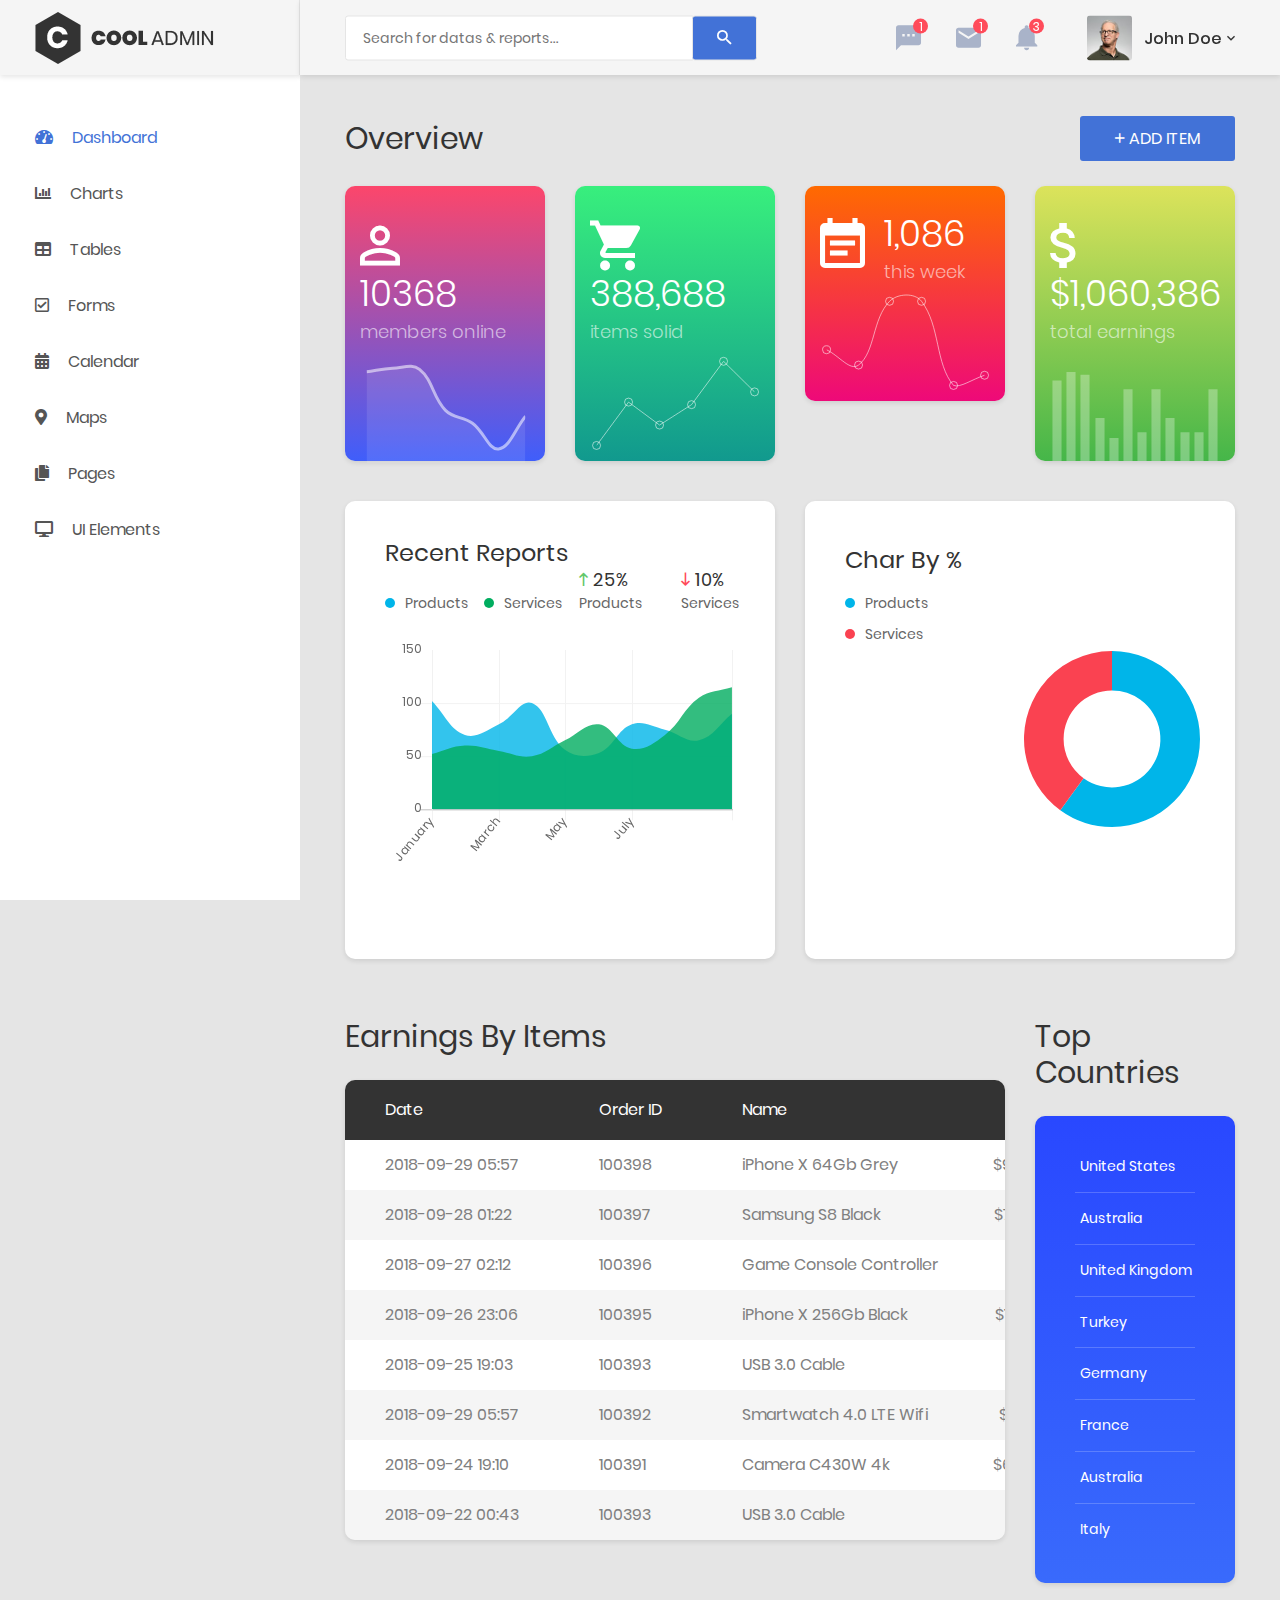
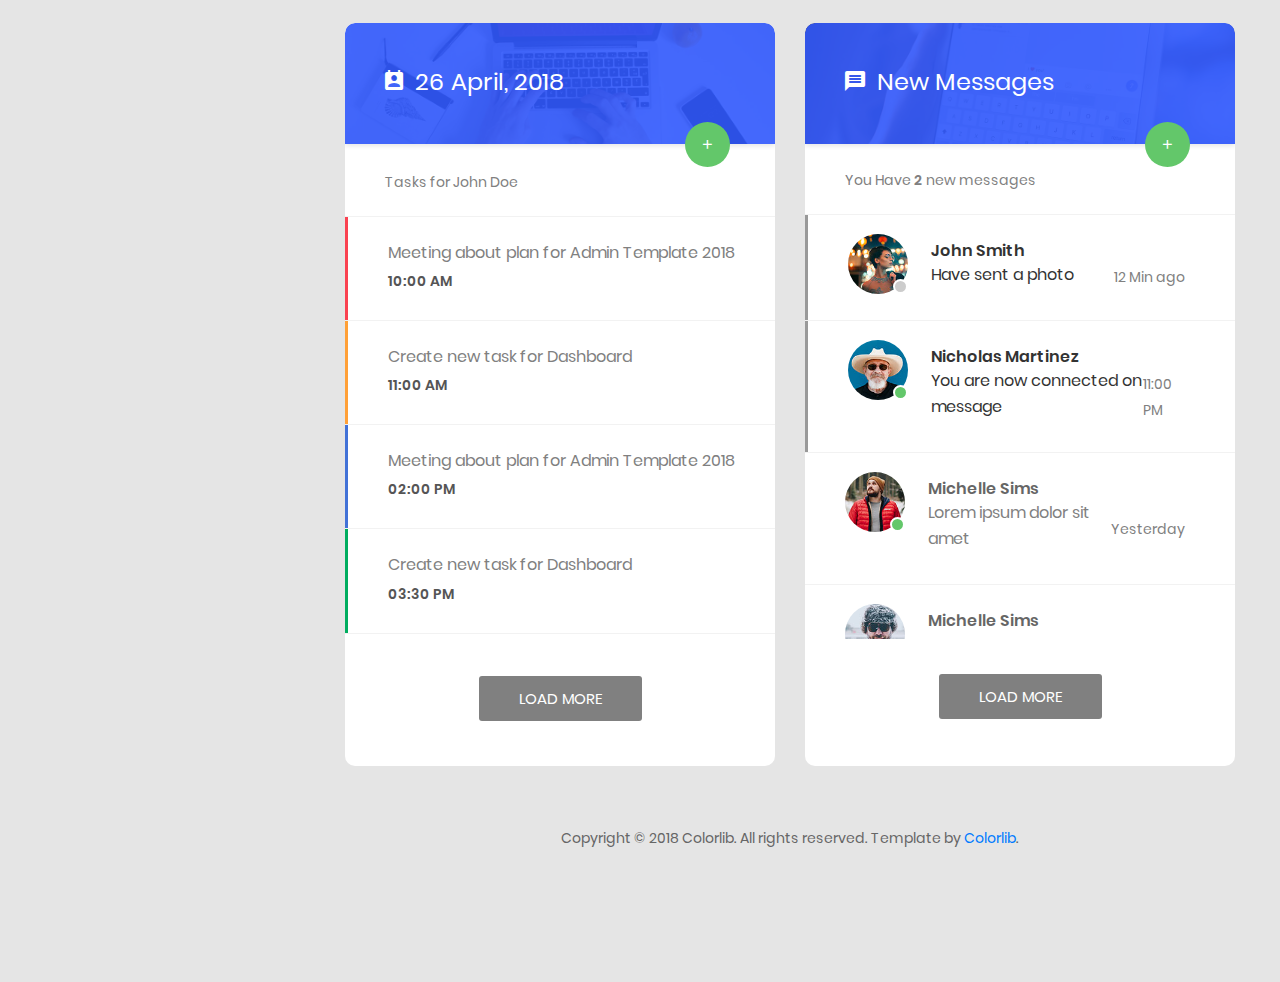
<file: public/assets/backend/dashboard/index.html>
<!DOCTYPE html>
<html lang="en">

<head>
    <!-- Required meta tags-->
    <meta charset="UTF-8">
    <meta name="viewport" content="width=device-width, initial-scale=1, shrink-to-fit=no">
    <meta name="description" content="au theme template">
    <meta name="author" content="Hau Nguyen">
    <meta name="keywords" content="au theme template">

    <!-- Title Page-->
    <title>Dashboard</title>

    <!-- Fontfaces CSS-->
    <link href="css/font-face.css" rel="stylesheet" media="all">
    <link href="vendor/font-awesome-4.7/css/font-awesome.min.css" rel="stylesheet" media="all">
    <link href="vendor/font-awesome-5/css/fontawesome-all.min.css" rel="stylesheet" media="all">
    <link href="vendor/mdi-font/css/material-design-iconic-font.min.css" rel="stylesheet" media="all">

    <!-- Bootstrap CSS-->
    <link href="vendor/bootstrap-4.1/bootstrap.min.css" rel="stylesheet" media="all">

    <!-- Vendor CSS-->
    <link href="vendor/animsition/animsition.min.css" rel="stylesheet" media="all">
    <link href="vendor/bootstrap-progressbar/bootstrap-progressbar-3.3.4.min.css" rel="stylesheet" media="all">
    <link href="vendor/wow/animate.css" rel="stylesheet" media="all">
    <link href="vendor/css-hamburgers/hamburgers.min.css" rel="stylesheet" media="all">
    <link href="vendor/slick/slick.css" rel="stylesheet" media="all">
    <link href="vendor/select2/select2.min.css" rel="stylesheet" media="all">
    <link href="vendor/perfect-scrollbar/perfect-scrollbar.css" rel="stylesheet" media="all">

    <!-- Main CSS-->
    <link href="css/theme.css" rel="stylesheet" media="all">

</head>

<body class="animsition">
    <div class="page-wrapper">
        <!-- HEADER MOBILE-->
        <header class="header-mobile d-block d-lg-none">
            <div class="header-mobile__bar">
                <div class="container-fluid">
                    <div class="header-mobile-inner">
                        <a class="logo" href="index.html">
                            <img src="images/icon/logo.png" alt="CoolAdmin" />
                        </a>
                        <button class="hamburger hamburger--slider" type="button">
                            <span class="hamburger-box">
                                <span class="hamburger-inner"></span>
                            </span>
                        </button>
                    </div>
                </div>
            </div>
            <nav class="navbar-mobile">
                <div class="container-fluid">
                    <ul class="navbar-mobile__list list-unstyled">
                        <li class="has-sub">
                            <a class="js-arrow" href="#">
                                <i class="fas fa-tachometer-alt"></i>Dashboard</a>
                            <ul class="navbar-mobile-sub__list list-unstyled js-sub-list">
                                <li>
                                    <a href="index.html">Dashboard 1</a>
                                </li>
                                <li>
                                    <a href="index2.html">Dashboard 2</a>
                                </li>
                                <li>
                                    <a href="index3.html">Dashboard 3</a>
                                </li>
                                <li>
                                    <a href="index4.html">Dashboard 4</a>
                                </li>
                            </ul>
                        </li>
                        <li>
                            <a href="chart.html">
                                <i class="fas fa-chart-bar"></i>Charts</a>
                        </li>
                        <li>
                            <a href="table.html">
                                <i class="fas fa-table"></i>Tables</a>
                        </li>
                        <li>
                            <a href="form.html">
                                <i class="far fa-check-square"></i>Forms</a>
                        </li>
                        <li>
                            <a href="calendar.html">
                                <i class="fas fa-calendar-alt"></i>Calendar</a>
                        </li>
                        <li>
                            <a href="map.html">
                                <i class="fas fa-map-marker-alt"></i>Maps</a>
                        </li>
                        <li class="has-sub">
                            <a class="js-arrow" href="#">
                                <i class="fas fa-copy"></i>Pages</a>
                            <ul class="navbar-mobile-sub__list list-unstyled js-sub-list">
                                <li>
                                    <a href="login.html">Login</a>
                                </li>
                                <li>
                                    <a href="register.html">Register</a>
                                </li>
                                <li>
                                    <a href="forget-pass.html">Forget Password</a>
                                </li>
                            </ul>
                        </li>
                        <li class="has-sub">
                            <a class="js-arrow" href="#">
                                <i class="fas fa-desktop"></i>UI Elements</a>
                            <ul class="navbar-mobile-sub__list list-unstyled js-sub-list">
                                <li>
                                    <a href="button.html">Button</a>
                                </li>
                                <li>
                                    <a href="badge.html">Badges</a>
                                </li>
                                <li>
                                    <a href="tab.html">Tabs</a>
                                </li>
                                <li>
                                    <a href="card.html">Cards</a>
                                </li>
                                <li>
                                    <a href="alert.html">Alerts</a>
                                </li>
                                <li>
                                    <a href="progress-bar.html">Progress Bars</a>
                                </li>
                                <li>
                                    <a href="modal.html">Modals</a>
                                </li>
                                <li>
                                    <a href="switch.html">Switchs</a>
                                </li>
                                <li>
                                    <a href="grid.html">Grids</a>
                                </li>
                                <li>
                                    <a href="fontawesome.html">Fontawesome Icon</a>
                                </li>
                                <li>
                                    <a href="typo.html">Typography</a>
                                </li>
                            </ul>
                        </li>
                    </ul>
                </div>
            </nav>
        </header>
        <!-- END HEADER MOBILE-->

        <!-- MENU SIDEBAR-->
        <aside class="menu-sidebar d-none d-lg-block">
            <div class="logo">
                <a href="#">
                    <img src="images/icon/logo.png" alt="Cool Admin" />
                </a>
            </div>
            <div class="menu-sidebar__content js-scrollbar1">
                <nav class="navbar-sidebar">
                    <ul class="list-unstyled navbar__list">
                        <li class="active has-sub">
                            <a class="js-arrow" href="#">
                                <i class="fas fa-tachometer-alt"></i>Dashboard</a>
                            <ul class="list-unstyled navbar__sub-list js-sub-list">
                                <li>
                                    <a href="index.html">Dashboard 1</a>
                                </li>
                                <li>
                                    <a href="index2.html">Dashboard 2</a>
                                </li>
                                <li>
                                    <a href="index3.html">Dashboard 3</a>
                                </li>
                                <li>
                                    <a href="index4.html">Dashboard 4</a>
                                </li>
                            </ul>
                        </li>
                        <li>
                            <a href="chart.html">
                                <i class="fas fa-chart-bar"></i>Charts</a>
                        </li>
                        <li>
                            <a href="table.html">
                                <i class="fas fa-table"></i>Tables</a>
                        </li>
                        <li>
                            <a href="form.html">
                                <i class="far fa-check-square"></i>Forms</a>
                        </li>
                        <li>
                            <a href="calendar.html">
                                <i class="fas fa-calendar-alt"></i>Calendar</a>
                        </li>
                        <li>
                            <a href="map.html">
                                <i class="fas fa-map-marker-alt"></i>Maps</a>
                        </li>
                        <li class="has-sub">
                            <a class="js-arrow" href="#">
                                <i class="fas fa-copy"></i>Pages</a>
                            <ul class="list-unstyled navbar__sub-list js-sub-list">
                                <li>
                                    <a href="login.html">Login</a>
                                </li>
                                <li>
                                    <a href="register.html">Register</a>
                                </li>
                                <li>
                                    <a href="forget-pass.html">Forget Password</a>
                                </li>
                            </ul>
                        </li>
                        <li class="has-sub">
                            <a class="js-arrow" href="#">
                                <i class="fas fa-desktop"></i>UI Elements</a>
                            <ul class="list-unstyled navbar__sub-list js-sub-list">
                                <li>
                                    <a href="button.html">Button</a>
                                </li>
                                <li>
                                    <a href="badge.html">Badges</a>
                                </li>
                                <li>
                                    <a href="tab.html">Tabs</a>
                                </li>
                                <li>
                                    <a href="card.html">Cards</a>
                                </li>
                                <li>
                                    <a href="alert.html">Alerts</a>
                                </li>
                                <li>
                                    <a href="progress-bar.html">Progress Bars</a>
                                </li>
                                <li>
                                    <a href="modal.html">Modals</a>
                                </li>
                                <li>
                                    <a href="switch.html">Switchs</a>
                                </li>
                                <li>
                                    <a href="grid.html">Grids</a>
                                </li>
                                <li>
                                    <a href="fontawesome.html">Fontawesome Icon</a>
                                </li>
                                <li>
                                    <a href="typo.html">Typography</a>
                                </li>
                            </ul>
                        </li>
                    </ul>
                </nav>
            </div>
        </aside>
        <!-- END MENU SIDEBAR-->

        <!-- PAGE CONTAINER-->
        <div class="page-container">
            <!-- HEADER DESKTOP-->
            <header class="header-desktop">
                <div class="section__content section__content--p30">
                    <div class="container-fluid">
                        <div class="header-wrap">
                            <form class="form-header" action="" method="POST">
                                <input class="au-input au-input--xl" type="text" name="search" placeholder="Search for datas &amp; reports..." />
                                <button class="au-btn--submit" type="submit">
                                    <i class="zmdi zmdi-search"></i>
                                </button>
                            </form>
                            <div class="header-button">
                                <div class="noti-wrap">
                                    <div class="noti__item js-item-menu">
                                        <i class="zmdi zmdi-comment-more"></i>
                                        <span class="quantity">1</span>
                                        <div class="mess-dropdown js-dropdown">
                                            <div class="mess__title">
                                                <p>You have 2 news message</p>
                                            </div>
                                            <div class="mess__item">
                                                <div class="image img-cir img-40">
                                                    <img src="images/icon/avatar-06.jpg" alt="Michelle Moreno" />
                                                </div>
                                                <div class="content">
                                                    <h6>Michelle Moreno</h6>
                                                    <p>Have sent a photo</p>
                                                    <span class="time">3 min ago</span>
                                                </div>
                                            </div>
                                            <div class="mess__item">
                                                <div class="image img-cir img-40">
                                                    <img src="images/icon/avatar-04.jpg" alt="Diane Myers" />
                                                </div>
                                                <div class="content">
                                                    <h6>Diane Myers</h6>
                                                    <p>You are now connected on message</p>
                                                    <span class="time">Yesterday</span>
                                                </div>
                                            </div>
                                            <div class="mess__footer">
                                                <a href="#">View all messages</a>
                                            </div>
                                        </div>
                                    </div>
                                    <div class="noti__item js-item-menu">
                                        <i class="zmdi zmdi-email"></i>
                                        <span class="quantity">1</span>
                                        <div class="email-dropdown js-dropdown">
                                            <div class="email__title">
                                                <p>You have 3 New Emails</p>
                                            </div>
                                            <div class="email__item">
                                                <div class="image img-cir img-40">
                                                    <img src="images/icon/avatar-06.jpg" alt="Cynthia Harvey" />
                                                </div>
                                                <div class="content">
                                                    <p>Meeting about new dashboard...</p>
                                                    <span>Cynthia Harvey, 3 min ago</span>
                                                </div>
                                            </div>
                                            <div class="email__item">
                                                <div class="image img-cir img-40">
                                                    <img src="images/icon/avatar-05.jpg" alt="Cynthia Harvey" />
                                                </div>
                                                <div class="content">
                                                    <p>Meeting about new dashboard...</p>
                                                    <span>Cynthia Harvey, Yesterday</span>
                                                </div>
                                            </div>
                                            <div class="email__item">
                                                <div class="image img-cir img-40">
                                                    <img src="images/icon/avatar-04.jpg" alt="Cynthia Harvey" />
                                                </div>
                                                <div class="content">
                                                    <p>Meeting about new dashboard...</p>
                                                    <span>Cynthia Harvey, April 12,,2018</span>
                                                </div>
                                            </div>
                                            <div class="email__footer">
                                                <a href="#">See all emails</a>
                                            </div>
                                        </div>
                                    </div>
                                    <div class="noti__item js-item-menu">
                                        <i class="zmdi zmdi-notifications"></i>
                                        <span class="quantity">3</span>
                                        <div class="notifi-dropdown js-dropdown">
                                            <div class="notifi__title">
                                                <p>You have 3 Notifications</p>
                                            </div>
                                            <div class="notifi__item">
                                                <div class="bg-c1 img-cir img-40">
                                                    <i class="zmdi zmdi-email-open"></i>
                                                </div>
                                                <div class="content">
                                                    <p>You got a email notification</p>
                                                    <span class="date">April 12, 2018 06:50</span>
                                                </div>
                                            </div>
                                            <div class="notifi__item">
                                                <div class="bg-c2 img-cir img-40">
                                                    <i class="zmdi zmdi-account-box"></i>
                                                </div>
                                                <div class="content">
                                                    <p>Your account has been blocked</p>
                                                    <span class="date">April 12, 2018 06:50</span>
                                                </div>
                                            </div>
                                            <div class="notifi__item">
                                                <div class="bg-c3 img-cir img-40">
                                                    <i class="zmdi zmdi-file-text"></i>
                                                </div>
                                                <div class="content">
                                                    <p>You got a new file</p>
                                                    <span class="date">April 12, 2018 06:50</span>
                                                </div>
                                            </div>
                                            <div class="notifi__footer">
                                                <a href="#">All notifications</a>
                                            </div>
                                        </div>
                                    </div>
                                </div>
                                <div class="account-wrap">
                                    <div class="account-item clearfix js-item-menu">
                                        <div class="image">
                                            <img src="images/icon/avatar-01.jpg" alt="John Doe" />
                                        </div>
                                        <div class="content">
                                            <a class="js-acc-btn" href="#">john doe</a>
                                        </div>
                                        <div class="account-dropdown js-dropdown">
                                            <div class="info clearfix">
                                                <div class="image">
                                                    <a href="#">
                                                        <img src="images/icon/avatar-01.jpg" alt="John Doe" />
                                                    </a>
                                                </div>
                                                <div class="content">
                                                    <h5 class="name">
                                                        <a href="#">john doe</a>
                                                    </h5>
                                                    <span class="email">johndoe@example.com</span>
                                                </div>
                                            </div>
                                            <div class="account-dropdown__body">
                                                <div class="account-dropdown__item">
                                                    <a href="#">
                                                        <i class="zmdi zmdi-account"></i>Account</a>
                                                </div>
                                                <div class="account-dropdown__item">
                                                    <a href="#">
                                                        <i class="zmdi zmdi-settings"></i>Setting</a>
                                                </div>
                                                <div class="account-dropdown__item">
                                                    <a href="#">
                                                        <i class="zmdi zmdi-money-box"></i>Billing</a>
                                                </div>
                                            </div>
                                            <div class="account-dropdown__footer">
                                                <a href="#">
                                                    <i class="zmdi zmdi-power"></i>Logout</a>
                                            </div>
                                        </div>
                                    </div>
                                </div>
                            </div>
                        </div>
                    </div>
                </div>
            </header>
            <!-- HEADER DESKTOP-->

            <!-- MAIN CONTENT-->
            <div class="main-content">
                <div class="section__content section__content--p30">
                    <div class="container-fluid">
                        <div class="row">
                            <div class="col-md-12">
                                <div class="overview-wrap">
                                    <h2 class="title-1">overview</h2>
                                    <button class="au-btn au-btn-icon au-btn--blue">
                                        <i class="zmdi zmdi-plus"></i>add item</button>
                                </div>
                            </div>
                        </div>
                        <div class="row m-t-25">
                            <div class="col-sm-6 col-lg-3">
                                <div class="overview-item overview-item--c1">
                                    <div class="overview__inner">
                                        <div class="overview-box clearfix">
                                            <div class="icon">
                                                <i class="zmdi zmdi-account-o"></i>
                                            </div>
                                            <div class="text">
                                                <h2>10368</h2>
                                                <span>members online</span>
                                            </div>
                                        </div>
                                        <div class="overview-chart">
                                            <canvas id="widgetChart1"></canvas>
                                        </div>
                                    </div>
                                </div>
                            </div>
                            <div class="col-sm-6 col-lg-3">
                                <div class="overview-item overview-item--c2">
                                    <div class="overview__inner">
                                        <div class="overview-box clearfix">
                                            <div class="icon">
                                                <i class="zmdi zmdi-shopping-cart"></i>
                                            </div>
                                            <div class="text">
                                                <h2>388,688</h2>
                                                <span>items solid</span>
                                            </div>
                                        </div>
                                        <div class="overview-chart">
                                            <canvas id="widgetChart2"></canvas>
                                        </div>
                                    </div>
                                </div>
                            </div>
                            <div class="col-sm-6 col-lg-3">
                                <div class="overview-item overview-item--c3">
                                    <div class="overview__inner">
                                        <div class="overview-box clearfix">
                                            <div class="icon">
                                                <i class="zmdi zmdi-calendar-note"></i>
                                            </div>
                                            <div class="text">
                                                <h2>1,086</h2>
                                                <span>this week</span>
                                            </div>
                                        </div>
                                        <div class="overview-chart">
                                            <canvas id="widgetChart3"></canvas>
                                        </div>
                                    </div>
                                </div>
                            </div>
                            <div class="col-sm-6 col-lg-3">
                                <div class="overview-item overview-item--c4">
                                    <div class="overview__inner">
                                        <div class="overview-box clearfix">
                                            <div class="icon">
                                                <i class="zmdi zmdi-money"></i>
                                            </div>
                                            <div class="text">
                                                <h2>$1,060,386</h2>
                                                <span>total earnings</span>
                                            </div>
                                        </div>
                                        <div class="overview-chart">
                                            <canvas id="widgetChart4"></canvas>
                                        </div>
                                    </div>
                                </div>
                            </div>
                        </div>
                        <div class="row">
                            <div class="col-lg-6">
                                <div class="au-card recent-report">
                                    <div class="au-card-inner">
                                        <h3 class="title-2">recent reports</h3>
                                        <div class="chart-info">
                                            <div class="chart-info__left">
                                                <div class="chart-note">
                                                    <span class="dot dot--blue"></span>
                                                    <span>products</span>
                                                </div>
                                                <div class="chart-note mr-0">
                                                    <span class="dot dot--green"></span>
                                                    <span>services</span>
                                                </div>
                                            </div>
                                            <div class="chart-info__right">
                                                <div class="chart-statis">
                                                    <span class="index incre">
                                                        <i class="zmdi zmdi-long-arrow-up"></i>25%</span>
                                                    <span class="label">products</span>
                                                </div>
                                                <div class="chart-statis mr-0">
                                                    <span class="index decre">
                                                        <i class="zmdi zmdi-long-arrow-down"></i>10%</span>
                                                    <span class="label">services</span>
                                                </div>
                                            </div>
                                        </div>
                                        <div class="recent-report__chart">
                                            <canvas id="recent-rep-chart"></canvas>
                                        </div>
                                    </div>
                                </div>
                            </div>
                            <div class="col-lg-6">
                                <div class="au-card chart-percent-card">
                                    <div class="au-card-inner">
                                        <h3 class="title-2 tm-b-5">char by %</h3>
                                        <div class="row no-gutters">
                                            <div class="col-xl-6">
                                                <div class="chart-note-wrap">
                                                    <div class="chart-note mr-0 d-block">
                                                        <span class="dot dot--blue"></span>
                                                        <span>products</span>
                                                    </div>
                                                    <div class="chart-note mr-0 d-block">
                                                        <span class="dot dot--red"></span>
                                                        <span>services</span>
                                                    </div>
                                                </div>
                                            </div>
                                            <div class="col-xl-6">
                                                <div class="percent-chart">
                                                    <canvas id="percent-chart"></canvas>
                                                </div>
                                            </div>
                                        </div>
                                    </div>
                                </div>
                            </div>
                        </div>
                        <div class="row">
                            <div class="col-lg-9">
                                <h2 class="title-1 m-b-25">Earnings By Items</h2>
                                <div class="table-responsive table--no-card m-b-40">
                                    <table class="table table-borderless table-striped table-earning">
                                        <thead>
                                            <tr>
                                                <th>date</th>
                                                <th>order ID</th>
                                                <th>name</th>
                                                <th class="text-right">price</th>
                                                <th class="text-right">quantity</th>
                                                <th class="text-right">total</th>
                                            </tr>
                                        </thead>
                                        <tbody>
                                            <tr>
                                                <td>2018-09-29 05:57</td>
                                                <td>100398</td>
                                                <td>iPhone X 64Gb Grey</td>
                                                <td class="text-right">$999.00</td>
                                                <td class="text-right">1</td>
                                                <td class="text-right">$999.00</td>
                                            </tr>
                                            <tr>
                                                <td>2018-09-28 01:22</td>
                                                <td>100397</td>
                                                <td>Samsung S8 Black</td>
                                                <td class="text-right">$756.00</td>
                                                <td class="text-right">1</td>
                                                <td class="text-right">$756.00</td>
                                            </tr>
                                            <tr>
                                                <td>2018-09-27 02:12</td>
                                                <td>100396</td>
                                                <td>Game Console Controller</td>
                                                <td class="text-right">$22.00</td>
                                                <td class="text-right">2</td>
                                                <td class="text-right">$44.00</td>
                                            </tr>
                                            <tr>
                                                <td>2018-09-26 23:06</td>
                                                <td>100395</td>
                                                <td>iPhone X 256Gb Black</td>
                                                <td class="text-right">$1199.00</td>
                                                <td class="text-right">1</td>
                                                <td class="text-right">$1199.00</td>
                                            </tr>
                                            <tr>
                                                <td>2018-09-25 19:03</td>
                                                <td>100393</td>
                                                <td>USB 3.0 Cable</td>
                                                <td class="text-right">$10.00</td>
                                                <td class="text-right">3</td>
                                                <td class="text-right">$30.00</td>
                                            </tr>
                                            <tr>
                                                <td>2018-09-29 05:57</td>
                                                <td>100392</td>
                                                <td>Smartwatch 4.0 LTE Wifi</td>
                                                <td class="text-right">$199.00</td>
                                                <td class="text-right">6</td>
                                                <td class="text-right">$1494.00</td>
                                            </tr>
                                            <tr>
                                                <td>2018-09-24 19:10</td>
                                                <td>100391</td>
                                                <td>Camera C430W 4k</td>
                                                <td class="text-right">$699.00</td>
                                                <td class="text-right">1</td>
                                                <td class="text-right">$699.00</td>
                                            </tr>
                                            <tr>
                                                <td>2018-09-22 00:43</td>
                                                <td>100393</td>
                                                <td>USB 3.0 Cable</td>
                                                <td class="text-right">$10.00</td>
                                                <td class="text-right">3</td>
                                                <td class="text-right">$30.00</td>
                                            </tr>
                                        </tbody>
                                    </table>
                                </div>
                            </div>
                            <div class="col-lg-3">
                                <h2 class="title-1 m-b-25">Top countries</h2>
                                <div class="au-card au-card--bg-blue au-card-top-countries m-b-40">
                                    <div class="au-card-inner">
                                        <div class="table-responsive">
                                            <table class="table table-top-countries">
                                                <tbody>
                                                    <tr>
                                                        <td>United States</td>
                                                        <td class="text-right">$119,366.96</td>
                                                    </tr>
                                                    <tr>
                                                        <td>Australia</td>
                                                        <td class="text-right">$70,261.65</td>
                                                    </tr>
                                                    <tr>
                                                        <td>United Kingdom</td>
                                                        <td class="text-right">$46,399.22</td>
                                                    </tr>
                                                    <tr>
                                                        <td>Turkey</td>
                                                        <td class="text-right">$35,364.90</td>
                                                    </tr>
                                                    <tr>
                                                        <td>Germany</td>
                                                        <td class="text-right">$20,366.96</td>
                                                    </tr>
                                                    <tr>
                                                        <td>France</td>
                                                        <td class="text-right">$10,366.96</td>
                                                    </tr>
                                                    <tr>
                                                        <td>Australia</td>
                                                        <td class="text-right">$5,366.96</td>
                                                    </tr>
                                                    <tr>
                                                        <td>Italy</td>
                                                        <td class="text-right">$1639.32</td>
                                                    </tr>
                                                </tbody>
                                            </table>
                                        </div>
                                    </div>
                                </div>
                            </div>
                        </div>
                        <div class="row">
                            <div class="col-lg-6">
                                <div class="au-card au-card--no-shadow au-card--no-pad m-b-40">
                                    <div class="au-card-title" style="background-image:url('images/bg-title-01.jpg');">
                                        <div class="bg-overlay bg-overlay--blue"></div>
                                        <h3>
                                            <i class="zmdi zmdi-account-calendar"></i>26 April, 2018</h3>
                                        <button class="au-btn-plus">
                                            <i class="zmdi zmdi-plus"></i>
                                        </button>
                                    </div>
                                    <div class="au-task js-list-load">
                                        <div class="au-task__title">
                                            <p>Tasks for John Doe</p>
                                        </div>
                                        <div class="au-task-list js-scrollbar3">
                                            <div class="au-task__item au-task__item--danger">
                                                <div class="au-task__item-inner">
                                                    <h5 class="task">
                                                        <a href="#">Meeting about plan for Admin Template 2018</a>
                                                    </h5>
                                                    <span class="time">10:00 AM</span>
                                                </div>
                                            </div>
                                            <div class="au-task__item au-task__item--warning">
                                                <div class="au-task__item-inner">
                                                    <h5 class="task">
                                                        <a href="#">Create new task for Dashboard</a>
                                                    </h5>
                                                    <span class="time">11:00 AM</span>
                                                </div>
                                            </div>
                                            <div class="au-task__item au-task__item--primary">
                                                <div class="au-task__item-inner">
                                                    <h5 class="task">
                                                        <a href="#">Meeting about plan for Admin Template 2018</a>
                                                    </h5>
                                                    <span class="time">02:00 PM</span>
                                                </div>
                                            </div>
                                            <div class="au-task__item au-task__item--success">
                                                <div class="au-task__item-inner">
                                                    <h5 class="task">
                                                        <a href="#">Create new task for Dashboard</a>
                                                    </h5>
                                                    <span class="time">03:30 PM</span>
                                                </div>
                                            </div>
                                            <div class="au-task__item au-task__item--danger js-load-item">
                                                <div class="au-task__item-inner">
                                                    <h5 class="task">
                                                        <a href="#">Meeting about plan for Admin Template 2018</a>
                                                    </h5>
                                                    <span class="time">10:00 AM</span>
                                                </div>
                                            </div>
                                            <div class="au-task__item au-task__item--warning js-load-item">
                                                <div class="au-task__item-inner">
                                                    <h5 class="task">
                                                        <a href="#">Create new task for Dashboard</a>
                                                    </h5>
                                                    <span class="time">11:00 AM</span>
                                                </div>
                                            </div>
                                        </div>
                                        <div class="au-task__footer">
                                            <button class="au-btn au-btn-load js-load-btn">load more</button>
                                        </div>
                                    </div>
                                </div>
                            </div>
                            <div class="col-lg-6">
                                <div class="au-card au-card--no-shadow au-card--no-pad m-b-40">
                                    <div class="au-card-title" style="background-image:url('images/bg-title-02.jpg');">
                                        <div class="bg-overlay bg-overlay--blue"></div>
                                        <h3>
                                            <i class="zmdi zmdi-comment-text"></i>New Messages</h3>
                                        <button class="au-btn-plus">
                                            <i class="zmdi zmdi-plus"></i>
                                        </button>
                                    </div>
                                    <div class="au-inbox-wrap js-inbox-wrap">
                                        <div class="au-message js-list-load">
                                            <div class="au-message__noti">
                                                <p>You Have
                                                    <span>2</span>

                                                    new messages
                                                </p>
                                            </div>
                                            <div class="au-message-list">
                                                <div class="au-message__item unread">
                                                    <div class="au-message__item-inner">
                                                        <div class="au-message__item-text">
                                                            <div class="avatar-wrap">
                                                                <div class="avatar">
                                                                    <img src="images/icon/avatar-02.jpg" alt="John Smith">
                                                                </div>
                                                            </div>
                                                            <div class="text">
                                                                <h5 class="name">John Smith</h5>
                                                                <p>Have sent a photo</p>
                                                            </div>
                                                        </div>
                                                        <div class="au-message__item-time">
                                                            <span>12 Min ago</span>
                                                        </div>
                                                    </div>
                                                </div>
                                                <div class="au-message__item unread">
                                                    <div class="au-message__item-inner">
                                                        <div class="au-message__item-text">
                                                            <div class="avatar-wrap online">
                                                                <div class="avatar">
                                                                    <img src="images/icon/avatar-03.jpg" alt="Nicholas Martinez">
                                                                </div>
                                                            </div>
                                                            <div class="text">
                                                                <h5 class="name">Nicholas Martinez</h5>
                                                                <p>You are now connected on message</p>
                                                            </div>
                                                        </div>
                                                        <div class="au-message__item-time">
                                                            <span>11:00 PM</span>
                                                        </div>
                                                    </div>
                                                </div>
                                                <div class="au-message__item">
                                                    <div class="au-message__item-inner">
                                                        <div class="au-message__item-text">
                                                            <div class="avatar-wrap online">
                                                                <div class="avatar">
                                                                    <img src="images/icon/avatar-04.jpg" alt="Michelle Sims">
                                                                </div>
                                                            </div>
                                                            <div class="text">
                                                                <h5 class="name">Michelle Sims</h5>
                                                                <p>Lorem ipsum dolor sit amet</p>
                                                            </div>
                                                        </div>
                                                        <div class="au-message__item-time">
                                                            <span>Yesterday</span>
                                                        </div>
                                                    </div>
                                                </div>
                                                <div class="au-message__item">
                                                    <div class="au-message__item-inner">
                                                        <div class="au-message__item-text">
                                                            <div class="avatar-wrap">
                                                                <div class="avatar">
                                                                    <img src="images/icon/avatar-05.jpg" alt="Michelle Sims">
                                                                </div>
                                                            </div>
                                                            <div class="text">
                                                                <h5 class="name">Michelle Sims</h5>
                                                                <p>Purus feugiat finibus</p>
                                                            </div>
                                                        </div>
                                                        <div class="au-message__item-time">
                                                            <span>Sunday</span>
                                                        </div>
                                                    </div>
                                                </div>
                                                <div class="au-message__item js-load-item">
                                                    <div class="au-message__item-inner">
                                                        <div class="au-message__item-text">
                                                            <div class="avatar-wrap online">
                                                                <div class="avatar">
                                                                    <img src="images/icon/avatar-04.jpg" alt="Michelle Sims">
                                                                </div>
                                                            </div>
                                                            <div class="text">
                                                                <h5 class="name">Michelle Sims</h5>
                                                                <p>Lorem ipsum dolor sit amet</p>
                                                            </div>
                                                        </div>
                                                        <div class="au-message__item-time">
                                                            <span>Yesterday</span>
                                                        </div>
                                                    </div>
                                                </div>
                                                <div class="au-message__item js-load-item">
                                                    <div class="au-message__item-inner">
                                                        <div class="au-message__item-text">
                                                            <div class="avatar-wrap">
                                                                <div class="avatar">
                                                                    <img src="images/icon/avatar-05.jpg" alt="Michelle Sims">
                                                                </div>
                                                            </div>
                                                            <div class="text">
                                                                <h5 class="name">Michelle Sims</h5>
                                                                <p>Purus feugiat finibus</p>
                                                            </div>
                                                        </div>
                                                        <div class="au-message__item-time">
                                                            <span>Sunday</span>
                                                        </div>
                                                    </div>
                                                </div>
                                            </div>
                                            <div class="au-message__footer">
                                                <button class="au-btn au-btn-load js-load-btn">load more</button>
                                            </div>
                                        </div>
                                        <div class="au-chat">
                                            <div class="au-chat__title">
                                                <div class="au-chat-info">
                                                    <div class="avatar-wrap online">
                                                        <div class="avatar avatar--small">
                                                            <img src="images/icon/avatar-02.jpg" alt="John Smith">
                                                        </div>
                                                    </div>
                                                    <span class="nick">
                                                        <a href="#">John Smith</a>
                                                    </span>
                                                </div>
                                            </div>
                                            <div class="au-chat__content">
                                                <div class="recei-mess-wrap">
                                                    <span class="mess-time">12 Min ago</span>
                                                    <div class="recei-mess__inner">
                                                        <div class="avatar avatar--tiny">
                                                            <img src="images/icon/avatar-02.jpg" alt="John Smith">
                                                        </div>
                                                        <div class="recei-mess-list">
                                                            <div class="recei-mess">Lorem ipsum dolor sit amet, consectetur adipiscing elit non iaculis</div>
                                                            <div class="recei-mess">Donec tempor, sapien ac viverra</div>
                                                        </div>
                                                    </div>
                                                </div>
                                                <div class="send-mess-wrap">
                                                    <span class="mess-time">30 Sec ago</span>
                                                    <div class="send-mess__inner">
                                                        <div class="send-mess-list">
                                                            <div class="send-mess">Lorem ipsum dolor sit amet, consectetur adipiscing elit non iaculis</div>
                                                        </div>
                                                    </div>
                                                </div>
                                            </div>
                                            <div class="au-chat-textfield">
                                                <form class="au-form-icon">
                                                    <input class="au-input au-input--full au-input--h65" type="text" placeholder="Type a message">
                                                    <button class="au-input-icon">
                                                        <i class="zmdi zmdi-camera"></i>
                                                    </button>
                                                </form>
                                            </div>
                                        </div>
                                    </div>
                                </div>
                            </div>
                        </div>
                        <div class="row">
                            <div class="col-md-12">
                                <div class="copyright">
                                    <p>Copyright © 2018 Colorlib. All rights reserved. Template by <a href="https://colorlib.com">Colorlib</a>.</p>
                                </div>
                            </div>
                        </div>
                    </div>
                </div>
            </div>
            <!-- END MAIN CONTENT-->
            <!-- END PAGE CONTAINER-->
        </div>

    </div>

    <!-- Jquery JS-->
    <script src="vendor/jquery-3.2.1.min.js"></script>
    <!-- Bootstrap JS-->
    <script src="vendor/bootstrap-4.1/popper.min.js"></script>
    <script src="vendor/bootstrap-4.1/bootstrap.min.js"></script>
    <!-- Vendor JS       -->
    <script src="vendor/slick/slick.min.js">
    </script>
    <script src="vendor/wow/wow.min.js"></script>
    <script src="vendor/animsition/animsition.min.js"></script>
    <script src="vendor/bootstrap-progressbar/bootstrap-progressbar.min.js">
    </script>
    <script src="vendor/counter-up/jquery.waypoints.min.js"></script>
    <script src="vendor/counter-up/jquery.counterup.min.js">
    </script>
    <script src="vendor/circle-progress/circle-progress.min.js"></script>
    <script src="vendor/perfect-scrollbar/perfect-scrollbar.js"></script>
    <script src="vendor/chartjs/Chart.bundle.min.js"></script>
    <script src="vendor/select2/select2.min.js">
    </script>

    <!-- Main JS-->
    <script src="js/main.js"></script>

</body>

</html>
<!-- end document-->
</file>
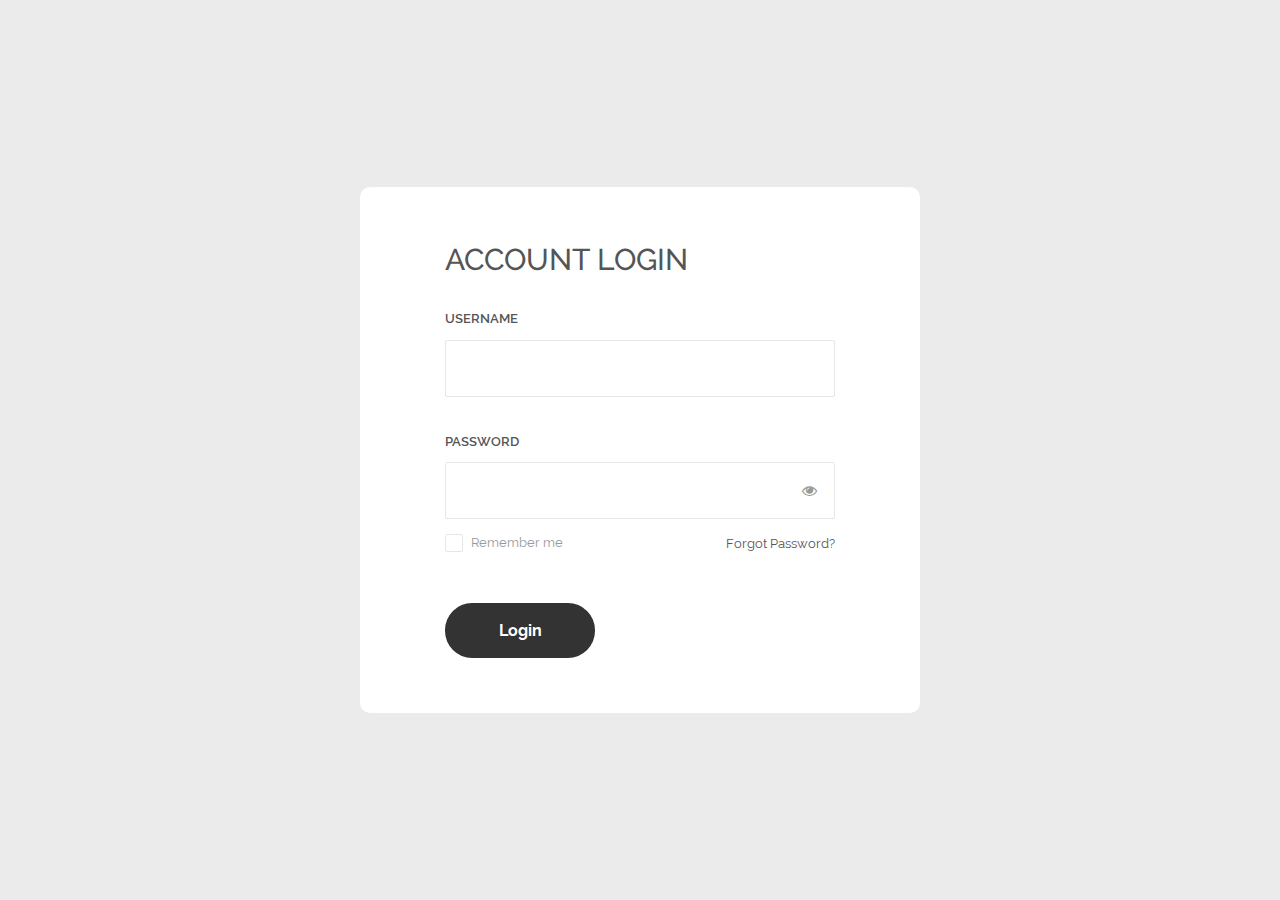
<file: public/assets/frontend/login/index.html>
<!DOCTYPE html>
<html lang="en">
<head>
	<title>Login V14</title>
	<meta charset="UTF-8">
	<meta name="viewport" content="width=device-width, initial-scale=1">
<!--===============================================================================================-->	
	<link rel="icon" type="image/png" href="images/icons/favicon.ico"/>
<!--===============================================================================================-->
	<link rel="stylesheet" type="text/css" href="vendor/bootstrap/css/bootstrap.min.css">
<!--===============================================================================================-->
	<link rel="stylesheet" type="text/css" href="fonts/font-awesome-4.7.0/css/font-awesome.min.css">
<!--===============================================================================================-->
	<link rel="stylesheet" type="text/css" href="fonts/Linearicons-Free-v1.0.0/icon-font.min.css">
<!--===============================================================================================-->
	<link rel="stylesheet" type="text/css" href="vendor/animate/animate.css">
<!--===============================================================================================-->	
	<link rel="stylesheet" type="text/css" href="vendor/css-hamburgers/hamburgers.min.css">
<!--===============================================================================================-->
	<link rel="stylesheet" type="text/css" href="vendor/animsition/css/animsition.min.css">
<!--===============================================================================================-->
	<link rel="stylesheet" type="text/css" href="vendor/select2/select2.min.css">
<!--===============================================================================================-->	
	<link rel="stylesheet" type="text/css" href="vendor/daterangepicker/daterangepicker.css">
<!--===============================================================================================-->
	<link rel="stylesheet" type="text/css" href="css/util.css">
	<link rel="stylesheet" type="text/css" href="css/main.css">
<!--===============================================================================================-->
</head>
<body>
	
	<div class="limiter">
		<div class="container-login100">
			<div class="wrap-login100 p-l-85 p-r-85 p-t-55 p-b-55">
				<form class="login100-form validate-form flex-sb flex-w">
					<span class="login100-form-title p-b-32">
						Account Login
					</span>

					<span class="txt1 p-b-11">
						Username
					</span>
					<div class="wrap-input100 validate-input m-b-36" data-validate = "Username is required">
						<input class="input100" type="text" name="username" >
						<span class="focus-input100"></span>
					</div>
					
					<span class="txt1 p-b-11">
						Password
					</span>
					<div class="wrap-input100 validate-input m-b-12" data-validate = "Password is required">
						<span class="btn-show-pass">
							<i class="fa fa-eye"></i>
						</span>
						<input class="input100" type="password" name="pass" >
						<span class="focus-input100"></span>
					</div>
					
					<div class="flex-sb-m w-full p-b-48">
						<div class="contact100-form-checkbox">
							<input class="input-checkbox100" id="ckb1" type="checkbox" name="remember-me">
							<label class="label-checkbox100" for="ckb1">
								Remember me
							</label>
						</div>

						<div>
							<a href="#" class="txt3">
								Forgot Password?
							</a>
						</div>
					</div>

					<div class="container-login100-form-btn">
						<button class="login100-form-btn">
							Login
						</button>
					</div>

				</form>
			</div>
		</div>
	</div>
	

	<div id="dropDownSelect1"></div>
	
<!--===============================================================================================-->
	<script src="vendor/jquery/jquery-3.2.1.min.js"></script>
<!--===============================================================================================-->
	<script src="vendor/animsition/js/animsition.min.js"></script>
<!--===============================================================================================-->
	<script src="vendor/bootstrap/js/popper.js"></script>
	<script src="vendor/bootstrap/js/bootstrap.min.js"></script>
<!--===============================================================================================-->
	<script src="vendor/select2/select2.min.js"></script>
<!--===============================================================================================-->
	<script src="vendor/daterangepicker/moment.min.js"></script>
	<script src="vendor/daterangepicker/daterangepicker.js"></script>
<!--===============================================================================================-->
	<script src="vendor/countdowntime/countdowntime.js"></script>
<!--===============================================================================================-->
	<script src="js/main.js"></script>

</body>
</html>
</file>
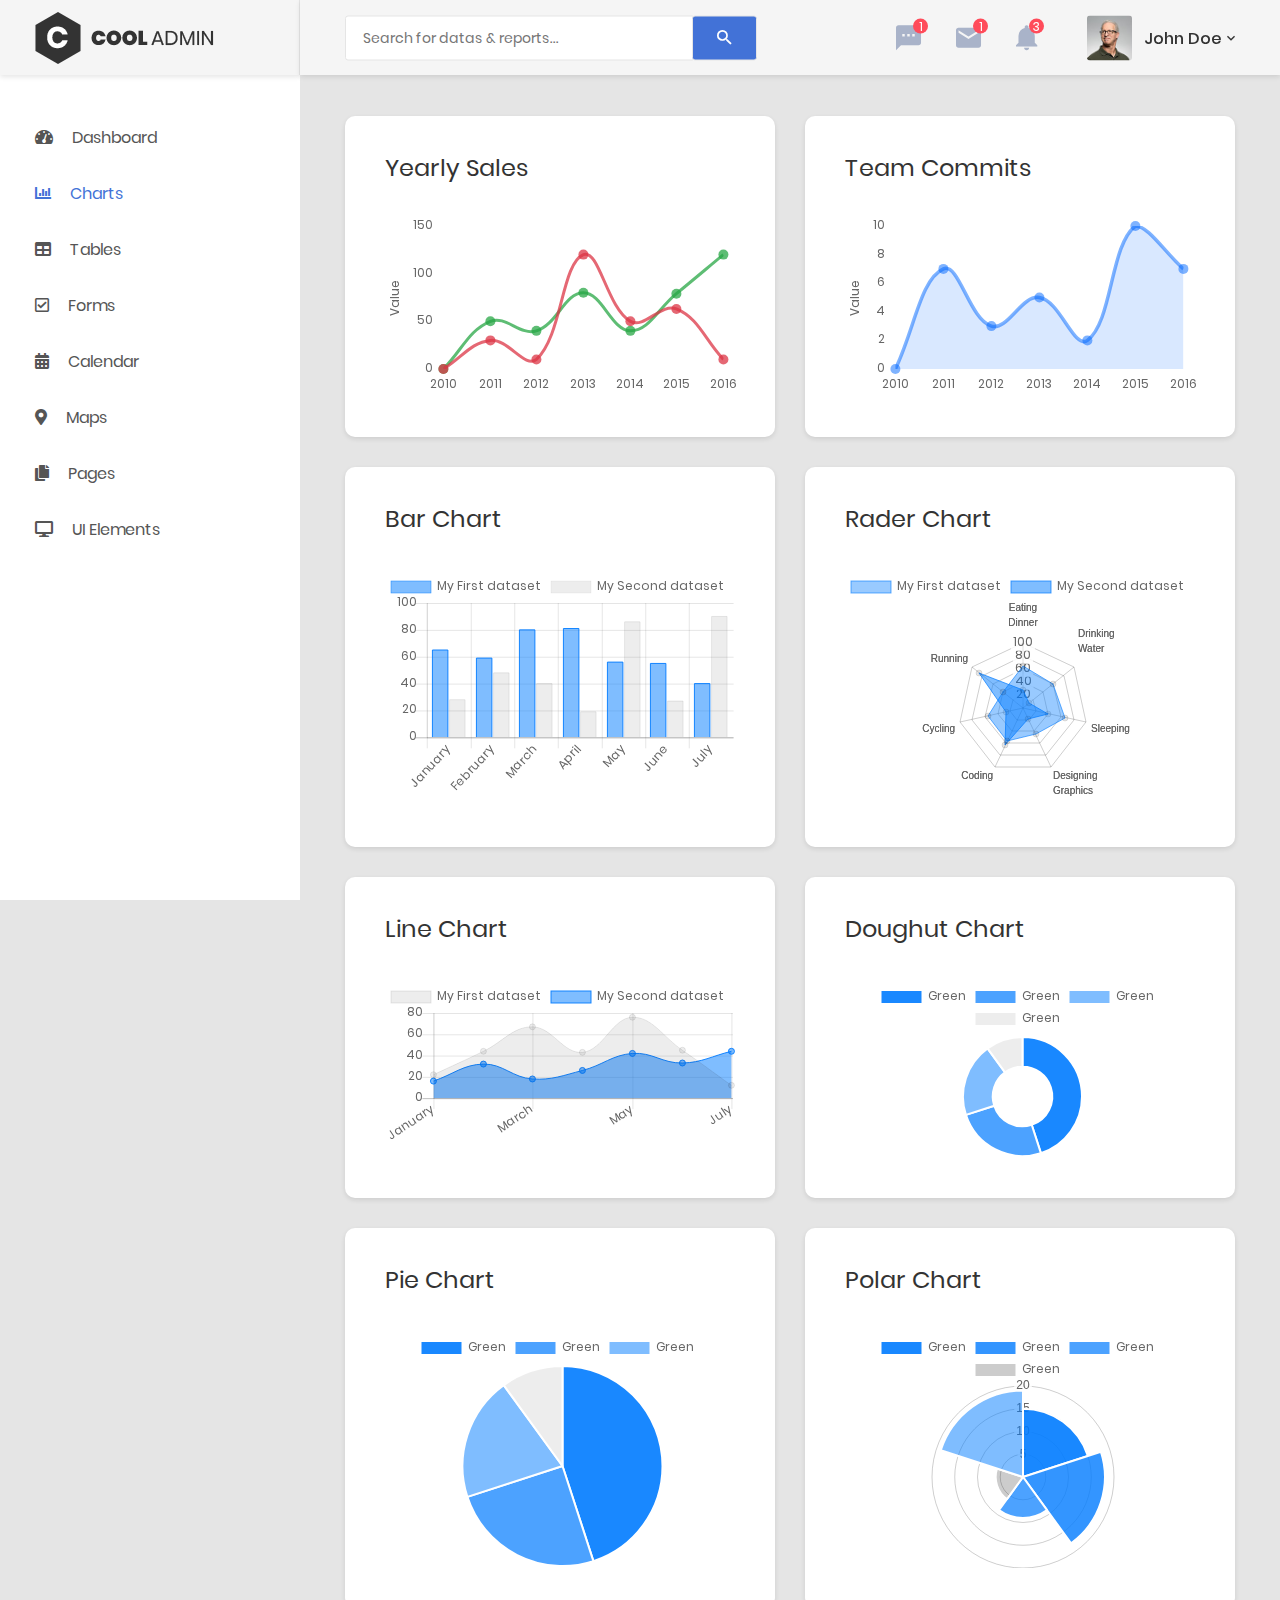
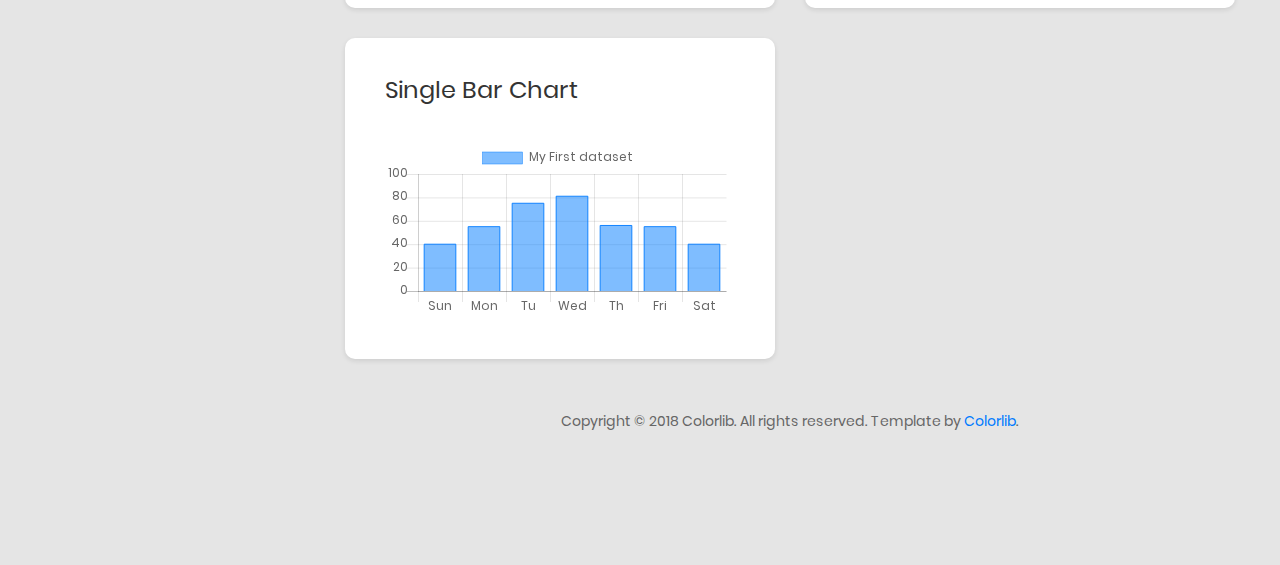
<file: public/assets/backend/dashboard/chart.html>
<!DOCTYPE html>
<html lang="en">

<head>
    <!-- Required meta tags-->
    <meta charset="UTF-8">
    <meta name="viewport" content="width=device-width, initial-scale=1, shrink-to-fit=no">
    <meta name="description" content="au theme template">
    <meta name="author" content="Hau Nguyen">
    <meta name="keywords" content="au theme template">

    <!-- Title Page-->
    <title>Charts</title>

    <!-- Fontfaces CSS-->
    <link href="css/font-face.css" rel="stylesheet" media="all">
    <link href="vendor/font-awesome-4.7/css/font-awesome.min.css" rel="stylesheet" media="all">
    <link href="vendor/font-awesome-5/css/fontawesome-all.min.css" rel="stylesheet" media="all">
    <link href="vendor/mdi-font/css/material-design-iconic-font.min.css" rel="stylesheet" media="all">

    <!-- Bootstrap CSS-->
    <link href="vendor/bootstrap-4.1/bootstrap.min.css" rel="stylesheet" media="all">

    <!-- Vendor CSS-->
    <link href="vendor/animsition/animsition.min.css" rel="stylesheet" media="all">
    <link href="vendor/bootstrap-progressbar/bootstrap-progressbar-3.3.4.min.css" rel="stylesheet" media="all">
    <link href="vendor/wow/animate.css" rel="stylesheet" media="all">
    <link href="vendor/css-hamburgers/hamburgers.min.css" rel="stylesheet" media="all">
    <link href="vendor/slick/slick.css" rel="stylesheet" media="all">
    <link href="vendor/select2/select2.min.css" rel="stylesheet" media="all">
    <link href="vendor/perfect-scrollbar/perfect-scrollbar.css" rel="stylesheet" media="all">

    <!-- Main CSS-->
    <link href="css/theme.css" rel="stylesheet" media="all">

</head>

<body class="animsition">
    <div class="page-wrapper">
        <!-- HEADER MOBILE-->
        <header class="header-mobile d-block d-lg-none">
            <div class="header-mobile__bar">
                <div class="container-fluid">
                    <div class="header-mobile-inner">
                        <a class="logo" href="index.html">
                            <img src="images/icon/logo.png" alt="CoolAdmin" />
                        </a>
                        <button class="hamburger hamburger--slider" type="button">
                            <span class="hamburger-box">
                                <span class="hamburger-inner"></span>
                            </span>
                        </button>
                    </div>
                </div>
            </div>
            <nav class="navbar-mobile">
                <div class="container-fluid">
                    <ul class="navbar-mobile__list list-unstyled">
                        <li class="has-sub">
                            <a class="js-arrow" href="#">
                                <i class="fas fa-tachometer-alt"></i>Dashboard</a>
                            <ul class="navbar-mobile-sub__list list-unstyled js-sub-list">
                                <li>
                                    <a href="index.html">Dashboard 1</a>
                                </li>
                                <li>
                                    <a href="index2.html">Dashboard 2</a>
                                </li>
                                <li>
                                    <a href="index3.html">Dashboard 3</a>
                                </li>
                                <li>
                                    <a href="index4.html">Dashboard 4</a>
                                </li>
                            </ul>
                        </li>
                        <li>
                            <a href="chart.html">
                                <i class="fas fa-chart-bar"></i>Charts</a>
                        </li>
                        <li>
                            <a href="table.html">
                                <i class="fas fa-table"></i>Tables</a>
                        </li>
                        <li>
                            <a href="form.html">
                                <i class="far fa-check-square"></i>Forms</a>
                        </li>
                        <li>
                            <a href="calendar.html">
                                <i class="fas fa-calendar-alt"></i>Calendar</a>
                        </li>
                        <li>
                            <a href="map.html">
                                <i class="fas fa-map-marker-alt"></i>Maps</a>
                        </li>
                        <li class="has-sub">
                            <a class="js-arrow" href="#">
                                <i class="fas fa-copy"></i>Pages</a>
                            <ul class="navbar-mobile-sub__list list-unstyled js-sub-list">
                                <li>
                                    <a href="login.html">Login</a>
                                </li>
                                <li>
                                    <a href="register.html">Register</a>
                                </li>
                                <li>
                                    <a href="forget-pass.html">Forget Password</a>
                                </li>
                            </ul>
                        </li>
                        <li class="has-sub">
                            <a class="js-arrow" href="#">
                                <i class="fas fa-desktop"></i>UI Elements</a>
                            <ul class="navbar-mobile-sub__list list-unstyled js-sub-list">
                                <li>
                                    <a href="button.html">Button</a>
                                </li>
                                <li>
                                    <a href="badge.html">Badges</a>
                                </li>
                                <li>
                                    <a href="tab.html">Tabs</a>
                                </li>
                                <li>
                                    <a href="card.html">Cards</a>
                                </li>
                                <li>
                                    <a href="alert.html">Alerts</a>
                                </li>
                                <li>
                                    <a href="progress-bar.html">Progress Bars</a>
                                </li>
                                <li>
                                    <a href="modal.html">Modals</a>
                                </li>
                                <li>
                                    <a href="switch.html">Switchs</a>
                                </li>
                                <li>
                                    <a href="grid.html">Grids</a>
                                </li>
                                <li>
                                    <a href="fontawesome.html">Fontawesome Icon</a>
                                </li>
                                <li>
                                    <a href="typo.html">Typography</a>
                                </li>
                            </ul>
                        </li>
                    </ul>
                </div>
            </nav>
        </header>
        <!-- END HEADER MOBILE-->

        <!-- MENU SIDEBAR-->
        <aside class="menu-sidebar d-none d-lg-block">
            <div class="logo">
                <a href="#">
                    <img src="images/icon/logo.png" alt="Cool Admin" />
                </a>
            </div>
            <div class="menu-sidebar__content js-scrollbar1">
                <nav class="navbar-sidebar">
                    <ul class="list-unstyled navbar__list">
                        <li class="has-sub">
                            <a class="js-arrow" href="#">
                                <i class="fas fa-tachometer-alt"></i>Dashboard</a>
                            <ul class="list-unstyled navbar__sub-list js-sub-list">
                                <li>
                                    <a href="index.html">Dashboard 1</a>
                                </li>
                                <li>
                                    <a href="index2.html">Dashboard 2</a>
                                </li>
                                <li>
                                    <a href="index3.html">Dashboard 3</a>
                                </li>
                                <li>
                                    <a href="index4.html">Dashboard 4</a>
                                </li>
                            </ul>
                        </li>
                        <li class="active">
                            <a href="chart.html">
                                <i class="fas fa-chart-bar"></i>Charts</a>
                        </li>
                        <li>
                            <a href="table.html">
                                <i class="fas fa-table"></i>Tables</a>
                        </li>
                        <li>
                            <a href="form.html">
                                <i class="far fa-check-square"></i>Forms</a>
                        </li>
                        <li>
                            <a href="calendar.html">
                                <i class="fas fa-calendar-alt"></i>Calendar</a>
                        </li>
                        <li>
                            <a href="map.html">
                                <i class="fas fa-map-marker-alt"></i>Maps</a>
                        </li>
                        <li class="has-sub">
                            <a class="js-arrow" href="#">
                                <i class="fas fa-copy"></i>Pages</a>
                            <ul class="list-unstyled navbar__sub-list js-sub-list">
                                <li>
                                    <a href="login.html">Login</a>
                                </li>
                                <li>
                                    <a href="register.html">Register</a>
                                </li>
                                <li>
                                    <a href="forget-pass.html">Forget Password</a>
                                </li>
                            </ul>
                        </li>
                        <li class="has-sub">
                            <a class="js-arrow" href="#">
                                <i class="fas fa-desktop"></i>UI Elements</a>
                            <ul class="list-unstyled navbar__sub-list js-sub-list">
                                <li>
                                    <a href="button.html">Button</a>
                                </li>
                                <li>
                                    <a href="badge.html">Badges</a>
                                </li>
                                <li>
                                    <a href="tab.html">Tabs</a>
                                </li>
                                <li>
                                    <a href="card.html">Cards</a>
                                </li>
                                <li>
                                    <a href="alert.html">Alerts</a>
                                </li>
                                <li>
                                    <a href="progress-bar.html">Progress Bars</a>
                                </li>
                                <li>
                                    <a href="modal.html">Modals</a>
                                </li>
                                <li>
                                    <a href="switch.html">Switchs</a>
                                </li>
                                <li>
                                    <a href="grid.html">Grids</a>
                                </li>
                                <li>
                                    <a href="fontawesome.html">Fontawesome Icon</a>
                                </li>
                                <li>
                                    <a href="typo.html">Typography</a>
                                </li>
                            </ul>
                        </li>
                    </ul>
                </nav>
            </div>
        </aside>
        <!-- END MENU SIDEBAR-->

        <!-- PAGE CONTAINER-->
        <div class="page-container">
            <!-- HEADER DESKTOP-->
            <header class="header-desktop">
                <div class="section__content section__content--p30">
                    <div class="container-fluid">
                        <div class="header-wrap">
                            <form class="form-header" action="" method="POST">
                                <input class="au-input au-input--xl" type="text" name="search" placeholder="Search for datas &amp; reports..." />
                                <button class="au-btn--submit" type="submit">
                                    <i class="zmdi zmdi-search"></i>
                                </button>
                            </form>
                            <div class="header-button">
                                <div class="noti-wrap">
                                    <div class="noti__item js-item-menu">
                                        <i class="zmdi zmdi-comment-more"></i>
                                        <span class="quantity">1</span>
                                        <div class="mess-dropdown js-dropdown">
                                            <div class="mess__title">
                                                <p>You have 2 news message</p>
                                            </div>
                                            <div class="mess__item">
                                                <div class="image img-cir img-40">
                                                    <img src="images/icon/avatar-06.jpg" alt="Michelle Moreno" />
                                                </div>
                                                <div class="content">
                                                    <h6>Michelle Moreno</h6>
                                                    <p>Have sent a photo</p>
                                                    <span class="time">3 min ago</span>
                                                </div>
                                            </div>
                                            <div class="mess__item">
                                                <div class="image img-cir img-40">
                                                    <img src="images/icon/avatar-04.jpg" alt="Diane Myers" />
                                                </div>
                                                <div class="content">
                                                    <h6>Diane Myers</h6>
                                                    <p>You are now connected on message</p>
                                                    <span class="time">Yesterday</span>
                                                </div>
                                            </div>
                                            <div class="mess__footer">
                                                <a href="#">View all messages</a>
                                            </div>
                                        </div>
                                    </div>
                                    <div class="noti__item js-item-menu">
                                        <i class="zmdi zmdi-email"></i>
                                        <span class="quantity">1</span>
                                        <div class="email-dropdown js-dropdown">
                                            <div class="email__title">
                                                <p>You have 3 New Emails</p>
                                            </div>
                                            <div class="email__item">
                                                <div class="image img-cir img-40">
                                                    <img src="images/icon/avatar-06.jpg" alt="Cynthia Harvey" />
                                                </div>
                                                <div class="content">
                                                    <p>Meeting about new dashboard...</p>
                                                    <span>Cynthia Harvey, 3 min ago</span>
                                                </div>
                                            </div>
                                            <div class="email__item">
                                                <div class="image img-cir img-40">
                                                    <img src="images/icon/avatar-05.jpg" alt="Cynthia Harvey" />
                                                </div>
                                                <div class="content">
                                                    <p>Meeting about new dashboard...</p>
                                                    <span>Cynthia Harvey, Yesterday</span>
                                                </div>
                                            </div>
                                            <div class="email__item">
                                                <div class="image img-cir img-40">
                                                    <img src="images/icon/avatar-04.jpg" alt="Cynthia Harvey" />
                                                </div>
                                                <div class="content">
                                                    <p>Meeting about new dashboard...</p>
                                                    <span>Cynthia Harvey, April 12,,2018</span>
                                                </div>
                                            </div>
                                            <div class="email__footer">
                                                <a href="#">See all emails</a>
                                            </div>
                                        </div>
                                    </div>
                                    <div class="noti__item js-item-menu">
                                        <i class="zmdi zmdi-notifications"></i>
                                        <span class="quantity">3</span>
                                        <div class="notifi-dropdown js-dropdown">
                                            <div class="notifi__title">
                                                <p>You have 3 Notifications</p>
                                            </div>
                                            <div class="notifi__item">
                                                <div class="bg-c1 img-cir img-40">
                                                    <i class="zmdi zmdi-email-open"></i>
                                                </div>
                                                <div class="content">
                                                    <p>You got a email notification</p>
                                                    <span class="date">April 12, 2018 06:50</span>
                                                </div>
                                            </div>
                                            <div class="notifi__item">
                                                <div class="bg-c2 img-cir img-40">
                                                    <i class="zmdi zmdi-account-box"></i>
                                                </div>
                                                <div class="content">
                                                    <p>Your account has been blocked</p>
                                                    <span class="date">April 12, 2018 06:50</span>
                                                </div>
                                            </div>
                                            <div class="notifi__item">
                                                <div class="bg-c3 img-cir img-40">
                                                    <i class="zmdi zmdi-file-text"></i>
                                                </div>
                                                <div class="content">
                                                    <p>You got a new file</p>
                                                    <span class="date">April 12, 2018 06:50</span>
                                                </div>
                                            </div>
                                            <div class="notifi__footer">
                                                <a href="#">All notifications</a>
                                            </div>
                                        </div>
                                    </div>
                                </div>
                                <div class="account-wrap">
                                    <div class="account-item clearfix js-item-menu">
                                        <div class="image">
                                            <img src="images/icon/avatar-01.jpg" alt="John Doe" />
                                        </div>
                                        <div class="content">
                                            <a class="js-acc-btn" href="#">john doe</a>
                                        </div>
                                        <div class="account-dropdown js-dropdown">
                                            <div class="info clearfix">
                                                <div class="image">
                                                    <a href="#">
                                                        <img src="images/icon/avatar-01.jpg" alt="John Doe" />
                                                    </a>
                                                </div>
                                                <div class="content">
                                                    <h5 class="name">
                                                        <a href="#">john doe</a>
                                                    </h5>
                                                    <span class="email">johndoe@example.com</span>
                                                </div>
                                            </div>
                                            <div class="account-dropdown__body">
                                                <div class="account-dropdown__item">
                                                    <a href="#">
                                                        <i class="zmdi zmdi-account"></i>Account</a>
                                                </div>
                                                <div class="account-dropdown__item">
                                                    <a href="#">
                                                        <i class="zmdi zmdi-settings"></i>Setting</a>
                                                </div>
                                                <div class="account-dropdown__item">
                                                    <a href="#">
                                                        <i class="zmdi zmdi-money-box"></i>Billing</a>
                                                </div>
                                            </div>
                                            <div class="account-dropdown__footer">
                                                <a href="#">
                                                    <i class="zmdi zmdi-power"></i>Logout</a>
                                            </div>
                                        </div>
                                    </div>
                                </div>
                            </div>
                        </div>
                    </div>
                </div>
            </header>
            <!-- END HEADER DESKTOP-->

            <!-- MAIN CONTENT-->
            <div class="main-content">
                <div class="section__content section__content--p30">
                    <div class="container-fluid">
                        <div class="row">
                            <div class="col-lg-6">
                                <div class="au-card m-b-30">
                                    <div class="au-card-inner">
                                        <h3 class="title-2 m-b-40">Yearly Sales</h3>
                                        <canvas id="sales-chart"></canvas>
                                    </div>
                                </div>
                            </div>
                            <div class="col-lg-6">
                                <div class="au-card m-b-30">
                                    <div class="au-card-inner">
                                        <h3 class="title-2 m-b-40">Team Commits</h3>
                                        <canvas id="team-chart"></canvas>
                                    </div>
                                </div>
                            </div>
                            <div class="col-lg-6">
                                <div class="au-card m-b-30">
                                    <div class="au-card-inner">
                                        <h3 class="title-2 m-b-40">Bar chart</h3>
                                        <canvas id="barChart"></canvas>
                                    </div>
                                </div>
                            </div>
                            <div class="col-lg-6">
                                <div class="au-card m-b-30">
                                    <div class="au-card-inner">
                                        <h3 class="title-2 m-b-40">Rader chart</h3>
                                        <canvas id="radarChart"></canvas>
                                    </div>
                                </div>
                            </div>
                            <div class="col-lg-6">
                                <div class="au-card m-b-30">
                                    <div class="au-card-inner">
                                        <h3 class="title-2 m-b-40">Line Chart</h3>
                                        <canvas id="lineChart"></canvas>
                                    </div>
                                </div>
                            </div>
                            <div class="col-lg-6">
                                <div class="au-card m-b-30">
                                    <div class="au-card-inner">
                                        <h3 class="title-2 m-b-40">Doughut Chart</h3>
                                        <canvas id="doughutChart"></canvas>
                                    </div>
                                </div>
                            </div>
                            <div class="col-lg-6">
                                <div class="au-card m-b-30">
                                    <div class="au-card-inner">
                                        <h3 class="title-2 m-b-40">Pie Chart</h3>
                                        <canvas id="pieChart"></canvas>
                                    </div>
                                </div>
                            </div>
                            <div class="col-lg-6">
                                <div class="au-card m-b-30">
                                    <div class="au-card-inner">
                                        <h3 class="title-2 m-b-40">Polar Chart</h3>
                                        <canvas id="polarChart"></canvas>
                                    </div>
                                </div>
                            </div>
                            <div class="col-lg-6">
                                <div class="au-card m-b-30">
                                    <div class="au-card-inner">
                                        <h3 class="title-2 m-b-40">Single Bar Chart</h3>
                                        <canvas id="singelBarChart"></canvas>
                                    </div>
                                </div>
                            </div>
                        </div>
                        <div class="row">
                            <div class="col-md-12">
                                <div class="copyright">
                                    <p>Copyright © 2018 Colorlib. All rights reserved. Template by <a href="https://colorlib.com">Colorlib</a>.</p>
                                </div>
                            </div>
                        </div>
                    </div>
                </div>
            </div>
            <!-- END MAIN CONTENT-->
        </div>
        <!-- END PAGE CONTAINER-->

    </div>

    <!-- Jquery JS-->
    <script src="vendor/jquery-3.2.1.min.js"></script>
    <!-- Bootstrap JS-->
    <script src="vendor/bootstrap-4.1/popper.min.js"></script>
    <script src="vendor/bootstrap-4.1/bootstrap.min.js"></script>
    <!-- Vendor JS       -->
    <script src="vendor/slick/slick.min.js">
    </script>
    <script src="vendor/wow/wow.min.js"></script>
    <script src="vendor/animsition/animsition.min.js"></script>
    <script src="vendor/bootstrap-progressbar/bootstrap-progressbar.min.js">
    </script>
    <script src="vendor/counter-up/jquery.waypoints.min.js"></script>
    <script src="vendor/counter-up/jquery.counterup.min.js">
    </script>
    <script src="vendor/circle-progress/circle-progress.min.js"></script>
    <script src="vendor/perfect-scrollbar/perfect-scrollbar.js"></script>
    <script src="vendor/chartjs/Chart.bundle.min.js"></script>
    <script src="vendor/select2/select2.min.js">
    </script>

    <!-- Main JS-->
    <script src="js/main.js"></script>

</body>

</html>
<!-- end document-->
</file>
<file: public/assets/backend/dashboard/css/font-face.css>
/* poppins-100 - latin */
@font-face {
  font-family: 'Poppins';
  font-style: normal;
  font-weight: 100;
  src: url('../fonts/poppins/poppins-v5-latin-100.eot'); /* IE9 Compat Modes */
  src: local('Poppins Thin'), local('Poppins-Thin'),
       url('../fonts/poppins/poppins-v5-latin-100.eot?#iefix') format('embedded-opentype'), /* IE6-IE8 */
       url('../fonts/poppins/poppins-v5-latin-100.woff2') format('woff2'), /* Super Modern Browsers */
       url('../fonts/poppins/poppins-v5-latin-100.woff') format('woff'), /* Modern Browsers */
       url('../fonts/poppins/poppins-v5-latin-100.ttf') format('truetype'), /* Safari, Android, iOS */
       url('../fonts/poppins/poppins-v5-latin-100.svg#Poppins') format('svg'); /* Legacy iOS */
}
/* poppins-200 - latin */
@font-face {
  font-family: 'Poppins';
  font-style: normal;
  font-weight: 200;
  src: url('../fonts/poppins/poppins-v5-latin-200.eot'); /* IE9 Compat Modes */
  src: local('Poppins ExtraLight'), local('Poppins-ExtraLight'),
       url('../fonts/poppins/poppins-v5-latin-200.eot?#iefix') format('embedded-opentype'), /* IE6-IE8 */
       url('../fonts/poppins/poppins-v5-latin-200.woff2') format('woff2'), /* Super Modern Browsers */
       url('../fonts/poppins/poppins-v5-latin-200.woff') format('woff'), /* Modern Browsers */
       url('../fonts/poppins/poppins-v5-latin-200.ttf') format('truetype'), /* Safari, Android, iOS */
       url('../fonts/poppins/poppins-v5-latin-200.svg#Poppins') format('svg'); /* Legacy iOS */
}
/* poppins-200italic - latin */
@font-face {
  font-family: 'Poppins';
  font-style: italic;
  font-weight: 200;
  src: url('../fonts/poppins/poppins-v5-latin-200italic.eot'); /* IE9 Compat Modes */
  src: local('Poppins ExtraLight Italic'), local('Poppins-ExtraLightItalic'),
       url('../fonts/poppins/poppins-v5-latin-200italic.eot?#iefix') format('embedded-opentype'), /* IE6-IE8 */
       url('../fonts/poppins/poppins-v5-latin-200italic.woff2') format('woff2'), /* Super Modern Browsers */
       url('../fonts/poppins/poppins-v5-latin-200italic.woff') format('woff'), /* Modern Browsers */
       url('../fonts/poppins/poppins-v5-latin-200italic.ttf') format('truetype'), /* Safari, Android, iOS */
       url('../fonts/poppins/poppins-v5-latin-200italic.svg#Poppins') format('svg'); /* Legacy iOS */
}
/* poppins-100italic - latin */
@font-face {
  font-family: 'Poppins';
  font-style: italic;
  font-weight: 100;
  src: url('../fonts/poppins/poppins-v5-latin-100italic.eot'); /* IE9 Compat Modes */
  src: local('Poppins Thin Italic'), local('Poppins-ThinItalic'),
       url('../fonts/poppins/poppins-v5-latin-100italic.eot?#iefix') format('embedded-opentype'), /* IE6-IE8 */
       url('../fonts/poppins/poppins-v5-latin-100italic.woff2') format('woff2'), /* Super Modern Browsers */
       url('../fonts/poppins/poppins-v5-latin-100italic.woff') format('woff'), /* Modern Browsers */
       url('../fonts/poppins/poppins-v5-latin-100italic.ttf') format('truetype'), /* Safari, Android, iOS */
       url('../fonts/poppins/poppins-v5-latin-100italic.svg#Poppins') format('svg'); /* Legacy iOS */
}
/* poppins-300 - latin */
@font-face {
  font-family: 'Poppins';
  font-style: normal;
  font-weight: 300;
  src: url('../fonts/poppins/poppins-v5-latin-300.eot'); /* IE9 Compat Modes */
  src: local('Poppins Light'), local('Poppins-Light'),
       url('../fonts/poppins/poppins-v5-latin-300.eot?#iefix') format('embedded-opentype'), /* IE6-IE8 */
       url('../fonts/poppins/poppins-v5-latin-300.woff2') format('woff2'), /* Super Modern Browsers */
       url('../fonts/poppins/poppins-v5-latin-300.woff') format('woff'), /* Modern Browsers */
       url('../fonts/poppins/poppins-v5-latin-300.ttf') format('truetype'), /* Safari, Android, iOS */
       url('../fonts/poppins/poppins-v5-latin-300.svg#Poppins') format('svg'); /* Legacy iOS */
}
/* poppins-300italic - latin */
@font-face {
  font-family: 'Poppins';
  font-style: italic;
  font-weight: 300;
  src: url('../fonts/poppins/poppins-v5-latin-300italic.eot'); /* IE9 Compat Modes */
  src: local('Poppins Light Italic'), local('Poppins-LightItalic'),
       url('../fonts/poppins/poppins-v5-latin-300italic.eot?#iefix') format('embedded-opentype'), /* IE6-IE8 */
       url('../fonts/poppins/poppins-v5-latin-300italic.woff2') format('woff2'), /* Super Modern Browsers */
       url('../fonts/poppins/poppins-v5-latin-300italic.woff') format('woff'), /* Modern Browsers */
       url('../fonts/poppins/poppins-v5-latin-300italic.ttf') format('truetype'), /* Safari, Android, iOS */
       url('../fonts/poppins/poppins-v5-latin-300italic.svg#Poppins') format('svg'); /* Legacy iOS */
}
/* poppins-regular - latin */
@font-face {
  font-family: 'Poppins';
  font-style: normal;
  font-weight: 400;
  src: url('../fonts/poppins/poppins-v5-latin-regular.eot'); /* IE9 Compat Modes */
  src: local('Poppins Regular'), local('Poppins-Regular'),
       url('../fonts/poppins/poppins-v5-latin-regular.eot?#iefix') format('embedded-opentype'), /* IE6-IE8 */
       url('../fonts/poppins/poppins-v5-latin-regular.woff2') format('woff2'), /* Super Modern Browsers */
       url('../fonts/poppins/poppins-v5-latin-regular.woff') format('woff'), /* Modern Browsers */
       url('../fonts/poppins/poppins-v5-latin-regular.ttf') format('truetype'), /* Safari, Android, iOS */
       url('../fonts/poppins/poppins-v5-latin-regular.svg#Poppins') format('svg'); /* Legacy iOS */
}
/* poppins-italic - latin */
@font-face {
  font-family: 'Poppins';
  font-style: italic;
  font-weight: 400;
  src: url('../fonts/poppins/poppins-v5-latin-italic.eot'); /* IE9 Compat Modes */
  src: local('Poppins Italic'), local('Poppins-Italic'),
       url('../fonts/poppins/poppins-v5-latin-italic.eot?#iefix') format('embedded-opentype'), /* IE6-IE8 */
       url('../fonts/poppins/poppins-v5-latin-italic.woff2') format('woff2'), /* Super Modern Browsers */
       url('../fonts/poppins/poppins-v5-latin-italic.woff') format('woff'), /* Modern Browsers */
       url('../fonts/poppins/poppins-v5-latin-italic.ttf') format('truetype'), /* Safari, Android, iOS */
       url('../fonts/poppins/poppins-v5-latin-italic.svg#Poppins') format('svg'); /* Legacy iOS */
}
/* poppins-500 - latin */
@font-face {
  font-family: 'Poppins';
  font-style: normal;
  font-weight: 500;
  src: url('../fonts/poppins/poppins-v5-latin-500.eot'); /* IE9 Compat Modes */
  src: local('Poppins Medium'), local('Poppins-Medium'),
       url('../fonts/poppins/poppins-v5-latin-500.eot?#iefix') format('embedded-opentype'), /* IE6-IE8 */
       url('../fonts/poppins/poppins-v5-latin-500.woff2') format('woff2'), /* Super Modern Browsers */
       url('../fonts/poppins/poppins-v5-latin-500.woff') format('woff'), /* Modern Browsers */
       url('../fonts/poppins/poppins-v5-latin-500.ttf') format('truetype'), /* Safari, Android, iOS */
       url('../fonts/poppins/poppins-v5-latin-500.svg#Poppins') format('svg'); /* Legacy iOS */
}
/* poppins-500italic - latin */
@font-face {
  font-family: 'Poppins';
  font-style: italic;
  font-weight: 500;
  src: url('../fonts/poppins/poppins-v5-latin-500italic.eot'); /* IE9 Compat Modes */
  src: local('Poppins Medium Italic'), local('Poppins-MediumItalic'),
       url('../fonts/poppins/poppins-v5-latin-500italic.eot?#iefix') format('embedded-opentype'), /* IE6-IE8 */
       url('../fonts/poppins/poppins-v5-latin-500italic.woff2') format('woff2'), /* Super Modern Browsers */
       url('../fonts/poppins/poppins-v5-latin-500italic.woff') format('woff'), /* Modern Browsers */
       url('../fonts/poppins/poppins-v5-latin-500italic.ttf') format('truetype'), /* Safari, Android, iOS */
       url('../fonts/poppins/poppins-v5-latin-500italic.svg#Poppins') format('svg'); /* Legacy iOS */
}
/* poppins-600 - latin */
@font-face {
  font-family: 'Poppins';
  font-style: normal;
  font-weight: 600;
  src: url('../fonts/poppins/poppins-v5-latin-600.eot'); /* IE9 Compat Modes */
  src: local('Poppins SemiBold'), local('Poppins-SemiBold'),
       url('../fonts/poppins/poppins-v5-latin-600.eot?#iefix') format('embedded-opentype'), /* IE6-IE8 */
       url('../fonts/poppins/poppins-v5-latin-600.woff2') format('woff2'), /* Super Modern Browsers */
       url('../fonts/poppins/poppins-v5-latin-600.woff') format('woff'), /* Modern Browsers */
       url('../fonts/poppins/poppins-v5-latin-600.ttf') format('truetype'), /* Safari, Android, iOS */
       url('../fonts/poppins/poppins-v5-latin-600.svg#Poppins') format('svg'); /* Legacy iOS */
}
/* poppins-600italic - latin */
@font-face {
  font-family: 'Poppins';
  font-style: italic;
  font-weight: 600;
  src: url('../fonts/poppins/poppins-v5-latin-600italic.eot'); /* IE9 Compat Modes */
  src: local('Poppins SemiBold Italic'), local('Poppins-SemiBoldItalic'),
       url('../fonts/poppins/poppins-v5-latin-600italic.eot?#iefix') format('embedded-opentype'), /* IE6-IE8 */
       url('../fonts/poppins/poppins-v5-latin-600italic.woff2') format('woff2'), /* Super Modern Browsers */
       url('../fonts/poppins/poppins-v5-latin-600italic.woff') format('woff'), /* Modern Browsers */
       url('../fonts/poppins/poppins-v5-latin-600italic.ttf') format('truetype'), /* Safari, Android, iOS */
       url('../fonts/poppins/poppins-v5-latin-600italic.svg#Poppins') format('svg'); /* Legacy iOS */
}
/* poppins-700 - latin */
@font-face {
  font-family: 'Poppins';
  font-style: normal;
  font-weight: 700;
  src: url('../fonts/poppins/poppins-v5-latin-700.eot'); /* IE9 Compat Modes */
  src: local('Poppins Bold'), local('Poppins-Bold'),
       url('../fonts/poppins/poppins-v5-latin-700.eot?#iefix') format('embedded-opentype'), /* IE6-IE8 */
       url('../fonts/poppins/poppins-v5-latin-700.woff2') format('woff2'), /* Super Modern Browsers */
       url('../fonts/poppins/poppins-v5-latin-700.woff') format('woff'), /* Modern Browsers */
       url('../fonts/poppins/poppins-v5-latin-700.ttf') format('truetype'), /* Safari, Android, iOS */
       url('../fonts/poppins/poppins-v5-latin-700.svg#Poppins') format('svg'); /* Legacy iOS */
}
/* poppins-700italic - latin */
@font-face {
  font-family: 'Poppins';
  font-style: italic;
  font-weight: 700;
  src: url('../fonts/poppins/poppins-v5-latin-700italic.eot'); /* IE9 Compat Modes */
  src: local('Poppins Bold Italic'), local('Poppins-BoldItalic'),
       url('../fonts/poppins/poppins-v5-latin-700italic.eot?#iefix') format('embedded-opentype'), /* IE6-IE8 */
       url('../fonts/poppins/poppins-v5-latin-700italic.woff2') format('woff2'), /* Super Modern Browsers */
       url('../fonts/poppins/poppins-v5-latin-700italic.woff') format('woff'), /* Modern Browsers */
       url('../fonts/poppins/poppins-v5-latin-700italic.ttf') format('truetype'), /* Safari, Android, iOS */
       url('../fonts/poppins/poppins-v5-latin-700italic.svg#Poppins') format('svg'); /* Legacy iOS */
}
/* poppins-800 - latin */
@font-face {
  font-family: 'Poppins';
  font-style: normal;
  font-weight: 800;
  src: url('../fonts/poppins/poppins-v5-latin-800.eot'); /* IE9 Compat Modes */
  src: local('Poppins ExtraBold'), local('Poppins-ExtraBold'),
       url('../fonts/poppins/poppins-v5-latin-800.eot?#iefix') format('embedded-opentype'), /* IE6-IE8 */
       url('../fonts/poppins/poppins-v5-latin-800.woff2') format('woff2'), /* Super Modern Browsers */
       url('../fonts/poppins/poppins-v5-latin-800.woff') format('woff'), /* Modern Browsers */
       url('../fonts/poppins/poppins-v5-latin-800.ttf') format('truetype'), /* Safari, Android, iOS */
       url('../fonts/poppins/poppins-v5-latin-800.svg#Poppins') format('svg'); /* Legacy iOS */
}
/* poppins-800italic - latin */
@font-face {
  font-family: 'Poppins';
  font-style: italic;
  font-weight: 800;
  src: url('../fonts/poppins/poppins-v5-latin-800italic.eot'); /* IE9 Compat Modes */
  src: local('Poppins ExtraBold Italic'), local('Poppins-ExtraBoldItalic'),
       url('../fonts/poppins/poppins-v5-latin-800italic.eot?#iefix') format('embedded-opentype'), /* IE6-IE8 */
       url('../fonts/poppins/poppins-v5-latin-800italic.woff2') format('woff2'), /* Super Modern Browsers */
       url('../fonts/poppins/poppins-v5-latin-800italic.woff') format('woff'), /* Modern Browsers */
       url('../fonts/poppins/poppins-v5-latin-800italic.ttf') format('truetype'), /* Safari, Android, iOS */
       url('../fonts/poppins/poppins-v5-latin-800italic.svg#Poppins') format('svg'); /* Legacy iOS */
}
/* poppins-900 - latin */
@font-face {
  font-family: 'Poppins';
  font-style: normal;
  font-weight: 900;
  src: url('../fonts/poppins/poppins-v5-latin-900.eot'); /* IE9 Compat Modes */
  src: local('Poppins Black'), local('Poppins-Black'),
       url('../fonts/poppins/poppins-v5-latin-900.eot?#iefix') format('embedded-opentype'), /* IE6-IE8 */
       url('../fonts/poppins/poppins-v5-latin-900.woff2') format('woff2'), /* Super Modern Browsers */
       url('../fonts/poppins/poppins-v5-latin-900.woff') format('woff'), /* Modern Browsers */
       url('../fonts/poppins/poppins-v5-latin-900.ttf') format('truetype'), /* Safari, Android, iOS */
       url('../fonts/poppins/poppins-v5-latin-900.svg#Poppins') format('svg'); /* Legacy iOS */
}
/* poppins-900italic - latin */
@font-face {
  font-family: 'Poppins';
  font-style: italic;
  font-weight: 900;
  src: url('../fonts/poppins/poppins-v5-latin-900italic.eot'); /* IE9 Compat Modes */
  src: local('Poppins Black Italic'), local('Poppins-BlackItalic'),
       url('../fonts/poppins/poppins-v5-latin-900italic.eot?#iefix') format('embedded-opentype'), /* IE6-IE8 */
       url('../fonts/poppins/poppins-v5-latin-900italic.woff2') format('woff2'), /* Super Modern Browsers */
       url('../fonts/poppins/poppins-v5-latin-900italic.woff') format('woff'), /* Modern Browsers */
       url('../fonts/poppins/poppins-v5-latin-900italic.ttf') format('truetype'), /* Safari, Android, iOS */
       url('../fonts/poppins/poppins-v5-latin-900italic.svg#Poppins') format('svg'); /* Legacy iOS */
}
</file>
<file: public/assets/backend/dashboard/vendor/perfect-scrollbar/perfect-scrollbar.css>
/*
 * Container style
 */
.ps {
  overflow: hidden !important;
  overflow-anchor: none;
  -ms-overflow-style: none;
  touch-action: auto;
  -ms-touch-action: auto;
}

/*
 * Scrollbar rail styles
 */
.ps__rail-x {
  display: none;
  opacity: 0;
  transition: background-color .2s linear, opacity .2s linear;
  -webkit-transition: background-color .2s linear, opacity .2s linear;
  height: 15px;
  /* there must be 'bottom' or 'top' for ps__rail-x */
  bottom: 0px;
  /* please don't change 'position' */
  position: absolute;
}

.ps__rail-y {
  display: none;
  opacity: 0;
  transition: background-color .2s linear, opacity .2s linear;
  -webkit-transition: background-color .2s linear, opacity .2s linear;
  width: 15px;
  /* there must be 'right' or 'left' for ps__rail-y */
  right: 0;
  /* please don't change 'position' */
  position: absolute;
}

.ps--active-x > .ps__rail-x,
.ps--active-y > .ps__rail-y {
  display: block;
  background-color: transparent;
}

.ps:hover > .ps__rail-x,
.ps:hover > .ps__rail-y,
.ps--focus > .ps__rail-x,
.ps--focus > .ps__rail-y,
.ps--scrolling-x > .ps__rail-x,
.ps--scrolling-y > .ps__rail-y {
  opacity: 0.6;
}

.ps .ps__rail-x:hover,
.ps .ps__rail-y:hover,
.ps .ps__rail-x:focus,
.ps .ps__rail-y:focus,
.ps .ps__rail-x.ps--clicking,
.ps .ps__rail-y.ps--clicking {
  background-color: #eee;
  opacity: 0.9;
}

/*
 * Scrollbar thumb styles
 */
.ps__thumb-x {
  background-color: #aaa;
  border-radius: 6px;
  transition: background-color .2s linear, height .2s ease-in-out;
  -webkit-transition: background-color .2s linear, height .2s ease-in-out;
  height: 6px;
  /* there must be 'bottom' for ps__thumb-x */
  bottom: 2px;
  /* please don't change 'position' */
  position: absolute;
}

.ps__thumb-y {
  background-color: #aaa;
  border-radius: 6px;
  transition: background-color .2s linear, width .2s ease-in-out;
  -webkit-transition: background-color .2s linear, width .2s ease-in-out;
  width: 6px;
  /* there must be 'right' for ps__thumb-y */
  right: 2px;
  /* please don't change 'position' */
  position: absolute;
}

.ps__rail-x:hover > .ps__thumb-x,
.ps__rail-x:focus > .ps__thumb-x,
.ps__rail-x.ps--clicking .ps__thumb-x {
  background-color: #999;
  height: 11px;
}

.ps__rail-y:hover > .ps__thumb-y,
.ps__rail-y:focus > .ps__thumb-y,
.ps__rail-y.ps--clicking .ps__thumb-y {
  background-color: #999;
  width: 11px;
}

/* MS supports */
@supports (-ms-overflow-style: none) {
  .ps {
    overflow: auto !important;
  }
}

@media screen and (-ms-high-contrast: active), (-ms-high-contrast: none) {
  .ps {
    overflow: auto !important;
  }
}
</file>
<file: public/assets/backend/dashboard/css/theme.css>
/*------------------------------------------------------------------
[Master Stylesheet]

Project:  CoolAdmin
Version:	1.0
Last change:	08/10/2018 [Add Define a table of contents Link]
Assigned to:	Hau Nguyen
Primary use:	Open Source
-------------------------------------------------------------------*/
/*------------------------------------------------------------------
[LAYOUT]

* body
    + Header / header
	+ Page Content / .page-content .name-page
        + Section Layouts / section .name-section
        ...
	+ Footer / footer

-------------------------------------------------------------------*/
/*------------------------------------------------------------------
# [Color codes]

# Text Color (text): #666666
# Text Color Deep (Text, title): #333333

------------------------------------------------------------------*/
/*------------------------------------------------------------------
[Typography]

Notes:	decreasing heading by 0.4em with every subsequent heading level
-------------------------------------------------------------------*/
/*-----------------------------------------------------*/
/*                   SETTINGS                          */
/*-----------------------------------------------------*/
/*-----------------------------------------------------*/
/*                   TOOLS                             */
/*-----------------------------------------------------*/
/*-----------------------------------------------------*/
/*                   GENERIC                           */
/*-----------------------------------------------------*/
/* ----- Normalize ----- */
* {
    margin: 0;
    padding: 0;
    -webkit-box-sizing: border-box;
    -moz-box-sizing: border-box;
    box-sizing: border-box;
}

ul {
    margin: 0;
}

button,
input[type='button'] {
    cursor: pointer;
}

button:focus,
input:focus,
textarea:focus {
    outline: none;
}

input, textarea {
    border: none;
}

button {
    border: none;
    background: none;
}

img {
    max-width: 100%;
    height: auto;
}

p {
    margin: 0;
}

.table-responsive {
    padding-right: 1px;
}

.card {
    -webkit-border-radius: 3px;
    -moz-border-radius: 3px;
    border-radius: 3px;
}

.btn {
    -webkit-border-radius: 3px;
    -moz-border-radius: 3px;
    border-radius: 3px;
}

/* ----- Typography ----- */
body {
    font-family: "Poppins", sans-serif;
    font-weight: 400;
    font-size: 16px;
    line-height: 1.625;
    color: #666;
    -webkit-font-smoothing: antialiased;
    -moz-osx-font-smoothing: grayscale;
}

h1,
h2,
h3,
h4,
h5,
h6 {
    color: #333333;
    font-weight: 700;
    margin: 0;
    line-height: 1.2;
}

h1 {
    font-size: 36px;
}

h2 {
    font-size: 30px;
}

h3 {
    font-size: 24px;
}

h4 {
    font-size: 18px;
}

h5 {
    font-size: 15px;
}

h6 {
    font-size: 13px;
}

blockquote {
    margin: 0;
}

strong {
    font-weight: 700;
}

/*-----------------------------------------------------*/
/*                   ELEMENTS                          */
/*-----------------------------------------------------*/
/* ----- Title ----- */
.title--sbold {
    font-weight: 600;
}

.title-1 {
    text-transform: capitalize;
    font-weight: 400;
    font-size: 30px;
}

.title-2 {
    text-transform: capitalize;
    font-weight: 400;
    font-size: 24px;
    line-height: 1;
}

.title-3 {
    text-transform: capitalize;
    font-weight: 400;
    font-size: 24px;
    color: #333;
}

.title-3 i {
    margin-right: 13px;
    vertical-align: baseline;
}

.title-4 {
    font-weight: 500;
    font-size: 30px;
    color: #393939;
}

.title-5 {
    text-transform: capitalize;
    font-size: 22px;
    font-weight: 500;
    color: #393939;
}

.title-6 {
    font-size: 24px;
    font-weight: 500;
    color: #fff;
}

.heading-title {
    font-size: 24px;
    font-weight: 500;
    color: #333;
    text-transform: capitalize;
    margin-bottom: 10px;
}

/* ----- Links ----- */
a {
    display: inline-block;
}

a:hover,
a:focus,
a:active {
    text-decoration: none;
    outline: none;
}

a:hover,
a {
    -webkit-transition: all 0.3s ease;
    -o-transition: all 0.3s ease;
    -moz-transition: all 0.3s ease;
    transition: all 0.3s ease;
}

/*-----------------------------------------------------*/
/*                   OBJECTS                           */
/*-----------------------------------------------------*/
/* ----- Section----- */
section {
    position: relative;
}

.section__content {
    position: relative;
    margin: 0 auto;
    z-index: 1;
}

.section__content--w1830 {
    max-width: 1830px;
}

.section__content--p30 {
    padding: 0 30px;
}

@media (max-width: 991px) {
    .section__content--p30 {
        padding: 0;
    }
}

.section__content--p35 {
    padding: 0 35px;
}

/* ----- Page Wrapper----- */
/*Override Grid Bootstrap*/
@media (min-width: 1200px) {
    .container {
        max-width: 1320px;
    }
}

/*Page Objects*/
.page-wrapper {
    overflow: hidden;
    background: #e5e5e5;
    padding-bottom: 8vh;
}

@media (max-width: 991px) {
    .page-wrapper {
    overflow: auto;
    background: #e5e5e5;
    padding-bottom: 12vh;
}
}
.page-container {
    background: #e5e5e5;
    padding-left: 300px;
}

@media (max-width: 991px) {
    .page-container {
        position: relative;
        top: 88px;
        padding-left: 0;
    }
}

.page-container2 {
    background: #f2f2f2;
    padding-left: 300px;
}

@media (max-width: 991px) {
    .page-container2 {
        position: relative;
        padding-left: 0;
    }
}

.page-container3 {
    background: #f7f7f7;
}

.main-content {
    padding-top: 116px;
    min-height: 100vh;
}

@media (max-width: 991px) {
    .main-content {
        padding-top: 50px;
	padding-bottom: 100px;
    }
}

.page-content--bgf7 {
    background: #f7f7f7;
}

.page-content--bge5 {
    background: #e5e5e5;
    height: 100vh;
}

.login-wrap {
    max-width: 540px;
    padding-top: 8vh;
    margin: 0 auto;
}

.login-logo {
    text-align: center;
    margin-bottom: 30px;
}

.login-checkbox {
    display: -webkit-box;
    display: -webkit-flex;
    display: -moz-box;
    display: -ms-flexbox;
    display: flex;
    -webkit-box-pack: justify;
    -webkit-justify-content: space-between;
    -moz-box-pack: justify;
    -ms-flex-pack: justify;
    justify-content: space-between;
}

.login-checkbox label input[type="checkbox"] {
    margin-right: 8px;
}

.login-checkbox > label > a {
    color: #ff2e44;
}

@media (max-width: 991px) {
    .login-checkbox {
        -webkit-box-orient: vertical;
        -webkit-box-direction: normal;
        -webkit-flex-direction: column;
        -moz-box-orient: vertical;
        -moz-box-direction: normal;
        -ms-flex-direction: column;
        flex-direction: column;
    }
}

.login-form .form-group label {
    display: block;
}

.login-content {
    background: #fff;
    padding: 30px 30px 20px;
    -webkit-border-radius: 2px;
    -moz-border-radius: 2px;
    border-radius: 2px;
}

.social-login-content {
    border-top: 1px solid #e7e7e7;
    border-bottom: 1px solid #e7e7e7;
    padding: 20px 0px;
}

.register-link {
    padding-top: 15px;
    text-align: center;
    font-size: 14px;
}

.register-link > p > a {
    color: #ff2e44;
}

.fontawesome-list-wrap {
    background: #fff;
    border: 1px solid #C9CDD7;
    padding: 20px;
    -webkit-border-radius: 2px;
    -moz-border-radius: 2px;
    border-radius: 2px;
}

.fontawesome-list__title {
    padding-bottom: 20px;
    border-bottom: 1px solid #C9CDD7;
    margin-bottom: 20px;
    margin-top: 30px;
}

.fa-hover a {
    color: #666;
    font-size: 15px;
}

.fa-hover a i {
    margin-right: 10px;
}

.fa-hover a:hover {
    color: #333;
}

.main-content--pb30 {
    padding-bottom: 30px;
}

/*-----------------------------------------------------*/
/*                   COMPONENTS                        */
/*-----------------------------------------------------*/
/* ----- Buttons----- */
.au-btn {
    line-height: 45px;
    padding: 0 35px;
    text-transform: uppercase;
    color: #fff;
    -webkit-border-radius: 3px;
    -moz-border-radius: 3px;
    border-radius: 3px;
    -webkit-transition: all 0.3s ease;
    -o-transition: all 0.3s ease;
    -moz-transition: all 0.3s ease;
    transition: all 0.3s ease;
    cursor: pointer;
}

.au-btn:hover {
    color: #fff;
    background: #3868cd;
}

.au-btn--blue2 {
    background: #00aced;
}

.au-btn--blue2:hover {
    background: #00a2e3;
}

.au-btn--block {
    display: block;
    width: 100%;
}

.au-btn-icon i {
    vertical-align: baseline;
    margin-right: 5px;
}

.au-btn--blue {
    background: #4272d7;
}

.au-btn--green {
    background: #63c76a;
}

.au-btn--green:hover {
    background: #59bd60;
}

.au-btn-plus {
    position: absolute;
    height: 45px;
    width: 45px;
    background: #63c76a;
    -webkit-border-radius: 100%;
    -moz-border-radius: 100%;
    border-radius: 100%;
    -webkit-transition: all 0.3s ease;
    -o-transition: all 0.3s ease;
    -moz-transition: all 0.3s ease;
    transition: all 0.3s ease;
    bottom: -22.5px;
    right: 45px;
    z-index: 3;
}

.au-btn-plus i {
    position: absolute;
    top: 50%;
    left: 50%;
    -webkit-transform: translate(-50%, -50%);
    -moz-transform: translate(-50%, -50%);
    -ms-transform: translate(-50%, -50%);
    -o-transform: translate(-50%, -50%);
    transform: translate(-50%, -50%);
    font-size: 15px;
    font-weight: 500;
    color: #fff;
}

.au-btn-plus:hover {
    background: #59bd60;
}

.au-btn-load {
    background: #808080;
    padding: 0 40px;
    font-size: 15px;
    color: #fff;
}

.au-btn-load:hover {
    background: #767676;
}

.au-btn-filter {
    font-size: 14px;
    color: #808080;
    background: #fff;
    -webkit-border-radius: 3px;
    -moz-border-radius: 3px;
    border-radius: 3px;
    -webkit-box-shadow: 0px 10px 20px 0px rgba(0, 0, 0, 0.03);
    -moz-box-shadow: 0px 10px 20px 0px rgba(0, 0, 0, 0.03);
    box-shadow: 0px 10px 20px 0px rgba(0, 0, 0, 0.03);
    padding: 0 15px;
    line-height: 40px;
    text-transform: capitalize;
}

.au-btn-filter i {
    margin-right: 5px;
}

.au-btn--small {
    padding: 0 20px;
    line-height: 40px;
    font-size: 14px;
}

/*Page Loader*/
.page-loader {
    background: #f8f8f8;
    bottom: 0;
    left: 0;
    position: fixed;
    right: 0;
    top: 0;
    z-index: 99999;
}

.page-loader__spin {
    width: 35px;
    height: 35px;
    position: absolute;
    top: 50%;
    left: 50%;
    border-top: 6px solid #f6f6f6;
    border-right: 6px solid #f6f6f6;
    border-bottom: 6px solid #f6f6f6;
    border-left: 6px solid #1b1b1b;
    -webkit-border-radius: 50%;
    -moz-border-radius: 50%;
    border-radius: 50%;
    -webkit-animation: spinner 1000ms infinite linear;
    -moz-animation: spinner 1000ms infinite linear;
    -o-animation: spinner 1000ms infinite linear;
    animation: spinner 1000ms infinite linear;
    z-index: 100000;
}

@-webkit-keyframes spinner {
    0% {
        -webkit-transform: rotate(0deg);
        transform: rotate(0deg);
    }

    100% {
        -webkit-transform: rotate(360deg);
        transform: rotate(360deg);
    }
}

@-moz-keyframes spinner {
    0% {
        -webkit-transform: rotate(0deg);
        -moz-transform: rotate(0deg);
        transform: rotate(0deg);
    }

    100% {
        -webkit-transform: rotate(360deg);
        -moz-transform: rotate(360deg);
        transform: rotate(360deg);
    }
}

@-o-keyframes spinner {
    0% {
        -webkit-transform: rotate(0deg);
        -o-transform: rotate(0deg);
        transform: rotate(0deg);
    }

    100% {
        -webkit-transform: rotate(360deg);
        -o-transform: rotate(360deg);
        transform: rotate(360deg);
    }
}

@keyframes spinner {
    0% {
        -webkit-transform: rotate(0deg);
        -moz-transform: rotate(0deg);
        -o-transform: rotate(0deg);
        transform: rotate(0deg);
    }

    100% {
        -webkit-transform: rotate(360deg);
        -moz-transform: rotate(360deg);
        -o-transform: rotate(360deg);
        transform: rotate(360deg);
    }
}

/* ----- Form ----- */
.form-header {
    display: -webkit-box;
    display: -webkit-flex;
    display: -moz-box;
    display: -ms-flexbox;
    display: flex;
}

@media (max-width: 991px) {
    .form-header {
        -webkit-box-pack: center;
        -webkit-justify-content: center;
        -moz-box-pack: center;
        -ms-flex-pack: center;
        justify-content: center;
    }
}

.form-header2 .au-btn--submit {
    border: none;
    line-height: 45px;
}

.form-header2 .au-input {
    border-color: rgba(255, 255, 255, 0.2);
    background: rgba(255, 255, 255, 0.051);
    color: #999;
}

.form-header2 .au-input::-webkit-input-placeholder {
    /* WebKit, Blink, Edge */
    color: #999;
}

.form-header2 .au-input:-moz-placeholder {
    /* Mozilla Firefox 4 to 18 */
    color: #999;
    opacity: 1;
}

.form-header2 .au-input::-moz-placeholder {
    /* Mozilla Firefox 19+ */
    color: #999;
    opacity: 1;
}

.form-header2 .au-input:-ms-input-placeholder {
    /* Internet Explorer 10-11 */
    color: #999;
}

.form-header2 .au-input:-ms-input-placeholder {
    /* Microsoft Edge */
    color: #999;
}

/* ----- Input ----- */
.au-input {
    line-height: 43px;
    border: 1px solid #e5e5e5;
    font-size: 14px;
    color: #666;
    padding: 0 17px;
    -webkit-border-radius: 3px;
    -moz-border-radius: 3px;
    border-radius: 3px;
    -webkit-transition: all 0.5s ease;
    -o-transition: all 0.5s ease;
    -moz-transition: all 0.5s ease;
    transition: all 0.5s ease;
}

.au-input--style2 {
    color: #808080;
    line-height: 43px;
    border: 1px solid #e5e5e5;
    font-size: 14px;
    padding: 0 17px;
    -webkit-border-radius: 3px;
    -moz-border-radius: 3px;
    border-radius: 3px;
    -webkit-transition: all 0.5s ease;
    -o-transition: all 0.5s ease;
    -moz-transition: all 0.5s ease;
    transition: all 0.5s ease;
}

.au-input--full {
    width: 100%;
}

.au-input--h65 {
    line-height: 63px;
    font-size: 16px;
    color: #808080;
}

.au-input--w300 {
    min-width: 300px;
}

.au-input--w435 {
    min-width: 435px;
}

@media (max-width: 767px) {
    .au-input--w435 {
        min-width: 230px;
    }
}

.au-form-icon {
    position: relative;
}

.au-form-icon .au-input {
    padding-right: 80px;
}

.au-form-icon--sm {
    position: relative;
}

.au-form-icon--sm .au-input {
    padding-right: 43px;
}

.au-input-icon {
    position: absolute;
    top: 1px;
    right: 12px;
    width: 63px;
    height: 63px;
    line-height: 63px;
    text-align: center;
    display: block;
}

.au-input-icon i {
    font-size: 30px;
    color: #808080;
    position: absolute;
    top: 50%;
    left: 50%;
    -webkit-transform: translate(-50%, -50%);
    -moz-transform: translate(-50%, -50%);
    -ms-transform: translate(-50%, -50%);
    -o-transform: translate(-50%, -50%);
    transform: translate(-50%, -50%);
}

.au-input--xl {
    min-width: 935px;
}

@media (max-width: 1600px) {
    .au-input--xl {
        min-width: 350px;
    }
}

@media (max-width: 991px) {
    .au-input--xl {
        min-width: 350px;
    }
}

@media (max-width: 767px) {
    .au-input--xl {
        min-width: 150px;
    }
}

.au-btn--submit {
    position: relative;
    right: 0;
    min-width: 65px;
    line-height: 43px;
    border: 1px solid #e5e5e5;
    -webkit-border-radius: 3px;
    -moz-border-radius: 3px;
    border-radius: 3px;
    background: #4272d7;
    margin-left: -3px;
}

.au-btn--submit:hover {
    background: #3868cd;
}

.au-btn--submit > i {
    font-size: 20px;
    color: #fff;
    position: absolute;
    top: 50%;
    left: 50%;
    -webkit-transform: translate(-50%, -50%);
    -moz-transform: translate(-50%, -50%);
    -ms-transform: translate(-50%, -50%);
    -o-transform: translate(-50%, -50%);
    transform: translate(-50%, -50%);
}

.au-btn--submit2 {
    height: 43px;
    width: 43px;
    position: absolute;
    top: 1px;
    right: 0;
}

.au-btn--submit2 i {
    position: absolute;
    top: 50%;
    left: 50%;
    -webkit-transform: translate(-50%, -50%);
    -moz-transform: translate(-50%, -50%);
    -ms-transform: translate(-50%, -50%);
    -o-transform: translate(-50%, -50%);
    transform: translate(-50%, -50%);
    color: #4c4c4c;
    font-size: 20px;
}

.rs-select2--sm {
    width: 114px;
}

.rs-select2--md {
    width: 160px;
}

.select2-container {
    display: block;
    max-width: 100% !important;
    width: auto !important;
    outline: none;
}

.rs-select2--dark {
    display: inline-block;
}

@media (max-width: 767px) {
    .rs-select2--dark {
        display: block;
        margin-right: 0;
        margin-bottom: 10px;
    }
}

.rs-select2--dark .select2-container--default .select2-selection--single {
    border: none;
    outline: none;
    padding-left: 18px;
    -webkit-border-radius: 3px;
    -moz-border-radius: 3px;
    border-radius: 3px;
    height: 40px;
    background: #808080;
    display: -webkit-box;
    display: -webkit-flex;
    display: -moz-box;
    display: -ms-flexbox;
    display: flex;
    -webkit-box-align: center;
    -webkit-align-items: center;
    -moz-box-align: center;
    -ms-flex-align: center;
    align-items: center;
}

.rs-select2--dark .select2-container--default .select2-selection--single .select2-selection__rendered {
    color: #fff;
    font-size: 14px;
}

.rs-select2--dark .select2-container .select2-selection--single .select2-selection__rendered {
    padding: 0;
}

.rs-select2--dark .select2-container--default .select2-selection--single .select2-selection__arrow {
    height: 40px;
    top: 0;
    right: 13px;
}

.rs-select2--dark .select2-container--default .select2-selection--single .select2-selection__arrow b {
    border-color: #fff transparent transparent transparent;
}

.rs-select2--dark .select2-container--default.select2-container--open .select2-selection--single .select2-selection__arrow b {
    border-color: transparent transparent #fff transparent;
}

.rs-select2--dark .select2-container--open .select2-dropdown,
.rs-select2--trans .select2-container--open .select2-dropdown,
.rs-select2--light .select2-container--open .select2-dropdown,
.rs-select2--trans .select2-container--open .select2-dropdown {
    font-size: 14px;
    box-shadow: 0px 2px 15px 3px rgba(0,0,0,0.1);
    border-radius: 4px;
    border-top-left-radius: 4px;
    border-top-right-radius: 4px;
    border: 1px solid #e0e0e0;
    margin-top: 8px;
    overflow: hidden;
}

.rs-select2--dark .select2-container--open .select2-dropdown .select2-results__option ,
.rs-select2--trans .select2-container--open .select2-dropdown .select2-results__option,
.rs-select2--light .select2-container--open .select2-dropdown .select2-results__option {
    padding: 8px 16px;
}

.select2-container--default .select2-results__option--highlighted[aria-selected] {
    background: #4272d7;
}

.select2-container--default.select2-container--open.select2-container--below .select2-selection--single,
.select2-container--default.select2-container--open.select2-container--below .select2-selection--multiple {
    border-bottom-left-radius: 3px;
    border-bottom-right-radius: 3px;
 }

.rs-select2--border .select2-container--default .select2-selection--single,

.rs-select2--dark2 .select2-container--default .select2-selection--single {
    background: #555;
}

.rs-select2--light {
    display: inline-block;
}

@media (max-width: 767px) {
    .rs-select2--light {
        display: block;
        margin-right: 0;
        margin-bottom: 10px;
    }
}

.rs-select2--light .select2-container--default .select2-selection--single {
    border: none;
    outline: none;
    padding-left: 18px;
    -webkit-border-radius: 3px;
    -moz-border-radius: 3px;
    border-radius: 3px;
    height: 40px;
    background: #fff;
    display: -webkit-box;
    display: -webkit-flex;
    display: -moz-box;
    display: -ms-flexbox;
    display: flex;
    -webkit-box-align: center;
    -webkit-align-items: center;
    -moz-box-align: center;
    -ms-flex-align: center;
    align-items: center;
    -webkit-box-shadow: 0px 10px 20px 0px rgba(0, 0, 0, 0.03);
    -moz-box-shadow: 0px 10px 20px 0px rgba(0, 0, 0, 0.03);
    box-shadow: 0px 10px 20px 0px rgba(0, 0, 0, 0.03);
}

.rs-select2--light .select2-container--default .select2-selection--single .select2-selection__rendered {
    color: #808080;
    font-size: 14px;
}

.rs-select2--light .select2-container .select2-selection--single .select2-selection__rendered {
    padding: 0;
}

.rs-select2--light .select2-container--default .select2-selection--single .select2-selection__arrow {
    height: 40px;
    top: 0;
    right: 13px;
}

.rs-select2--light .select2-container--default .select2-selection--single .select2-selection__arrow b {
    border-color: #808080 transparent transparent transparent;
}

.rs-select2--light .select2-container--default.select2-container--open .select2-selection--single .select2-selection__arrow b {
    border-color: transparent transparent #808080 transparent;
}

.rs-select2--light v .select2-container--open .select2-dropdown {
    font-size: 14px;
}

.rs-select2--border .select2-container--default .select2-selection--single {
    background: transparent;
    border: 1px solid #e5e5e5;
}

.rs-select2--border .select2-container--default .select2-selection--single .select2-selection__rendered {
    color: #808080;
}

.rs-select2--border .select2-container--default .select2-selection--single .select2-selection__arrow b {
    border-color: #808080 transparent transparent transparent;
}

.rs-select2--border .select2-container--default.select2-container--open .select2-selection--single .select2-selection__arrow b {
    border-color: transparent transparent #808080 transparent;
}

.rs-select2--trans .select2-container--default .select2-selection--single {
    border: none;
    outline: none;
}

.rs-select2--trans .select2-container--default .select2-selection--single .select2-selection__rendered {
    color: #808080;
    font-size: 14px;
    padding-left: 0;
}

.rs-select2--trans .select2-container--open .select2-dropdown {
    font-size: 14px;
}

.au-checkbox {
    display: block;
    position: relative;
    cursor: pointer;
    font-size: 22px;
    -webkit-user-select: none;
    -moz-user-select: none;
    -ms-user-select: none;
    user-select: none;
}

.au-checkbox input {
    position: absolute;
    opacity: 0;
    cursor: pointer;
}

.au-checkmark {
    position: absolute;
    top: 0;
    left: 0;
    height: 22px;
    width: 22px;
    background-color: #fff;
    border: 2px solid #e5e5e5;
    -webkit-border-radius: 2px;
    -moz-border-radius: 2px;
    border-radius: 2px;
}

.au-checkbox:hover input ~ .au-checkmark {
    background-color: transparent;
}

.au-checkbox input:checked ~ .au-checkmark {
    background-color: transparent;
}

.au-checkmark:after {
    content: "";
    position: absolute;
    display: none;
}

.au-checkbox input:checked ~ .au-checkmark:after {
    display: block;
}

.au-checkbox .au-checkmark:after {
    left: 5px;
    top: -1px;
    width: 9px;
    height: 15px;
    border: solid #00ad5f;
    border-width: 0 4px 4px 0;
    -webkit-border-radius: 2px;
    -moz-border-radius: 2px;
    border-radius: 2px;
    -webkit-transform: rotate(45deg);
    -moz-transform: rotate(45deg);
    -ms-transform: rotate(45deg);
    -o-transform: rotate(45deg);
    transform: rotate(45deg);
}

.form-control {
    -webkit-border-radius: 2px;
    -moz-border-radius: 2px;
    border-radius: 2px;
}

.card {
    margin-bottom: 30px;
}

.input-group-addon {
    background-color: transparent;
    border-left: 0;
}

.input-group-addon, .input-group-btn {
    white-space: nowrap;
    vertical-align: middle;
}

.input-group-addon {
    padding: .5rem .75rem;
    margin-bottom: 0;
    font-size: 1rem;
    font-weight: 400;
    line-height: 1.25;
    color: #495057;
    text-align: center;
    background-color: #e9ecef;
    border: 1px solid rgba(0, 0, 0, 0.15);
    -webkit-border-radius: .25rem;
    -moz-border-radius: .25rem;
    border-radius: .25rem;
}

/* ----- Header ----- */
.header-desktop {
    background: #f5f5f5;
    -webkit-box-shadow: 0px 2px 5px 0px rgba(0, 0, 0, 0.1);
    -moz-box-shadow: 0px 2px 5px 0px rgba(0, 0, 0, 0.1);
    box-shadow: 0px 2px 5px 0px rgba(0, 0, 0, 0.1);
    position: fixed;
    top: 0;
    right: 0;
    left: 300px;
    height: 75px;
    z-index: 3;
}

.header-desktop .section__content {
    overflow: visible;
    position: absolute;
    top: 50%;
    left: 0;
    right: 0;
    -webkit-transform: translateY(-50%);
    -moz-transform: translateY(-50%);
    -ms-transform: translateY(-50%);
    -o-transform: translateY(-50%);
    transform: translateY(-50%);
}

@media (max-width: 991px) {
    .header-desktop {
        position: relative;
        top: 0;
        left: 0;
        height: 170px;
    }
}

.header-desktop .mess-dropdown {
    top: 51px;
}

.header-desktop .email-dropdown {
    top: 51px;
}

.header-desktop .notifi-dropdown {
    top: 51px;
}

@media (max-width: 991px) {
    .logo {
        text-align: center;
    }
}

.header-wrap {
    display: -webkit-box;
    display: -webkit-flex;
    display: -moz-box;
    display: -ms-flexbox;
    display: flex;
    -webkit-box-align: center;
    -webkit-align-items: center;
    -moz-box-align: center;
    -ms-flex-align: center;
    align-items: center;
    -webkit-box-pack: justify;
    -webkit-justify-content: space-between;
    -moz-box-pack: justify;
    -ms-flex-pack: justify;
    justify-content: space-between;
}

@media (min-width: 992px) and (max-width: 1199px) {
    .header-wrap .account-item > .content {
        display: none;
    }
}

@media (max-width: 991px) {
    .header-wrap {
        -webkit-box-orient: vertical;
        -webkit-box-direction: normal;
        -webkit-flex-direction: column;
        -moz-box-orient: vertical;
        -moz-box-direction: normal;
        -ms-flex-direction: column;
        flex-direction: column;
    }

    .header-wrap .mess-dropdown {
        left: 0;
    }

    .header-wrap .mess-dropdown::before {
        left: 0;
    }

    .header-wrap .notifi-dropdown {
        left: -83px;
    }

    .header-wrap .notifi-dropdown::before {
        left: 79px;
    }
}

.header-button {
    display: -webkit-box;
    display: -webkit-flex;
    display: -moz-box;
    display: -ms-flexbox;
    display: flex;
    -webkit-box-align: center;
    -webkit-align-items: center;
    -moz-box-align: center;
    -ms-flex-align: center;
    align-items: center;
}

@media (max-width: 991px) {
    .header-button {
        margin-top: 30px;
        width: 100%;
        -webkit-box-pack: justify;
        -webkit-justify-content: space-between;
        -moz-box-pack: justify;
        -ms-flex-pack: justify;
        justify-content: space-between;
    }
}

.noti-wrap {
    height: 45px;
    display: -webkit-box;
    display: -webkit-flex;
    display: -moz-box;
    display: -ms-flexbox;
    display: flex;
    -webkit-box-align: center;
    -webkit-align-items: center;
    -moz-box-align: center;
    -ms-flex-align: center;
    align-items: center;
}

.noti-wrap .noti__item:last-child {
    margin-right: 50px;
}

@media (max-width: 1200px) {
    .noti-wrap .noti__item:last-child {
        margin-right: 30px;
    }
}

@media (max-width: 991px) {
    .noti-wrap .noti__item:last-child {
        margin-right: 0;
    }
}

.noti__item {
    position: relative;
    margin-right: 35px;
    display: inline-block;
    cursor: pointer;
}

@media (max-width: 1200px) {
    .noti__item {
        margin-right: 25px;
    }
}

@media (max-width: 767px) {
    .noti__item {
        margin-right: 20px;
    }
}

.noti__item:hover i {
    color: #999;
}

.noti__item i {
    font-size: 30px;
    color: #a9b3c9;
    -webkit-transition: all 0.5s ease;
    -o-transition: all 0.5s ease;
    -moz-transition: all 0.5s ease;
    transition: all 0.5s ease;
    vertical-align: middle;
}

@media (max-width: 767px) {
    .noti__item i {
        font-size: 24px;
    }
}

.noti__item .quantity {
    position: absolute;
    display: inline-block;
    top: -4px;
    right: -7px;
    height: 15px;
    width: 15px;
    line-height: 15px;
    text-align: center;
    background: #ff4b5a;
    color: #fff;
    -webkit-border-radius: 100%;
    -moz-border-radius: 100%;
    border-radius: 100%;
    font-size: 12px;
}

.account-wrap {
    position: relative;
}

.account-item {
    cursor: pointer;
}

.account-item .image {
    width: 45px;
    height: 45px;
    float: left;
    overflow: hidden;
    -webkit-border-radius: 3px;
    -moz-border-radius: 3px;
    border-radius: 3px;
}

.account-item .image > img {
    width: 100%;
}

.account-item > .content {
    margin-left: 45px;
    padding: 9px 0;
    padding-left: 12px;
}

.account-item > .content > a {
    color: #333;
    text-transform: capitalize;
    font-weight: 500;
}

.account-item > .content > a:after {
    font-family: "Material-Design-Iconic-Font";
    font-weight: 500;
    content: '\f2f9';
    display: inline-block;
    font-size: 16px;
    margin-left: 5px;
}

.account-item > .content > a:hover {
    color: #666;
}

.account-dropdown {
    min-width: 305px;
    position: absolute;
    top: 58px;
    right: 0;
    background: #fff;
    -webkit-box-shadow: 0px 5px 10px 0px rgba(0, 0, 0, 0.1);
    -moz-box-shadow: 0px 5px 10px 0px rgba(0, 0, 0, 0.1);
    box-shadow: 0px 5px 10px 0px rgba(0, 0, 0, 0.1);
    -webkit-transform: scale(0);
    -moz-transform: scale(0);
    -ms-transform: scale(0);
    -o-transform: scale(0);
    transform: scale(0);
    -webkit-transition: all 0.4s ease;
    -o-transition: all 0.4s ease;
    -moz-transition: all 0.4s ease;
    transition: all 0.4s ease;
    -webkit-transform-origin: right top;
    -moz-transform-origin: right top;
    -ms-transform-origin: right top;
    -o-transform-origin: right top;
    transform-origin: right top;
    z-index: 3;
}

.account-dropdown .info {
    padding: 25px;
    border-top: 1px solid #f5f5f5;
    border-bottom: 1px solid #f2f2f2;
}

.account-dropdown .info .image {
    float: left;
    height: 65px;
    width: 65px;
    overflow: hidden;
    -webkit-border-radius: 3px;
    -moz-border-radius: 3px;
    border-radius: 3px;
}

.account-dropdown .info .content {
    margin-left: 65px;
    padding: 11px 0;
    padding-left: 12px;
}

.account-dropdown .info .content .name {
    line-height: -webkit-calc(20/16);
    line-height: -moz-calc(20/16);
    line-height: calc(20/16);
}

.account-dropdown .info .content .name a {
    color: #333;
    font-weight: 500;
    text-transform: capitalize;
}

.account-dropdown .info .content .name a:hover {
    color: #666;
}

.account-dropdown .info .content .email {
    font-size: 13px;
    color: #999;
    line-height: -webkit-calc(20/13);
    line-height: -moz-calc(20/13);
    line-height: calc(20/13);
}

.account-dropdown:after {
    content: '';
    display: block;
    width: 19px;
    height: 19px;
    border-bottom: 9px solid #fff;
    border-top: 9px solid transparent;
    border-left: 9px solid transparent;
    border-right: 9px solid transparent;
    position: absolute;
    top: -18px;
    right: 33px;
}

.account-dropdown__item a {
    display: block;
    color: #333;
    padding: 15px 25px;
    font-size: 14px;
}

.account-dropdown__item a:hover {
    background: #4272d7;
    color: #fff;
}

.account-dropdown__item a i {
    line-height: 1;
    margin-right: 20px;
    font-size: 18px;
    vertical-align: middle;
}

.account-dropdown__body {
    padding: 12px 0;
}

.account-dropdown__footer {
    border-top: 1px solid #f2f2f2;
}

.account-dropdown__footer a {
    display: block;
    color: #333;
    padding: 15px 25px;
    font-size: 14px;
}

.account-dropdown__footer a:hover {
    background: #4272d7;
    color: #fff;
}

.account-dropdown__footer a i {
    line-height: 1;
    margin-right: 20px;
    font-size: 18px;
    vertical-align: middle;
}

.menu-sidebar {
    width: 300px;
    position: fixed;
    left: 0;
    top: 0;
    bottom: 0;
    background: #fff;
    overflow-y: auto;
}

.menu-sidebar .logo {
    background: #f5f5f5;
    height: 75px;
    padding: 0 35px;
    display: -webkit-box;
    display: -webkit-flex;
    display: -moz-box;
    display: -ms-flexbox;
    display: flex;
    -webkit-box-align: center;
    -webkit-align-items: center;
    -moz-box-align: center;
    -ms-flex-align: center;
    align-items: center;
    -webkit-box-shadow: 0px 2px 5px 0px rgba(0, 0, 0, 0.1);
    -moz-box-shadow: 0px 2px 5px 0px rgba(0, 0, 0, 0.1);
    box-shadow: 0px 2px 5px 0px rgba(0, 0, 0, 0.1);
    border-right: 1px solid #e5e5e5;
    position: relative;
    z-index: 3;
}

.menu-sidebar .navbar__list .navbar__sub-list {
    display: none;
    padding-left: 34px;
}

.menu-sidebar .navbar__list .navbar__sub-list li a {
    padding: 11.5px 0;
}

.menu-sidebar__content {
    position: relative;
    height: -webkit-calc(100vh - 75px);
    height: -moz-calc(100vh - 75px);
    height: calc(100vh - 75px);
}

.navbar-sidebar {
    padding: 35px;
    padding-bottom: 0;
}

.navbar-sidebar .navbar__list li a {
    display: block;
    color: #555;
    font-size: 16px;
    padding: 15px 0;
}

.navbar-sidebar .navbar__list li a i {
    margin-right: 19px;
}

.navbar-sidebar .navbar__list li a:hover {
    color: #4272d7;
}

.navbar-sidebar .navbar__list li.active > a {
    color: #4272d7;
}

.has-sub {
    position: relative;
}

.header-mobile {
    position: absolute;
    top: 0;
    left: 0;
    right: 0;
}

.header-mobile .header-mobile__bar {
    padding: 15px 0;
}

.header-mobile .header-mobile-inner {
    display: -webkit-box;
    display: -webkit-flex;
    display: -moz-box;
    display: -ms-flexbox;
    display: flex;
    -webkit-box-align: center;
    -webkit-align-items: center;
    -moz-box-align: center;
    -ms-flex-align: center;
    align-items: center;
    -webkit-box-pack: justify;
    -webkit-justify-content: space-between;
    -moz-box-pack: justify;
    -ms-flex-pack: justify;
    justify-content: space-between;
}

.header-mobile .hamburger {
    width: 36px;
    height: 36px;
    padding: 0;
    line-height: 1;
    vertical-align: top;
    background: #fff;
    display: -webkit-box;
    display: -webkit-flex;
    display: -moz-box;
    display: -ms-flexbox;
    display: flex;
    -webkit-box-pack: center;
    -webkit-justify-content: center;
    -moz-box-pack: center;
    -ms-flex-pack: center;
    justify-content: center;
    -webkit-box-align: center;
    -webkit-align-items: center;
    -moz-box-align: center;
    -ms-flex-align: center;
    align-items: center;
}

.header-mobile .hamburger .hamburger-box {
    width: 20px;
    height: 15px;
}

.header-mobile .hamburger .hamburger-box .hamburger-inner {
    width: 20px;
    height: 2px;
    -webkit-border-radius: 0;
    -moz-border-radius: 0;
    border-radius: 0;
}

.header-mobile .hamburger .hamburger-box .hamburger-inner:before {
    width: 20px;
    height: 2px;
    top: 6px;
}

.header-mobile .hamburger .hamburger-box .hamburger-inner:after {
    top: 12px;
    width: 20px;
    height: 2px;
}

.header-mobile .navbar-mobile {
    display: none;
    position: absolute;
    width: 100%;
    top: 88px;
    z-index: 20;
}

.header-mobile .navbar-mobile .navbar-mobile__list {
    background: #f8f8f8;
}

.header-mobile .navbar-mobile .navbar-mobile__list > li > a {
    padding-left: 15px !important;
}

.header-mobile .navbar-mobile .navbar-mobile__list li a {
    color: #555;
    display: block;
    padding: 10px 15px;
    padding-right: 25px;
    padding-left: 0;
    border-bottom: 1px solid #e6e6e6;
    text-transform: capitalize;
    line-height: inherit;
}

.header-mobile .navbar-mobile .navbar-mobile__list li a:hover {
    color: #4272d7;
}

.header-mobile .navbar-mobile .navbar-mobile__list li a > i {
    margin-right: 19px;
}

.header-mobile .navbar-mobile .navbar-mobile__list li.has-dropdown > a:after {
    content: '\f105';
    font-family: FontAwesome, cursive;
    float: right;
    font-size: 16px;
    line-height: 22px;
    -webkit-transition: all 0.3s ease;
    -o-transition: all 0.3s ease;
    -moz-transition: all 0.3s ease;
    transition: all 0.3s ease;
}

.header-mobile .navbar-mobile .navbar-mobile__list li.has-dropdown > a.active::after {
    -webkit-transform: rotate(90deg);
    -moz-transform: rotate(90deg);
    -ms-transform: rotate(90deg);
    -o-transform: rotate(90deg);
    transform: rotate(90deg);
}

.header-mobile .navbar-mobile .navbar-mobile__dropdown {
    padding-left: 35px;
    display: none;
}

.navbar-mobile-sub__list {
    display: none;
    padding-left: 30px;
    background: #fff;
}

.header-mobile .navbar-mobile .navbar-mobile-sub__list li a {
    padding-left: 15px;
}

.header-mobile-2 {
    background: #393939;
    position: static;
}

.header-mobile-2.header-mobile .navbar-mobile {
    top: 82px;
}

.header-mobile-2.header-mobile .hamburger {
    background: transparent;
}

.header-mobile-2.header-mobile .hamburger .hamburger-box .hamburger-inner {
    background: #fff;
}

.header-mobile-2.header-mobile .hamburger .hamburger-box .hamburger-inner::before {
    background: #fff;
}

.header-mobile-2.header-mobile .hamburger .hamburger-box .hamburger-inner::after {
    background: #fff;
}

.sub-header-mobile-2 {
    background: #fff;
    padding: 15px;
}

.sub-header-mobile-2 .header__tool {
    -webkit-box-pack: end;
    -webkit-justify-content: flex-end;
    -moz-box-pack: end;
    -ms-flex-pack: end;
    justify-content: flex-end;
}

.sub-header-mobile-2 .header__tool .header-button-item {
    color: #a9b3c9;
}

.sub-header-mobile-2 .header__tool .account-wrap .account-item--style2 .content a {
    color: #333;
}

.sub-header-mobile-2 .header__tool .notifi-dropdown {
    top: 49px;
}

.sub-header-mobile-2 .header__tool .setting-dropdown {
    top: 49px;
}

.hamburger.is-active .hamburger-box .hamburger-inner:after {
    -webkit-transform: translate3d(0, -12px, 0) rotate(-90deg);
    -moz-transform: translate3d(0, -12px, 0) rotate(-90deg);
    transform: translate3d(0, -12px, 0) rotate(-90deg);
}

.mess-dropdown, .email-dropdown, .notifi-dropdown, .setting-dropdown {
    position: absolute;
    z-index: 9999;
    min-width: 340px;
    background: #fff;
    -webkit-box-shadow: 0px 5px 10px 0px rgba(0, 0, 0, 0.1);
    -moz-box-shadow: 0px 5px 10px 0px rgba(0, 0, 0, 0.1);
    box-shadow: 0px 5px 10px 0px rgba(0, 0, 0, 0.1);
    border: 1px solid #e5e5e5;
    -webkit-transform: scale(0);
    -moz-transform: scale(0);
    -ms-transform: scale(0);
    -o-transform: scale(0);
    transform: scale(0);
    -webkit-transition: all 0.4s ease;
    -o-transition: all 0.4s ease;
    -moz-transition: all 0.4s ease;
    transition: all 0.4s ease;
    -webkit-transform-origin: left top;
    -moz-transform-origin: left top;
    -ms-transform-origin: left top;
    -o-transform-origin: left top;
    transform-origin: left top;
    top: 100%;
    left: 0;
}

.mess-dropdown:before, .email-dropdown:before, .notifi-dropdown:before, .setting-dropdown:before {
    content: '';
    display: block;
    width: 19px;
    height: 19px;
    border-bottom: 9px solid #fff;
    border-top: 9px solid transparent;
    border-left: 9px solid transparent;
    border-right: 9px solid transparent;
    position: absolute;
    top: -17px;
    left: 55px;
    z-index: 3;
}

.mess__title, .email__title, .notifi__title {
    padding: 22px;
    border-bottom: 1px solid #f2f2f2;
    cursor: default;
}

.mess__title p, .email__title p, .notifi__title p {
    line-height: -webkit-calc(29/14);
    line-height: -moz-calc(29/14);
    line-height: calc(29/14);
    font-size: 14px;
    color: #808080;
}

.mess__footer a, .email__footer a, .notifi__footer a {
    display: block;
    text-transform: capitalize;
    text-align: center;
    font-size: 14px;
    color: #4272d7;
    padding: 24px 0;
}

.mess__footer a:hover, .email__footer a:hover, .notifi__footer a:hover {
    color: #3868cd;
}

.mess-dropdown {
    top: 49px;
    left: -55px;
}

.mess__item {
    padding: 19px 22px;
    padding-bottom: 14px;
    border-bottom: 1px solid #f2f2f2;
    display: -webkit-box;
    display: -webkit-flex;
    display: -moz-box;
    display: -ms-flexbox;
    display: flex;
    -webkit-transition: all 0.5s ease;
    -o-transition: all 0.5s ease;
    -moz-transition: all 0.5s ease;
    transition: all 0.5s ease;
}

.mess__item:hover {
    background: #f7f7f7;
}

.mess__item .image {
    margin-right: 15px;
}

.mess__item .content {
    width: -webkit-calc(100% - 55px);
    width: -moz-calc(100% - 55px);
    width: calc(100% - 55px);
    text-align: left;
}

.mess__item .content h6 {
    font-size: 14px;
    font-weight: 600;
    padding-top: 4px;
}

.mess__item .content p {
    font-size: 14px;
    color: #555;
    line-height: -webkit-calc(24/14);
    line-height: -moz-calc(24/14);
    line-height: calc(24/14);
    margin-bottom: 4px;
}

.mess__item .content .time {
    font-size: 12px;
    color: #999;
}

.email-dropdown {
    top: 49px;
    left: -53px;
}

.email__item {
    display: -webkit-box;
    display: -webkit-flex;
    display: -moz-box;
    display: -ms-flexbox;
    display: flex;
    padding: 19px 22px;
    padding-bottom: 14px;
    border-bottom: 1px solid #f2f2f2;
    -webkit-transition: all 0.5s ease;
    -o-transition: all 0.5s ease;
    -moz-transition: all 0.5s ease;
    transition: all 0.5s ease;
}

.email__item:hover {
    background: #f7f7f7;
}

.email__item .image {
    margin-right: 15px;
}

.email__item .content {
    width: -webkit-calc(100% - 55px);
    width: -moz-calc(100% - 55px);
    width: calc(100% - 55px);
    text-align: left;
    font-size: 14px;
}

.email__item .content p {
    color: #555;
    line-height: 1;
    padding-top: 4px;
    margin-bottom: 3px;
}

.email__item .content span {
    font-size: 12px;
    color: #999;
}

.notifi-dropdown {
    left: -117px;
    top: 49px;
}

.notifi-dropdown::before {
    left: 63px;
}

.notifi__item {
    display: -webkit-box;
    display: -webkit-flex;
    display: -moz-box;
    display: -ms-flexbox;
    display: flex;
    padding: 19px 22px;
    padding-bottom: 14px;
    border-bottom: 1px solid #f2f2f2;
    -webkit-transition: all 0.5s ease;
    -o-transition: all 0.5s ease;
    -moz-transition: all 0.5s ease;
    transition: all 0.5s ease;
}

.notifi__item:hover {
    background: #f7f7f7;
}

.notifi__item .img-cir {
    position: relative;
    margin-right: 15px;
}

.notifi__item .img-cir i {
    font-size: 22px;
    color: #fff;
    position: absolute;
    top: 50%;
    left: 50%;
    -webkit-transform: translate(-50%, -50%);
    -moz-transform: translate(-50%, -50%);
    -ms-transform: translate(-50%, -50%);
    -o-transform: translate(-50%, -50%);
    transform: translate(-50%, -50%);
}

.notifi__item .content {
    width: -webkit-calc(100% - 55px);
    width: -moz-calc(100% - 55px);
    width: calc(100% - 55px);
    text-align: left;
    font-size: 14px;
}

.notifi__item .content p {
    color: #555;
    line-height: 1;
    padding-top: 5px;
    margin-bottom: 2px;
}

.notifi__item .content .date {
    font-size: 12px;
    color: #999;
}

.show-dropdown .js-dropdown {
    -webkit-transform: scale(1);
    -moz-transform: scale(1);
    -ms-transform: scale(1);
    -o-transform: scale(1);
    transform: scale(1);
}

.menu-sidebar-min {
    position: fixed;
    top: 0;
    left: 0;
    height: 100%;
}

.menu-sidebar2 {
    width: 300px;
    position: fixed;
    left: 0;
    top: 0;
    bottom: 0;
    background: #fff;
    overflow-y: auto;
    height: 100vh;
    -webkit-transition: all 0.5s ease;
    -o-transition: all 0.5s ease;
    -moz-transition: all 0.5s ease;
    transition: all 0.5s ease;
    z-index: 1000;
}

.menu-sidebar2 .logo {
    height: 75px;
    display: -webkit-box;
    display: -webkit-flex;
    display: -moz-box;
    display: -ms-flexbox;
    display: flex;
    -webkit-box-align: center;
    -webkit-align-items: center;
    -moz-box-align: center;
    -ms-flex-align: center;
    align-items: center;
    background: #365cad;
    padding: 0 35px;
}

@media (max-width: 991px) {
    .menu-sidebar2 {
        top: 0;
        right: -300px;
        left: auto;
        -webkit-box-shadow: 0px 5px 10px 0px rgba(0, 0, 0, 0.1);
        -moz-box-shadow: 0px 5px 10px 0px rgba(0, 0, 0, 0.1);
        box-shadow: 0px 5px 10px 0px rgba(0, 0, 0, 0.1);
    }

    .menu-sidebar2.show-sidebar {
        right: 0;
    }
}

.account2 {
    padding: 38px;
    display: -webkit-box;
    display: -webkit-flex;
    display: -moz-box;
    display: -ms-flexbox;
    display: flex;
    -webkit-box-pack: center;
    -webkit-justify-content: center;
    -moz-box-pack: center;
    -ms-flex-pack: center;
    justify-content: center;
    -webkit-box-align: center;
    -webkit-align-items: center;
    -moz-box-align: center;
    -ms-flex-align: center;
    align-items: center;
    -webkit-box-orient: vertical;
    -webkit-box-direction: normal;
    -webkit-flex-direction: column;
    -moz-box-orient: vertical;
    -moz-box-direction: normal;
    -ms-flex-direction: column;
    flex-direction: column;
    border-bottom: 1px  solid #f2f2f2;
}

.account2 .name {
    text-transform: capitalize;
    font-weight: 500;
    font-size: 20px;
    margin-top: 20px;
    margin-bottom: 5px;
}

.account2 > a {
    font-size: 14px;
    color: #999;
}

.account2 > a:hover {
    color: #666;
}

.menu-sidebar2__content {
    height: -webkit-calc(100vh - 75px);
    height: -moz-calc(100vh - 75px);
    height: calc(100vh - 75px);
    border-right: 1px solid #e5e5e5;
    position: relative;
}

.navbar-sidebar2 .navbar__list li {
    position: relative;
    cursor: pointer;
}

.navbar-sidebar2 .navbar__list li .arrow {
    position: absolute;
    right: 15px;
    top: 0;
    text-align: center;
    vertical-align: middle;
    height: 63px;
    width: 63px;
    line-height: 63px;
    -webkit-transition: all 0.5s ease;
    -o-transition: all 0.5s ease;
    -moz-transition: all 0.5s ease;
    transition: all 0.5s ease;
}

.navbar-sidebar2 .navbar__list li .arrow.up {
    -webkit-transform: rotate(-180deg);
    -moz-transform: rotate(-180deg);
    -ms-transform: rotate(-180deg);
    -o-transform: rotate(-180deg);
    transform: rotate(-180deg);
}

.navbar-sidebar2 .navbar__list li .arrow i {
    font-size: 16px;
    color: #999;
}

.navbar-sidebar2 .navbar__list li:hover > a {
    color: #4272d7;
}

.navbar-sidebar2 .navbar__list li a {
    font-size: 16px;
    color: #555;
    display: block;
    padding: 18px 35px;
    border-bottom: 1px solid #f2f2f2;
}

.navbar-sidebar2 .navbar__list li a > i {
    margin-right: 20px;
}

.navbar-sidebar2 .navbar__list li.active > a {
    color: #4272d7;
}

.navbar-sidebar2 .navbar__sub-list {
    display: none;
}

.navbar-sidebar2 .navbar__sub-list li {
    background: #f5f5f5;
}

.navbar-sidebar2 .navbar__sub-list li a {
    border-color: #ebebeb;
}

.inbox-num {
    position: absolute;
    top: 50%;
    -webkit-transform: translateY(-50%);
    -moz-transform: translateY(-50%);
    -ms-transform: translateY(-50%);
    -o-transform: translateY(-50%);
    transform: translateY(-50%);
    right: 34px;
    width: 30px;
    height: 30px;
    background: #ff4b5a;
    text-align: center;
    line-height: 30px;
    font-size: 14px;
    color: #fff;
    -webkit-border-radius: 3px;
    -moz-border-radius: 3px;
    border-radius: 3px;
}

.header-desktop2 {
    height: 75px;
    background: #4272d7;
    position: fixed;
    z-index: 1001;
    top: 0;
    right: 0;
    left: 300px;
}

@media (max-width: 991px) {
    .header-desktop2 {
        left: 0;
        position: relative;
    }
}

.header-desktop2 .section__content {
    top: 50%;
    -webkit-transform: translateY(-50%);
    -moz-transform: translateY(-50%);
    -ms-transform: translateY(-50%);
    -o-transform: translateY(-50%);
    transform: translateY(-50%);
}

.header-wrap2 {
    display: -webkit-box;
    display: -webkit-flex;
    display: -moz-box;
    display: -ms-flexbox;
    display: flex;
    -webkit-box-pack: end;
    -webkit-justify-content: flex-end;
    -moz-box-pack: end;
    -ms-flex-pack: end;
    justify-content: flex-end;
}

@media (max-width: 991px) {
    .header-wrap2 {
        -webkit-box-pack: justify;
        -webkit-justify-content: space-between;
        -moz-box-pack: justify;
        -ms-flex-pack: justify;
        justify-content: space-between;
    }
}

.header-button .notifi-dropdown::before {
    left: 117px;
}

.header-button2 {
    display: -webkit-box;
    display: -webkit-flex;
    display: -moz-box;
    display: -ms-flexbox;
    display: flex;
}

.header-button2 .header-button-item:last-child {
    margin-right: 0;
}

.header-button2 .header-button-item {
    cursor: pointer;
}

.header-button2 .header-button-item i {
    vertical-align: middle;
}

.header-button2 .header-button-item .search-dropdown {
    top: 52px;
}

@media (max-width: 991px) {
    .header-button2 .header-button-item .search-dropdown {
        top: 63px;
        right: -75px;
        -webkit-transform-origin: 70% top;
        -moz-transform-origin: 70% top;
        -ms-transform-origin: 70% top;
        -o-transform-origin: 70% top;
        transform-origin: 70% top;
    }

    .header-button2 .header-button-item .search-dropdown::before {
        right: 79px;
    }
}

.header-button2 .header-button-item .notifi-dropdown {
    top: 52px;
    left: auto;
    right: -68px;
    -webkit-transform-origin: right top;
    -moz-transform-origin: right top;
    -ms-transform-origin: right top;
    -o-transform-origin: right top;
    transform-origin: right top;
}

.header-button2 .header-button-item .notifi-dropdown::before {
    margin-left: 0;
    left: auto;
    right: 68px;
}

@media (max-width: 991px) {
    .header-button2 .header-button-item .notifi-dropdown {
        top: 63px;
        right: -48px;
        -webkit-transform-origin: 80% top;
        -moz-transform-origin: 80% top;
        -ms-transform-origin: 80% top;
        -o-transform-origin: 80% top;
        transform-origin: 80% top;
    }

    .header-button2 .header-button-item .notifi-dropdown::before {
        margin-left: 0;
        left: auto;
        right: 45px;
    }
}

.header-button-item {
    font-size: 30px;
    color: #fff;
    margin-right: 34px;
    position: relative;
    display: -webkit-box;
    display: -webkit-flex;
    display: -moz-box;
    display: -ms-flexbox;
    display: flex;
    -webkit-box-align: center;
    -webkit-align-items: center;
    -moz-box-align: center;
    -ms-flex-align: center;
    align-items: center;
}

@media (max-width: 767px) {
    .header-button-item {
        font-size: 22px;
        margin-right: 15px;
    }
}

.has-noti > i {
    position: relative;
}

.has-noti > i:after {
    content: '';
    height: 8px;
    width: 8px;
    background: #ff4b5a;
    position: absolute;
    -webkit-border-radius: 100%;
    -moz-border-radius: 100%;
    border-radius: 100%;
    top: 0;
    right: -6px;
}

.search-dropdown {
    -webkit-box-shadow: 0px 5px 10px 0px rgba(0, 0, 0, 0.1);
    -moz-box-shadow: 0px 5px 10px 0px rgba(0, 0, 0, 0.1);
    box-shadow: 0px 5px 10px 0px rgba(0, 0, 0, 0.1);
    min-width: 340px;
    position: absolute;
    top: 61px;
    right: -125px;
    -webkit-transform: scale(0);
    -moz-transform: scale(0);
    -ms-transform: scale(0);
    -o-transform: scale(0);
    transform: scale(0);
    -webkit-transform-origin: center top;
    -moz-transform-origin: center top;
    -ms-transform-origin: center top;
    -o-transform-origin: center top;
    transform-origin: center top;
    -webkit-transition: all 0.4s ease;
    -o-transition: all 0.4s ease;
    -moz-transition: all 0.4s ease;
    transition: all 0.4s ease;
    z-index: 5;
}

.search-dropdown::before {
    content: '';
    display: block;
    width: 19px;
    height: 19px;
    border-bottom: 9px solid #fff;
    border-top: 9px solid transparent;
    border-left: 9px solid transparent;
    border-right: 9px solid transparent;
    position: absolute;
    top: -18px;
    right: 125px;
}

.search-dropdown form {
    height: 63px;
}

.search-dropdown form .au-input {
    padding-left: 53px;
    font-size: 14px;
    border: none;
    color: #666;
}

.search-dropdown .search-dropdown__icon {
    position: absolute;
    top: 0;
    left: 26px;
    font-size: 24px;
    color: #c9c9c9;
    height: 63px;
    line-height: 63px;
}

.setting-menu {
    position: fixed;
    min-width: 300px;
    right: -300px;
    top: 54px;
    background: #fff;
    text-align: left;
    -webkit-box-shadow: 0px 5px 10px 0px rgba(0, 0, 0, 0.1);
    -moz-box-shadow: 0px 5px 10px 0px rgba(0, 0, 0, 0.1);
    box-shadow: 0px 5px 10px 0px rgba(0, 0, 0, 0.1);
    height: -webkit-calc(100vh - 75px);
    height: -moz-calc(100vh - 75px);
    height: calc(100vh - 75px);
    -webkit-transition: all .5s ease;
    -o-transition: all .5s ease;
    -moz-transition: all .5s ease;
    transition: all .5s ease;
}

.setting-menu:before {
    content: '';
    display: block;
    width: 19px;
    height: 19px;
    border-bottom: 9px solid #fff;
    border-top: 9px solid transparent;
    border-left: 9px solid transparent;
    border-right: 9px solid transparent;
    position: absolute;
    top: -18px;
    right: 47px;
}

.setting-menu .account-dropdown__body {
    border-bottom: 1px solid #f2f2f2;
}

.setting-menu .account-dropdown__item a {
    color: #555;
}

.setting-menu .account-dropdown__item a:hover {
    color: #fff;
}

.show-sidebar {
    right: 0;
}

.header-desktop3 {
    background: #393939;
    display: -webkit-box;
    display: -webkit-flex;
    display: -moz-box;
    display: -ms-flexbox;
    display: flex;
    -webkit-box-align: center;
    -webkit-align-items: center;
    -moz-box-align: center;
    -ms-flex-align: center;
    align-items: center;
    height: 76px;
    position: -webkit-sticky;
    position: sticky;
    top: 0;
    z-index: 999;
    -webkit-box-shadow: 0px 2px 5px 0px rgba(0, 0, 0, 0.1);
    -moz-box-shadow: 0px 2px 5px 0px rgba(0, 0, 0, 0.1);
    box-shadow: 0px 2px 5px 0px rgba(0, 0, 0, 0.1);
}

.header-desktop3 .section__content {
    position: absolute;
    top: 50%;
    -webkit-transform: translateY(-50%);
    -moz-transform: translateY(-50%);
    -ms-transform: translateY(-50%);
    -o-transform: translateY(-50%);
    transform: translateY(-50%);
    left: 0;
    right: 0;
}

@media (max-width: 1315px) and (min-width: 992px) {
    .header-desktop3 .section__content {
        padding: 0 15px;
    }
}

.header-desktop3 .header-button-item {
    color: #ccc;
}

.header3-wrap {
    display: -webkit-box;
    display: -webkit-flex;
    display: -moz-box;
    display: -ms-flexbox;
    display: flex;
    -webkit-box-pack: justify;
    -webkit-justify-content: space-between;
    -moz-box-pack: justify;
    -ms-flex-pack: justify;
    justify-content: space-between;
    position: relative;
}

.header3-wrap .header__navbar {
    width: 100%;
    position: absolute;
    left: 50%;
    -webkit-transform: translateX(-50%);
    -moz-transform: translateX(-50%);
    -ms-transform: translateX(-50%);
    -o-transform: translateX(-50%);
    transform: translateX(-50%);
    top: -12px;
}

.header__logo {
    display: -webkit-box;
    display: -webkit-flex;
    display: -moz-box;
    display: -ms-flexbox;
    display: flex;
    -webkit-box-align: center;
    -webkit-align-items: center;
    -moz-box-align: center;
    -ms-flex-align: center;
    align-items: center;
    position: relative;
    z-index: 3;
}

.header__navbar ul {
    display: -webkit-box;
    display: -webkit-flex;
    display: -moz-box;
    display: -ms-flexbox;
    display: flex;
    -webkit-box-pack: center;
    -webkit-justify-content: center;
    -moz-box-pack: center;
    -ms-flex-pack: center;
    justify-content: center;
    -webkit-box-align: center;
    -webkit-align-items: center;
    -moz-box-align: center;
    -ms-flex-align: center;
    align-items: center;
}

.header__navbar ul li {
    position: relative;
}

.header__navbar ul li:last-child a {
    border-right: 1px solid rgba(255, 255, 255, 0.102);
}

.header__navbar ul li a {
    display: block;
    font-size: 16px;
    color: #ccc;
    padding: 25px 30px;
    border-left: 1px solid rgba(255, 255, 255, 0.102);
}

.header__navbar ul li a i {
    margin-right: 13px;
}

.header__navbar ul li a:hover {
    color: #4272d7;
}

.header__navbar ul li a:hover .bot-line {
    -webkit-transform: scale(1);
    -moz-transform: scale(1);
    -ms-transform: scale(1);
    -o-transform: scale(1);
    transform: scale(1);
    opacity: 1;
    -webkit-transition: all 0.3s ease;
    -o-transition: all 0.3s ease;
    -moz-transition: all 0.3s ease;
    transition: all 0.3s ease;
}

@media (max-width: 1570px) and (min-width: 992px) {
    .header__navbar ul li a {
        padding: 25px 15px;
    }
}

@media (max-width: 1315px) and (min-width: 992px) {
    .header__navbar ul li a {
        font-size: 13px;
        padding: 27px 15px;
    }

    .header__navbar ul li a i {
        margin-right: 5px;
    }
}

.header__navbar ul li.active > a {
    color: #4272d7;
}

.header__navbar ul li.active > a .bot-line {
    -webkit-transform: scale(1);
    -moz-transform: scale(1);
    -ms-transform: scale(1);
    -o-transform: scale(1);
    transform: scale(1);
    opacity: 1;
    -webkit-transition: all 0.3s ease;
    -o-transition: all 0.3s ease;
    -moz-transition: all 0.3s ease;
    transition: all 0.3s ease;
}

.header__navbar ul.header3-sub-list {
    display: block;
}

.header__navbar li.has-sub:hover > .header3-sub-list {
    opacity: 1;
    -webkit-transform: scaleY(1);
    -moz-transform: scaleY(1);
    -ms-transform: scaleY(1);
    -o-transform: scaleY(1);
    transform: scaleY(1);
    -webkit-transition: all .3s ease;
    -o-transition: all .3s ease;
    -moz-transition: all .3s ease;
    transition: all .3s ease;
}

.header__navbar .header3-sub-list {
    position: absolute;
    min-width: 260px;
    background: #fff;
    -webkit-box-shadow: 0px 3px 20px 0px rgba(0, 0, 0, 0.1);
    -moz-box-shadow: 0px 3px 20px 0px rgba(0, 0, 0, 0.1);
    box-shadow: 0px 3px 20px 0px rgba(0, 0, 0, 0.1);
    z-index: 1000;
    opacity: 0;
    -webkit-transform: scaleY(0);
    -moz-transform: scaleY(0);
    -ms-transform: scaleY(0);
    -o-transform: scaleY(0);
    transform: scaleY(0);
    -webkit-transform-origin: top center;
    -moz-transform-origin: top center;
    -ms-transform-origin: top center;
    -o-transform-origin: top center;
    transform-origin: top center;
    -webkit-transition: all .3s ease;
    -o-transition: all .3s ease;
    -moz-transition: all .3s ease;
    transition: all .3s ease;
}

.header__navbar .header3-sub-list li a {
    font-size: 15px;
    color: #777777;
    padding: 10px 22px;
    border: none;
    border-bottom: 1px solid #e1e6eb;
}

.header__navbar .header3-sub-list li a:hover {
    color: #4272d7;
    background: #f7f7f7;
}

.header__tool {
    display: -webkit-box;
    display: -webkit-flex;
    display: -moz-box;
    display: -ms-flexbox;
    display: flex;
    -webkit-box-align: center;
    -webkit-align-items: center;
    -moz-box-align: center;
    -ms-flex-align: center;
    align-items: center;
}

.header__tool .notifi-dropdown {
    left: -68px;
    top: 53px;
}

.header__tool .notifi-dropdown::before {
    left: 70px;
}

.header__tool .header-button-item {
    margin-right: 40px;
}

@media (max-width: 1570px) and (min-width: 992px) {
    .header__tool .header-button-item {
        margin-right: 20px;
    }
}

@media (max-width: 1315px) and (min-width: 992px) {
    .header__tool .header-button-item {
        margin-right: 20px;
        font-size: 24px;
    }
}

@media (max-width: 1315px) and (min-width: 992px) {
    .header__tool .account-item > .content {
        display: none;
    }
}

.bot-line {
    position: absolute;
    width: 100%;
    height: 3px;
    background: #4272d7;
    left: 0;
    bottom: 0;
    opacity: 0;
    -webkit-transform: scale(0);
    -moz-transform: scale(0);
    -ms-transform: scale(0);
    -o-transform: scale(0);
    transform: scale(0);
    -webkit-transition: all 0.3s ease;
    -o-transition: all 0.3s ease;
    -moz-transition: all 0.3s ease;
    transition: all 0.3s ease;
    -webkit-transform-origin: top center;
    -moz-transform-origin: top center;
    -ms-transform-origin: top center;
    -o-transform-origin: top center;
    transform-origin: top center;
}

.setting-dropdown {
    top: 54px;
    left: -97px;
    border: none;
    min-width: 305px;
}

.setting-dropdown::before {
    left: 99px;
}

.setting-dropdown .account-dropdown__body {
    border-bottom: 1px solid #f2f2f2;
}

.setting-dropdown .account-dropdown__body:last-child {
    border-bottom: none;
}

.setting-dropdown .account-dropdown__item a {
    color: #555;
}

.setting-dropdown .account-dropdown__item a:hover {
    color: #fff;
}

.header-button-item {
    cursor: pointer;
}

.notifi-dropdown--no-bor {
    border: none;
}

.notifi-dropdown .notifi__item {
    cursor: pointer;
}

.account-item--style2 .image {
    -webkit-border-radius: 100%;
    -moz-border-radius: 100%;
    border-radius: 100%;
}

.account-item--style2 .content a {
    font-size: 16px;
    color: #ccc;
    font-weight: 500;
}

.account-item--style2 .content a:hover {
    color: #fff;
}

.account-item--style2 .account-dropdown {
    top: 61px;
}

.account-item--style2 .account-dropdown .info .image {
    -webkit-border-radius: 100%;
    -moz-border-radius: 100%;
    border-radius: 100%;
}

.header-desktop4 {
    -webkit-box-shadow: 0px 2px 5px 0px rgba(0, 0, 0, 0.1);
    -moz-box-shadow: 0px 2px 5px 0px rgba(0, 0, 0, 0.1);
    box-shadow: 0px 2px 5px 0px rgba(0, 0, 0, 0.1);
    position: -webkit-sticky;
    position: sticky;
    top: 0;
    z-index: 999;
    background: #fff;
}

@media (max-width: 991px) {
    .header-desktop4 {
        position: static;
    }
}

.header4-wrap {
    display: -webkit-box;
    display: -webkit-flex;
    display: -moz-box;
    display: -ms-flexbox;
    display: flex;
    -webkit-box-pack: justify;
    -webkit-justify-content: space-between;
    -moz-box-pack: justify;
    -ms-flex-pack: justify;
    justify-content: space-between;
}

.header4-wrap .header__logo {
    margin: 11.5px 0;
}

.header4-wrap .header__tool .header-button-item {
    color: #a9b3c9;
}

@media (max-width: 991px) {
    .header4-wrap .header__tool .header-button-item {
        margin-right: 20px;
    }
}

.header4-wrap .header__tool .notifi-dropdown {
    top: 51px;
}

@media (max-width: 991px) {
    .header4-wrap .header__tool .notifi-dropdown {
        left: -220px;
        -webkit-transform-origin: 60% 0%;
        -moz-transform-origin: 60% 0%;
        -ms-transform-origin: 60% 0%;
        -o-transform-origin: 60% 0%;
        transform-origin: 60% 0%;
    }
}

.header4-wrap .header__tool .setting-dropdown {
    border: 1px solid #e5e5e5;
    top: 51px;
}

@media (max-width: 991px) {
    .header4-wrap .header__tool .setting-dropdown {
        left: -240px;
        -webkit-transform-origin: 85% 0%;
        -moz-transform-origin: 85% 0%;
        -ms-transform-origin: 85% 0%;
        -o-transform-origin: 85% 0%;
        transform-origin: 85% 0%;
    }
}

.header4-wrap .header__tool .account-dropdown {
    top: 59px;
}

@media (max-width: 1315px) and (min-width: 992px) {
    .header4-wrap .header__tool .account-item > .content {
        display: block;
    }
}

@media (max-width: 991px) {
    .header4-wrap .header__tool .account-item > .content {
        display: none;
    }
}

.header4-wrap .header__tool .account-item--style2 .content a {
    color: #333;
}

.header4-wrap .header__tool .account-item--style2 .content a:hover {
    color: #222;
}

.navbar-sidebar3 {
    padding-right: 20px;
}

.navbar-sidebar3 .navbar__list li.active > a {
    background: #4272d7;
    color: #fff;
}

.navbar-sidebar3 .navbar__list li.active > a > .arrow > i {
    color: #fff;
}

.navbar-sidebar3 .navbar__list li a {
    -webkit-border-radius: 3px;
    -moz-border-radius: 3px;
    border-radius: 3px;
    padding: 18px 27px;
    border-bottom: none;
}

.navbar-sidebar3 .navbar__sub-list {
    padding-left: 36px;
    padding-top: 10px;
    padding-bottom: 10px;
}

.navbar-sidebar3 .navbar__sub-list li {
    background: transparent;
}

.navbar-sidebar3 .navbar__sub-list li a {
    padding: 11.5px 27px;
}

.navbar-sidebar3 .has-sub.open > a {
    background: #fff;
    border: 1px solid #e5e5e5;
}

@media (max-width: 1199px) {
    .navbar-sidebar3 {
        padding-right: 0;
        margin-bottom: 30px;
    }
}

/* ----- Overview ----- */
.overview-wrap {
    display: -webkit-box;
    display: -webkit-flex;
    display: -moz-box;
    display: -ms-flexbox;
    display: flex;
    -webkit-box-pack: justify;
    -webkit-justify-content: space-between;
    -moz-box-pack: justify;
    -ms-flex-pack: justify;
    justify-content: space-between;
    -webkit-box-align: center;
    -webkit-align-items: center;
    -moz-box-align: center;
    -ms-flex-align: center;
    align-items: center;
}

@media (max-width: 767px) {
    .overview-wrap {
        -webkit-box-orient: vertical;
        -webkit-box-direction: normal;
        -webkit-flex-direction: column;
        -moz-box-orient: vertical;
        -moz-box-direction: normal;
        -ms-flex-direction: column;
        flex-direction: column;
    }

    .overview-wrap .button {
        -webkit-box-ordinal-group: 2;
        -webkit-order: 1;
        -moz-box-ordinal-group: 2;
        -ms-flex-order: 1;
        order: 1;
    }

    .overview-wrap h2 {
        -webkit-box-ordinal-group: 3;
        -webkit-order: 2;
        -moz-box-ordinal-group: 3;
        -ms-flex-order: 2;
        order: 2;
    }
}

.overview-item {
    -webkit-border-radius: 10px;
    -moz-border-radius: 10px;
    border-radius: 10px;
    padding: 30px;
    padding-bottom: 0;
    -webkit-box-shadow: 0px 2px 5px 0px rgba(0, 0, 0, 0.1);
    -moz-box-shadow: 0px 2px 5px 0px rgba(0, 0, 0, 0.1);
    box-shadow: 0px 2px 5px 0px rgba(0, 0, 0, 0.1);
    margin-bottom: 40px;
}

@media (min-width: 992px) and (max-width: 1519px) {
    .overview-item {
        padding-left: 15px;
        padding-right: 15px;
    }
}

.overview-item--c1 {
    background-image: -moz-linear-gradient(90deg, #3f5efb 0%, #fc466b 100%);
    background-image: -webkit-linear-gradient(90deg, #3f5efb 0%, #fc466b 100%);
    background-image: -ms-linear-gradient(90deg, #3f5efb 0%, #fc466b 100%);
}

.overview-item--c2 {
    background-image: -moz-linear-gradient(90deg, #11998e 0%, #38ef7d 100%);
    background-image: -webkit-linear-gradient(90deg, #11998e 0%, #38ef7d 100%);
    background-image: -ms-linear-gradient(90deg, #11998e 0%, #38ef7d 100%);
}

.overview-item--c3 {
    background-image: -moz-linear-gradient(90deg, #ee0979 0%, #ff6a00 100%);
    background-image: -webkit-linear-gradient(90deg, #ee0979 0%, #ff6a00 100%);
    background-image: -ms-linear-gradient(90deg, #ee0979 0%, #ff6a00 100%);
}

.overview-item--c4 {
    background-image: -moz-linear-gradient(90deg, #45b649 0%, #dce35b 100%);
    background-image: -webkit-linear-gradient(90deg, #45b649 0%, #dce35b 100%);
    background-image: -ms-linear-gradient(90deg, #45b649 0%, #dce35b 100%);
}

.overview-box .icon {
    display: inline-block;
    vertical-align: top;
    margin-right: 15px;
}

.overview-box .icon i {
    font-size: 60px;
    color: #fff;
}

@media (min-width: 992px) and (max-width: 1199px) {
    .overview-box .icon {
        margin-right: 3px;
    }

    .overview-box .icon i {
        font-size: 30px;
    }
}

@media (max-width: 991px) {
    .overview-box .icon {
        font-size: 46px;
    }
}

.overview-box .text {
    font-weight: 300;
    display: inline-block;
}

.overview-box .text h2 {
    font-weight: 300;
    color: #fff;
    font-size: 36px;
    line-height: 1;
    margin-bottom: 5px;
}

.overview-box .text span {
    font-size: 18px;
    color: rgba(255, 255, 255, 0.6);
}

@media (min-width: 992px) and (max-width: 1199px) {
    .overview-box .text {
        display: inline-block;
    }

    .overview-box .text h2 {
        font-size: 20px;
        margin-bottom: 0;
    }

    .overview-box .text span {
        font-size: 14px;
    }
}

@media (max-width: 991px) {
    .overview-box .text h2 {
        font-size: 26px;
    }

    .overview-box .text span {
        font-size: 15px;
    }
}

.overview-chart {
    height: 115px;
    position: relative;
}

.overview-chart canvas {
    width: 100%;
}

/* ----- Card ----- */
.au-card {
    -webkit-box-shadow: 0px 2px 5px 0px rgba(0, 0, 0, 0.1);
    -moz-box-shadow: 0px 2px 5px 0px rgba(0, 0, 0, 0.1);
    box-shadow: 0px 2px 5px 0px rgba(0, 0, 0, 0.1);
    padding: 40px;
    padding-right: 35px;
    -webkit-border-radius: 10px;
    -moz-border-radius: 10px;
    border-radius: 10px;
    background: #fff;
    overflow: hidden;
}

.au-card--border {
    -webkit-border-radius: 3px;
    -moz-border-radius: 3px;
    border-radius: 3px;
}

.au-card--border .au-card-title {
    -webkit-border-top-left-radius: 3px;
    -moz-border-radius-topleft: 3px;
    border-top-left-radius: 3px;
    -webkit-border-top-right-radius: 3px;
    -moz-border-radius-topright: 3px;
    border-top-right-radius: 3px;
}

.au-card--border .au-card-title .bg-overlay {
    -webkit-border-top-left-radius: 3px;
    -moz-border-radius-topleft: 3px;
    border-top-left-radius: 3px;
    -webkit-border-top-right-radius: 3px;
    -moz-border-radius-topright: 3px;
    border-top-right-radius: 3px;
}

.au-card-bordered {
    border: 1px solid #e5e5e5;
    background: #fff;
    padding: 40px;
    padding-top: 42px;
    padding-right: 55px;
    margin-bottom: 40px;
}

.au-card--bg-blue {
    background-image: -moz-linear-gradient(90deg, #396afc 0%, #2948ff 100%);
    background-image: -webkit-linear-gradient(90deg, #396afc 0%, #2948ff 100%);
    background-image: -ms-linear-gradient(90deg, #396afc 0%, #2948ff 100%);
}

.au-card-top-countries {
    padding: 40px;
    padding-top: 25px;
    padding-bottom: 29px;
}

.au-card--no-shadow {
    -webkit-box-shadow: none;
    -moz-box-shadow: none;
    box-shadow: none;
}

.au-card--no-pad {
    padding: 0;
}

.au-card-title {
    position: relative;
    padding: 40px;
    padding-top: 45px;
    padding-bottom: 47px;
    -webkit-background-size: cover;
    -moz-background-size: cover;
    -o-background-size: cover;
    background-size: cover;
    background-position: center center;
    background-repeat: no-repeat;
    -webkit-border-top-left-radius: 10px;
    -moz-border-radius-topleft: 10px;
    border-top-left-radius: 10px;
    -webkit-border-top-right-radius: 10px;
    -moz-border-radius-topright: 10px;
    border-top-right-radius: 10px;
    -webkit-box-shadow: 0px 2px 5px 0px rgba(0, 0, 0, 0.1);
    -moz-box-shadow: 0px 2px 5px 0px rgba(0, 0, 0, 0.1);
    box-shadow: 0px 2px 5px 0px rgba(0, 0, 0, 0.1);
}

.au-card-title .bg-overlay {
    -webkit-border-top-left-radius: 10px;
    -moz-border-radius-topleft: 10px;
    border-top-left-radius: 10px;
    -webkit-border-top-right-radius: 10px;
    -moz-border-radius-topright: 10px;
    border-top-right-radius: 10px;
}

.au-card-title h3 {
    position: relative;
    z-index: 2;
    color: #fff;
    font-weight: 400;
}

.au-card-title h3 i {
    color: #fff;
    font-size: 24px;
    margin-right: 12px;
}

.au-task {
    color: #808080;
}

.au-task--border .au-task__title {
    border-left: 1px solid #e5e5e5;
    border-right: 1px solid #e5e5e5;
}

.au-task--border .au-task-list {
    border-left: 1px solid #e5e5e5;
    border-right: 1px solid #e5e5e5;
}

.au-task--border .au-task__footer {
    border: 1px solid #e5e5e5;
    border-top: none;
}

.au-task__title {
    padding: 27px 15px;
    padding-left: 40px;
    padding-bottom: 22px;
    border-bottom: 1px solid #f2f2f2;
    font-size: 14px;
}

.au-task-list {
    height: 424px;
    position: relative;
    overflow-y: auto;
}

.au-task__item {
    border-bottom: 1px solid #f2f2f2;
    -webkit-transition: all 0.5s ease;
    -o-transition: all 0.5s ease;
    -moz-transition: all 0.5s ease;
    transition: all 0.5s ease;
}

.au-task__item:hover {
    background: #f7f7f7;
}

.au-task__item-inner {
    padding: 26px 15px;
    padding-left: 40px;
}

.au-task__item-inner .task {
    font-size: 16px;
    margin-bottom: 6px;
}

.au-task__item-inner .task a {
    font-size: 16px;
    color: #808080;
    font-weight: 400;
}

.au-task__item-inner .task a:hover {
    color: #333;
}

.au-task__item-inner .time {
    font-size: 14px;
    color: #555;
    text-transform: uppercase;
    font-weight: 600;
}

.au-task__item--danger .au-task__item-inner {
    border-left: 3px solid #fa4251;
}

.au-task__item--warning .au-task__item-inner {
    border-left: 3px solid #ffa037;
}

.au-task__item--primary .au-task__item-inner {
    border-left: 3px solid #4272d7;
}

.au-task__item--success .au-task__item-inner {
    border-left: 3px solid #00ad5f;
}

.au-task__footer {
    text-align: center;
    padding-top: 35px;
    padding-bottom: 45px;
}

.au-message__footer {
    text-align: center;
    padding-top: 35px;
    padding-bottom: 45px;
}

.au-message p {
    color: #808080;
}

.au-message-list {
    height: 424px;
    position: relative;
    overflow-y: auto;
}

.au-message__noti {
    padding: 25px 15px;
    padding-left: 40px;
    padding-bottom: 22px;
    border-bottom: 1px solid #f2f2f2;
}

.au-message__noti p {
    font-size: 14px;
}

.au-message__noti p span {
    font-weight: 600;
}

.au-message__item {
    border-bottom: 1px solid #f2f2f2;
    cursor: pointer;
    -webkit-transition: all 0.5s ease;
    -o-transition: all 0.5s ease;
    -moz-transition: all 0.5s ease;
    transition: all 0.5s ease;
}

.au-message__item:hover {
    background: #f7f7f7;
}

.au-message__item-inner {
    display: -webkit-box;
    display: -webkit-flex;
    display: -moz-box;
    display: -ms-flexbox;
    display: flex;
    -webkit-box-pack: justify;
    -webkit-justify-content: space-between;
    -moz-box-pack: justify;
    -ms-flex-pack: justify;
    justify-content: space-between;
    -webkit-box-align: center;
    -webkit-align-items: center;
    -moz-box-align: center;
    -ms-flex-align: center;
    align-items: center;
    padding: 19px 40px;
    padding-right: 50px;
    padding-bottom: 25px;
}

@media (min-width: 992px) and (max-width: 1199px) {
    .au-message__item-inner {
        padding: 15px;
        padding-right: 10px;
        padding-bottom: 15px;
    }
}

@media (max-width: 767px) {
    .au-message__item-inner {
        padding: 15px;
        padding-right: 10px;
        padding-bottom: 15px;
        -webkit-box-orient: vertical;
        -webkit-box-direction: normal;
        -webkit-flex-direction: column;
        -moz-box-orient: vertical;
        -moz-box-direction: normal;
        -ms-flex-direction: column;
        flex-direction: column;
        -webkit-box-align: start;
        -webkit-align-items: flex-start;
        -moz-box-align: start;
        -ms-flex-align: start;
        align-items: flex-start;
    }
}

.au-message__item-time {
    margin-top: 26px;
}

.au-message__item-time span {
    font-size: 14px;
    color: #808080;
}

.au-message__item-text .text {
    margin-left: 60px;
    padding: 7px 0;
    padding-left: 23px;
}

.au-message__item-text .text .name {
    font-size: 16px;
    font-weight: 600;
    color: #666;
    margin-bottom: 2px;
}

.au-message__item-text .text p {
    color: #808080;
}

@media (max-width: 767px) {
    .au-message__item-text .text {
        margin: 0;
        padding: 0;
    }
}

.avatar-wrap {
    position: relative;
    float: left;
}

@media (max-width: 767px) {
    .avatar-wrap {
        float: none;
        display: inline-block;
        margin-bottom: 20px;
    }
}

.online .avatar::after {
    background: #63c76a;
}

.avatar {
    height: 60px;
    width: 60px;
    -webkit-border-radius: 100%;
    -moz-border-radius: 100%;
    border-radius: 100%;
    overflow: hidden;
}

.avatar::after {
    content: '';
    display: block;
    height: 15px;
    width: 15px;
    background: #ccc;
    border: 2px solid #fff;
    -webkit-border-radius: 100%;
    -moz-border-radius: 100%;
    border-radius: 100%;
    position: absolute;
    bottom: 0;
    right: 0;
}

.avatar--small {
    height: 50px;
    width: 50px;
}

.avatar--tiny {
    height: 32px;
    width: 32px;
}

.avatar--tiny::after {
    display: none;
}

.au-message__item.unread .au-message__item-inner {
    border-left: 3px solid #999;
}

.au-message__item.unread .au-message__item-text .text .name {
    color: #333;
}

.au-message__item.unread .au-message__item-text .text p {
    color: #333;
}

.au-chat--border .au-chat__title {
    border-left: 1px solid #e5e5e5;
    border-right: 1px solid #e5e5e5;
}

.au-chat--border .au-chat__content {
    border-left: 1px solid #e5e5e5;
    border-right: 1px solid #e5e5e5;
}

.au-chat--border .au-chat-textfield {
    border: 1px solid #e5e5e5;
    border-top: none;
}

.au-chat__title {
    border-bottom: 1px solid #f2f2f2;
}

.au-chat-info {
    display: -webkit-box;
    display: -webkit-flex;
    display: -moz-box;
    display: -ms-flexbox;
    display: flex;
    -webkit-box-align: center;
    -webkit-align-items: center;
    -moz-box-align: center;
    -ms-flex-align: center;
    align-items: center;
    padding: 12px 40px;
}

.au-chat-info .avatar-wrap {
    float: none;
    display: inline-block;
    margin-bottom: 0;
}

.au-chat-info .nick {
    margin-left: 15px;
}

.au-chat-info .nick a {
    font-weight: 600;
    font-size: 16px;
    color: #333;
}

.au-chat-info .nick a:hover {
    color: #666;
}

.au-chat__content {
    height: 400px;
    overflow: auto;
    padding: 30px 40px;
    padding-bottom: 0;
    position: relative;
}

.au-chat__content2 .recei-mess {
    max-width: 240px;
    -webkit-border-top-left-radius: 3px;
    -moz-border-radius-topleft: 3px;
    border-top-left-radius: 3px;
    -webkit-border-bottom-left-radius: 3px;
    -moz-border-radius-bottomleft: 3px;
    border-bottom-left-radius: 3px;
    -webkit-border-top-right-radius: 15px;
    -moz-border-radius-topright: 15px;
    border-top-right-radius: 15px;
    -webkit-border-bottom-right-radius: 15px;
    -moz-border-radius-bottomright: 15px;
    border-bottom-right-radius: 15px;
}

.au-chat__content2 .send-mess {
    max-width: 240px;
    -webkit-border-top-right-radius: 3px;
    -moz-border-radius-topright: 3px;
    border-top-right-radius: 3px;
    -webkit-border-bottom-right-radius: 3px;
    -moz-border-radius-bottomright: 3px;
    border-bottom-right-radius: 3px;
    -webkit-border-top-left-radius: 15px;
    -moz-border-radius-topleft: 15px;
    border-top-left-radius: 15px;
    -webkit-border-bottom-left-radius: 15px;
    -moz-border-radius-bottomleft: 15px;
    border-bottom-left-radius: 15px;
}

.mess-time {
    font-size: 14px;
    color: #999;
}

.recei-mess-wrap {
    text-align: center;
}

.recei-mess {
    background: #f2f2f2;
    -webkit-border-radius: 8px;
    -moz-border-radius: 8px;
    border-radius: 8px;
    padding: 12px 25px;
    max-width: 390px;
    margin-bottom: 2px;
    text-align: left;
}

.recei-mess__inner {
    display: -webkit-box;
    display: -webkit-flex;
    display: -moz-box;
    display: -ms-flexbox;
    display: flex;
    margin-top: 6px;
}

.recei-mess__inner .avatar--tiny {
    -webkit-align-self: flex-end;
    -ms-flex-item-align: end;
    align-self: flex-end;
    justify-self: flex-start;
    margin-right: 10px;
}

.recei-mess-list {
    width: -webkit-calc(100% - 42px);
    width: -moz-calc(100% - 42px);
    width: calc(100% - 42px);
}

.recei-mess-list .recei-mess:last-child {
    margin-bottom: 0;
}

.send-mess-wrap {
    text-align: center;
    margin-top: 20px;
}

.send-mess__inner {
    margin-top: 6px;
    display: -webkit-box;
    display: -webkit-flex;
    display: -moz-box;
    display: -ms-flexbox;
    display: flex;
    -webkit-box-pack: end;
    -webkit-justify-content: flex-end;
    -moz-box-pack: end;
    -ms-flex-pack: end;
    justify-content: flex-end;
}

.send-mess {
    background: #4272d7;
    color: #fff;
    -webkit-border-radius: 8px;
    -moz-border-radius: 8px;
    border-radius: 8px;
    padding: 12px 25px;
    max-width: 390px;
    margin-bottom: 2px;
    text-align: left;
}

.au-chat-textfield {
    padding: 40px;
    padding-top: 32px;
    padding-bottom: 50px;
}

.au-inbox-wrap {
    display: -webkit-box;
    display: -webkit-flex;
    display: -moz-box;
    display: -ms-flexbox;
    display: flex;
    width: 200%;
    -webkit-transition: all 0.5s ease;
    -o-transition: all 0.5s ease;
    -moz-transition: all 0.5s ease;
    transition: all 0.5s ease;
}

.au-inbox-wrap.show-chat-box {
    -webkit-transform: translateX(-50%);
    -moz-transform: translateX(-50%);
    -ms-transform: translateX(-50%);
    -o-transform: translateX(-50%);
    transform: translateX(-50%);
}

.au-message {
    width: 50%;
}

.au-chat {
    width: 50%;
}

.task-progress {
    border: 1px solid  #e5e5e5;
    background: #fff;
    padding: 40px;
    padding-top: 42px;
    padding-right: 55px;
    padding-bottom: 74px;
    margin-bottom: 40px;
}

.task-progress .title-3 {
    margin-bottom: 32px;
}

.task-progress .au-progress {
    padding: 11px 0;
}

.recent-report2 {
    border: 1px solid #e5e5e5;
    background: #fff;
    padding: 40px;
    padding-top: 42px;
    padding-right: 55px;
    padding-bottom: 51px;
    margin-bottom: 40px;
}

.recent-report2 .recent-rep2-chart {
    height: 230px;
}

.recent-report2 .chart-info {
    margin-bottom: 45px;
}

@media (min-width: 992px) and (max-width: 1519px) {
    .recent-report2 .chart-info {
        -webkit-box-orient: vertical;
        -webkit-box-direction: normal;
        -webkit-flex-direction: column;
        -moz-box-orient: vertical;
        -moz-box-direction: normal;
        -ms-flex-direction: column;
        flex-direction: column;
    }
}

@media (max-width: 991px) {
    .recent-report2 .chart-info {
        -webkit-box-orient: vertical;
        -webkit-box-direction: normal;
        -webkit-flex-direction: column;
        -moz-box-orient: vertical;
        -moz-box-direction: normal;
        -ms-flex-direction: column;
        flex-direction: column;
    }
}

.recent-report2 .chart-info__left {
    -webkit-align-self: flex-end;
    -ms-flex-item-align: end;
    align-self: flex-end;
    margin-bottom: -5px;
}

@media (min-width: 992px) and (max-width: 1519px) {
    .recent-report2 .chart-info__left {
        -webkit-align-self: auto;
        -ms-flex-item-align: auto;
        align-self: auto;
        margin-bottom: 30px;
        margin-top: 20px;
    }
}

@media (max-width: 991px) {
    .recent-report2 .chart-info__left {
        -webkit-align-self: auto;
        -ms-flex-item-align: auto;
        align-self: auto;
        margin-bottom: 30px;
        margin-top: 20px;
    }
}

.user-data {
    border: 1px solid #e5e5e5;
    background: #fff;
    padding-top: 44px;
}

.user-data .title-3 {
    padding-left: 40px;
    padding-right: 55px;
}

.user-data .filters {
    padding-left: 40px;
    padding-right: 55px;
}

.user-data__footer {
    padding: 29px 0;
    text-align: center;
}

.map-data {
    border: 1px solid #e5e5e5;
    background: #fff;
    padding: 40px;
    padding-top: 44px;
    padding-right: 60px;
}

.recent-report3, .chart-percent-3 {
    background: #fff;
    border: 1px solid #e5e5e5;
    -webkit-border-radius: 2px;
    -moz-border-radius: 2px;
    border-radius: 2px;
    padding-top: 45px;
    padding-left: 40px;
    padding-right: 50px;
    padding-bottom: 50px;
}

.recent-report3 .title-wrap {
    display: -webkit-box;
    display: -webkit-flex;
    display: -moz-box;
    display: -ms-flexbox;
    display: flex;
    -webkit-box-pack: justify;
    -webkit-justify-content: space-between;
    -moz-box-pack: justify;
    -ms-flex-pack: justify;
    justify-content: space-between;
    margin-bottom: 27px;
}

.recent-report3 .title-wrap .chart-info-wrap {
    margin-top: 3px;
}

.recent-report3 .title-wrap .chart-note {
    font-size: 14px;
    margin-right: 30px;
}

.chart-percent-3 {
    padding-bottom: 60px;
}

.chart-percent-3 .chart-note {
    display: block;
    font-size: 14px;
}

/* ----- Charts ----- */
#chartjs-tooltip {
    opacity: 1;
    position: absolute;
    background: rgba(0, 0, 0, 0.7);
    color: white;
    -webkit-border-radius: 3px;
    -moz-border-radius: 3px;
    border-radius: 3px;
    -webkit-transition: all .1s ease;
    -o-transition: all .1s ease;
    -moz-transition: all .1s ease;
    transition: all .1s ease;
    pointer-events: none;
    -webkit-transform: translate(-50%, 0);
    -moz-transform: translate(-50%, 0);
    -ms-transform: translate(-50%, 0);
    -o-transform: translate(-50%, 0);
    transform: translate(-50%, 0);
}

.recent-report {
    padding-bottom: 65px;
    margin-bottom: 60px;
}

.chart-info {
    display: -webkit-box;
    display: -webkit-flex;
    display: -moz-box;
    display: -ms-flexbox;
    display: flex;
    -webkit-box-pack: justify;
    -webkit-justify-content: space-between;
    -moz-box-pack: justify;
    -ms-flex-pack: justify;
    justify-content: space-between;
    -webkit-box-align: baseline;
    -webkit-align-items: baseline;
    -moz-box-align: baseline;
    -ms-flex-align: baseline;
    align-items: baseline;
    margin-bottom: 30px;
    font-size: 14px;
}

.chart-note {
    text-transform: capitalize;
    display: inline-block;
    margin-right: 12px;
    font-size: 14px;
}

.chart-note .dot {
    margin-right: 7px;
}

.chart-statis {
    display: inline-block;
    margin-right: 35px;
}

.chart-statis i {
    font-size: 18px;
    margin-right: 5px;
}

.chart-statis .label {
    display: block;
    text-transform: capitalize;
    line-height: 1.2;
}

.chart-statis .index {
    font-size: 18px;
    color: #333;
}

.recent-report__chart canvas {
    height: 250px;
    width: 100%;
}

.chart-percent-card {
    margin-bottom: 60px;
    padding-top: 47px;
}

.chart-percent-card .chart-note {
    margin-bottom: 8px;
}

.incre i {
    color: #63c76a;
}

.decre i {
    color: #ff4b5a;
}

.dot {
    display: inline-block;
    width: 10px;
    height: 10px;
    -webkit-border-radius: 100%;
    -moz-border-radius: 100%;
    border-radius: 100%;
}

.dot--blue {
    background: #00b5e9;
}

.dot--green {
    background: #00ad5f;
}

.dot--red {
    background: #fa4251;
}

.chart-note-wrap {
    margin-top: 20px;
}

.percent-chart {
    padding-right: 65px;
    padding-bottom: 40px;
    padding-top: 27px;
}

@media (min-width: 992px) and (max-width: 1519px) {
    .percent-chart {
        padding-right: 0;
    }
}

.statistic-chart {
    padding-top: 22px;
}

.statistic-chart-1, .top-campaign, .chart-percent-2 {
    background: #fff;
    padding: 0 40px;
    padding-top: 45px;
    padding-bottom: 50px;
    -webkit-box-shadow: 0px 10px 20px 0px rgba(0, 0, 0, 0.03);
    -moz-box-shadow: 0px 10px 20px 0px rgba(0, 0, 0, 0.03);
    box-shadow: 0px 10px 20px 0px rgba(0, 0, 0, 0.03);
    -webkit-border-radius: 3px;
    -moz-border-radius: 3px;
    border-radius: 3px;
}

.statistic-chart-1 {
    padding-bottom: 42px;
    margin-bottom: 40px;
}

.statistic-chart-1-note {
    margin-top: 18px;
    padding-left: 8px;
}

.statistic-chart-1-note span {
    font-size: 14px;
    color: #808080;
}

.statistic-chart-1-note .big {
    font-size: 18px;
    color: #393939;
}

.top-campaign {
    padding-bottom: 97px;
    margin-bottom: 40px;
}

.chart-percent-2 {
    margin-bottom: 40px;
    padding-bottom: 70px;
}

.chart-percent-2 .chart-info {
    -webkit-box-pack: center;
    -webkit-justify-content: center;
    -moz-box-pack: center;
    -ms-flex-pack: center;
    justify-content: center;
    margin-bottom: 0;
    margin-top: 30px;
}

.chart-percent-2 .chart-info .chart-note {
    margin-right: 34px;
}

.chart-percent-2 .chart-info .chart-note:last-child {
    margin-right: 0;
}

/* ----- Table ----- */
.table {
    margin: 0;
}

.table-responsive.table--no-card {
    -webkit-border-radius: 10px;
    -moz-border-radius: 10px;
    border-radius: 10px;
    -webkit-box-shadow: 0px 2px 5px 0px rgba(0, 0, 0, 0.1);
    -moz-box-shadow: 0px 2px 5px 0px rgba(0, 0, 0, 0.1);
    box-shadow: 0px 2px 5px 0px rgba(0, 0, 0, 0.1);
}

.table-earning thead th {
    background: #333;
    font-size: 16px;
    color: #fff;
    vertical-align: middle;
    font-weight: 400;
    text-transform: capitalize;
    line-height: 1;
    padding: 22px 40px;
    white-space: nowrap;
}

.table-earning thead th.text-right {
    padding-left: 15px;
    padding-right: 65px;
}

.table-earning tbody td {
    color: #808080;
    padding: 12px 40px;
    white-space: nowrap;
}

.table-earning tbody td.text-right {
    padding-left: 15px;
    padding-right: 65px;
}

.table-earning tbody tr:hover td {
    color: #555;
    cursor: pointer;
}

.table-striped tbody tr:nth-of-type(odd) {
    background-color: #fff;
}

.table-striped tbody tr:nth-of-type(even) {
    background-color: #f5f5f5;
}

.table-top-countries tbody td {
    white-space: nowrap;
    font-size: 14px;
    color: #fff;
    padding: 14px 5px;
    border-top: none;
    border-bottom: 1px solid rgba(255, 255, 255, 0.2);
}

.table-top-countries tbody tr:last-child td {
    border-bottom: none;
}

.table-wrap {
    display: -webkit-box;
    display: -webkit-flex;
    display: -moz-box;
    display: -ms-flexbox;
    display: flex;
    -webkit-box-pack: justify;
    -webkit-justify-content: space-between;
    -moz-box-pack: justify;
    -ms-flex-pack: justify;
    justify-content: space-between;
}

@media (min-width: 992px) and (max-width: 1519px) {
    .table-wrap {
        -webkit-box-orient: vertical;
        -webkit-box-direction: normal;
        -webkit-flex-direction: column;
        -moz-box-orient: vertical;
        -moz-box-direction: normal;
        -ms-flex-direction: column;
        flex-direction: column;
    }
}

@media (max-width: 991px) {
    .table-wrap {
        -webkit-box-orient: vertical;
        -webkit-box-direction: normal;
        -webkit-flex-direction: column;
        -moz-box-orient: vertical;
        -moz-box-direction: normal;
        -ms-flex-direction: column;
        flex-direction: column;
    }
}

.table-style1 {
    max-width: 280px;
    margin-bottom: 30px;
}

.table-style1 .table tr:last-child td {
    border-bottom: none;
}

.table-style1 .table tr td:last-child {
    padding-right: 30px;
}

.table-style1 .table td {
    font-size: 14px;
    color: #808080;
    border-top: none;
    border-bottom: 1px solid #f2f2f2;
    padding: 12px 6px;
    vertical-align: middle;
}

.table-data {
    height: 472px;
    overflow-y: auto;
}

.table-data thead tr td {
    font-size: 12px;
    font-weight: 600;
    color: #808080;
    text-transform: uppercase;
}

.table-data .table td {
    border-top: none;
    border-bottom: 1px solid #f2f2f2;
    padding-top: 23px;
    padding-bottom: 33px;
    padding-left: 40px;
    padding-right: 10px;
}

.table-data .table tr td:last-child {
    padding-right: 24px;
}

.table-data tbody tr:hover td .more {
    -webkit-transform: scale(1);
    -moz-transform: scale(1);
    -ms-transform: scale(1);
    -o-transform: scale(1);
    transform: scale(1);
}

.table-data__info h6 {
    font-size: 14px;
    color: #808080;
    text-transform: capitalize;
    font-weight: 400;
}

.table-data__info span a {
    font-size: 12px;
    color: #999;
}

.table-data__info span a:hover {
    color: #666;
}

.more {
    display: inline-block;
    cursor: pointer;
    width: 30px;
    height: 30px;
    background: #e5e5e5;
    -webkit-border-radius: 100%;
    -moz-border-radius: 100%;
    border-radius: 100%;
    position: relative;
    -webkit-transition: all 0.4s ease;
    -o-transition: all 0.4s ease;
    -moz-transition: all 0.4s ease;
    transition: all 0.4s ease;
    -webkit-transform: scale(0);
    -moz-transform: scale(0);
    -ms-transform: scale(0);
    -o-transform: scale(0);
    transform: scale(0);
}

.more i {
    font-size: 20px;
    color: #808080;
    position: absolute;
    top: 50%;
    left: 50%;
    -webkit-transform: translate(-50%, -50%);
    -moz-transform: translate(-50%, -50%);
    -ms-transform: translate(-50%, -50%);
    -o-transform: translate(-50%, -50%);
    transform: translate(-50%, -50%);
}

.role {
    display: inline-block;
    line-height: 30px;
    font-size: 14px;
    color: #fff;
    padding: 0 15px;
    -webkit-border-radius: 3px;
    -moz-border-radius: 3px;
    border-radius: 3px;
    text-transform: capitalize;
}

.role.admin {
    background: #fa4251;
}

.role.user {
    background: #00b5e9;
}

.role.member {
    background: #57b846;
}

.table-top-campaign.table td {
    border-top: none;
    border-bottom: 1px solid #e5e5e5;
    font-size: 14px;
    padding: 12px 6px;
}

.table-top-campaign.table tr td:first-child {
    color: #808080;
}

.table-top-campaign.table tr td:last-child {
    color: #4272d7;
    text-align: right;
}

.table-top-campaign.table tr:last-child td {
    border-bottom: none;
}

@media (min-width: 1200px) {
    .table-responsive-data2 {
        overflow: visible;
    }
}

.table-data2 {
    border-collapse: collapse;
    overflow: visible;
}

.table-data2.table thead th {
    font-size: 12px;
    color: #555;
    text-transform: uppercase;
    border: none;
    font-weight: 600;
    vertical-align: top;
    padding: 15px 40px;
    padding-right: 10px;
}

.table-data2.table thead th:first-child {
    padding-right: 0;
}

.table-data2.table tbody {
    background: #fff;
}

.table-data2.table tbody tr td:first-child {
    -webkit-border-top-left-radius: 3px;
    -moz-border-radius-topleft: 3px;
    border-top-left-radius: 3px;
    -webkit-border-bottom-left-radius: 3px;
    -moz-border-radius-bottomleft: 3px;
    border-bottom-left-radius: 3px;
    vertical-align: top;
}

.table-data2.table tbody tr td:first-child .au-checkbox {
    margin-top: 5px;
}

@media (max-width: 1199px) {
    .table-data2.table tbody tr td:first-child {
        vertical-align: middle;
    }

    .table-data2.table tbody tr td:first-child .au-checkbox {
        margin-top: 0;
    }
}

.table-data2.table tbody tr td:last-child {
    -webkit-border-top-right-radius: 3px;
    -moz-border-radius-topright: 3px;
    border-top-right-radius: 3px;
    -webkit-border-bottom-right-radius: 3px;
    -moz-border-radius-bottomright: 3px;
    border-bottom-right-radius: 3px;
    padding-right: 35px;
}

.table-data2.table tbody td {
    font-size: 14px;
    color: #808080;
    vertical-align: middle;
    padding: 25px 40px;
    padding-right: 10px;
    border: none;
}

.table-data2.table tbody td.desc {
    color: #4272d7;
}

.table-data2 .spacer {
    height: 5px;
    background: transparent;
}

.tr-shadow {
    -webkit-box-shadow: 0px 10px 20px 0px rgba(0, 0, 0, 0.03);
    -moz-box-shadow: 0px 10px 20px 0px rgba(0, 0, 0, 0.03);
    box-shadow: 0px 10px 20px 0px rgba(0, 0, 0, 0.03);
}

.table-data__tool {
    display: -webkit-box;
    display: -webkit-flex;
    display: -moz-box;
    display: -ms-flexbox;
    display: flex;
    -webkit-box-pack: justify;
    -webkit-justify-content: space-between;
    -moz-box-pack: justify;
    -ms-flex-pack: justify;
    justify-content: space-between;
    margin-bottom: 28px;
}

.table-data__tool .table-data__tool-left > div {
    margin-right: 12px;
}

.table-data__tool .table-data__tool-right > button {
    margin-right: 12px;
}

@media (max-width: 991px) {
    .table-data__tool {
        -webkit-box-orient: vertical;
        -webkit-box-direction: normal;
        -webkit-flex-direction: column;
        -moz-box-orient: vertical;
        -moz-box-direction: normal;
        -ms-flex-direction: column;
        flex-direction: column;
    }

    .table-data__tool .table-data__tool-right {
        margin-top: 10px;
    }

    .table-data__tool .table-data__tool-right > button {
        margin-right: 0;
        margin-bottom: 10px;
    }
}

.table-data-feature {
    display: -webkit-box;
    display: -webkit-flex;
    display: -moz-box;
    display: -ms-flexbox;
    display: flex;
    -webkit-box-pack: end;
    -webkit-justify-content: flex-end;
    -moz-box-pack: end;
    -ms-flex-pack: end;
    justify-content: flex-end;
}

.table-data-feature .item {
    display: block;
    height: 30px;
    width: 30px;
    position: relative;
    -webkit-border-radius: 100%;
    -moz-border-radius: 100%;
    border-radius: 100%;
    background: #e5e5e5;
    margin-right: 5px;
}

.table-data-feature .item:last-child {
    margin-right: 0;
}

.table-data-feature .item i {
    font-size: 20px;
    color: #808080;
    position: absolute;
    top: 50%;
    left: 50%;
    -webkit-transform: translate(-50%, -50%);
    -moz-transform: translate(-50%, -50%);
    -ms-transform: translate(-50%, -50%);
    -o-transform: translate(-50%, -50%);
    transform: translate(-50%, -50%);
}

.block-email {
    font-size: 14px;
    color: #808080;
    display: inline-block;
    background: #f2f2f2;
    -webkit-border-radius: 2px;
    -moz-border-radius: 2px;
    border-radius: 2px;
    line-height: 30px;
    padding: 0 14px;
}

.status--process {
    color: #00ad5f;
}

.status--denied {
    color: #fa4251;
}

.table-data3 thead {
    background: #333;
}

.table-data3 thead tr th {
    font-size: 16px;
    color: #fff;
    font-weight: 400;
    text-transform: capitalize;
    padding: 18px 40px;
    padding-right: 10px;
}

.table-data3 thead tr th:first-child {
    -webkit-border-top-left-radius: 3px;
    -moz-border-radius-topleft: 3px;
    border-top-left-radius: 3px;
}

.table-data3 thead tr th:last-child {
    -webkit-border-top-right-radius: 3px;
    -moz-border-radius-topright: 3px;
    border-top-right-radius: 3px;
}

.table-data3 thead tr th:last-child {
    text-align: right;
    padding-right: 50px;
}

.table-data3 tbody tr td:last-child {
    text-align: right;
    padding-right: 50px;
}

.table-data3 tbody tr {
    border-left: 1px solid #e5e5e5;
    border-right: 1px solid #e5e5e5;
}

.table-data3 tbody tr:last-child td:first-child {
    -webkit-border-bottom-left-radius: 8px;
    -moz-border-radius-bottomleft: 8px;
    border-bottom-left-radius: 8px;
}

.table-data3 tbody tr:last-child td:last-child {
    -webkit-border-bottom-right-radius: 8px;
    -moz-border-radius-bottomright: 8px;
    border-bottom-right-radius: 8px;
}

.table-data3 tbody td {
    border-bottom: 1px solid #f5f5f5;
    background: #fff;
    font-size: 14px;
    color: #808080;
    padding: 12px 40px;
    padding-right: 10px;
}

.table-data3 tbody td.process {
    color: #00ad5f;
}

.table-data3 tbody td.denied {
    color: #fa4251;
}

/* ----- Footer ----- */
.copyright {
    text-align: center;
    padding: 60px 0;
    padding-top: 20px;
}

.copyright p {
    font-size: 14px;
    color: #666;
    line-height: -webkit-calc(24/14);
    line-height: -moz-calc(24/14);
    line-height: calc(24/14);
}

/* ----- Breadcrumb ----- */
.au-breadcrumb {
    height: 75px;
    background: #fff;
    position: relative;
    z-index: 0;
}

@media (max-width: 991px) {
    .au-breadcrumb {
        height: 130px;
    }

    .au-breadcrumb.m-t-75 {
        margin-top: 0;
    }
}

.au-breadcrumb .section__content {
    top: 50%;
    -webkit-transform: translateY(-50%);
    -moz-transform: translateY(-50%);
    -ms-transform: translateY(-50%);
    -o-transform: translateY(-50%);
    transform: translateY(-50%);
}

.au-breadcrumb-content {
    display: -webkit-box;
    display: -webkit-flex;
    display: -moz-box;
    display: -ms-flexbox;
    display: flex;
    -webkit-box-pack: justify;
    -webkit-justify-content: space-between;
    -moz-box-pack: justify;
    -ms-flex-pack: justify;
    justify-content: space-between;
    -webkit-box-align: center;
    -webkit-align-items: center;
    -moz-box-align: center;
    -ms-flex-align: center;
    align-items: center;
}

@media (max-width: 991px) {
    .au-breadcrumb-content {
        -webkit-box-orient: vertical;
        -webkit-box-direction: normal;
        -webkit-flex-direction: column;
        -moz-box-orient: vertical;
        -moz-box-direction: normal;
        -ms-flex-direction: column;
        flex-direction: column;
        -webkit-box-pack: center;
        -webkit-justify-content: center;
        -moz-box-pack: center;
        -ms-flex-pack: center;
        justify-content: center;
    }

    .au-breadcrumb-content .au-breadcrumb-left {
        -webkit-box-ordinal-group: 3;
        -webkit-order: 2;
        -moz-box-ordinal-group: 3;
        -ms-flex-order: 2;
        order: 2;
    }

    .au-breadcrumb-content > button {
        margin-bottom: 15px;
    }
}

.au-breadcrumb-span {
    font-size: 14px;
    color: #999;
    display: inline-block;
}

.au-breadcrumb__list {
    display: inline-block;
    margin-left: 5px;
}

.au-breadcrumb__list li {
    font-size: 14px;
    color: #999;
}

.au-breadcrumb__list .list-inline-item:not(:last-child) {
    margin-right: 5px;
}

.au-breadcrumb__list .active a {
    color: #999;
}

.au-breadcrumb__list .active a:hover {
    color: #333;
}

.au-breadcrumb2 {
    padding-top: 48px;
    padding-bottom: 50px;
}

.au-breadcrumb2 .au-breadcrumb-span {
    color: #808080;
}

.au-breadcrumb2 .au-breadcrumb__list .active a {
    color: #808080;
}

.au-breadcrumb2 .au-breadcrumb__list .active a:hover {
    color: #666;
}

.au-breadcrumb2 .au-breadcrumb__list li {
    color: #808080;
}

@media (max-width: 991px) {
    .au-breadcrumb2 .au-breadcrumb-left {
        margin-top: 20px;
    }
}

.au-breadcrumb3 .au-breadcrumb__list .active a:hover {
    color: #ccc;
}

.line-seprate {
    height: 1px;
    width: 100%;
    background: #e5e5e5;
    border: none;
    margin-top: 20px;
    margin-bottom: 0;
}

.welcome2 {
    background: #393939;
}

.welcome2-inner {
    display: -webkit-box;
    display: -webkit-flex;
    display: -moz-box;
    display: -ms-flexbox;
    display: flex;
    -webkit-box-pack: justify;
    -webkit-justify-content: space-between;
    -moz-box-pack: justify;
    -ms-flex-pack: justify;
    justify-content: space-between;
}

.welcome2-inner .welcome2-greeting {
    width: -webkit-calc(100% - 500px);
    width: -moz-calc(100% - 500px);
    width: calc(100% - 500px);
}

.welcome2-inner form {
    height: 45px;
}

@media (max-width: 991px) {
    .welcome2-inner {
        -webkit-box-orient: vertical;
        -webkit-box-direction: reverse;
        -webkit-flex-direction: column-reverse;
        -moz-box-orient: vertical;
        -moz-box-direction: reverse;
        -ms-flex-direction: column-reverse;
        flex-direction: column-reverse;
    }

    .welcome2-inner.m-t-60 {
        margin-top: 0;
    }

    .welcome2-inner .welcome2-greeting {
        width: 100%;
    }

    .welcome2-inner form {
        margin-bottom: 30px;
        margin-top: 30px;
        -webkit-align-self: flex-start;
        -ms-flex-item-align: start;
        align-self: flex-start;
    }
}

.welcome2-greeting h1 {
    margin-bottom: 12px;
}

.welcome2-greeting p {
    font-size: 14px;
    color: #808080;
}

/* ----- Statistic ----- */
.statistic {
    padding-top: 57px;
}

.statistic__item {
    border: 1px solid #e5e5e5;
    background: #fff;
    padding: 20px 30px;
    position: relative;
    min-height: 180px;
    overflow: hidden;
    margin-bottom: 40px;
}

@media (min-width: 992px) and (max-width: 1199px) {
    .statistic__item {
        padding: 20px 10px;
    }
}

.statistic__item h2 {
    font-size: 36px;
    font-weight: 300;
    color: #4272d7;
}

@media (min-width: 992px) and (max-width: 1199px) {
    .statistic__item h2 {
        font-size: 22px;
    }
}

.statistic__item .desc {
    font-size: 18px;
    text-transform: uppercase;
    font-weight: 300;
    color: rgba(128, 128, 128, 0.6);
}

@media (min-width: 992px) and (max-width: 1199px) {
    .statistic__item .desc {
        font-size: 13px;
    }
}

.statistic__item .icon {
    display: inline-block;
    position: absolute;
    bottom: -50px;
    right: -7px;
}

.statistic__item .icon i {
    font-size: 180px;
    color: #808080;
    opacity: .2;
    line-height: 1;
    vertical-align: baseline;
}

.statistic__item--green {
    background: #00b26f;
}

.statistic__item--orange {
    background: #ff8300;
}

.statistic__item--blue {
    background: #00b5e9;
}

.statistic__item--red {
    background: #fa4251;
}

/* ----- Statistic 2 ----- */
.statistic2 {
    padding-top: 50px;
}

.statistic2 .statistic__item {
    border: none;
    -webkit-border-radius: 3px;
    -moz-border-radius: 3px;
    border-radius: 3px;
    -webkit-box-shadow: 0px 10px 20px 0px rgba(0, 0, 0, 0.03);
    -moz-box-shadow: 0px 10px 20px 0px rgba(0, 0, 0, 0.03);
    box-shadow: 0px 10px 20px 0px rgba(0, 0, 0, 0.03);
}

.statistic2 .statistic__item h2 {
    color: #fff;
}

.statistic2 .statistic__item .desc {
    color: rgba(255, 255, 255, 0.6);
}

/* ----- Progress ----- */
.au-progress .au-progress__bar {
    height: 10px;
    position: relative;
    background: #d9d9d9;
    -webkit-border-radius: 5px;
    -moz-border-radius: 5px;
    border-radius: 5px;
}

.au-progress .au-progress__bar .au-progress__inner {
    position: absolute;
    width: 0;
    top: 0;
    left: 0;
    bottom: 0;
    -webkit-border-radius: 5px;
    -moz-border-radius: 5px;
    border-radius: 5px;
    -webkit-transition: width 1s ease-in-out;
    -o-transition: width 1s ease-in-out;
    -moz-transition: width 1s ease-in-out;
    transition: width 1s ease-in-out;
    background-color: #4272d7;
    overflow: visible;
}

.au-progress__title {
    font-size: 14px;
    color: #808080;
    display: inline-block;
    margin-bottom: 9px;
}

.au-progress__value {
    font-size: 14px;
    color: #808080;
    position: absolute;
    top: -28px;
    right: -15px;
}

/* ----- Alert ----- */
.au-alert {
    border: 1px solid #fff;
    background: #fff;
    border-left: 3px solid #fff;
    -webkit-border-radius: 0;
    -moz-border-radius: 0;
    border-radius: 0;
    margin: 0;
    -webkit-border-top-right-radius: 3px;
    -moz-border-radius-topright: 3px;
    border-top-right-radius: 3px;
    -webkit-border-bottom-right-radius: 3px;
    -moz-border-radius-bottomright: 3px;
    border-bottom-right-radius: 3px;
    padding: 0;
    padding: 15px 30px;
}

.au-alert.alert-dismissible .close {
    font-size: 16px;
    color: black;
    opacity: 0.2;
    padding: 0 23px;
    top: 0;
    bottom: 0;
}

.au-alert > i {
    font-size: 30px;
    color: #00ad5f;
    vertical-align: middle;
    margin-right: 10px;
}

.au-alert .content {
    font-size: 16px;
    color: #808080;
}

.au-alert-success {
    background: #e5f6eb;
    border-color: #d9f1e3;
    border-left-color: #00ad5f;
}

.au-alert--70per {
    width: 70.5%;
    margin: 0 auto;
}

@media (max-width: 991px) {
    .au-alert--70per {
        width: 95%;
    }
}

/* Switch */
.switch.switch-default {
    position: relative;
    display: inline-block;
    vertical-align: top;
    width: 40px;
    height: 24px;
    background-color: transparent;
    cursor: pointer;
}

.switch.switch-default .switch-input {
    position: absolute;
    top: 0;
    left: 0;
    opacity: 0;
}

.switch.switch-default .switch-label {
    position: relative;
    display: block;
    height: inherit;
    font-size: 10px;
    font-weight: 600;
    text-transform: uppercase;
    background-color: #fff;
    border: 1px solid #f2f2f2;
    -webkit-border-radius: 2px;
    -moz-border-radius: 2px;
    border-radius: 2px;
    -webkit-transition: opacity background .15s ease-out;
    -o-transition: opacity background .15s ease-out;
    -moz-transition: opacity background .15s ease-out;
    transition: opacity background .15s ease-out;
}

.switch.switch-default .switch-input:checked ~ .switch-label::before {
    opacity: 0;
}

.switch.switch-default .switch-input:checked ~ .switch-label::after {
    opacity: 1;
}

.switch.switch-default .switch-handle {
    position: absolute;
    top: 2px;
    left: 2px;
    width: 20px;
    height: 20px;
    background: #fff;
    border: 1px solid #f2f2f2;
    -webkit-border-radius: 1px;
    -moz-border-radius: 1px;
    border-radius: 1px;
    -webkit-transition: left .15s ease-out;
    -o-transition: left .15s ease-out;
    -moz-transition: left .15s ease-out;
    transition: left .15s ease-out;
}

.switch.switch-default .switch-input:checked ~ .switch-handle {
    left: 18px;
}

.switch.switch-default.switch-lg {
    width: 48px;
    height: 28px;
}

.switch.switch-default.switch-lg .switch-label {
    font-size: 12px;
}

.switch.switch-default.switch-lg .switch-handle {
    width: 24px;
    height: 24px;
}

.switch.switch-default.switch-lg .switch-input:checked ~ .switch-handle {
    left: 22px;
}

.switch.switch-default.switch-sm {
    width: 32px;
    height: 20px;
}

.switch.switch-default.switch-sm .switch-label {
    font-size: 8px;
}

.switch.switch-default.switch-sm .switch-handle {
    width: 16px;
    height: 16px;
}

.switch.switch-default.switch-sm .switch-input:checked ~ .switch-handle {
    left: 14px;
}

.switch.switch-default.switch-xs {
    width: 24px;
    height: 16px;
}

.switch.switch-default.switch-xs .switch-label {
    font-size: 7px;
}

.switch.switch-default.switch-xs .switch-handle {
    width: 12px;
    height: 12px;
}

.switch.switch-default.switch-xs .switch-input:checked ~ .switch-handle {
    left: 10px;
}

.switch.switch-text {
    position: relative;
    display: inline-block;
    vertical-align: top;
    width: 48px;
    height: 24px;
    background-color: transparent;
    cursor: pointer;
}

.switch.switch-text .switch-input {
    position: absolute;
    top: 0;
    left: 0;
    opacity: 0;
}

.switch.switch-text .switch-label {
    position: relative;
    display: block;
    height: inherit;
    font-size: 10px;
    font-weight: 600;
    text-transform: uppercase;
    background-color: #fff;
    border: 1px solid #f2f2f2;
    -webkit-border-radius: 2px;
    -moz-border-radius: 2px;
    border-radius: 2px;
    -webkit-transition: opacity background .15s ease-out;
    -o-transition: opacity background .15s ease-out;
    -moz-transition: opacity background .15s ease-out;
    transition: opacity background .15s ease-out;
}

.switch.switch-text .switch-label::before,
  .switch.switch-text .switch-label::after {
    position: absolute;
    top: 50%;
    width: 50%;
    margin-top: -.5em;
    line-height: 1;
    text-align: center;
    -webkit-transition: inherit;
    -o-transition: inherit;
    -moz-transition: inherit;
    transition: inherit;
}

.switch.switch-text .switch-label::before {
    right: 1px;
    color: #e9ecef;
    content: attr(data-off);
}

.switch.switch-text .switch-label::after {
    left: 1px;
    color: #fff;
    content: attr(data-on);
    opacity: 0;
}

.switch.switch-text .switch-input:checked ~ .switch-label::before {
    opacity: 0;
}

.switch.switch-text .switch-input:checked ~ .switch-label::after {
    opacity: 1;
}

.switch.switch-text .switch-handle {
    position: absolute;
    top: 2px;
    left: 2px;
    width: 20px;
    height: 20px;
    background: #fff;
    border: 1px solid #f2f2f2;
    -webkit-border-radius: 1px;
    -moz-border-radius: 1px;
    border-radius: 1px;
    -webkit-transition: left .15s ease-out;
    -o-transition: left .15s ease-out;
    -moz-transition: left .15s ease-out;
    transition: left .15s ease-out;
}

.switch.switch-text .switch-input:checked ~ .switch-handle {
    left: 26px;
}

.switch.switch-text.switch-lg {
    width: 56px;
    height: 28px;
}

.switch.switch-text.switch-lg .switch-label {
    font-size: 12px;
}

.switch.switch-text.switch-lg .switch-handle {
    width: 24px;
    height: 24px;
}

.switch.switch-text.switch-lg .switch-input:checked ~ .switch-handle {
    left: 30px;
}

.switch.switch-text.switch-sm {
    width: 40px;
    height: 20px;
}

.switch.switch-text.switch-sm .switch-label {
    font-size: 8px;
}

.switch.switch-text.switch-sm .switch-handle {
    width: 16px;
    height: 16px;
}

.switch.switch-text.switch-sm .switch-input:checked ~ .switch-handle {
    left: 22px;
}

.switch.switch-text.switch-xs {
    width: 32px;
    height: 16px;
}

.switch.switch-text.switch-xs .switch-label {
    font-size: 7px;
}

.switch.switch-text.switch-xs .switch-handle {
    width: 12px;
    height: 12px;
}

.switch.switch-text.switch-xs .switch-input:checked ~ .switch-handle {
    left: 18px;
}

.switch.switch-icon {
    position: relative;
    display: inline-block;
    vertical-align: top;
    width: 48px;
    height: 24px;
    background-color: transparent;
    cursor: pointer;
}

.switch.switch-icon .switch-input {
    position: absolute;
    top: 0;
    left: 0;
    opacity: 0;
}

.switch.switch-icon .switch-label {
    position: relative;
    display: block;
    height: inherit;
    font-family: FontAwesome;
    font-size: 10px;
    font-weight: 600;
    text-transform: uppercase;
    background-color: #fff;
    border: 1px solid #f2f2f2;
    -webkit-border-radius: 2px;
    -moz-border-radius: 2px;
    border-radius: 2px;
    -webkit-transition: opacity background .15s ease-out;
    -o-transition: opacity background .15s ease-out;
    -moz-transition: opacity background .15s ease-out;
    transition: opacity background .15s ease-out;
}

.switch.switch-icon .switch-label::before,
  .switch.switch-icon .switch-label::after {
    position: absolute;
    top: 50%;
    width: 50%;
    margin-top: -.5em;
    line-height: 1;
    text-align: center;
    -webkit-transition: inherit;
    -o-transition: inherit;
    -moz-transition: inherit;
    transition: inherit;
}

.switch.switch-icon .switch-label::before {
    right: 1px;
    color: #e9ecef;
    content: attr(data-off);
}

.switch.switch-icon .switch-label::after {
    left: 1px;
    color: #fff;
    content: attr(data-on);
    opacity: 0;
}

.switch.switch-icon .switch-input:checked ~ .switch-label::before {
    opacity: 0;
}

.switch.switch-icon .switch-input:checked ~ .switch-label::after {
    opacity: 1;
}

.switch.switch-icon .switch-handle {
    position: absolute;
    top: 2px;
    left: 2px;
    width: 20px;
    height: 20px;
    background: #fff;
    border: 1px solid #f2f2f2;
    -webkit-border-radius: 1px;
    -moz-border-radius: 1px;
    border-radius: 1px;
    -webkit-transition: left .15s ease-out;
    -o-transition: left .15s ease-out;
    -moz-transition: left .15s ease-out;
    transition: left .15s ease-out;
}

.switch.switch-icon .switch-input:checked ~ .switch-handle {
    left: 26px;
}

.switch.switch-icon.switch-lg {
    width: 56px;
    height: 28px;
}

.switch.switch-icon.switch-lg .switch-label {
    font-size: 12px;
}

.switch.switch-icon.switch-lg .switch-handle {
    width: 24px;
    height: 24px;
}

.switch.switch-icon.switch-lg .switch-input:checked ~ .switch-handle {
    left: 30px;
}

.switch.switch-icon.switch-sm {
    width: 40px;
    height: 20px;
}

.switch.switch-icon.switch-sm .switch-label {
    font-size: 8px;
}

.switch.switch-icon.switch-sm .switch-handle {
    width: 16px;
    height: 16px;
}

.switch.switch-icon.switch-sm .switch-input:checked ~ .switch-handle {
    left: 22px;
}

.switch.switch-icon.switch-xs {
    width: 32px;
    height: 16px;
}

.switch.switch-icon.switch-xs .switch-label {
    font-size: 7px;
}

.switch.switch-icon.switch-xs .switch-handle {
    width: 12px;
    height: 12px;
}

.switch.switch-icon.switch-xs .switch-input:checked ~ .switch-handle {
    left: 18px;
}

.switch.switch-3d {
    position: relative;
    display: inline-block;
    vertical-align: top;
    width: 40px;
    height: 24px;
    background-color: transparent;
    cursor: pointer;
}

.switch.switch-3d .switch-input {
    position: absolute;
    top: 0;
    left: 0;
    opacity: 0;
}

.switch.switch-3d .switch-label {
    position: relative;
    display: block;
    height: inherit;
    font-size: 10px;
    font-weight: 600;
    text-transform: uppercase;
    background-color: #f8f9fa;
    border: 1px solid #f2f2f2;
    -webkit-border-radius: 2px;
    -moz-border-radius: 2px;
    border-radius: 2px;
    -webkit-transition: opacity background .15s ease-out;
    -o-transition: opacity background .15s ease-out;
    -moz-transition: opacity background .15s ease-out;
    transition: opacity background .15s ease-out;
}

.switch.switch-3d .switch-input:checked ~ .switch-label::before {
    opacity: 0;
}

.switch.switch-3d .switch-input:checked ~ .switch-label::after {
    opacity: 1;
}

.switch.switch-3d .switch-handle {
    position: absolute;
    top: 0;
    left: 0;
    width: 24px;
    height: 24px;
    background: #fff;
    border: 1px solid #f2f2f2;
    -webkit-border-radius: 1px;
    -moz-border-radius: 1px;
    border-radius: 1px;
    -webkit-transition: left .15s ease-out;
    -o-transition: left .15s ease-out;
    -moz-transition: left .15s ease-out;
    transition: left .15s ease-out;
    border: 0;
    -webkit-box-shadow: 0 2px 5px rgba(0, 0, 0, 0.3);
    -moz-box-shadow: 0 2px 5px rgba(0, 0, 0, 0.3);
    box-shadow: 0 2px 5px rgba(0, 0, 0, 0.3);
}

.switch.switch-3d .switch-input:checked ~ .switch-handle {
    left: 16px;
}

.switch.switch-3d.switch-lg {
    width: 48px;
    height: 28px;
}

.switch.switch-3d.switch-lg .switch-label {
    font-size: 12px;
}

.switch.switch-3d.switch-lg .switch-handle {
    width: 28px;
    height: 28px;
}

.switch.switch-3d.switch-lg .switch-input:checked ~ .switch-handle {
    left: 20px;
}

.switch.switch-3d.switch-sm {
    width: 32px;
    height: 20px;
}

.switch.switch-3d.switch-sm .switch-label {
    font-size: 8px;
}

.switch.switch-3d.switch-sm .switch-handle {
    width: 20px;
    height: 20px;
}

.switch.switch-3d.switch-sm .switch-input:checked ~ .switch-handle {
    left: 12px;
}

.switch.switch-3d.switch-xs {
    width: 24px;
    height: 16px;
}

.switch.switch-3d.switch-xs .switch-label {
    font-size: 7px;
}

.switch.switch-3d.switch-xs .switch-handle {
    width: 16px;
    height: 16px;
}

.switch.switch-3d.switch-xs .switch-input:checked ~ .switch-handle {
    left: 8px;
}

.switch-pill .switch-label, .switch.switch-3d .switch-label,
.switch-pill .switch-handle,
.switch.switch-3d .switch-handle {
    -webkit-border-radius: 50em !important;
    -moz-border-radius: 50em !important;
    border-radius: 50em !important;
}

.switch-pill .switch-label::before, .switch.switch-3d .switch-label::before {
    right: 2px !important;
}

.switch-pill .switch-label::after, .switch.switch-3d .switch-label::after {
    left: 2px !important;
}

.switch-primary > .switch-input:checked ~ .switch-label {
    background: #4272d7 !important;
    border-color: #2858be;
}

.switch-primary > .switch-input:checked ~ .switch-handle {
    border-color: #2858be;
}

.switch-primary-outline > .switch-input:checked ~ .switch-label {
    background: #fff !important;
    border-color: #4272d7;
}

.switch-primary-outline > .switch-input:checked ~ .switch-label::after {
    color: #4272d7;
}

.switch-primary-outline > .switch-input:checked ~ .switch-handle {
    border-color: #4272d7;
}

.switch-primary-outline-alt > .switch-input:checked ~ .switch-label {
    background: #fff !important;
    border-color: #4272d7;
}

.switch-primary-outline-alt > .switch-input:checked ~ .switch-label::after {
    color: #4272d7;
}

.switch-primary-outline-alt > .switch-input:checked ~ .switch-handle {
    background: #4272d7 !important;
    border-color: #4272d7;
}

.switch-secondary > .switch-input:checked ~ .switch-label {
    background: #868e96 !important;
    border-color: #6c757d;
}

.switch-secondary > .switch-input:checked ~ .switch-handle {
    border-color: #6c757d;
}

.switch-secondary-outline > .switch-input:checked ~ .switch-label {
    background: #fff !important;
    border-color: #868e96;
}

.switch-secondary-outline > .switch-input:checked ~ .switch-label::after {
    color: #868e96;
}

.switch-secondary-outline > .switch-input:checked ~ .switch-handle {
    border-color: #868e96;
}

.switch-secondary-outline-alt > .switch-input:checked ~ .switch-label {
    background: #fff !important;
    border-color: #868e96;
}

.switch-secondary-outline-alt > .switch-input:checked ~ .switch-label::after {
    color: #868e96;
}

.switch-secondary-outline-alt > .switch-input:checked ~ .switch-handle {
    background: #868e96 !important;
    border-color: #868e96;
}

.switch-success > .switch-input:checked ~ .switch-label {
    background: #28a745 !important;
    border-color: #1e7e34;
}

.switch-success > .switch-input:checked ~ .switch-handle {
    border-color: #1e7e34;
}

.switch-success-outline > .switch-input:checked ~ .switch-label {
    background: #fff !important;
    border-color: #28a745;
}

.switch-success-outline > .switch-input:checked ~ .switch-label::after {
    color: #28a745;
}

.switch-success-outline > .switch-input:checked ~ .switch-handle {
    border-color: #28a745;
}

.switch-success-outline-alt > .switch-input:checked ~ .switch-label {
    background: #fff !important;
    border-color: #28a745;
}

.switch-success-outline-alt > .switch-input:checked ~ .switch-label::after {
    color: #28a745;
}

.switch-success-outline-alt > .switch-input:checked ~ .switch-handle {
    background: #28a745 !important;
    border-color: #28a745;
}

.switch-info > .switch-input:checked ~ .switch-label {
    background: #17a2b8 !important;
    border-color: #117a8b;
}

.switch-info > .switch-input:checked ~ .switch-handle {
    border-color: #117a8b;
}

.switch-info-outline > .switch-input:checked ~ .switch-label {
    background: #fff !important;
    border-color: #17a2b8;
}

.switch-info-outline > .switch-input:checked ~ .switch-label::after {
    color: #17a2b8;
}

.switch-info-outline > .switch-input:checked ~ .switch-handle {
    border-color: #17a2b8;
}

.switch-info-outline-alt > .switch-input:checked ~ .switch-label {
    background: #fff !important;
    border-color: #17a2b8;
}

.switch-info-outline-alt > .switch-input:checked ~ .switch-label::after {
    color: #17a2b8;
}

.switch-info-outline-alt > .switch-input:checked ~ .switch-handle {
    background: #17a2b8 !important;
    border-color: #17a2b8;
}

.switch-warning > .switch-input:checked ~ .switch-label {
    background: #ffc107 !important;
    border-color: #d39e00;
}

.switch-warning > .switch-input:checked ~ .switch-handle {
    border-color: #d39e00;
}

.switch-warning-outline > .switch-input:checked ~ .switch-label {
    background: #fff !important;
    border-color: #ffc107;
}

.switch-warning-outline > .switch-input:checked ~ .switch-label::after {
    color: #ffc107;
}

.switch-warning-outline > .switch-input:checked ~ .switch-handle {
    border-color: #ffc107;
}

.switch-warning-outline-alt > .switch-input:checked ~ .switch-label {
    background: #fff !important;
    border-color: #ffc107;
}

.switch-warning-outline-alt > .switch-input:checked ~ .switch-label::after {
    color: #ffc107;
}

.switch-warning-outline-alt > .switch-input:checked ~ .switch-handle {
    background: #ffc107 !important;
    border-color: #ffc107;
}

.switch-danger > .switch-input:checked ~ .switch-label {
    background: #ff4b5a !important;
    border-color: #ff182b;
}

.switch-danger > .switch-input:checked ~ .switch-handle {
    border-color: #ff182b;
}

.switch-danger-outline > .switch-input:checked ~ .switch-label {
    background: #fff !important;
    border-color: #ff4b5a;
}

.switch-danger-outline > .switch-input:checked ~ .switch-label::after {
    color: #ff4b5a;
}

.switch-danger-outline > .switch-input:checked ~ .switch-handle {
    border-color: #ff4b5a;
}

.switch-danger-outline-alt > .switch-input:checked ~ .switch-label {
    background: #fff !important;
    border-color: #ff4b5a;
}

.switch-danger-outline-alt > .switch-input:checked ~ .switch-label::after {
    color: #ff4b5a;
}

.switch-danger-outline-alt > .switch-input:checked ~ .switch-handle {
    background: #ff4b5a !important;
    border-color: #ff4b5a;
}

.switch-light > .switch-input:checked ~ .switch-label {
    background: #f8f9fa !important;
    border-color: #dae0e5;
}

.switch-light > .switch-input:checked ~ .switch-handle {
    border-color: #dae0e5;
}

.switch-light-outline > .switch-input:checked ~ .switch-label {
    background: #fff !important;
    border-color: #f8f9fa;
}

.switch-light-outline > .switch-input:checked ~ .switch-label::after {
    color: #f8f9fa;
}

.switch-light-outline > .switch-input:checked ~ .switch-handle {
    border-color: #f8f9fa;
}

.switch-light-outline-alt > .switch-input:checked ~ .switch-label {
    background: #fff !important;
    border-color: #f8f9fa;
}

.switch-light-outline-alt > .switch-input:checked ~ .switch-label::after {
    color: #f8f9fa;
}

.switch-light-outline-alt > .switch-input:checked ~ .switch-handle {
    background: #f8f9fa !important;
    border-color: #f8f9fa;
}

.switch-dark > .switch-input:checked ~ .switch-label {
    background: #343a40 !important;
    border-color: #1d2124;
}

.switch-dark > .switch-input:checked ~ .switch-handle {
    border-color: #1d2124;
}

.switch-dark-outline > .switch-input:checked ~ .switch-label {
    background: #fff !important;
    border-color: #343a40;
}

.switch-dark-outline > .switch-input:checked ~ .switch-label::after {
    color: #343a40;
}

.switch-dark-outline > .switch-input:checked ~ .switch-handle {
    border-color: #343a40;
}

.switch-dark-outline-alt > .switch-input:checked ~ .switch-label {
    background: #fff !important;
    border-color: #343a40;
}

.switch-dark-outline-alt > .switch-input:checked ~ .switch-label::after {
    color: #343a40;
}

.switch-dark-outline-alt > .switch-input:checked ~ .switch-handle {
    background: #343a40 !important;
    border-color: #343a40;
}

/*-----------------------------------------------------*/
/*                   TRUMPS                            */
/*-----------------------------------------------------*/
/*Padding, margin*/
.p-b-0 {
    padding-bottom: 0px;
}

.p-t-0 {
    padding-top: 0px;
}

.p-r-0 {
    padding-right: 0px;
}

.p-l-0 {
    padding-left: 0px;
}

.m-b-0 {
    margin-bottom: 0px;
}

.m-t-0 {
    margin-top: 0px;
}

.m-r-0 {
    margin-right: 0px;
}

.m-l-0 {
    margin-left: 0px;
}

.p-b-5 {
    padding-bottom: 5px;
}

.p-t-5 {
    padding-top: 5px;
}

.p-r-5 {
    padding-right: 5px;
}

.p-l-5 {
    padding-left: 5px;
}

.m-b-5 {
    margin-bottom: 5px;
}

.m-t-5 {
    margin-top: 5px;
}

.m-r-5 {
    margin-right: 5px;
}

.m-l-5 {
    margin-left: 5px;
}

.p-b-10 {
    padding-bottom: 10px;
}

.p-t-10 {
    padding-top: 10px;
}

.p-r-10 {
    padding-right: 10px;
}

.p-l-10 {
    padding-left: 10px;
}

.m-b-10 {
    margin-bottom: 10px;
}

.m-t-10 {
    margin-top: 10px;
}

.m-r-10 {
    margin-right: 10px;
}

.m-l-10 {
    margin-left: 10px;
}

.p-b-15 {
    padding-bottom: 15px;
}

.p-t-15 {
    padding-top: 15px;
}

.p-r-15 {
    padding-right: 15px;
}

.p-l-15 {
    padding-left: 15px;
}

.m-b-15 {
    margin-bottom: 15px;
}

.m-t-15 {
    margin-top: 15px;
}

.m-r-15 {
    margin-right: 15px;
}

.m-l-15 {
    margin-left: 15px;
}

.p-b-20 {
    padding-bottom: 20px;
}

.p-t-20 {
    padding-top: 20px;
}

.p-r-20 {
    padding-right: 20px;
}

.p-l-20 {
    padding-left: 20px;
}

.m-b-20 {
    margin-bottom: 20px;
}

.m-t-20 {
    margin-top: 20px;
}

.m-r-20 {
    margin-right: 20px;
}

.m-l-20 {
    margin-left: 20px;
}

.p-b-25 {
    padding-bottom: 25px;
}

.p-t-25 {
    padding-top: 25px;
}

.p-r-25 {
    padding-right: 25px;
}

.p-l-25 {
    padding-left: 25px;
}

.m-b-25 {
    margin-bottom: 25px;
}

.m-t-25 {
    margin-top: 25px;
}

.m-r-25 {
    margin-right: 25px;
}

.m-l-25 {
    margin-left: 25px;
}

.p-b-30 {
    padding-bottom: 30px;
}

.p-t-30 {
    padding-top: 30px;
}

.p-r-30 {
    padding-right: 30px;
}

.p-l-30 {
    padding-left: 30px;
}

.m-b-30 {
    margin-bottom: 30px;
}

.m-t-30 {
    margin-top: 30px;
}

.m-r-30 {
    margin-right: 30px;
}

.m-l-30 {
    margin-left: 30px;
}

.p-b-35 {
    padding-bottom: 35px;
}

.p-t-35 {
    padding-top: 35px;
}

.p-r-35 {
    padding-right: 35px;
}

.p-l-35 {
    padding-left: 35px;
}

.m-b-35 {
    margin-bottom: 35px;
}

.m-t-35 {
    margin-top: 35px;
}

.m-r-35 {
    margin-right: 35px;
}

.m-l-35 {
    margin-left: 35px;
}

.p-b-40 {
    padding-bottom: 40px;
}

.p-t-40 {
    padding-top: 40px;
}

.p-r-40 {
    padding-right: 40px;
}

.p-l-40 {
    padding-left: 40px;
}

.m-b-40 {
    margin-bottom: 40px;
}

.m-t-40 {
    margin-top: 40px;
}

.m-r-40 {
    margin-right: 40px;
}

.m-l-40 {
    margin-left: 40px;
}

.p-b-45 {
    padding-bottom: 45px;
}

.p-t-45 {
    padding-top: 45px;
}

.p-r-45 {
    padding-right: 45px;
}

.p-l-45 {
    padding-left: 45px;
}

.m-b-45 {
    margin-bottom: 45px;
}

.m-t-45 {
    margin-top: 45px;
}

.m-r-45 {
    margin-right: 45px;
}

.m-l-45 {
    margin-left: 45px;
}

.p-b-50 {
    padding-bottom: 50px;
}

.p-t-50 {
    padding-top: 50px;
}

.p-r-50 {
    padding-right: 50px;
}

.p-l-50 {
    padding-left: 50px;
}

.m-b-50 {
    margin-bottom: 50px;
}

.m-t-50 {
    margin-top: 50px;
}

.m-r-50 {
    margin-right: 50px;
}

.m-l-50 {
    margin-left: 50px;
}

.p-b-55 {
    padding-bottom: 55px;
}

.p-t-55 {
    padding-top: 55px;
}

.p-r-55 {
    padding-right: 55px;
}

.p-l-55 {
    padding-left: 55px;
}

.m-b-55 {
    margin-bottom: 55px;
}

.m-t-55 {
    margin-top: 55px;
}

.m-r-55 {
    margin-right: 55px;
}

.m-l-55 {
    margin-left: 55px;
}

.p-b-60 {
    padding-bottom: 60px;
}

.p-t-60 {
    padding-top: 60px;
}

.p-r-60 {
    padding-right: 60px;
}

.p-l-60 {
    padding-left: 60px;
}

.m-b-60 {
    margin-bottom: 60px;
}

.m-t-60 {
    margin-top: 60px;
}

.m-r-60 {
    margin-right: 60px;
}

.m-l-60 {
    margin-left: 60px;
}

.p-b-65 {
    padding-bottom: 65px;
}

.p-t-65 {
    padding-top: 65px;
}

.p-r-65 {
    padding-right: 65px;
}

.p-l-65 {
    padding-left: 65px;
}

.m-b-65 {
    margin-bottom: 65px;
}

.m-t-65 {
    margin-top: 65px;
}

.m-r-65 {
    margin-right: 65px;
}

.m-l-65 {
    margin-left: 65px;
}

.p-b-70 {
    padding-bottom: 70px;
}

.p-t-70 {
    padding-top: 70px;
}

.p-r-70 {
    padding-right: 70px;
}

.p-l-70 {
    padding-left: 70px;
}

.m-b-70 {
    margin-bottom: 70px;
}

.m-t-70 {
    margin-top: 70px;
}

.m-r-70 {
    margin-right: 70px;
}

.m-l-70 {
    margin-left: 70px;
}

.p-b-75 {
    padding-bottom: 75px;
}

.p-t-75 {
    padding-top: 75px;
}

.p-r-75 {
    padding-right: 75px;
}

.p-l-75 {
    padding-left: 75px;
}

.m-b-75 {
    margin-bottom: 75px;
}

.m-t-75 {
    margin-top: 75px;
}

.m-r-75 {
    margin-right: 75px;
}

.m-l-75 {
    margin-left: 75px;
}

.p-b-80 {
    padding-bottom: 80px;
}

.p-t-80 {
    padding-top: 80px;
}

.p-r-80 {
    padding-right: 80px;
}

.p-l-80 {
    padding-left: 80px;
}

.m-b-80 {
    margin-bottom: 80px;
}

.m-t-80 {
    margin-top: 80px;
}

.m-r-80 {
    margin-right: 80px;
}

.m-l-80 {
    margin-left: 80px;
}

.p-b-85 {
    padding-bottom: 85px;
}

.p-t-85 {
    padding-top: 85px;
}

.p-r-85 {
    padding-right: 85px;
}

.p-l-85 {
    padding-left: 85px;
}

.m-b-85 {
    margin-bottom: 85px;
}

.m-t-85 {
    margin-top: 85px;
}

.m-r-85 {
    margin-right: 85px;
}

.m-l-85 {
    margin-left: 85px;
}

.p-b-90 {
    padding-bottom: 90px;
}

.p-t-90 {
    padding-top: 90px;
}

.p-r-90 {
    padding-right: 90px;
}

.p-l-90 {
    padding-left: 90px;
}

.m-b-90 {
    margin-bottom: 90px;
}

.m-t-90 {
    margin-top: 90px;
}

.m-r-90 {
    margin-right: 90px;
}

.m-l-90 {
    margin-left: 90px;
}

.p-b-95 {
    padding-bottom: 95px;
}

.p-t-95 {
    padding-top: 95px;
}

.p-r-95 {
    padding-right: 95px;
}

.p-l-95 {
    padding-left: 95px;
}

.m-b-95 {
    margin-bottom: 95px;
}

.m-t-95 {
    margin-top: 95px;
}

.m-r-95 {
    margin-right: 95px;
}

.m-l-95 {
    margin-left: 95px;
}

.p-b-100 {
    padding-bottom: 100px;
}

.p-t-100 {
    padding-top: 100px;
}

.p-r-100 {
    padding-right: 100px;
}

.p-l-100 {
    padding-left: 100px;
}

.m-b-100 {
    margin-bottom: 100px;
}

.m-t-100 {
    margin-top: 100px;
}

.m-r-100 {
    margin-right: 100px;
}

.m-l-100 {
    margin-left: 100px;
}

.p-b-105 {
    padding-bottom: 105px;
}

.p-t-105 {
    padding-top: 105px;
}

.p-r-105 {
    padding-right: 105px;
}

.p-l-105 {
    padding-left: 105px;
}

.m-b-105 {
    margin-bottom: 105px;
}

.m-t-105 {
    margin-top: 105px;
}

.m-r-105 {
    margin-right: 105px;
}

.m-l-105 {
    margin-left: 105px;
}

.p-b-110 {
    padding-bottom: 110px;
}

.p-t-110 {
    padding-top: 110px;
}

.p-r-110 {
    padding-right: 110px;
}

.p-l-110 {
    padding-left: 110px;
}

.m-b-110 {
    margin-bottom: 110px;
}

.m-t-110 {
    margin-top: 110px;
}

.m-r-110 {
    margin-right: 110px;
}

.m-l-110 {
    margin-left: 110px;
}

.p-b-115 {
    padding-bottom: 115px;
}

.p-t-115 {
    padding-top: 115px;
}

.p-r-115 {
    padding-right: 115px;
}

.p-l-115 {
    padding-left: 115px;
}

.m-b-115 {
    margin-bottom: 115px;
}

.m-t-115 {
    margin-top: 115px;
}

.m-r-115 {
    margin-right: 115px;
}

.m-l-115 {
    margin-left: 115px;
}

.p-b-120 {
    padding-bottom: 120px;
}

.p-t-120 {
    padding-top: 120px;
}

.p-r-120 {
    padding-right: 120px;
}

.p-l-120 {
    padding-left: 120px;
}

.m-b-120 {
    margin-bottom: 120px;
}

.m-t-120 {
    margin-top: 120px;
}

.m-r-120 {
    margin-right: 120px;
}

.m-l-120 {
    margin-left: 120px;
}

.p-b-125 {
    padding-bottom: 125px;
}

.p-t-125 {
    padding-top: 125px;
}

.p-r-125 {
    padding-right: 125px;
}

.p-l-125 {
    padding-left: 125px;
}

.m-b-125 {
    margin-bottom: 125px;
}

.m-t-125 {
    margin-top: 125px;
}

.m-r-125 {
    margin-right: 125px;
}

.m-l-125 {
    margin-left: 125px;
}

.p-b-130 {
    padding-bottom: 130px;
}

.p-t-130 {
    padding-top: 130px;
}

.p-r-130 {
    padding-right: 130px;
}

.p-l-130 {
    padding-left: 130px;
}

.m-b-130 {
    margin-bottom: 130px;
}

.m-t-130 {
    margin-top: 130px;
}

.m-r-130 {
    margin-right: 130px;
}

.m-l-130 {
    margin-left: 130px;
}

.p-b-135 {
    padding-bottom: 135px;
}

.p-t-135 {
    padding-top: 135px;
}

.p-r-135 {
    padding-right: 135px;
}

.p-l-135 {
    padding-left: 135px;
}

.m-b-135 {
    margin-bottom: 135px;
}

.m-t-135 {
    margin-top: 135px;
}

.m-r-135 {
    margin-right: 135px;
}

.m-l-135 {
    margin-left: 135px;
}

.p-b-140 {
    padding-bottom: 140px;
}

.p-t-140 {
    padding-top: 140px;
}

.p-r-140 {
    padding-right: 140px;
}

.p-l-140 {
    padding-left: 140px;
}

.m-b-140 {
    margin-bottom: 140px;
}

.m-t-140 {
    margin-top: 140px;
}

.m-r-140 {
    margin-right: 140px;
}

.m-l-140 {
    margin-left: 140px;
}

.p-b-145 {
    padding-bottom: 145px;
}

.p-t-145 {
    padding-top: 145px;
}

.p-r-145 {
    padding-right: 145px;
}

.p-l-145 {
    padding-left: 145px;
}

.m-b-145 {
    margin-bottom: 145px;
}

.m-t-145 {
    margin-top: 145px;
}

.m-r-145 {
    margin-right: 145px;
}

.m-l-145 {
    margin-left: 145px;
}

.p-b-150 {
    padding-bottom: 150px;
}

.p-t-150 {
    padding-top: 150px;
}

.p-r-150 {
    padding-right: 150px;
}

.p-l-150 {
    padding-left: 150px;
}

.m-b-150 {
    margin-bottom: 150px;
}

.m-t-150 {
    margin-top: 150px;
}

.m-r-150 {
    margin-right: 150px;
}

.m-l-150 {
    margin-left: 150px;
}

.p-b-155 {
    padding-bottom: 155px;
}

.p-t-155 {
    padding-top: 155px;
}

.p-r-155 {
    padding-right: 155px;
}

.p-l-155 {
    padding-left: 155px;
}

.m-b-155 {
    margin-bottom: 155px;
}

.m-t-155 {
    margin-top: 155px;
}

.m-r-155 {
    margin-right: 155px;
}

.m-l-155 {
    margin-left: 155px;
}

.p-b-160 {
    padding-bottom: 160px;
}

.p-t-160 {
    padding-top: 160px;
}

.p-r-160 {
    padding-right: 160px;
}

.p-l-160 {
    padding-left: 160px;
}

.m-b-160 {
    margin-bottom: 160px;
}

.m-t-160 {
    margin-top: 160px;
}

.m-r-160 {
    margin-right: 160px;
}

.m-l-160 {
    margin-left: 160px;
}

.p-b-165 {
    padding-bottom: 165px;
}

.p-t-165 {
    padding-top: 165px;
}

.p-r-165 {
    padding-right: 165px;
}

.p-l-165 {
    padding-left: 165px;
}

.m-b-165 {
    margin-bottom: 165px;
}

.m-t-165 {
    margin-top: 165px;
}

.m-r-165 {
    margin-right: 165px;
}

.m-l-165 {
    margin-left: 165px;
}

.p-b-170 {
    padding-bottom: 170px;
}

.p-t-170 {
    padding-top: 170px;
}

.p-r-170 {
    padding-right: 170px;
}

.p-l-170 {
    padding-left: 170px;
}

.m-b-170 {
    margin-bottom: 170px;
}

.m-t-170 {
    margin-top: 170px;
}

.m-r-170 {
    margin-right: 170px;
}

.m-l-170 {
    margin-left: 170px;
}

.p-b-175 {
    padding-bottom: 175px;
}

.p-t-175 {
    padding-top: 175px;
}

.p-r-175 {
    padding-right: 175px;
}

.p-l-175 {
    padding-left: 175px;
}

.m-b-175 {
    margin-bottom: 175px;
}

.m-t-175 {
    margin-top: 175px;
}

.m-r-175 {
    margin-right: 175px;
}

.m-l-175 {
    margin-left: 175px;
}

.p-b-180 {
    padding-bottom: 180px;
}

.p-t-180 {
    padding-top: 180px;
}

.p-r-180 {
    padding-right: 180px;
}

.p-l-180 {
    padding-left: 180px;
}

.m-b-180 {
    margin-bottom: 180px;
}

.m-t-180 {
    margin-top: 180px;
}

.m-r-180 {
    margin-right: 180px;
}

.m-l-180 {
    margin-left: 180px;
}

.p-b-185 {
    padding-bottom: 185px;
}

.p-t-185 {
    padding-top: 185px;
}

.p-r-185 {
    padding-right: 185px;
}

.p-l-185 {
    padding-left: 185px;
}

.m-b-185 {
    margin-bottom: 185px;
}

.m-t-185 {
    margin-top: 185px;
}

.m-r-185 {
    margin-right: 185px;
}

.m-l-185 {
    margin-left: 185px;
}

.p-b-190 {
    padding-bottom: 190px;
}

.p-t-190 {
    padding-top: 190px;
}

.p-r-190 {
    padding-right: 190px;
}

.p-l-190 {
    padding-left: 190px;
}

.m-b-190 {
    margin-bottom: 190px;
}

.m-t-190 {
    margin-top: 190px;
}

.m-r-190 {
    margin-right: 190px;
}

.m-l-190 {
    margin-left: 190px;
}

.p-b-195 {
    padding-bottom: 195px;
}

.p-t-195 {
    padding-top: 195px;
}

.p-r-195 {
    padding-right: 195px;
}

.p-l-195 {
    padding-left: 195px;
}

.m-b-195 {
    margin-bottom: 195px;
}

.m-t-195 {
    margin-top: 195px;
}

.m-r-195 {
    margin-right: 195px;
}

.m-l-195 {
    margin-left: 195px;
}

.p-b-200 {
    padding-bottom: 200px;
}

.p-t-200 {
    padding-top: 200px;
}

.p-r-200 {
    padding-right: 200px;
}

.p-l-200 {
    padding-left: 200px;
}

.m-b-200 {
    margin-bottom: 200px;
}

.m-t-200 {
    margin-top: 200px;
}

.m-r-200 {
    margin-right: 200px;
}

.m-l-200 {
    margin-left: 200px;
}

.p-b-205 {
    padding-bottom: 205px;
}

.p-t-205 {
    padding-top: 205px;
}

.p-r-205 {
    padding-right: 205px;
}

.p-l-205 {
    padding-left: 205px;
}

.m-b-205 {
    margin-bottom: 205px;
}

.m-t-205 {
    margin-top: 205px;
}

.m-r-205 {
    margin-right: 205px;
}

.m-l-205 {
    margin-left: 205px;
}

.p-b-210 {
    padding-bottom: 210px;
}

.p-t-210 {
    padding-top: 210px;
}

.p-r-210 {
    padding-right: 210px;
}

.p-l-210 {
    padding-left: 210px;
}

.m-b-210 {
    margin-bottom: 210px;
}

.m-t-210 {
    margin-top: 210px;
}

.m-r-210 {
    margin-right: 210px;
}

.m-l-210 {
    margin-left: 210px;
}

.p-b-215 {
    padding-bottom: 215px;
}

.p-t-215 {
    padding-top: 215px;
}

.p-r-215 {
    padding-right: 215px;
}

.p-l-215 {
    padding-left: 215px;
}

.m-b-215 {
    margin-bottom: 215px;
}

.m-t-215 {
    margin-top: 215px;
}

.m-r-215 {
    margin-right: 215px;
}

.m-l-215 {
    margin-left: 215px;
}

.p-b-220 {
    padding-bottom: 220px;
}

.p-t-220 {
    padding-top: 220px;
}

.p-r-220 {
    padding-right: 220px;
}

.p-l-220 {
    padding-left: 220px;
}

.m-b-220 {
    margin-bottom: 220px;
}

.m-t-220 {
    margin-top: 220px;
}

.m-r-220 {
    margin-right: 220px;
}

.m-l-220 {
    margin-left: 220px;
}

.p-b-225 {
    padding-bottom: 225px;
}

.p-t-225 {
    padding-top: 225px;
}

.p-r-225 {
    padding-right: 225px;
}

.p-l-225 {
    padding-left: 225px;
}

.m-b-225 {
    margin-bottom: 225px;
}

.m-t-225 {
    margin-top: 225px;
}

.m-r-225 {
    margin-right: 225px;
}

.m-l-225 {
    margin-left: 225px;
}

.p-b-230 {
    padding-bottom: 230px;
}

.p-t-230 {
    padding-top: 230px;
}

.p-r-230 {
    padding-right: 230px;
}

.p-l-230 {
    padding-left: 230px;
}

.m-b-230 {
    margin-bottom: 230px;
}

.m-t-230 {
    margin-top: 230px;
}

.m-r-230 {
    margin-right: 230px;
}

.m-l-230 {
    margin-left: 230px;
}

.p-b-235 {
    padding-bottom: 235px;
}

.p-t-235 {
    padding-top: 235px;
}

.p-r-235 {
    padding-right: 235px;
}

.p-l-235 {
    padding-left: 235px;
}

.m-b-235 {
    margin-bottom: 235px;
}

.m-t-235 {
    margin-top: 235px;
}

.m-r-235 {
    margin-right: 235px;
}

.m-l-235 {
    margin-left: 235px;
}

.p-b-240 {
    padding-bottom: 240px;
}

.p-t-240 {
    padding-top: 240px;
}

.p-r-240 {
    padding-right: 240px;
}

.p-l-240 {
    padding-left: 240px;
}

.m-b-240 {
    margin-bottom: 240px;
}

.m-t-240 {
    margin-top: 240px;
}

.m-r-240 {
    margin-right: 240px;
}

.m-l-240 {
    margin-left: 240px;
}

.p-b-245 {
    padding-bottom: 245px;
}

.p-t-245 {
    padding-top: 245px;
}

.p-r-245 {
    padding-right: 245px;
}

.p-l-245 {
    padding-left: 245px;
}

.m-b-245 {
    margin-bottom: 245px;
}

.m-t-245 {
    margin-top: 245px;
}

.m-r-245 {
    margin-right: 245px;
}

.m-l-245 {
    margin-left: 245px;
}

.p-b-250 {
    padding-bottom: 250px;
}

.p-t-250 {
    padding-top: 250px;
}

.p-r-250 {
    padding-right: 250px;
}

.p-l-250 {
    padding-left: 250px;
}

.m-b-250 {
    margin-bottom: 250px;
}

.m-t-250 {
    margin-top: 250px;
}

.m-r-250 {
    margin-right: 250px;
}

.m-l-250 {
    margin-left: 250px;
}

@media (max-width: 1023px) {
    .p-lg-b-0 {
        padding-bottom: 0px;
    }

    .p-lg-t-0 {
        padding-top: 0px;
    }

    .p-lg-r-0 {
        padding-right: 0px;
    }

    .p-lg-l-0 {
        padding-left: 0px;
    }

    .m-lg-b-0 {
        margin-bottom: 0px;
    }

    .m-lg-t-0 {
        margin-top: 0px;
    }

    .m-lg-r-0 {
        margin-right: 0px;
    }

    .m-lg-l-0 {
        margin-left: 0px;
    }
}

@media (max-width: 991px) {
    .p-md-b-0 {
        padding-bottom: 0px;
    }

    .p-md-t-0 {
        padding-top: 0px;
    }

    .p-md-r-0 {
        padding-right: 0px;
    }

    .p-md-l-0 {
        padding-left: 0px;
    }

    .m-md-b-0 {
        margin-bottom: 0px;
    }

    .m-md-t-0 {
        margin-top: 0px;
    }

    .m-md-r-0 {
        margin-right: 0px;
    }

    .m-md-l-0 {
        margin-left: 0px;
    }
}

@media (max-width: 767px) {
    .p-sm-b-0 {
        padding-bottom: 0px;
    }

    .p-sm-t-0 {
        padding-top: 0px;
    }

    .p-sm-r-0 {
        padding-right: 0px;
    }

    .p-sm-l-0 {
        padding-left: 0px;
    }

    .m-sm-b-0 {
        margin-bottom: 0px;
    }

    .m-sm-t-0 {
        margin-top: 0px;
    }

    .m-sm-r-0 {
        margin-right: 0px;
    }

    .m-sm-l-0 {
        margin-left: 0px;
    }
}

@media (max-width: 575px) {
    .p-xs-b-0 {
        padding-bottom: 0px;
    }

    .p-xs-t-0 {
        padding-top: 0px;
    }

    .p-xs-r-0 {
        padding-right: 0px;
    }

    .p-xs-l-0 {
        padding-left: 0px;
    }

    .m-xs-b-0 {
        margin-bottom: 0px;
    }

    .m-xs-t-0 {
        margin-top: 0px;
    }

    .m-xs-r-0 {
        margin-right: 0px;
    }

    .m-xs-l-0 {
        margin-left: 0px;
    }
}

@media (max-width: 1023px) {
    .p-lg-b-5 {
        padding-bottom: 5px;
    }

    .p-lg-t-5 {
        padding-top: 5px;
    }

    .p-lg-r-5 {
        padding-right: 5px;
    }

    .p-lg-l-5 {
        padding-left: 5px;
    }

    .m-lg-b-5 {
        margin-bottom: 5px;
    }

    .m-lg-t-5 {
        margin-top: 5px;
    }

    .m-lg-r-5 {
        margin-right: 5px;
    }

    .m-lg-l-5 {
        margin-left: 5px;
    }
}

@media (max-width: 991px) {
    .p-md-b-5 {
        padding-bottom: 5px;
    }

    .p-md-t-5 {
        padding-top: 5px;
    }

    .p-md-r-5 {
        padding-right: 5px;
    }

    .p-md-l-5 {
        padding-left: 5px;
    }

    .m-md-b-5 {
        margin-bottom: 5px;
    }

    .m-md-t-5 {
        margin-top: 5px;
    }

    .m-md-r-5 {
        margin-right: 5px;
    }

    .m-md-l-5 {
        margin-left: 5px;
    }
}

@media (max-width: 767px) {
    .p-sm-b-5 {
        padding-bottom: 5px;
    }

    .p-sm-t-5 {
        padding-top: 5px;
    }

    .p-sm-r-5 {
        padding-right: 5px;
    }

    .p-sm-l-5 {
        padding-left: 5px;
    }

    .m-sm-b-5 {
        margin-bottom: 5px;
    }

    .m-sm-t-5 {
        margin-top: 5px;
    }

    .m-sm-r-5 {
        margin-right: 5px;
    }

    .m-sm-l-5 {
        margin-left: 5px;
    }
}

@media (max-width: 575px) {
    .p-xs-b-5 {
        padding-bottom: 5px;
    }

    .p-xs-t-5 {
        padding-top: 5px;
    }

    .p-xs-r-5 {
        padding-right: 5px;
    }

    .p-xs-l-5 {
        padding-left: 5px;
    }

    .m-xs-b-5 {
        margin-bottom: 5px;
    }

    .m-xs-t-5 {
        margin-top: 5px;
    }

    .m-xs-r-5 {
        margin-right: 5px;
    }

    .m-xs-l-5 {
        margin-left: 5px;
    }
}

@media (max-width: 1023px) {
    .p-lg-b-10 {
        padding-bottom: 10px;
    }

    .p-lg-t-10 {
        padding-top: 10px;
    }

    .p-lg-r-10 {
        padding-right: 10px;
    }

    .p-lg-l-10 {
        padding-left: 10px;
    }

    .m-lg-b-10 {
        margin-bottom: 10px;
    }

    .m-lg-t-10 {
        margin-top: 10px;
    }

    .m-lg-r-10 {
        margin-right: 10px;
    }

    .m-lg-l-10 {
        margin-left: 10px;
    }
}

@media (max-width: 991px) {
    .p-md-b-10 {
        padding-bottom: 10px;
    }

    .p-md-t-10 {
        padding-top: 10px;
    }

    .p-md-r-10 {
        padding-right: 10px;
    }

    .p-md-l-10 {
        padding-left: 10px;
    }

    .m-md-b-10 {
        margin-bottom: 10px;
    }

    .m-md-t-10 {
        margin-top: 10px;
    }

    .m-md-r-10 {
        margin-right: 10px;
    }

    .m-md-l-10 {
        margin-left: 10px;
    }
}

@media (max-width: 767px) {
    .p-sm-b-10 {
        padding-bottom: 10px;
    }

    .p-sm-t-10 {
        padding-top: 10px;
    }

    .p-sm-r-10 {
        padding-right: 10px;
    }

    .p-sm-l-10 {
        padding-left: 10px;
    }

    .m-sm-b-10 {
        margin-bottom: 10px;
    }

    .m-sm-t-10 {
        margin-top: 10px;
    }

    .m-sm-r-10 {
        margin-right: 10px;
    }

    .m-sm-l-10 {
        margin-left: 10px;
    }
}

@media (max-width: 575px) {
    .p-xs-b-10 {
        padding-bottom: 10px;
    }

    .p-xs-t-10 {
        padding-top: 10px;
    }

    .p-xs-r-10 {
        padding-right: 10px;
    }

    .p-xs-l-10 {
        padding-left: 10px;
    }

    .m-xs-b-10 {
        margin-bottom: 10px;
    }

    .m-xs-t-10 {
        margin-top: 10px;
    }

    .m-xs-r-10 {
        margin-right: 10px;
    }

    .m-xs-l-10 {
        margin-left: 10px;
    }
}

@media (max-width: 1023px) {
    .p-lg-b-15 {
        padding-bottom: 15px;
    }

    .p-lg-t-15 {
        padding-top: 15px;
    }

    .p-lg-r-15 {
        padding-right: 15px;
    }

    .p-lg-l-15 {
        padding-left: 15px;
    }

    .m-lg-b-15 {
        margin-bottom: 15px;
    }

    .m-lg-t-15 {
        margin-top: 15px;
    }

    .m-lg-r-15 {
        margin-right: 15px;
    }

    .m-lg-l-15 {
        margin-left: 15px;
    }
}

@media (max-width: 991px) {
    .p-md-b-15 {
        padding-bottom: 15px;
    }

    .p-md-t-15 {
        padding-top: 15px;
    }

    .p-md-r-15 {
        padding-right: 15px;
    }

    .p-md-l-15 {
        padding-left: 15px;
    }

    .m-md-b-15 {
        margin-bottom: 15px;
    }

    .m-md-t-15 {
        margin-top: 15px;
    }

    .m-md-r-15 {
        margin-right: 15px;
    }

    .m-md-l-15 {
        margin-left: 15px;
    }
}

@media (max-width: 767px) {
    .p-sm-b-15 {
        padding-bottom: 15px;
    }

    .p-sm-t-15 {
        padding-top: 15px;
    }

    .p-sm-r-15 {
        padding-right: 15px;
    }

    .p-sm-l-15 {
        padding-left: 15px;
    }

    .m-sm-b-15 {
        margin-bottom: 15px;
    }

    .m-sm-t-15 {
        margin-top: 15px;
    }

    .m-sm-r-15 {
        margin-right: 15px;
    }

    .m-sm-l-15 {
        margin-left: 15px;
    }
}

@media (max-width: 575px) {
    .p-xs-b-15 {
        padding-bottom: 15px;
    }

    .p-xs-t-15 {
        padding-top: 15px;
    }

    .p-xs-r-15 {
        padding-right: 15px;
    }

    .p-xs-l-15 {
        padding-left: 15px;
    }

    .m-xs-b-15 {
        margin-bottom: 15px;
    }

    .m-xs-t-15 {
        margin-top: 15px;
    }

    .m-xs-r-15 {
        margin-right: 15px;
    }

    .m-xs-l-15 {
        margin-left: 15px;
    }
}

@media (max-width: 1023px) {
    .p-lg-b-20 {
        padding-bottom: 20px;
    }

    .p-lg-t-20 {
        padding-top: 20px;
    }

    .p-lg-r-20 {
        padding-right: 20px;
    }

    .p-lg-l-20 {
        padding-left: 20px;
    }

    .m-lg-b-20 {
        margin-bottom: 20px;
    }

    .m-lg-t-20 {
        margin-top: 20px;
    }

    .m-lg-r-20 {
        margin-right: 20px;
    }

    .m-lg-l-20 {
        margin-left: 20px;
    }
}

@media (max-width: 991px) {
    .p-md-b-20 {
        padding-bottom: 20px;
    }

    .p-md-t-20 {
        padding-top: 20px;
    }

    .p-md-r-20 {
        padding-right: 20px;
    }

    .p-md-l-20 {
        padding-left: 20px;
    }

    .m-md-b-20 {
        margin-bottom: 20px;
    }

    .m-md-t-20 {
        margin-top: 20px;
    }

    .m-md-r-20 {
        margin-right: 20px;
    }

    .m-md-l-20 {
        margin-left: 20px;
    }
}

@media (max-width: 767px) {
    .p-sm-b-20 {
        padding-bottom: 20px;
    }

    .p-sm-t-20 {
        padding-top: 20px;
    }

    .p-sm-r-20 {
        padding-right: 20px;
    }

    .p-sm-l-20 {
        padding-left: 20px;
    }

    .m-sm-b-20 {
        margin-bottom: 20px;
    }

    .m-sm-t-20 {
        margin-top: 20px;
    }

    .m-sm-r-20 {
        margin-right: 20px;
    }

    .m-sm-l-20 {
        margin-left: 20px;
    }
}

@media (max-width: 575px) {
    .p-xs-b-20 {
        padding-bottom: 20px;
    }

    .p-xs-t-20 {
        padding-top: 20px;
    }

    .p-xs-r-20 {
        padding-right: 20px;
    }

    .p-xs-l-20 {
        padding-left: 20px;
    }

    .m-xs-b-20 {
        margin-bottom: 20px;
    }

    .m-xs-t-20 {
        margin-top: 20px;
    }

    .m-xs-r-20 {
        margin-right: 20px;
    }

    .m-xs-l-20 {
        margin-left: 20px;
    }
}

@media (max-width: 1023px) {
    .p-lg-b-25 {
        padding-bottom: 25px;
    }

    .p-lg-t-25 {
        padding-top: 25px;
    }

    .p-lg-r-25 {
        padding-right: 25px;
    }

    .p-lg-l-25 {
        padding-left: 25px;
    }

    .m-lg-b-25 {
        margin-bottom: 25px;
    }

    .m-lg-t-25 {
        margin-top: 25px;
    }

    .m-lg-r-25 {
        margin-right: 25px;
    }

    .m-lg-l-25 {
        margin-left: 25px;
    }
}

@media (max-width: 991px) {
    .p-md-b-25 {
        padding-bottom: 25px;
    }

    .p-md-t-25 {
        padding-top: 25px;
    }

    .p-md-r-25 {
        padding-right: 25px;
    }

    .p-md-l-25 {
        padding-left: 25px;
    }

    .m-md-b-25 {
        margin-bottom: 25px;
    }

    .m-md-t-25 {
        margin-top: 25px;
    }

    .m-md-r-25 {
        margin-right: 25px;
    }

    .m-md-l-25 {
        margin-left: 25px;
    }
}

@media (max-width: 767px) {
    .p-sm-b-25 {
        padding-bottom: 25px;
    }

    .p-sm-t-25 {
        padding-top: 25px;
    }

    .p-sm-r-25 {
        padding-right: 25px;
    }

    .p-sm-l-25 {
        padding-left: 25px;
    }

    .m-sm-b-25 {
        margin-bottom: 25px;
    }

    .m-sm-t-25 {
        margin-top: 25px;
    }

    .m-sm-r-25 {
        margin-right: 25px;
    }

    .m-sm-l-25 {
        margin-left: 25px;
    }
}

@media (max-width: 575px) {
    .p-xs-b-25 {
        padding-bottom: 25px;
    }

    .p-xs-t-25 {
        padding-top: 25px;
    }

    .p-xs-r-25 {
        padding-right: 25px;
    }

    .p-xs-l-25 {
        padding-left: 25px;
    }

    .m-xs-b-25 {
        margin-bottom: 25px;
    }

    .m-xs-t-25 {
        margin-top: 25px;
    }

    .m-xs-r-25 {
        margin-right: 25px;
    }

    .m-xs-l-25 {
        margin-left: 25px;
    }
}

@media (max-width: 1023px) {
    .p-lg-b-30 {
        padding-bottom: 30px;
    }

    .p-lg-t-30 {
        padding-top: 30px;
    }

    .p-lg-r-30 {
        padding-right: 30px;
    }

    .p-lg-l-30 {
        padding-left: 30px;
    }

    .m-lg-b-30 {
        margin-bottom: 30px;
    }

    .m-lg-t-30 {
        margin-top: 30px;
    }

    .m-lg-r-30 {
        margin-right: 30px;
    }

    .m-lg-l-30 {
        margin-left: 30px;
    }
}

@media (max-width: 991px) {
    .p-md-b-30 {
        padding-bottom: 30px;
    }

    .p-md-t-30 {
        padding-top: 30px;
    }

    .p-md-r-30 {
        padding-right: 30px;
    }

    .p-md-l-30 {
        padding-left: 30px;
    }

    .m-md-b-30 {
        margin-bottom: 30px;
    }

    .m-md-t-30 {
        margin-top: 30px;
    }

    .m-md-r-30 {
        margin-right: 30px;
    }

    .m-md-l-30 {
        margin-left: 30px;
    }
}

@media (max-width: 767px) {
    .p-sm-b-30 {
        padding-bottom: 30px;
    }

    .p-sm-t-30 {
        padding-top: 30px;
    }

    .p-sm-r-30 {
        padding-right: 30px;
    }

    .p-sm-l-30 {
        padding-left: 30px;
    }

    .m-sm-b-30 {
        margin-bottom: 30px;
    }

    .m-sm-t-30 {
        margin-top: 30px;
    }

    .m-sm-r-30 {
        margin-right: 30px;
    }

    .m-sm-l-30 {
        margin-left: 30px;
    }
}

@media (max-width: 575px) {
    .p-xs-b-30 {
        padding-bottom: 30px;
    }

    .p-xs-t-30 {
        padding-top: 30px;
    }

    .p-xs-r-30 {
        padding-right: 30px;
    }

    .p-xs-l-30 {
        padding-left: 30px;
    }

    .m-xs-b-30 {
        margin-bottom: 30px;
    }

    .m-xs-t-30 {
        margin-top: 30px;
    }

    .m-xs-r-30 {
        margin-right: 30px;
    }

    .m-xs-l-30 {
        margin-left: 30px;
    }
}

@media (max-width: 1023px) {
    .p-lg-b-35 {
        padding-bottom: 35px;
    }

    .p-lg-t-35 {
        padding-top: 35px;
    }

    .p-lg-r-35 {
        padding-right: 35px;
    }

    .p-lg-l-35 {
        padding-left: 35px;
    }

    .m-lg-b-35 {
        margin-bottom: 35px;
    }

    .m-lg-t-35 {
        margin-top: 35px;
    }

    .m-lg-r-35 {
        margin-right: 35px;
    }

    .m-lg-l-35 {
        margin-left: 35px;
    }
}

@media (max-width: 991px) {
    .p-md-b-35 {
        padding-bottom: 35px;
    }

    .p-md-t-35 {
        padding-top: 35px;
    }

    .p-md-r-35 {
        padding-right: 35px;
    }

    .p-md-l-35 {
        padding-left: 35px;
    }

    .m-md-b-35 {
        margin-bottom: 35px;
    }

    .m-md-t-35 {
        margin-top: 35px;
    }

    .m-md-r-35 {
        margin-right: 35px;
    }

    .m-md-l-35 {
        margin-left: 35px;
    }
}

@media (max-width: 767px) {
    .p-sm-b-35 {
        padding-bottom: 35px;
    }

    .p-sm-t-35 {
        padding-top: 35px;
    }

    .p-sm-r-35 {
        padding-right: 35px;
    }

    .p-sm-l-35 {
        padding-left: 35px;
    }

    .m-sm-b-35 {
        margin-bottom: 35px;
    }

    .m-sm-t-35 {
        margin-top: 35px;
    }

    .m-sm-r-35 {
        margin-right: 35px;
    }

    .m-sm-l-35 {
        margin-left: 35px;
    }
}

@media (max-width: 575px) {
    .p-xs-b-35 {
        padding-bottom: 35px;
    }

    .p-xs-t-35 {
        padding-top: 35px;
    }

    .p-xs-r-35 {
        padding-right: 35px;
    }

    .p-xs-l-35 {
        padding-left: 35px;
    }

    .m-xs-b-35 {
        margin-bottom: 35px;
    }

    .m-xs-t-35 {
        margin-top: 35px;
    }

    .m-xs-r-35 {
        margin-right: 35px;
    }

    .m-xs-l-35 {
        margin-left: 35px;
    }
}

@media (max-width: 1023px) {
    .p-lg-b-40 {
        padding-bottom: 40px;
    }

    .p-lg-t-40 {
        padding-top: 40px;
    }

    .p-lg-r-40 {
        padding-right: 40px;
    }

    .p-lg-l-40 {
        padding-left: 40px;
    }

    .m-lg-b-40 {
        margin-bottom: 40px;
    }

    .m-lg-t-40 {
        margin-top: 40px;
    }

    .m-lg-r-40 {
        margin-right: 40px;
    }

    .m-lg-l-40 {
        margin-left: 40px;
    }
}

@media (max-width: 991px) {
    .p-md-b-40 {
        padding-bottom: 40px;
    }

    .p-md-t-40 {
        padding-top: 40px;
    }

    .p-md-r-40 {
        padding-right: 40px;
    }

    .p-md-l-40 {
        padding-left: 40px;
    }

    .m-md-b-40 {
        margin-bottom: 40px;
    }

    .m-md-t-40 {
        margin-top: 40px;
    }

    .m-md-r-40 {
        margin-right: 40px;
    }

    .m-md-l-40 {
        margin-left: 40px;
    }
}

@media (max-width: 767px) {
    .p-sm-b-40 {
        padding-bottom: 40px;
    }

    .p-sm-t-40 {
        padding-top: 40px;
    }

    .p-sm-r-40 {
        padding-right: 40px;
    }

    .p-sm-l-40 {
        padding-left: 40px;
    }

    .m-sm-b-40 {
        margin-bottom: 40px;
    }

    .m-sm-t-40 {
        margin-top: 40px;
    }

    .m-sm-r-40 {
        margin-right: 40px;
    }

    .m-sm-l-40 {
        margin-left: 40px;
    }
}

@media (max-width: 575px) {
    .p-xs-b-40 {
        padding-bottom: 40px;
    }

    .p-xs-t-40 {
        padding-top: 40px;
    }

    .p-xs-r-40 {
        padding-right: 40px;
    }

    .p-xs-l-40 {
        padding-left: 40px;
    }

    .m-xs-b-40 {
        margin-bottom: 40px;
    }

    .m-xs-t-40 {
        margin-top: 40px;
    }

    .m-xs-r-40 {
        margin-right: 40px;
    }

    .m-xs-l-40 {
        margin-left: 40px;
    }
}

@media (max-width: 1023px) {
    .p-lg-b-45 {
        padding-bottom: 45px;
    }

    .p-lg-t-45 {
        padding-top: 45px;
    }

    .p-lg-r-45 {
        padding-right: 45px;
    }

    .p-lg-l-45 {
        padding-left: 45px;
    }

    .m-lg-b-45 {
        margin-bottom: 45px;
    }

    .m-lg-t-45 {
        margin-top: 45px;
    }

    .m-lg-r-45 {
        margin-right: 45px;
    }

    .m-lg-l-45 {
        margin-left: 45px;
    }
}

@media (max-width: 991px) {
    .p-md-b-45 {
        padding-bottom: 45px;
    }

    .p-md-t-45 {
        padding-top: 45px;
    }

    .p-md-r-45 {
        padding-right: 45px;
    }

    .p-md-l-45 {
        padding-left: 45px;
    }

    .m-md-b-45 {
        margin-bottom: 45px;
    }

    .m-md-t-45 {
        margin-top: 45px;
    }

    .m-md-r-45 {
        margin-right: 45px;
    }

    .m-md-l-45 {
        margin-left: 45px;
    }
}

@media (max-width: 767px) {
    .p-sm-b-45 {
        padding-bottom: 45px;
    }

    .p-sm-t-45 {
        padding-top: 45px;
    }

    .p-sm-r-45 {
        padding-right: 45px;
    }

    .p-sm-l-45 {
        padding-left: 45px;
    }

    .m-sm-b-45 {
        margin-bottom: 45px;
    }

    .m-sm-t-45 {
        margin-top: 45px;
    }

    .m-sm-r-45 {
        margin-right: 45px;
    }

    .m-sm-l-45 {
        margin-left: 45px;
    }
}

@media (max-width: 575px) {
    .p-xs-b-45 {
        padding-bottom: 45px;
    }

    .p-xs-t-45 {
        padding-top: 45px;
    }

    .p-xs-r-45 {
        padding-right: 45px;
    }

    .p-xs-l-45 {
        padding-left: 45px;
    }

    .m-xs-b-45 {
        margin-bottom: 45px;
    }

    .m-xs-t-45 {
        margin-top: 45px;
    }

    .m-xs-r-45 {
        margin-right: 45px;
    }

    .m-xs-l-45 {
        margin-left: 45px;
    }
}

@media (max-width: 1023px) {
    .p-lg-b-50 {
        padding-bottom: 50px;
    }

    .p-lg-t-50 {
        padding-top: 50px;
    }

    .p-lg-r-50 {
        padding-right: 50px;
    }

    .p-lg-l-50 {
        padding-left: 50px;
    }

    .m-lg-b-50 {
        margin-bottom: 50px;
    }

    .m-lg-t-50 {
        margin-top: 50px;
    }

    .m-lg-r-50 {
        margin-right: 50px;
    }

    .m-lg-l-50 {
        margin-left: 50px;
    }
}

@media (max-width: 991px) {
    .p-md-b-50 {
        padding-bottom: 50px;
    }

    .p-md-t-50 {
        padding-top: 50px;
    }

    .p-md-r-50 {
        padding-right: 50px;
    }

    .p-md-l-50 {
        padding-left: 50px;
    }

    .m-md-b-50 {
        margin-bottom: 50px;
    }

    .m-md-t-50 {
        margin-top: 50px;
    }

    .m-md-r-50 {
        margin-right: 50px;
    }

    .m-md-l-50 {
        margin-left: 50px;
    }
}

@media (max-width: 767px) {
    .p-sm-b-50 {
        padding-bottom: 50px;
    }

    .p-sm-t-50 {
        padding-top: 50px;
    }

    .p-sm-r-50 {
        padding-right: 50px;
    }

    .p-sm-l-50 {
        padding-left: 50px;
    }

    .m-sm-b-50 {
        margin-bottom: 50px;
    }

    .m-sm-t-50 {
        margin-top: 50px;
    }

    .m-sm-r-50 {
        margin-right: 50px;
    }

    .m-sm-l-50 {
        margin-left: 50px;
    }
}

@media (max-width: 575px) {
    .p-xs-b-50 {
        padding-bottom: 50px;
    }

    .p-xs-t-50 {
        padding-top: 50px;
    }

    .p-xs-r-50 {
        padding-right: 50px;
    }

    .p-xs-l-50 {
        padding-left: 50px;
    }

    .m-xs-b-50 {
        margin-bottom: 50px;
    }

    .m-xs-t-50 {
        margin-top: 50px;
    }

    .m-xs-r-50 {
        margin-right: 50px;
    }

    .m-xs-l-50 {
        margin-left: 50px;
    }
}

@media (max-width: 1023px) {
    .p-lg-b-55 {
        padding-bottom: 55px;
    }

    .p-lg-t-55 {
        padding-top: 55px;
    }

    .p-lg-r-55 {
        padding-right: 55px;
    }

    .p-lg-l-55 {
        padding-left: 55px;
    }

    .m-lg-b-55 {
        margin-bottom: 55px;
    }

    .m-lg-t-55 {
        margin-top: 55px;
    }

    .m-lg-r-55 {
        margin-right: 55px;
    }

    .m-lg-l-55 {
        margin-left: 55px;
    }
}

@media (max-width: 991px) {
    .p-md-b-55 {
        padding-bottom: 55px;
    }

    .p-md-t-55 {
        padding-top: 55px;
    }

    .p-md-r-55 {
        padding-right: 55px;
    }

    .p-md-l-55 {
        padding-left: 55px;
    }

    .m-md-b-55 {
        margin-bottom: 55px;
    }

    .m-md-t-55 {
        margin-top: 55px;
    }

    .m-md-r-55 {
        margin-right: 55px;
    }

    .m-md-l-55 {
        margin-left: 55px;
    }
}

@media (max-width: 767px) {
    .p-sm-b-55 {
        padding-bottom: 55px;
    }

    .p-sm-t-55 {
        padding-top: 55px;
    }

    .p-sm-r-55 {
        padding-right: 55px;
    }

    .p-sm-l-55 {
        padding-left: 55px;
    }

    .m-sm-b-55 {
        margin-bottom: 55px;
    }

    .m-sm-t-55 {
        margin-top: 55px;
    }

    .m-sm-r-55 {
        margin-right: 55px;
    }

    .m-sm-l-55 {
        margin-left: 55px;
    }
}

@media (max-width: 575px) {
    .p-xs-b-55 {
        padding-bottom: 55px;
    }

    .p-xs-t-55 {
        padding-top: 55px;
    }

    .p-xs-r-55 {
        padding-right: 55px;
    }

    .p-xs-l-55 {
        padding-left: 55px;
    }

    .m-xs-b-55 {
        margin-bottom: 55px;
    }

    .m-xs-t-55 {
        margin-top: 55px;
    }

    .m-xs-r-55 {
        margin-right: 55px;
    }

    .m-xs-l-55 {
        margin-left: 55px;
    }
}

@media (max-width: 1023px) {
    .p-lg-b-60 {
        padding-bottom: 60px;
    }

    .p-lg-t-60 {
        padding-top: 60px;
    }

    .p-lg-r-60 {
        padding-right: 60px;
    }

    .p-lg-l-60 {
        padding-left: 60px;
    }

    .m-lg-b-60 {
        margin-bottom: 60px;
    }

    .m-lg-t-60 {
        margin-top: 60px;
    }

    .m-lg-r-60 {
        margin-right: 60px;
    }

    .m-lg-l-60 {
        margin-left: 60px;
    }
}

@media (max-width: 991px) {
    .p-md-b-60 {
        padding-bottom: 60px;
    }

    .p-md-t-60 {
        padding-top: 60px;
    }

    .p-md-r-60 {
        padding-right: 60px;
    }

    .p-md-l-60 {
        padding-left: 60px;
    }

    .m-md-b-60 {
        margin-bottom: 60px;
    }

    .m-md-t-60 {
        margin-top: 60px;
    }

    .m-md-r-60 {
        margin-right: 60px;
    }

    .m-md-l-60 {
        margin-left: 60px;
    }
}

@media (max-width: 767px) {
    .p-sm-b-60 {
        padding-bottom: 60px;
    }

    .p-sm-t-60 {
        padding-top: 60px;
    }

    .p-sm-r-60 {
        padding-right: 60px;
    }

    .p-sm-l-60 {
        padding-left: 60px;
    }

    .m-sm-b-60 {
        margin-bottom: 60px;
    }

    .m-sm-t-60 {
        margin-top: 60px;
    }

    .m-sm-r-60 {
        margin-right: 60px;
    }

    .m-sm-l-60 {
        margin-left: 60px;
    }
}

@media (max-width: 575px) {
    .p-xs-b-60 {
        padding-bottom: 60px;
    }

    .p-xs-t-60 {
        padding-top: 60px;
    }

    .p-xs-r-60 {
        padding-right: 60px;
    }

    .p-xs-l-60 {
        padding-left: 60px;
    }

    .m-xs-b-60 {
        margin-bottom: 60px;
    }

    .m-xs-t-60 {
        margin-top: 60px;
    }

    .m-xs-r-60 {
        margin-right: 60px;
    }

    .m-xs-l-60 {
        margin-left: 60px;
    }
}

@media (max-width: 1023px) {
    .p-lg-b-65 {
        padding-bottom: 65px;
    }

    .p-lg-t-65 {
        padding-top: 65px;
    }

    .p-lg-r-65 {
        padding-right: 65px;
    }

    .p-lg-l-65 {
        padding-left: 65px;
    }

    .m-lg-b-65 {
        margin-bottom: 65px;
    }

    .m-lg-t-65 {
        margin-top: 65px;
    }

    .m-lg-r-65 {
        margin-right: 65px;
    }

    .m-lg-l-65 {
        margin-left: 65px;
    }
}

@media (max-width: 991px) {
    .p-md-b-65 {
        padding-bottom: 65px;
    }

    .p-md-t-65 {
        padding-top: 65px;
    }

    .p-md-r-65 {
        padding-right: 65px;
    }

    .p-md-l-65 {
        padding-left: 65px;
    }

    .m-md-b-65 {
        margin-bottom: 65px;
    }

    .m-md-t-65 {
        margin-top: 65px;
    }

    .m-md-r-65 {
        margin-right: 65px;
    }

    .m-md-l-65 {
        margin-left: 65px;
    }
}

@media (max-width: 767px) {
    .p-sm-b-65 {
        padding-bottom: 65px;
    }

    .p-sm-t-65 {
        padding-top: 65px;
    }

    .p-sm-r-65 {
        padding-right: 65px;
    }

    .p-sm-l-65 {
        padding-left: 65px;
    }

    .m-sm-b-65 {
        margin-bottom: 65px;
    }

    .m-sm-t-65 {
        margin-top: 65px;
    }

    .m-sm-r-65 {
        margin-right: 65px;
    }

    .m-sm-l-65 {
        margin-left: 65px;
    }
}

@media (max-width: 575px) {
    .p-xs-b-65 {
        padding-bottom: 65px;
    }

    .p-xs-t-65 {
        padding-top: 65px;
    }

    .p-xs-r-65 {
        padding-right: 65px;
    }

    .p-xs-l-65 {
        padding-left: 65px;
    }

    .m-xs-b-65 {
        margin-bottom: 65px;
    }

    .m-xs-t-65 {
        margin-top: 65px;
    }

    .m-xs-r-65 {
        margin-right: 65px;
    }

    .m-xs-l-65 {
        margin-left: 65px;
    }
}

@media (max-width: 1023px) {
    .p-lg-b-70 {
        padding-bottom: 70px;
    }

    .p-lg-t-70 {
        padding-top: 70px;
    }

    .p-lg-r-70 {
        padding-right: 70px;
    }

    .p-lg-l-70 {
        padding-left: 70px;
    }

    .m-lg-b-70 {
        margin-bottom: 70px;
    }

    .m-lg-t-70 {
        margin-top: 70px;
    }

    .m-lg-r-70 {
        margin-right: 70px;
    }

    .m-lg-l-70 {
        margin-left: 70px;
    }
}

@media (max-width: 991px) {
    .p-md-b-70 {
        padding-bottom: 70px;
    }

    .p-md-t-70 {
        padding-top: 70px;
    }

    .p-md-r-70 {
        padding-right: 70px;
    }

    .p-md-l-70 {
        padding-left: 70px;
    }

    .m-md-b-70 {
        margin-bottom: 70px;
    }

    .m-md-t-70 {
        margin-top: 70px;
    }

    .m-md-r-70 {
        margin-right: 70px;
    }

    .m-md-l-70 {
        margin-left: 70px;
    }
}

@media (max-width: 767px) {
    .p-sm-b-70 {
        padding-bottom: 70px;
    }

    .p-sm-t-70 {
        padding-top: 70px;
    }

    .p-sm-r-70 {
        padding-right: 70px;
    }

    .p-sm-l-70 {
        padding-left: 70px;
    }

    .m-sm-b-70 {
        margin-bottom: 70px;
    }

    .m-sm-t-70 {
        margin-top: 70px;
    }

    .m-sm-r-70 {
        margin-right: 70px;
    }

    .m-sm-l-70 {
        margin-left: 70px;
    }
}

@media (max-width: 575px) {
    .p-xs-b-70 {
        padding-bottom: 70px;
    }

    .p-xs-t-70 {
        padding-top: 70px;
    }

    .p-xs-r-70 {
        padding-right: 70px;
    }

    .p-xs-l-70 {
        padding-left: 70px;
    }

    .m-xs-b-70 {
        margin-bottom: 70px;
    }

    .m-xs-t-70 {
        margin-top: 70px;
    }

    .m-xs-r-70 {
        margin-right: 70px;
    }

    .m-xs-l-70 {
        margin-left: 70px;
    }
}

@media (max-width: 1023px) {
    .p-lg-b-75 {
        padding-bottom: 75px;
    }

    .p-lg-t-75 {
        padding-top: 75px;
    }

    .p-lg-r-75 {
        padding-right: 75px;
    }

    .p-lg-l-75 {
        padding-left: 75px;
    }

    .m-lg-b-75 {
        margin-bottom: 75px;
    }

    .m-lg-t-75 {
        margin-top: 75px;
    }

    .m-lg-r-75 {
        margin-right: 75px;
    }

    .m-lg-l-75 {
        margin-left: 75px;
    }
}

@media (max-width: 991px) {
    .p-md-b-75 {
        padding-bottom: 75px;
    }

    .p-md-t-75 {
        padding-top: 75px;
    }

    .p-md-r-75 {
        padding-right: 75px;
    }

    .p-md-l-75 {
        padding-left: 75px;
    }

    .m-md-b-75 {
        margin-bottom: 75px;
    }

    .m-md-t-75 {
        margin-top: 75px;
    }

    .m-md-r-75 {
        margin-right: 75px;
    }

    .m-md-l-75 {
        margin-left: 75px;
    }
}

@media (max-width: 767px) {
    .p-sm-b-75 {
        padding-bottom: 75px;
    }

    .p-sm-t-75 {
        padding-top: 75px;
    }

    .p-sm-r-75 {
        padding-right: 75px;
    }

    .p-sm-l-75 {
        padding-left: 75px;
    }

    .m-sm-b-75 {
        margin-bottom: 75px;
    }

    .m-sm-t-75 {
        margin-top: 75px;
    }

    .m-sm-r-75 {
        margin-right: 75px;
    }

    .m-sm-l-75 {
        margin-left: 75px;
    }
}

@media (max-width: 575px) {
    .p-xs-b-75 {
        padding-bottom: 75px;
    }

    .p-xs-t-75 {
        padding-top: 75px;
    }

    .p-xs-r-75 {
        padding-right: 75px;
    }

    .p-xs-l-75 {
        padding-left: 75px;
    }

    .m-xs-b-75 {
        margin-bottom: 75px;
    }

    .m-xs-t-75 {
        margin-top: 75px;
    }

    .m-xs-r-75 {
        margin-right: 75px;
    }

    .m-xs-l-75 {
        margin-left: 75px;
    }
}

@media (max-width: 1023px) {
    .p-lg-b-80 {
        padding-bottom: 80px;
    }

    .p-lg-t-80 {
        padding-top: 80px;
    }

    .p-lg-r-80 {
        padding-right: 80px;
    }

    .p-lg-l-80 {
        padding-left: 80px;
    }

    .m-lg-b-80 {
        margin-bottom: 80px;
    }

    .m-lg-t-80 {
        margin-top: 80px;
    }

    .m-lg-r-80 {
        margin-right: 80px;
    }

    .m-lg-l-80 {
        margin-left: 80px;
    }
}

@media (max-width: 991px) {
    .p-md-b-80 {
        padding-bottom: 80px;
    }

    .p-md-t-80 {
        padding-top: 80px;
    }

    .p-md-r-80 {
        padding-right: 80px;
    }

    .p-md-l-80 {
        padding-left: 80px;
    }

    .m-md-b-80 {
        margin-bottom: 80px;
    }

    .m-md-t-80 {
        margin-top: 80px;
    }

    .m-md-r-80 {
        margin-right: 80px;
    }

    .m-md-l-80 {
        margin-left: 80px;
    }
}

@media (max-width: 767px) {
    .p-sm-b-80 {
        padding-bottom: 80px;
    }

    .p-sm-t-80 {
        padding-top: 80px;
    }

    .p-sm-r-80 {
        padding-right: 80px;
    }

    .p-sm-l-80 {
        padding-left: 80px;
    }

    .m-sm-b-80 {
        margin-bottom: 80px;
    }

    .m-sm-t-80 {
        margin-top: 80px;
    }

    .m-sm-r-80 {
        margin-right: 80px;
    }

    .m-sm-l-80 {
        margin-left: 80px;
    }
}

@media (max-width: 575px) {
    .p-xs-b-80 {
        padding-bottom: 80px;
    }

    .p-xs-t-80 {
        padding-top: 80px;
    }

    .p-xs-r-80 {
        padding-right: 80px;
    }

    .p-xs-l-80 {
        padding-left: 80px;
    }

    .m-xs-b-80 {
        margin-bottom: 80px;
    }

    .m-xs-t-80 {
        margin-top: 80px;
    }

    .m-xs-r-80 {
        margin-right: 80px;
    }

    .m-xs-l-80 {
        margin-left: 80px;
    }
}

@media (max-width: 1023px) {
    .p-lg-b-85 {
        padding-bottom: 85px;
    }

    .p-lg-t-85 {
        padding-top: 85px;
    }

    .p-lg-r-85 {
        padding-right: 85px;
    }

    .p-lg-l-85 {
        padding-left: 85px;
    }

    .m-lg-b-85 {
        margin-bottom: 85px;
    }

    .m-lg-t-85 {
        margin-top: 85px;
    }

    .m-lg-r-85 {
        margin-right: 85px;
    }

    .m-lg-l-85 {
        margin-left: 85px;
    }
}

@media (max-width: 991px) {
    .p-md-b-85 {
        padding-bottom: 85px;
    }

    .p-md-t-85 {
        padding-top: 85px;
    }

    .p-md-r-85 {
        padding-right: 85px;
    }

    .p-md-l-85 {
        padding-left: 85px;
    }

    .m-md-b-85 {
        margin-bottom: 85px;
    }

    .m-md-t-85 {
        margin-top: 85px;
    }

    .m-md-r-85 {
        margin-right: 85px;
    }

    .m-md-l-85 {
        margin-left: 85px;
    }
}

@media (max-width: 767px) {
    .p-sm-b-85 {
        padding-bottom: 85px;
    }

    .p-sm-t-85 {
        padding-top: 85px;
    }

    .p-sm-r-85 {
        padding-right: 85px;
    }

    .p-sm-l-85 {
        padding-left: 85px;
    }

    .m-sm-b-85 {
        margin-bottom: 85px;
    }

    .m-sm-t-85 {
        margin-top: 85px;
    }

    .m-sm-r-85 {
        margin-right: 85px;
    }

    .m-sm-l-85 {
        margin-left: 85px;
    }
}

@media (max-width: 575px) {
    .p-xs-b-85 {
        padding-bottom: 85px;
    }

    .p-xs-t-85 {
        padding-top: 85px;
    }

    .p-xs-r-85 {
        padding-right: 85px;
    }

    .p-xs-l-85 {
        padding-left: 85px;
    }

    .m-xs-b-85 {
        margin-bottom: 85px;
    }

    .m-xs-t-85 {
        margin-top: 85px;
    }

    .m-xs-r-85 {
        margin-right: 85px;
    }

    .m-xs-l-85 {
        margin-left: 85px;
    }
}

@media (max-width: 1023px) {
    .p-lg-b-90 {
        padding-bottom: 90px;
    }

    .p-lg-t-90 {
        padding-top: 90px;
    }

    .p-lg-r-90 {
        padding-right: 90px;
    }

    .p-lg-l-90 {
        padding-left: 90px;
    }

    .m-lg-b-90 {
        margin-bottom: 90px;
    }

    .m-lg-t-90 {
        margin-top: 90px;
    }

    .m-lg-r-90 {
        margin-right: 90px;
    }

    .m-lg-l-90 {
        margin-left: 90px;
    }
}

@media (max-width: 991px) {
    .p-md-b-90 {
        padding-bottom: 90px;
    }

    .p-md-t-90 {
        padding-top: 90px;
    }

    .p-md-r-90 {
        padding-right: 90px;
    }

    .p-md-l-90 {
        padding-left: 90px;
    }

    .m-md-b-90 {
        margin-bottom: 90px;
    }

    .m-md-t-90 {
        margin-top: 90px;
    }

    .m-md-r-90 {
        margin-right: 90px;
    }

    .m-md-l-90 {
        margin-left: 90px;
    }
}

@media (max-width: 767px) {
    .p-sm-b-90 {
        padding-bottom: 90px;
    }

    .p-sm-t-90 {
        padding-top: 90px;
    }

    .p-sm-r-90 {
        padding-right: 90px;
    }

    .p-sm-l-90 {
        padding-left: 90px;
    }

    .m-sm-b-90 {
        margin-bottom: 90px;
    }

    .m-sm-t-90 {
        margin-top: 90px;
    }

    .m-sm-r-90 {
        margin-right: 90px;
    }

    .m-sm-l-90 {
        margin-left: 90px;
    }
}

@media (max-width: 575px) {
    .p-xs-b-90 {
        padding-bottom: 90px;
    }

    .p-xs-t-90 {
        padding-top: 90px;
    }

    .p-xs-r-90 {
        padding-right: 90px;
    }

    .p-xs-l-90 {
        padding-left: 90px;
    }

    .m-xs-b-90 {
        margin-bottom: 90px;
    }

    .m-xs-t-90 {
        margin-top: 90px;
    }

    .m-xs-r-90 {
        margin-right: 90px;
    }

    .m-xs-l-90 {
        margin-left: 90px;
    }
}

@media (max-width: 1023px) {
    .p-lg-b-95 {
        padding-bottom: 95px;
    }

    .p-lg-t-95 {
        padding-top: 95px;
    }

    .p-lg-r-95 {
        padding-right: 95px;
    }

    .p-lg-l-95 {
        padding-left: 95px;
    }

    .m-lg-b-95 {
        margin-bottom: 95px;
    }

    .m-lg-t-95 {
        margin-top: 95px;
    }

    .m-lg-r-95 {
        margin-right: 95px;
    }

    .m-lg-l-95 {
        margin-left: 95px;
    }
}

@media (max-width: 991px) {
    .p-md-b-95 {
        padding-bottom: 95px;
    }

    .p-md-t-95 {
        padding-top: 95px;
    }

    .p-md-r-95 {
        padding-right: 95px;
    }

    .p-md-l-95 {
        padding-left: 95px;
    }

    .m-md-b-95 {
        margin-bottom: 95px;
    }

    .m-md-t-95 {
        margin-top: 95px;
    }

    .m-md-r-95 {
        margin-right: 95px;
    }

    .m-md-l-95 {
        margin-left: 95px;
    }
}

@media (max-width: 767px) {
    .p-sm-b-95 {
        padding-bottom: 95px;
    }

    .p-sm-t-95 {
        padding-top: 95px;
    }

    .p-sm-r-95 {
        padding-right: 95px;
    }

    .p-sm-l-95 {
        padding-left: 95px;
    }

    .m-sm-b-95 {
        margin-bottom: 95px;
    }

    .m-sm-t-95 {
        margin-top: 95px;
    }

    .m-sm-r-95 {
        margin-right: 95px;
    }

    .m-sm-l-95 {
        margin-left: 95px;
    }
}

@media (max-width: 575px) {
    .p-xs-b-95 {
        padding-bottom: 95px;
    }

    .p-xs-t-95 {
        padding-top: 95px;
    }

    .p-xs-r-95 {
        padding-right: 95px;
    }

    .p-xs-l-95 {
        padding-left: 95px;
    }

    .m-xs-b-95 {
        margin-bottom: 95px;
    }

    .m-xs-t-95 {
        margin-top: 95px;
    }

    .m-xs-r-95 {
        margin-right: 95px;
    }

    .m-xs-l-95 {
        margin-left: 95px;
    }
}

@media (max-width: 1023px) {
    .p-lg-b-100 {
        padding-bottom: 100px;
    }

    .p-lg-t-100 {
        padding-top: 100px;
    }

    .p-lg-r-100 {
        padding-right: 100px;
    }

    .p-lg-l-100 {
        padding-left: 100px;
    }

    .m-lg-b-100 {
        margin-bottom: 100px;
    }

    .m-lg-t-100 {
        margin-top: 100px;
    }

    .m-lg-r-100 {
        margin-right: 100px;
    }

    .m-lg-l-100 {
        margin-left: 100px;
    }
}

@media (max-width: 991px) {
    .p-md-b-100 {
        padding-bottom: 100px;
    }

    .p-md-t-100 {
        padding-top: 100px;
    }

    .p-md-r-100 {
        padding-right: 100px;
    }

    .p-md-l-100 {
        padding-left: 100px;
    }

    .m-md-b-100 {
        margin-bottom: 100px;
    }

    .m-md-t-100 {
        margin-top: 100px;
    }

    .m-md-r-100 {
        margin-right: 100px;
    }

    .m-md-l-100 {
        margin-left: 100px;
    }
}

@media (max-width: 767px) {
    .p-sm-b-100 {
        padding-bottom: 100px;
    }

    .p-sm-t-100 {
        padding-top: 100px;
    }

    .p-sm-r-100 {
        padding-right: 100px;
    }

    .p-sm-l-100 {
        padding-left: 100px;
    }

    .m-sm-b-100 {
        margin-bottom: 100px;
    }

    .m-sm-t-100 {
        margin-top: 100px;
    }

    .m-sm-r-100 {
        margin-right: 100px;
    }

    .m-sm-l-100 {
        margin-left: 100px;
    }
}

@media (max-width: 575px) {
    .p-xs-b-100 {
        padding-bottom: 100px;
    }

    .p-xs-t-100 {
        padding-top: 100px;
    }

    .p-xs-r-100 {
        padding-right: 100px;
    }

    .p-xs-l-100 {
        padding-left: 100px;
    }

    .m-xs-b-100 {
        margin-bottom: 100px;
    }

    .m-xs-t-100 {
        margin-top: 100px;
    }

    .m-xs-r-100 {
        margin-right: 100px;
    }

    .m-xs-l-100 {
        margin-left: 100px;
    }
}

@media (max-width: 1023px) {
    .p-lg-b-105 {
        padding-bottom: 105px;
    }

    .p-lg-t-105 {
        padding-top: 105px;
    }

    .p-lg-r-105 {
        padding-right: 105px;
    }

    .p-lg-l-105 {
        padding-left: 105px;
    }

    .m-lg-b-105 {
        margin-bottom: 105px;
    }

    .m-lg-t-105 {
        margin-top: 105px;
    }

    .m-lg-r-105 {
        margin-right: 105px;
    }

    .m-lg-l-105 {
        margin-left: 105px;
    }
}

@media (max-width: 991px) {
    .p-md-b-105 {
        padding-bottom: 105px;
    }

    .p-md-t-105 {
        padding-top: 105px;
    }

    .p-md-r-105 {
        padding-right: 105px;
    }

    .p-md-l-105 {
        padding-left: 105px;
    }

    .m-md-b-105 {
        margin-bottom: 105px;
    }

    .m-md-t-105 {
        margin-top: 105px;
    }

    .m-md-r-105 {
        margin-right: 105px;
    }

    .m-md-l-105 {
        margin-left: 105px;
    }
}

@media (max-width: 767px) {
    .p-sm-b-105 {
        padding-bottom: 105px;
    }

    .p-sm-t-105 {
        padding-top: 105px;
    }

    .p-sm-r-105 {
        padding-right: 105px;
    }

    .p-sm-l-105 {
        padding-left: 105px;
    }

    .m-sm-b-105 {
        margin-bottom: 105px;
    }

    .m-sm-t-105 {
        margin-top: 105px;
    }

    .m-sm-r-105 {
        margin-right: 105px;
    }

    .m-sm-l-105 {
        margin-left: 105px;
    }
}

@media (max-width: 575px) {
    .p-xs-b-105 {
        padding-bottom: 105px;
    }

    .p-xs-t-105 {
        padding-top: 105px;
    }

    .p-xs-r-105 {
        padding-right: 105px;
    }

    .p-xs-l-105 {
        padding-left: 105px;
    }

    .m-xs-b-105 {
        margin-bottom: 105px;
    }

    .m-xs-t-105 {
        margin-top: 105px;
    }

    .m-xs-r-105 {
        margin-right: 105px;
    }

    .m-xs-l-105 {
        margin-left: 105px;
    }
}

@media (max-width: 1023px) {
    .p-lg-b-110 {
        padding-bottom: 110px;
    }

    .p-lg-t-110 {
        padding-top: 110px;
    }

    .p-lg-r-110 {
        padding-right: 110px;
    }

    .p-lg-l-110 {
        padding-left: 110px;
    }

    .m-lg-b-110 {
        margin-bottom: 110px;
    }

    .m-lg-t-110 {
        margin-top: 110px;
    }

    .m-lg-r-110 {
        margin-right: 110px;
    }

    .m-lg-l-110 {
        margin-left: 110px;
    }
}

@media (max-width: 991px) {
    .p-md-b-110 {
        padding-bottom: 110px;
    }

    .p-md-t-110 {
        padding-top: 110px;
    }

    .p-md-r-110 {
        padding-right: 110px;
    }

    .p-md-l-110 {
        padding-left: 110px;
    }

    .m-md-b-110 {
        margin-bottom: 110px;
    }

    .m-md-t-110 {
        margin-top: 110px;
    }

    .m-md-r-110 {
        margin-right: 110px;
    }

    .m-md-l-110 {
        margin-left: 110px;
    }
}

@media (max-width: 767px) {
    .p-sm-b-110 {
        padding-bottom: 110px;
    }

    .p-sm-t-110 {
        padding-top: 110px;
    }

    .p-sm-r-110 {
        padding-right: 110px;
    }

    .p-sm-l-110 {
        padding-left: 110px;
    }

    .m-sm-b-110 {
        margin-bottom: 110px;
    }

    .m-sm-t-110 {
        margin-top: 110px;
    }

    .m-sm-r-110 {
        margin-right: 110px;
    }

    .m-sm-l-110 {
        margin-left: 110px;
    }
}

@media (max-width: 575px) {
    .p-xs-b-110 {
        padding-bottom: 110px;
    }

    .p-xs-t-110 {
        padding-top: 110px;
    }

    .p-xs-r-110 {
        padding-right: 110px;
    }

    .p-xs-l-110 {
        padding-left: 110px;
    }

    .m-xs-b-110 {
        margin-bottom: 110px;
    }

    .m-xs-t-110 {
        margin-top: 110px;
    }

    .m-xs-r-110 {
        margin-right: 110px;
    }

    .m-xs-l-110 {
        margin-left: 110px;
    }
}

@media (max-width: 1023px) {
    .p-lg-b-115 {
        padding-bottom: 115px;
    }

    .p-lg-t-115 {
        padding-top: 115px;
    }

    .p-lg-r-115 {
        padding-right: 115px;
    }

    .p-lg-l-115 {
        padding-left: 115px;
    }

    .m-lg-b-115 {
        margin-bottom: 115px;
    }

    .m-lg-t-115 {
        margin-top: 115px;
    }

    .m-lg-r-115 {
        margin-right: 115px;
    }

    .m-lg-l-115 {
        margin-left: 115px;
    }
}

@media (max-width: 991px) {
    .p-md-b-115 {
        padding-bottom: 115px;
    }

    .p-md-t-115 {
        padding-top: 115px;
    }

    .p-md-r-115 {
        padding-right: 115px;
    }

    .p-md-l-115 {
        padding-left: 115px;
    }

    .m-md-b-115 {
        margin-bottom: 115px;
    }

    .m-md-t-115 {
        margin-top: 115px;
    }

    .m-md-r-115 {
        margin-right: 115px;
    }

    .m-md-l-115 {
        margin-left: 115px;
    }
}

@media (max-width: 767px) {
    .p-sm-b-115 {
        padding-bottom: 115px;
    }

    .p-sm-t-115 {
        padding-top: 115px;
    }

    .p-sm-r-115 {
        padding-right: 115px;
    }

    .p-sm-l-115 {
        padding-left: 115px;
    }

    .m-sm-b-115 {
        margin-bottom: 115px;
    }

    .m-sm-t-115 {
        margin-top: 115px;
    }

    .m-sm-r-115 {
        margin-right: 115px;
    }

    .m-sm-l-115 {
        margin-left: 115px;
    }
}

@media (max-width: 575px) {
    .p-xs-b-115 {
        padding-bottom: 115px;
    }

    .p-xs-t-115 {
        padding-top: 115px;
    }

    .p-xs-r-115 {
        padding-right: 115px;
    }

    .p-xs-l-115 {
        padding-left: 115px;
    }

    .m-xs-b-115 {
        margin-bottom: 115px;
    }

    .m-xs-t-115 {
        margin-top: 115px;
    }

    .m-xs-r-115 {
        margin-right: 115px;
    }

    .m-xs-l-115 {
        margin-left: 115px;
    }
}

@media (max-width: 1023px) {
    .p-lg-b-120 {
        padding-bottom: 120px;
    }

    .p-lg-t-120 {
        padding-top: 120px;
    }

    .p-lg-r-120 {
        padding-right: 120px;
    }

    .p-lg-l-120 {
        padding-left: 120px;
    }

    .m-lg-b-120 {
        margin-bottom: 120px;
    }

    .m-lg-t-120 {
        margin-top: 120px;
    }

    .m-lg-r-120 {
        margin-right: 120px;
    }

    .m-lg-l-120 {
        margin-left: 120px;
    }
}

@media (max-width: 991px) {
    .p-md-b-120 {
        padding-bottom: 120px;
    }

    .p-md-t-120 {
        padding-top: 120px;
    }

    .p-md-r-120 {
        padding-right: 120px;
    }

    .p-md-l-120 {
        padding-left: 120px;
    }

    .m-md-b-120 {
        margin-bottom: 120px;
    }

    .m-md-t-120 {
        margin-top: 120px;
    }

    .m-md-r-120 {
        margin-right: 120px;
    }

    .m-md-l-120 {
        margin-left: 120px;
    }
}

@media (max-width: 767px) {
    .p-sm-b-120 {
        padding-bottom: 120px;
    }

    .p-sm-t-120 {
        padding-top: 120px;
    }

    .p-sm-r-120 {
        padding-right: 120px;
    }

    .p-sm-l-120 {
        padding-left: 120px;
    }

    .m-sm-b-120 {
        margin-bottom: 120px;
    }

    .m-sm-t-120 {
        margin-top: 120px;
    }

    .m-sm-r-120 {
        margin-right: 120px;
    }

    .m-sm-l-120 {
        margin-left: 120px;
    }
}

@media (max-width: 575px) {
    .p-xs-b-120 {
        padding-bottom: 120px;
    }

    .p-xs-t-120 {
        padding-top: 120px;
    }

    .p-xs-r-120 {
        padding-right: 120px;
    }

    .p-xs-l-120 {
        padding-left: 120px;
    }

    .m-xs-b-120 {
        margin-bottom: 120px;
    }

    .m-xs-t-120 {
        margin-top: 120px;
    }

    .m-xs-r-120 {
        margin-right: 120px;
    }

    .m-xs-l-120 {
        margin-left: 120px;
    }
}

@media (max-width: 1023px) {
    .p-lg-b-125 {
        padding-bottom: 125px;
    }

    .p-lg-t-125 {
        padding-top: 125px;
    }

    .p-lg-r-125 {
        padding-right: 125px;
    }

    .p-lg-l-125 {
        padding-left: 125px;
    }

    .m-lg-b-125 {
        margin-bottom: 125px;
    }

    .m-lg-t-125 {
        margin-top: 125px;
    }

    .m-lg-r-125 {
        margin-right: 125px;
    }

    .m-lg-l-125 {
        margin-left: 125px;
    }
}

@media (max-width: 991px) {
    .p-md-b-125 {
        padding-bottom: 125px;
    }

    .p-md-t-125 {
        padding-top: 125px;
    }

    .p-md-r-125 {
        padding-right: 125px;
    }

    .p-md-l-125 {
        padding-left: 125px;
    }

    .m-md-b-125 {
        margin-bottom: 125px;
    }

    .m-md-t-125 {
        margin-top: 125px;
    }

    .m-md-r-125 {
        margin-right: 125px;
    }

    .m-md-l-125 {
        margin-left: 125px;
    }
}

@media (max-width: 767px) {
    .p-sm-b-125 {
        padding-bottom: 125px;
    }

    .p-sm-t-125 {
        padding-top: 125px;
    }

    .p-sm-r-125 {
        padding-right: 125px;
    }

    .p-sm-l-125 {
        padding-left: 125px;
    }

    .m-sm-b-125 {
        margin-bottom: 125px;
    }

    .m-sm-t-125 {
        margin-top: 125px;
    }

    .m-sm-r-125 {
        margin-right: 125px;
    }

    .m-sm-l-125 {
        margin-left: 125px;
    }
}

@media (max-width: 575px) {
    .p-xs-b-125 {
        padding-bottom: 125px;
    }

    .p-xs-t-125 {
        padding-top: 125px;
    }

    .p-xs-r-125 {
        padding-right: 125px;
    }

    .p-xs-l-125 {
        padding-left: 125px;
    }

    .m-xs-b-125 {
        margin-bottom: 125px;
    }

    .m-xs-t-125 {
        margin-top: 125px;
    }

    .m-xs-r-125 {
        margin-right: 125px;
    }

    .m-xs-l-125 {
        margin-left: 125px;
    }
}

@media (max-width: 1023px) {
    .p-lg-b-130 {
        padding-bottom: 130px;
    }

    .p-lg-t-130 {
        padding-top: 130px;
    }

    .p-lg-r-130 {
        padding-right: 130px;
    }

    .p-lg-l-130 {
        padding-left: 130px;
    }

    .m-lg-b-130 {
        margin-bottom: 130px;
    }

    .m-lg-t-130 {
        margin-top: 130px;
    }

    .m-lg-r-130 {
        margin-right: 130px;
    }

    .m-lg-l-130 {
        margin-left: 130px;
    }
}

@media (max-width: 991px) {
    .p-md-b-130 {
        padding-bottom: 130px;
    }

    .p-md-t-130 {
        padding-top: 130px;
    }

    .p-md-r-130 {
        padding-right: 130px;
    }

    .p-md-l-130 {
        padding-left: 130px;
    }

    .m-md-b-130 {
        margin-bottom: 130px;
    }

    .m-md-t-130 {
        margin-top: 130px;
    }

    .m-md-r-130 {
        margin-right: 130px;
    }

    .m-md-l-130 {
        margin-left: 130px;
    }
}

@media (max-width: 767px) {
    .p-sm-b-130 {
        padding-bottom: 130px;
    }

    .p-sm-t-130 {
        padding-top: 130px;
    }

    .p-sm-r-130 {
        padding-right: 130px;
    }

    .p-sm-l-130 {
        padding-left: 130px;
    }

    .m-sm-b-130 {
        margin-bottom: 130px;
    }

    .m-sm-t-130 {
        margin-top: 130px;
    }

    .m-sm-r-130 {
        margin-right: 130px;
    }

    .m-sm-l-130 {
        margin-left: 130px;
    }
}

@media (max-width: 575px) {
    .p-xs-b-130 {
        padding-bottom: 130px;
    }

    .p-xs-t-130 {
        padding-top: 130px;
    }

    .p-xs-r-130 {
        padding-right: 130px;
    }

    .p-xs-l-130 {
        padding-left: 130px;
    }

    .m-xs-b-130 {
        margin-bottom: 130px;
    }

    .m-xs-t-130 {
        margin-top: 130px;
    }

    .m-xs-r-130 {
        margin-right: 130px;
    }

    .m-xs-l-130 {
        margin-left: 130px;
    }
}

@media (max-width: 1023px) {
    .p-lg-b-135 {
        padding-bottom: 135px;
    }

    .p-lg-t-135 {
        padding-top: 135px;
    }

    .p-lg-r-135 {
        padding-right: 135px;
    }

    .p-lg-l-135 {
        padding-left: 135px;
    }

    .m-lg-b-135 {
        margin-bottom: 135px;
    }

    .m-lg-t-135 {
        margin-top: 135px;
    }

    .m-lg-r-135 {
        margin-right: 135px;
    }

    .m-lg-l-135 {
        margin-left: 135px;
    }
}

@media (max-width: 991px) {
    .p-md-b-135 {
        padding-bottom: 135px;
    }

    .p-md-t-135 {
        padding-top: 135px;
    }

    .p-md-r-135 {
        padding-right: 135px;
    }

    .p-md-l-135 {
        padding-left: 135px;
    }

    .m-md-b-135 {
        margin-bottom: 135px;
    }

    .m-md-t-135 {
        margin-top: 135px;
    }

    .m-md-r-135 {
        margin-right: 135px;
    }

    .m-md-l-135 {
        margin-left: 135px;
    }
}

@media (max-width: 767px) {
    .p-sm-b-135 {
        padding-bottom: 135px;
    }

    .p-sm-t-135 {
        padding-top: 135px;
    }

    .p-sm-r-135 {
        padding-right: 135px;
    }

    .p-sm-l-135 {
        padding-left: 135px;
    }

    .m-sm-b-135 {
        margin-bottom: 135px;
    }

    .m-sm-t-135 {
        margin-top: 135px;
    }

    .m-sm-r-135 {
        margin-right: 135px;
    }

    .m-sm-l-135 {
        margin-left: 135px;
    }
}

@media (max-width: 575px) {
    .p-xs-b-135 {
        padding-bottom: 135px;
    }

    .p-xs-t-135 {
        padding-top: 135px;
    }

    .p-xs-r-135 {
        padding-right: 135px;
    }

    .p-xs-l-135 {
        padding-left: 135px;
    }

    .m-xs-b-135 {
        margin-bottom: 135px;
    }

    .m-xs-t-135 {
        margin-top: 135px;
    }

    .m-xs-r-135 {
        margin-right: 135px;
    }

    .m-xs-l-135 {
        margin-left: 135px;
    }
}

@media (max-width: 1023px) {
    .p-lg-b-140 {
        padding-bottom: 140px;
    }

    .p-lg-t-140 {
        padding-top: 140px;
    }

    .p-lg-r-140 {
        padding-right: 140px;
    }

    .p-lg-l-140 {
        padding-left: 140px;
    }

    .m-lg-b-140 {
        margin-bottom: 140px;
    }

    .m-lg-t-140 {
        margin-top: 140px;
    }

    .m-lg-r-140 {
        margin-right: 140px;
    }

    .m-lg-l-140 {
        margin-left: 140px;
    }
}

@media (max-width: 991px) {
    .p-md-b-140 {
        padding-bottom: 140px;
    }

    .p-md-t-140 {
        padding-top: 140px;
    }

    .p-md-r-140 {
        padding-right: 140px;
    }

    .p-md-l-140 {
        padding-left: 140px;
    }

    .m-md-b-140 {
        margin-bottom: 140px;
    }

    .m-md-t-140 {
        margin-top: 140px;
    }

    .m-md-r-140 {
        margin-right: 140px;
    }

    .m-md-l-140 {
        margin-left: 140px;
    }
}

@media (max-width: 767px) {
    .p-sm-b-140 {
        padding-bottom: 140px;
    }

    .p-sm-t-140 {
        padding-top: 140px;
    }

    .p-sm-r-140 {
        padding-right: 140px;
    }

    .p-sm-l-140 {
        padding-left: 140px;
    }

    .m-sm-b-140 {
        margin-bottom: 140px;
    }

    .m-sm-t-140 {
        margin-top: 140px;
    }

    .m-sm-r-140 {
        margin-right: 140px;
    }

    .m-sm-l-140 {
        margin-left: 140px;
    }
}

@media (max-width: 575px) {
    .p-xs-b-140 {
        padding-bottom: 140px;
    }

    .p-xs-t-140 {
        padding-top: 140px;
    }

    .p-xs-r-140 {
        padding-right: 140px;
    }

    .p-xs-l-140 {
        padding-left: 140px;
    }

    .m-xs-b-140 {
        margin-bottom: 140px;
    }

    .m-xs-t-140 {
        margin-top: 140px;
    }

    .m-xs-r-140 {
        margin-right: 140px;
    }

    .m-xs-l-140 {
        margin-left: 140px;
    }
}

@media (max-width: 1023px) {
    .p-lg-b-145 {
        padding-bottom: 145px;
    }

    .p-lg-t-145 {
        padding-top: 145px;
    }

    .p-lg-r-145 {
        padding-right: 145px;
    }

    .p-lg-l-145 {
        padding-left: 145px;
    }

    .m-lg-b-145 {
        margin-bottom: 145px;
    }

    .m-lg-t-145 {
        margin-top: 145px;
    }

    .m-lg-r-145 {
        margin-right: 145px;
    }

    .m-lg-l-145 {
        margin-left: 145px;
    }
}

@media (max-width: 991px) {
    .p-md-b-145 {
        padding-bottom: 145px;
    }

    .p-md-t-145 {
        padding-top: 145px;
    }

    .p-md-r-145 {
        padding-right: 145px;
    }

    .p-md-l-145 {
        padding-left: 145px;
    }

    .m-md-b-145 {
        margin-bottom: 145px;
    }

    .m-md-t-145 {
        margin-top: 145px;
    }

    .m-md-r-145 {
        margin-right: 145px;
    }

    .m-md-l-145 {
        margin-left: 145px;
    }
}

@media (max-width: 767px) {
    .p-sm-b-145 {
        padding-bottom: 145px;
    }

    .p-sm-t-145 {
        padding-top: 145px;
    }

    .p-sm-r-145 {
        padding-right: 145px;
    }

    .p-sm-l-145 {
        padding-left: 145px;
    }

    .m-sm-b-145 {
        margin-bottom: 145px;
    }

    .m-sm-t-145 {
        margin-top: 145px;
    }

    .m-sm-r-145 {
        margin-right: 145px;
    }

    .m-sm-l-145 {
        margin-left: 145px;
    }
}

@media (max-width: 575px) {
    .p-xs-b-145 {
        padding-bottom: 145px;
    }

    .p-xs-t-145 {
        padding-top: 145px;
    }

    .p-xs-r-145 {
        padding-right: 145px;
    }

    .p-xs-l-145 {
        padding-left: 145px;
    }

    .m-xs-b-145 {
        margin-bottom: 145px;
    }

    .m-xs-t-145 {
        margin-top: 145px;
    }

    .m-xs-r-145 {
        margin-right: 145px;
    }

    .m-xs-l-145 {
        margin-left: 145px;
    }
}

@media (max-width: 1023px) {
    .p-lg-b-150 {
        padding-bottom: 150px;
    }

    .p-lg-t-150 {
        padding-top: 150px;
    }

    .p-lg-r-150 {
        padding-right: 150px;
    }

    .p-lg-l-150 {
        padding-left: 150px;
    }

    .m-lg-b-150 {
        margin-bottom: 150px;
    }

    .m-lg-t-150 {
        margin-top: 150px;
    }

    .m-lg-r-150 {
        margin-right: 150px;
    }

    .m-lg-l-150 {
        margin-left: 150px;
    }
}

@media (max-width: 991px) {
    .p-md-b-150 {
        padding-bottom: 150px;
    }

    .p-md-t-150 {
        padding-top: 150px;
    }

    .p-md-r-150 {
        padding-right: 150px;
    }

    .p-md-l-150 {
        padding-left: 150px;
    }

    .m-md-b-150 {
        margin-bottom: 150px;
    }

    .m-md-t-150 {
        margin-top: 150px;
    }

    .m-md-r-150 {
        margin-right: 150px;
    }

    .m-md-l-150 {
        margin-left: 150px;
    }
}

@media (max-width: 767px) {
    .p-sm-b-150 {
        padding-bottom: 150px;
    }

    .p-sm-t-150 {
        padding-top: 150px;
    }

    .p-sm-r-150 {
        padding-right: 150px;
    }

    .p-sm-l-150 {
        padding-left: 150px;
    }

    .m-sm-b-150 {
        margin-bottom: 150px;
    }

    .m-sm-t-150 {
        margin-top: 150px;
    }

    .m-sm-r-150 {
        margin-right: 150px;
    }

    .m-sm-l-150 {
        margin-left: 150px;
    }
}

@media (max-width: 575px) {
    .p-xs-b-150 {
        padding-bottom: 150px;
    }

    .p-xs-t-150 {
        padding-top: 150px;
    }

    .p-xs-r-150 {
        padding-right: 150px;
    }

    .p-xs-l-150 {
        padding-left: 150px;
    }

    .m-xs-b-150 {
        margin-bottom: 150px;
    }

    .m-xs-t-150 {
        margin-top: 150px;
    }

    .m-xs-r-150 {
        margin-right: 150px;
    }

    .m-xs-l-150 {
        margin-left: 150px;
    }
}

@media (max-width: 1023px) {
    .p-lg-b-155 {
        padding-bottom: 155px;
    }

    .p-lg-t-155 {
        padding-top: 155px;
    }

    .p-lg-r-155 {
        padding-right: 155px;
    }

    .p-lg-l-155 {
        padding-left: 155px;
    }

    .m-lg-b-155 {
        margin-bottom: 155px;
    }

    .m-lg-t-155 {
        margin-top: 155px;
    }

    .m-lg-r-155 {
        margin-right: 155px;
    }

    .m-lg-l-155 {
        margin-left: 155px;
    }
}

@media (max-width: 991px) {
    .p-md-b-155 {
        padding-bottom: 155px;
    }

    .p-md-t-155 {
        padding-top: 155px;
    }

    .p-md-r-155 {
        padding-right: 155px;
    }

    .p-md-l-155 {
        padding-left: 155px;
    }

    .m-md-b-155 {
        margin-bottom: 155px;
    }

    .m-md-t-155 {
        margin-top: 155px;
    }

    .m-md-r-155 {
        margin-right: 155px;
    }

    .m-md-l-155 {
        margin-left: 155px;
    }
}

@media (max-width: 767px) {
    .p-sm-b-155 {
        padding-bottom: 155px;
    }

    .p-sm-t-155 {
        padding-top: 155px;
    }

    .p-sm-r-155 {
        padding-right: 155px;
    }

    .p-sm-l-155 {
        padding-left: 155px;
    }

    .m-sm-b-155 {
        margin-bottom: 155px;
    }

    .m-sm-t-155 {
        margin-top: 155px;
    }

    .m-sm-r-155 {
        margin-right: 155px;
    }

    .m-sm-l-155 {
        margin-left: 155px;
    }
}

@media (max-width: 575px) {
    .p-xs-b-155 {
        padding-bottom: 155px;
    }

    .p-xs-t-155 {
        padding-top: 155px;
    }

    .p-xs-r-155 {
        padding-right: 155px;
    }

    .p-xs-l-155 {
        padding-left: 155px;
    }

    .m-xs-b-155 {
        margin-bottom: 155px;
    }

    .m-xs-t-155 {
        margin-top: 155px;
    }

    .m-xs-r-155 {
        margin-right: 155px;
    }

    .m-xs-l-155 {
        margin-left: 155px;
    }
}

@media (max-width: 1023px) {
    .p-lg-b-160 {
        padding-bottom: 160px;
    }

    .p-lg-t-160 {
        padding-top: 160px;
    }

    .p-lg-r-160 {
        padding-right: 160px;
    }

    .p-lg-l-160 {
        padding-left: 160px;
    }

    .m-lg-b-160 {
        margin-bottom: 160px;
    }

    .m-lg-t-160 {
        margin-top: 160px;
    }

    .m-lg-r-160 {
        margin-right: 160px;
    }

    .m-lg-l-160 {
        margin-left: 160px;
    }
}

@media (max-width: 991px) {
    .p-md-b-160 {
        padding-bottom: 160px;
    }

    .p-md-t-160 {
        padding-top: 160px;
    }

    .p-md-r-160 {
        padding-right: 160px;
    }

    .p-md-l-160 {
        padding-left: 160px;
    }

    .m-md-b-160 {
        margin-bottom: 160px;
    }

    .m-md-t-160 {
        margin-top: 160px;
    }

    .m-md-r-160 {
        margin-right: 160px;
    }

    .m-md-l-160 {
        margin-left: 160px;
    }
}

@media (max-width: 767px) {
    .p-sm-b-160 {
        padding-bottom: 160px;
    }

    .p-sm-t-160 {
        padding-top: 160px;
    }

    .p-sm-r-160 {
        padding-right: 160px;
    }

    .p-sm-l-160 {
        padding-left: 160px;
    }

    .m-sm-b-160 {
        margin-bottom: 160px;
    }

    .m-sm-t-160 {
        margin-top: 160px;
    }

    .m-sm-r-160 {
        margin-right: 160px;
    }

    .m-sm-l-160 {
        margin-left: 160px;
    }
}

@media (max-width: 575px) {
    .p-xs-b-160 {
        padding-bottom: 160px;
    }

    .p-xs-t-160 {
        padding-top: 160px;
    }

    .p-xs-r-160 {
        padding-right: 160px;
    }

    .p-xs-l-160 {
        padding-left: 160px;
    }

    .m-xs-b-160 {
        margin-bottom: 160px;
    }

    .m-xs-t-160 {
        margin-top: 160px;
    }

    .m-xs-r-160 {
        margin-right: 160px;
    }

    .m-xs-l-160 {
        margin-left: 160px;
    }
}

@media (max-width: 1023px) {
    .p-lg-b-165 {
        padding-bottom: 165px;
    }

    .p-lg-t-165 {
        padding-top: 165px;
    }

    .p-lg-r-165 {
        padding-right: 165px;
    }

    .p-lg-l-165 {
        padding-left: 165px;
    }

    .m-lg-b-165 {
        margin-bottom: 165px;
    }

    .m-lg-t-165 {
        margin-top: 165px;
    }

    .m-lg-r-165 {
        margin-right: 165px;
    }

    .m-lg-l-165 {
        margin-left: 165px;
    }
}

@media (max-width: 991px) {
    .p-md-b-165 {
        padding-bottom: 165px;
    }

    .p-md-t-165 {
        padding-top: 165px;
    }

    .p-md-r-165 {
        padding-right: 165px;
    }

    .p-md-l-165 {
        padding-left: 165px;
    }

    .m-md-b-165 {
        margin-bottom: 165px;
    }

    .m-md-t-165 {
        margin-top: 165px;
    }

    .m-md-r-165 {
        margin-right: 165px;
    }

    .m-md-l-165 {
        margin-left: 165px;
    }
}

@media (max-width: 767px) {
    .p-sm-b-165 {
        padding-bottom: 165px;
    }

    .p-sm-t-165 {
        padding-top: 165px;
    }

    .p-sm-r-165 {
        padding-right: 165px;
    }

    .p-sm-l-165 {
        padding-left: 165px;
    }

    .m-sm-b-165 {
        margin-bottom: 165px;
    }

    .m-sm-t-165 {
        margin-top: 165px;
    }

    .m-sm-r-165 {
        margin-right: 165px;
    }

    .m-sm-l-165 {
        margin-left: 165px;
    }
}

@media (max-width: 575px) {
    .p-xs-b-165 {
        padding-bottom: 165px;
    }

    .p-xs-t-165 {
        padding-top: 165px;
    }

    .p-xs-r-165 {
        padding-right: 165px;
    }

    .p-xs-l-165 {
        padding-left: 165px;
    }

    .m-xs-b-165 {
        margin-bottom: 165px;
    }

    .m-xs-t-165 {
        margin-top: 165px;
    }

    .m-xs-r-165 {
        margin-right: 165px;
    }

    .m-xs-l-165 {
        margin-left: 165px;
    }
}

@media (max-width: 1023px) {
    .p-lg-b-170 {
        padding-bottom: 170px;
    }

    .p-lg-t-170 {
        padding-top: 170px;
    }

    .p-lg-r-170 {
        padding-right: 170px;
    }

    .p-lg-l-170 {
        padding-left: 170px;
    }

    .m-lg-b-170 {
        margin-bottom: 170px;
    }

    .m-lg-t-170 {
        margin-top: 170px;
    }

    .m-lg-r-170 {
        margin-right: 170px;
    }

    .m-lg-l-170 {
        margin-left: 170px;
    }
}

@media (max-width: 991px) {
    .p-md-b-170 {
        padding-bottom: 170px;
    }

    .p-md-t-170 {
        padding-top: 170px;
    }

    .p-md-r-170 {
        padding-right: 170px;
    }

    .p-md-l-170 {
        padding-left: 170px;
    }

    .m-md-b-170 {
        margin-bottom: 170px;
    }

    .m-md-t-170 {
        margin-top: 170px;
    }

    .m-md-r-170 {
        margin-right: 170px;
    }

    .m-md-l-170 {
        margin-left: 170px;
    }
}

@media (max-width: 767px) {
    .p-sm-b-170 {
        padding-bottom: 170px;
    }

    .p-sm-t-170 {
        padding-top: 170px;
    }

    .p-sm-r-170 {
        padding-right: 170px;
    }

    .p-sm-l-170 {
        padding-left: 170px;
    }

    .m-sm-b-170 {
        margin-bottom: 170px;
    }

    .m-sm-t-170 {
        margin-top: 170px;
    }

    .m-sm-r-170 {
        margin-right: 170px;
    }

    .m-sm-l-170 {
        margin-left: 170px;
    }
}

@media (max-width: 575px) {
    .p-xs-b-170 {
        padding-bottom: 170px;
    }

    .p-xs-t-170 {
        padding-top: 170px;
    }

    .p-xs-r-170 {
        padding-right: 170px;
    }

    .p-xs-l-170 {
        padding-left: 170px;
    }

    .m-xs-b-170 {
        margin-bottom: 170px;
    }

    .m-xs-t-170 {
        margin-top: 170px;
    }

    .m-xs-r-170 {
        margin-right: 170px;
    }

    .m-xs-l-170 {
        margin-left: 170px;
    }
}

@media (max-width: 1023px) {
    .p-lg-b-175 {
        padding-bottom: 175px;
    }

    .p-lg-t-175 {
        padding-top: 175px;
    }

    .p-lg-r-175 {
        padding-right: 175px;
    }

    .p-lg-l-175 {
        padding-left: 175px;
    }

    .m-lg-b-175 {
        margin-bottom: 175px;
    }

    .m-lg-t-175 {
        margin-top: 175px;
    }

    .m-lg-r-175 {
        margin-right: 175px;
    }

    .m-lg-l-175 {
        margin-left: 175px;
    }
}

@media (max-width: 991px) {
    .p-md-b-175 {
        padding-bottom: 175px;
    }

    .p-md-t-175 {
        padding-top: 175px;
    }

    .p-md-r-175 {
        padding-right: 175px;
    }

    .p-md-l-175 {
        padding-left: 175px;
    }

    .m-md-b-175 {
        margin-bottom: 175px;
    }

    .m-md-t-175 {
        margin-top: 175px;
    }

    .m-md-r-175 {
        margin-right: 175px;
    }

    .m-md-l-175 {
        margin-left: 175px;
    }
}

@media (max-width: 767px) {
    .p-sm-b-175 {
        padding-bottom: 175px;
    }

    .p-sm-t-175 {
        padding-top: 175px;
    }

    .p-sm-r-175 {
        padding-right: 175px;
    }

    .p-sm-l-175 {
        padding-left: 175px;
    }

    .m-sm-b-175 {
        margin-bottom: 175px;
    }

    .m-sm-t-175 {
        margin-top: 175px;
    }

    .m-sm-r-175 {
        margin-right: 175px;
    }

    .m-sm-l-175 {
        margin-left: 175px;
    }
}

@media (max-width: 575px) {
    .p-xs-b-175 {
        padding-bottom: 175px;
    }

    .p-xs-t-175 {
        padding-top: 175px;
    }

    .p-xs-r-175 {
        padding-right: 175px;
    }

    .p-xs-l-175 {
        padding-left: 175px;
    }

    .m-xs-b-175 {
        margin-bottom: 175px;
    }

    .m-xs-t-175 {
        margin-top: 175px;
    }

    .m-xs-r-175 {
        margin-right: 175px;
    }

    .m-xs-l-175 {
        margin-left: 175px;
    }
}

@media (max-width: 1023px) {
    .p-lg-b-180 {
        padding-bottom: 180px;
    }

    .p-lg-t-180 {
        padding-top: 180px;
    }

    .p-lg-r-180 {
        padding-right: 180px;
    }

    .p-lg-l-180 {
        padding-left: 180px;
    }

    .m-lg-b-180 {
        margin-bottom: 180px;
    }

    .m-lg-t-180 {
        margin-top: 180px;
    }

    .m-lg-r-180 {
        margin-right: 180px;
    }

    .m-lg-l-180 {
        margin-left: 180px;
    }
}

@media (max-width: 991px) {
    .p-md-b-180 {
        padding-bottom: 180px;
    }

    .p-md-t-180 {
        padding-top: 180px;
    }

    .p-md-r-180 {
        padding-right: 180px;
    }

    .p-md-l-180 {
        padding-left: 180px;
    }

    .m-md-b-180 {
        margin-bottom: 180px;
    }

    .m-md-t-180 {
        margin-top: 180px;
    }

    .m-md-r-180 {
        margin-right: 180px;
    }

    .m-md-l-180 {
        margin-left: 180px;
    }
}

@media (max-width: 767px) {
    .p-sm-b-180 {
        padding-bottom: 180px;
    }

    .p-sm-t-180 {
        padding-top: 180px;
    }

    .p-sm-r-180 {
        padding-right: 180px;
    }

    .p-sm-l-180 {
        padding-left: 180px;
    }

    .m-sm-b-180 {
        margin-bottom: 180px;
    }

    .m-sm-t-180 {
        margin-top: 180px;
    }

    .m-sm-r-180 {
        margin-right: 180px;
    }

    .m-sm-l-180 {
        margin-left: 180px;
    }
}

@media (max-width: 575px) {
    .p-xs-b-180 {
        padding-bottom: 180px;
    }

    .p-xs-t-180 {
        padding-top: 180px;
    }

    .p-xs-r-180 {
        padding-right: 180px;
    }

    .p-xs-l-180 {
        padding-left: 180px;
    }

    .m-xs-b-180 {
        margin-bottom: 180px;
    }

    .m-xs-t-180 {
        margin-top: 180px;
    }

    .m-xs-r-180 {
        margin-right: 180px;
    }

    .m-xs-l-180 {
        margin-left: 180px;
    }
}

@media (max-width: 1023px) {
    .p-lg-b-185 {
        padding-bottom: 185px;
    }

    .p-lg-t-185 {
        padding-top: 185px;
    }

    .p-lg-r-185 {
        padding-right: 185px;
    }

    .p-lg-l-185 {
        padding-left: 185px;
    }

    .m-lg-b-185 {
        margin-bottom: 185px;
    }

    .m-lg-t-185 {
        margin-top: 185px;
    }

    .m-lg-r-185 {
        margin-right: 185px;
    }

    .m-lg-l-185 {
        margin-left: 185px;
    }
}

@media (max-width: 991px) {
    .p-md-b-185 {
        padding-bottom: 185px;
    }

    .p-md-t-185 {
        padding-top: 185px;
    }

    .p-md-r-185 {
        padding-right: 185px;
    }

    .p-md-l-185 {
        padding-left: 185px;
    }

    .m-md-b-185 {
        margin-bottom: 185px;
    }

    .m-md-t-185 {
        margin-top: 185px;
    }

    .m-md-r-185 {
        margin-right: 185px;
    }

    .m-md-l-185 {
        margin-left: 185px;
    }
}

@media (max-width: 767px) {
    .p-sm-b-185 {
        padding-bottom: 185px;
    }

    .p-sm-t-185 {
        padding-top: 185px;
    }

    .p-sm-r-185 {
        padding-right: 185px;
    }

    .p-sm-l-185 {
        padding-left: 185px;
    }

    .m-sm-b-185 {
        margin-bottom: 185px;
    }

    .m-sm-t-185 {
        margin-top: 185px;
    }

    .m-sm-r-185 {
        margin-right: 185px;
    }

    .m-sm-l-185 {
        margin-left: 185px;
    }
}

@media (max-width: 575px) {
    .p-xs-b-185 {
        padding-bottom: 185px;
    }

    .p-xs-t-185 {
        padding-top: 185px;
    }

    .p-xs-r-185 {
        padding-right: 185px;
    }

    .p-xs-l-185 {
        padding-left: 185px;
    }

    .m-xs-b-185 {
        margin-bottom: 185px;
    }

    .m-xs-t-185 {
        margin-top: 185px;
    }

    .m-xs-r-185 {
        margin-right: 185px;
    }

    .m-xs-l-185 {
        margin-left: 185px;
    }
}

@media (max-width: 1023px) {
    .p-lg-b-190 {
        padding-bottom: 190px;
    }

    .p-lg-t-190 {
        padding-top: 190px;
    }

    .p-lg-r-190 {
        padding-right: 190px;
    }

    .p-lg-l-190 {
        padding-left: 190px;
    }

    .m-lg-b-190 {
        margin-bottom: 190px;
    }

    .m-lg-t-190 {
        margin-top: 190px;
    }

    .m-lg-r-190 {
        margin-right: 190px;
    }

    .m-lg-l-190 {
        margin-left: 190px;
    }
}

@media (max-width: 991px) {
    .p-md-b-190 {
        padding-bottom: 190px;
    }

    .p-md-t-190 {
        padding-top: 190px;
    }

    .p-md-r-190 {
        padding-right: 190px;
    }

    .p-md-l-190 {
        padding-left: 190px;
    }

    .m-md-b-190 {
        margin-bottom: 190px;
    }

    .m-md-t-190 {
        margin-top: 190px;
    }

    .m-md-r-190 {
        margin-right: 190px;
    }

    .m-md-l-190 {
        margin-left: 190px;
    }
}

@media (max-width: 767px) {
    .p-sm-b-190 {
        padding-bottom: 190px;
    }

    .p-sm-t-190 {
        padding-top: 190px;
    }

    .p-sm-r-190 {
        padding-right: 190px;
    }

    .p-sm-l-190 {
        padding-left: 190px;
    }

    .m-sm-b-190 {
        margin-bottom: 190px;
    }

    .m-sm-t-190 {
        margin-top: 190px;
    }

    .m-sm-r-190 {
        margin-right: 190px;
    }

    .m-sm-l-190 {
        margin-left: 190px;
    }
}

@media (max-width: 575px) {
    .p-xs-b-190 {
        padding-bottom: 190px;
    }

    .p-xs-t-190 {
        padding-top: 190px;
    }

    .p-xs-r-190 {
        padding-right: 190px;
    }

    .p-xs-l-190 {
        padding-left: 190px;
    }

    .m-xs-b-190 {
        margin-bottom: 190px;
    }

    .m-xs-t-190 {
        margin-top: 190px;
    }

    .m-xs-r-190 {
        margin-right: 190px;
    }

    .m-xs-l-190 {
        margin-left: 190px;
    }
}

@media (max-width: 1023px) {
    .p-lg-b-195 {
        padding-bottom: 195px;
    }

    .p-lg-t-195 {
        padding-top: 195px;
    }

    .p-lg-r-195 {
        padding-right: 195px;
    }

    .p-lg-l-195 {
        padding-left: 195px;
    }

    .m-lg-b-195 {
        margin-bottom: 195px;
    }

    .m-lg-t-195 {
        margin-top: 195px;
    }

    .m-lg-r-195 {
        margin-right: 195px;
    }

    .m-lg-l-195 {
        margin-left: 195px;
    }
}

@media (max-width: 991px) {
    .p-md-b-195 {
        padding-bottom: 195px;
    }

    .p-md-t-195 {
        padding-top: 195px;
    }

    .p-md-r-195 {
        padding-right: 195px;
    }

    .p-md-l-195 {
        padding-left: 195px;
    }

    .m-md-b-195 {
        margin-bottom: 195px;
    }

    .m-md-t-195 {
        margin-top: 195px;
    }

    .m-md-r-195 {
        margin-right: 195px;
    }

    .m-md-l-195 {
        margin-left: 195px;
    }
}

@media (max-width: 767px) {
    .p-sm-b-195 {
        padding-bottom: 195px;
    }

    .p-sm-t-195 {
        padding-top: 195px;
    }

    .p-sm-r-195 {
        padding-right: 195px;
    }

    .p-sm-l-195 {
        padding-left: 195px;
    }

    .m-sm-b-195 {
        margin-bottom: 195px;
    }

    .m-sm-t-195 {
        margin-top: 195px;
    }

    .m-sm-r-195 {
        margin-right: 195px;
    }

    .m-sm-l-195 {
        margin-left: 195px;
    }
}

@media (max-width: 575px) {
    .p-xs-b-195 {
        padding-bottom: 195px;
    }

    .p-xs-t-195 {
        padding-top: 195px;
    }

    .p-xs-r-195 {
        padding-right: 195px;
    }

    .p-xs-l-195 {
        padding-left: 195px;
    }

    .m-xs-b-195 {
        margin-bottom: 195px;
    }

    .m-xs-t-195 {
        margin-top: 195px;
    }

    .m-xs-r-195 {
        margin-right: 195px;
    }

    .m-xs-l-195 {
        margin-left: 195px;
    }
}

@media (max-width: 1023px) {
    .p-lg-b-200 {
        padding-bottom: 200px;
    }

    .p-lg-t-200 {
        padding-top: 200px;
    }

    .p-lg-r-200 {
        padding-right: 200px;
    }

    .p-lg-l-200 {
        padding-left: 200px;
    }

    .m-lg-b-200 {
        margin-bottom: 200px;
    }

    .m-lg-t-200 {
        margin-top: 200px;
    }

    .m-lg-r-200 {
        margin-right: 200px;
    }

    .m-lg-l-200 {
        margin-left: 200px;
    }
}

@media (max-width: 991px) {
    .p-md-b-200 {
        padding-bottom: 200px;
    }

    .p-md-t-200 {
        padding-top: 200px;
    }

    .p-md-r-200 {
        padding-right: 200px;
    }

    .p-md-l-200 {
        padding-left: 200px;
    }

    .m-md-b-200 {
        margin-bottom: 200px;
    }

    .m-md-t-200 {
        margin-top: 200px;
    }

    .m-md-r-200 {
        margin-right: 200px;
    }

    .m-md-l-200 {
        margin-left: 200px;
    }
}

@media (max-width: 767px) {
    .p-sm-b-200 {
        padding-bottom: 200px;
    }

    .p-sm-t-200 {
        padding-top: 200px;
    }

    .p-sm-r-200 {
        padding-right: 200px;
    }

    .p-sm-l-200 {
        padding-left: 200px;
    }

    .m-sm-b-200 {
        margin-bottom: 200px;
    }

    .m-sm-t-200 {
        margin-top: 200px;
    }

    .m-sm-r-200 {
        margin-right: 200px;
    }

    .m-sm-l-200 {
        margin-left: 200px;
    }
}

@media (max-width: 575px) {
    .p-xs-b-200 {
        padding-bottom: 200px;
    }

    .p-xs-t-200 {
        padding-top: 200px;
    }

    .p-xs-r-200 {
        padding-right: 200px;
    }

    .p-xs-l-200 {
        padding-left: 200px;
    }

    .m-xs-b-200 {
        margin-bottom: 200px;
    }

    .m-xs-t-200 {
        margin-top: 200px;
    }

    .m-xs-r-200 {
        margin-right: 200px;
    }

    .m-xs-l-200 {
        margin-left: 200px;
    }
}

@media (max-width: 1023px) {
    .p-lg-b-205 {
        padding-bottom: 205px;
    }

    .p-lg-t-205 {
        padding-top: 205px;
    }

    .p-lg-r-205 {
        padding-right: 205px;
    }

    .p-lg-l-205 {
        padding-left: 205px;
    }

    .m-lg-b-205 {
        margin-bottom: 205px;
    }

    .m-lg-t-205 {
        margin-top: 205px;
    }

    .m-lg-r-205 {
        margin-right: 205px;
    }

    .m-lg-l-205 {
        margin-left: 205px;
    }
}

@media (max-width: 991px) {
    .p-md-b-205 {
        padding-bottom: 205px;
    }

    .p-md-t-205 {
        padding-top: 205px;
    }

    .p-md-r-205 {
        padding-right: 205px;
    }

    .p-md-l-205 {
        padding-left: 205px;
    }

    .m-md-b-205 {
        margin-bottom: 205px;
    }

    .m-md-t-205 {
        margin-top: 205px;
    }

    .m-md-r-205 {
        margin-right: 205px;
    }

    .m-md-l-205 {
        margin-left: 205px;
    }
}

@media (max-width: 767px) {
    .p-sm-b-205 {
        padding-bottom: 205px;
    }

    .p-sm-t-205 {
        padding-top: 205px;
    }

    .p-sm-r-205 {
        padding-right: 205px;
    }

    .p-sm-l-205 {
        padding-left: 205px;
    }

    .m-sm-b-205 {
        margin-bottom: 205px;
    }

    .m-sm-t-205 {
        margin-top: 205px;
    }

    .m-sm-r-205 {
        margin-right: 205px;
    }

    .m-sm-l-205 {
        margin-left: 205px;
    }
}

@media (max-width: 575px) {
    .p-xs-b-205 {
        padding-bottom: 205px;
    }

    .p-xs-t-205 {
        padding-top: 205px;
    }

    .p-xs-r-205 {
        padding-right: 205px;
    }

    .p-xs-l-205 {
        padding-left: 205px;
    }

    .m-xs-b-205 {
        margin-bottom: 205px;
    }

    .m-xs-t-205 {
        margin-top: 205px;
    }

    .m-xs-r-205 {
        margin-right: 205px;
    }

    .m-xs-l-205 {
        margin-left: 205px;
    }
}

@media (max-width: 1023px) {
    .p-lg-b-210 {
        padding-bottom: 210px;
    }

    .p-lg-t-210 {
        padding-top: 210px;
    }

    .p-lg-r-210 {
        padding-right: 210px;
    }

    .p-lg-l-210 {
        padding-left: 210px;
    }

    .m-lg-b-210 {
        margin-bottom: 210px;
    }

    .m-lg-t-210 {
        margin-top: 210px;
    }

    .m-lg-r-210 {
        margin-right: 210px;
    }

    .m-lg-l-210 {
        margin-left: 210px;
    }
}

@media (max-width: 991px) {
    .p-md-b-210 {
        padding-bottom: 210px;
    }

    .p-md-t-210 {
        padding-top: 210px;
    }

    .p-md-r-210 {
        padding-right: 210px;
    }

    .p-md-l-210 {
        padding-left: 210px;
    }

    .m-md-b-210 {
        margin-bottom: 210px;
    }

    .m-md-t-210 {
        margin-top: 210px;
    }

    .m-md-r-210 {
        margin-right: 210px;
    }

    .m-md-l-210 {
        margin-left: 210px;
    }
}

@media (max-width: 767px) {
    .p-sm-b-210 {
        padding-bottom: 210px;
    }

    .p-sm-t-210 {
        padding-top: 210px;
    }

    .p-sm-r-210 {
        padding-right: 210px;
    }

    .p-sm-l-210 {
        padding-left: 210px;
    }

    .m-sm-b-210 {
        margin-bottom: 210px;
    }

    .m-sm-t-210 {
        margin-top: 210px;
    }

    .m-sm-r-210 {
        margin-right: 210px;
    }

    .m-sm-l-210 {
        margin-left: 210px;
    }
}

@media (max-width: 575px) {
    .p-xs-b-210 {
        padding-bottom: 210px;
    }

    .p-xs-t-210 {
        padding-top: 210px;
    }

    .p-xs-r-210 {
        padding-right: 210px;
    }

    .p-xs-l-210 {
        padding-left: 210px;
    }

    .m-xs-b-210 {
        margin-bottom: 210px;
    }

    .m-xs-t-210 {
        margin-top: 210px;
    }

    .m-xs-r-210 {
        margin-right: 210px;
    }

    .m-xs-l-210 {
        margin-left: 210px;
    }
}

@media (max-width: 1023px) {
    .p-lg-b-215 {
        padding-bottom: 215px;
    }

    .p-lg-t-215 {
        padding-top: 215px;
    }

    .p-lg-r-215 {
        padding-right: 215px;
    }

    .p-lg-l-215 {
        padding-left: 215px;
    }

    .m-lg-b-215 {
        margin-bottom: 215px;
    }

    .m-lg-t-215 {
        margin-top: 215px;
    }

    .m-lg-r-215 {
        margin-right: 215px;
    }

    .m-lg-l-215 {
        margin-left: 215px;
    }
}

@media (max-width: 991px) {
    .p-md-b-215 {
        padding-bottom: 215px;
    }

    .p-md-t-215 {
        padding-top: 215px;
    }

    .p-md-r-215 {
        padding-right: 215px;
    }

    .p-md-l-215 {
        padding-left: 215px;
    }

    .m-md-b-215 {
        margin-bottom: 215px;
    }

    .m-md-t-215 {
        margin-top: 215px;
    }

    .m-md-r-215 {
        margin-right: 215px;
    }

    .m-md-l-215 {
        margin-left: 215px;
    }
}

@media (max-width: 767px) {
    .p-sm-b-215 {
        padding-bottom: 215px;
    }

    .p-sm-t-215 {
        padding-top: 215px;
    }

    .p-sm-r-215 {
        padding-right: 215px;
    }

    .p-sm-l-215 {
        padding-left: 215px;
    }

    .m-sm-b-215 {
        margin-bottom: 215px;
    }

    .m-sm-t-215 {
        margin-top: 215px;
    }

    .m-sm-r-215 {
        margin-right: 215px;
    }

    .m-sm-l-215 {
        margin-left: 215px;
    }
}

@media (max-width: 575px) {
    .p-xs-b-215 {
        padding-bottom: 215px;
    }

    .p-xs-t-215 {
        padding-top: 215px;
    }

    .p-xs-r-215 {
        padding-right: 215px;
    }

    .p-xs-l-215 {
        padding-left: 215px;
    }

    .m-xs-b-215 {
        margin-bottom: 215px;
    }

    .m-xs-t-215 {
        margin-top: 215px;
    }

    .m-xs-r-215 {
        margin-right: 215px;
    }

    .m-xs-l-215 {
        margin-left: 215px;
    }
}

@media (max-width: 1023px) {
    .p-lg-b-220 {
        padding-bottom: 220px;
    }

    .p-lg-t-220 {
        padding-top: 220px;
    }

    .p-lg-r-220 {
        padding-right: 220px;
    }

    .p-lg-l-220 {
        padding-left: 220px;
    }

    .m-lg-b-220 {
        margin-bottom: 220px;
    }

    .m-lg-t-220 {
        margin-top: 220px;
    }

    .m-lg-r-220 {
        margin-right: 220px;
    }

    .m-lg-l-220 {
        margin-left: 220px;
    }
}

@media (max-width: 991px) {
    .p-md-b-220 {
        padding-bottom: 220px;
    }

    .p-md-t-220 {
        padding-top: 220px;
    }

    .p-md-r-220 {
        padding-right: 220px;
    }

    .p-md-l-220 {
        padding-left: 220px;
    }

    .m-md-b-220 {
        margin-bottom: 220px;
    }

    .m-md-t-220 {
        margin-top: 220px;
    }

    .m-md-r-220 {
        margin-right: 220px;
    }

    .m-md-l-220 {
        margin-left: 220px;
    }
}

@media (max-width: 767px) {
    .p-sm-b-220 {
        padding-bottom: 220px;
    }

    .p-sm-t-220 {
        padding-top: 220px;
    }

    .p-sm-r-220 {
        padding-right: 220px;
    }

    .p-sm-l-220 {
        padding-left: 220px;
    }

    .m-sm-b-220 {
        margin-bottom: 220px;
    }

    .m-sm-t-220 {
        margin-top: 220px;
    }

    .m-sm-r-220 {
        margin-right: 220px;
    }

    .m-sm-l-220 {
        margin-left: 220px;
    }
}

@media (max-width: 575px) {
    .p-xs-b-220 {
        padding-bottom: 220px;
    }

    .p-xs-t-220 {
        padding-top: 220px;
    }

    .p-xs-r-220 {
        padding-right: 220px;
    }

    .p-xs-l-220 {
        padding-left: 220px;
    }

    .m-xs-b-220 {
        margin-bottom: 220px;
    }

    .m-xs-t-220 {
        margin-top: 220px;
    }

    .m-xs-r-220 {
        margin-right: 220px;
    }

    .m-xs-l-220 {
        margin-left: 220px;
    }
}

@media (max-width: 1023px) {
    .p-lg-b-225 {
        padding-bottom: 225px;
    }

    .p-lg-t-225 {
        padding-top: 225px;
    }

    .p-lg-r-225 {
        padding-right: 225px;
    }

    .p-lg-l-225 {
        padding-left: 225px;
    }

    .m-lg-b-225 {
        margin-bottom: 225px;
    }

    .m-lg-t-225 {
        margin-top: 225px;
    }

    .m-lg-r-225 {
        margin-right: 225px;
    }

    .m-lg-l-225 {
        margin-left: 225px;
    }
}

@media (max-width: 991px) {
    .p-md-b-225 {
        padding-bottom: 225px;
    }

    .p-md-t-225 {
        padding-top: 225px;
    }

    .p-md-r-225 {
        padding-right: 225px;
    }

    .p-md-l-225 {
        padding-left: 225px;
    }

    .m-md-b-225 {
        margin-bottom: 225px;
    }

    .m-md-t-225 {
        margin-top: 225px;
    }

    .m-md-r-225 {
        margin-right: 225px;
    }

    .m-md-l-225 {
        margin-left: 225px;
    }
}

@media (max-width: 767px) {
    .p-sm-b-225 {
        padding-bottom: 225px;
    }

    .p-sm-t-225 {
        padding-top: 225px;
    }

    .p-sm-r-225 {
        padding-right: 225px;
    }

    .p-sm-l-225 {
        padding-left: 225px;
    }

    .m-sm-b-225 {
        margin-bottom: 225px;
    }

    .m-sm-t-225 {
        margin-top: 225px;
    }

    .m-sm-r-225 {
        margin-right: 225px;
    }

    .m-sm-l-225 {
        margin-left: 225px;
    }
}

@media (max-width: 575px) {
    .p-xs-b-225 {
        padding-bottom: 225px;
    }

    .p-xs-t-225 {
        padding-top: 225px;
    }

    .p-xs-r-225 {
        padding-right: 225px;
    }

    .p-xs-l-225 {
        padding-left: 225px;
    }

    .m-xs-b-225 {
        margin-bottom: 225px;
    }

    .m-xs-t-225 {
        margin-top: 225px;
    }

    .m-xs-r-225 {
        margin-right: 225px;
    }

    .m-xs-l-225 {
        margin-left: 225px;
    }
}

@media (max-width: 1023px) {
    .p-lg-b-230 {
        padding-bottom: 230px;
    }

    .p-lg-t-230 {
        padding-top: 230px;
    }

    .p-lg-r-230 {
        padding-right: 230px;
    }

    .p-lg-l-230 {
        padding-left: 230px;
    }

    .m-lg-b-230 {
        margin-bottom: 230px;
    }

    .m-lg-t-230 {
        margin-top: 230px;
    }

    .m-lg-r-230 {
        margin-right: 230px;
    }

    .m-lg-l-230 {
        margin-left: 230px;
    }
}

@media (max-width: 991px) {
    .p-md-b-230 {
        padding-bottom: 230px;
    }

    .p-md-t-230 {
        padding-top: 230px;
    }

    .p-md-r-230 {
        padding-right: 230px;
    }

    .p-md-l-230 {
        padding-left: 230px;
    }

    .m-md-b-230 {
        margin-bottom: 230px;
    }

    .m-md-t-230 {
        margin-top: 230px;
    }

    .m-md-r-230 {
        margin-right: 230px;
    }

    .m-md-l-230 {
        margin-left: 230px;
    }
}

@media (max-width: 767px) {
    .p-sm-b-230 {
        padding-bottom: 230px;
    }

    .p-sm-t-230 {
        padding-top: 230px;
    }

    .p-sm-r-230 {
        padding-right: 230px;
    }

    .p-sm-l-230 {
        padding-left: 230px;
    }

    .m-sm-b-230 {
        margin-bottom: 230px;
    }

    .m-sm-t-230 {
        margin-top: 230px;
    }

    .m-sm-r-230 {
        margin-right: 230px;
    }

    .m-sm-l-230 {
        margin-left: 230px;
    }
}

@media (max-width: 575px) {
    .p-xs-b-230 {
        padding-bottom: 230px;
    }

    .p-xs-t-230 {
        padding-top: 230px;
    }

    .p-xs-r-230 {
        padding-right: 230px;
    }

    .p-xs-l-230 {
        padding-left: 230px;
    }

    .m-xs-b-230 {
        margin-bottom: 230px;
    }

    .m-xs-t-230 {
        margin-top: 230px;
    }

    .m-xs-r-230 {
        margin-right: 230px;
    }

    .m-xs-l-230 {
        margin-left: 230px;
    }
}

@media (max-width: 1023px) {
    .p-lg-b-235 {
        padding-bottom: 235px;
    }

    .p-lg-t-235 {
        padding-top: 235px;
    }

    .p-lg-r-235 {
        padding-right: 235px;
    }

    .p-lg-l-235 {
        padding-left: 235px;
    }

    .m-lg-b-235 {
        margin-bottom: 235px;
    }

    .m-lg-t-235 {
        margin-top: 235px;
    }

    .m-lg-r-235 {
        margin-right: 235px;
    }

    .m-lg-l-235 {
        margin-left: 235px;
    }
}

@media (max-width: 991px) {
    .p-md-b-235 {
        padding-bottom: 235px;
    }

    .p-md-t-235 {
        padding-top: 235px;
    }

    .p-md-r-235 {
        padding-right: 235px;
    }

    .p-md-l-235 {
        padding-left: 235px;
    }

    .m-md-b-235 {
        margin-bottom: 235px;
    }

    .m-md-t-235 {
        margin-top: 235px;
    }

    .m-md-r-235 {
        margin-right: 235px;
    }

    .m-md-l-235 {
        margin-left: 235px;
    }
}

@media (max-width: 767px) {
    .p-sm-b-235 {
        padding-bottom: 235px;
    }

    .p-sm-t-235 {
        padding-top: 235px;
    }

    .p-sm-r-235 {
        padding-right: 235px;
    }

    .p-sm-l-235 {
        padding-left: 235px;
    }

    .m-sm-b-235 {
        margin-bottom: 235px;
    }

    .m-sm-t-235 {
        margin-top: 235px;
    }

    .m-sm-r-235 {
        margin-right: 235px;
    }

    .m-sm-l-235 {
        margin-left: 235px;
    }
}

@media (max-width: 575px) {
    .p-xs-b-235 {
        padding-bottom: 235px;
    }

    .p-xs-t-235 {
        padding-top: 235px;
    }

    .p-xs-r-235 {
        padding-right: 235px;
    }

    .p-xs-l-235 {
        padding-left: 235px;
    }

    .m-xs-b-235 {
        margin-bottom: 235px;
    }

    .m-xs-t-235 {
        margin-top: 235px;
    }

    .m-xs-r-235 {
        margin-right: 235px;
    }

    .m-xs-l-235 {
        margin-left: 235px;
    }
}

@media (max-width: 1023px) {
    .p-lg-b-240 {
        padding-bottom: 240px;
    }

    .p-lg-t-240 {
        padding-top: 240px;
    }

    .p-lg-r-240 {
        padding-right: 240px;
    }

    .p-lg-l-240 {
        padding-left: 240px;
    }

    .m-lg-b-240 {
        margin-bottom: 240px;
    }

    .m-lg-t-240 {
        margin-top: 240px;
    }

    .m-lg-r-240 {
        margin-right: 240px;
    }

    .m-lg-l-240 {
        margin-left: 240px;
    }
}

@media (max-width: 991px) {
    .p-md-b-240 {
        padding-bottom: 240px;
    }

    .p-md-t-240 {
        padding-top: 240px;
    }

    .p-md-r-240 {
        padding-right: 240px;
    }

    .p-md-l-240 {
        padding-left: 240px;
    }

    .m-md-b-240 {
        margin-bottom: 240px;
    }

    .m-md-t-240 {
        margin-top: 240px;
    }

    .m-md-r-240 {
        margin-right: 240px;
    }

    .m-md-l-240 {
        margin-left: 240px;
    }
}

@media (max-width: 767px) {
    .p-sm-b-240 {
        padding-bottom: 240px;
    }

    .p-sm-t-240 {
        padding-top: 240px;
    }

    .p-sm-r-240 {
        padding-right: 240px;
    }

    .p-sm-l-240 {
        padding-left: 240px;
    }

    .m-sm-b-240 {
        margin-bottom: 240px;
    }

    .m-sm-t-240 {
        margin-top: 240px;
    }

    .m-sm-r-240 {
        margin-right: 240px;
    }

    .m-sm-l-240 {
        margin-left: 240px;
    }
}

@media (max-width: 575px) {
    .p-xs-b-240 {
        padding-bottom: 240px;
    }

    .p-xs-t-240 {
        padding-top: 240px;
    }

    .p-xs-r-240 {
        padding-right: 240px;
    }

    .p-xs-l-240 {
        padding-left: 240px;
    }

    .m-xs-b-240 {
        margin-bottom: 240px;
    }

    .m-xs-t-240 {
        margin-top: 240px;
    }

    .m-xs-r-240 {
        margin-right: 240px;
    }

    .m-xs-l-240 {
        margin-left: 240px;
    }
}

@media (max-width: 1023px) {
    .p-lg-b-245 {
        padding-bottom: 245px;
    }

    .p-lg-t-245 {
        padding-top: 245px;
    }

    .p-lg-r-245 {
        padding-right: 245px;
    }

    .p-lg-l-245 {
        padding-left: 245px;
    }

    .m-lg-b-245 {
        margin-bottom: 245px;
    }

    .m-lg-t-245 {
        margin-top: 245px;
    }

    .m-lg-r-245 {
        margin-right: 245px;
    }

    .m-lg-l-245 {
        margin-left: 245px;
    }
}

@media (max-width: 991px) {
    .p-md-b-245 {
        padding-bottom: 245px;
    }

    .p-md-t-245 {
        padding-top: 245px;
    }

    .p-md-r-245 {
        padding-right: 245px;
    }

    .p-md-l-245 {
        padding-left: 245px;
    }

    .m-md-b-245 {
        margin-bottom: 245px;
    }

    .m-md-t-245 {
        margin-top: 245px;
    }

    .m-md-r-245 {
        margin-right: 245px;
    }

    .m-md-l-245 {
        margin-left: 245px;
    }
}

@media (max-width: 767px) {
    .p-sm-b-245 {
        padding-bottom: 245px;
    }

    .p-sm-t-245 {
        padding-top: 245px;
    }

    .p-sm-r-245 {
        padding-right: 245px;
    }

    .p-sm-l-245 {
        padding-left: 245px;
    }

    .m-sm-b-245 {
        margin-bottom: 245px;
    }

    .m-sm-t-245 {
        margin-top: 245px;
    }

    .m-sm-r-245 {
        margin-right: 245px;
    }

    .m-sm-l-245 {
        margin-left: 245px;
    }
}

@media (max-width: 575px) {
    .p-xs-b-245 {
        padding-bottom: 245px;
    }

    .p-xs-t-245 {
        padding-top: 245px;
    }

    .p-xs-r-245 {
        padding-right: 245px;
    }

    .p-xs-l-245 {
        padding-left: 245px;
    }

    .m-xs-b-245 {
        margin-bottom: 245px;
    }

    .m-xs-t-245 {
        margin-top: 245px;
    }

    .m-xs-r-245 {
        margin-right: 245px;
    }

    .m-xs-l-245 {
        margin-left: 245px;
    }
}

@media (max-width: 1023px) {
    .p-lg-b-250 {
        padding-bottom: 250px;
    }

    .p-lg-t-250 {
        padding-top: 250px;
    }

    .p-lg-r-250 {
        padding-right: 250px;
    }

    .p-lg-l-250 {
        padding-left: 250px;
    }

    .m-lg-b-250 {
        margin-bottom: 250px;
    }

    .m-lg-t-250 {
        margin-top: 250px;
    }

    .m-lg-r-250 {
        margin-right: 250px;
    }

    .m-lg-l-250 {
        margin-left: 250px;
    }
}

@media (max-width: 991px) {
    .p-md-b-250 {
        padding-bottom: 250px;
    }

    .p-md-t-250 {
        padding-top: 250px;
    }

    .p-md-r-250 {
        padding-right: 250px;
    }

    .p-md-l-250 {
        padding-left: 250px;
    }

    .m-md-b-250 {
        margin-bottom: 250px;
    }

    .m-md-t-250 {
        margin-top: 250px;
    }

    .m-md-r-250 {
        margin-right: 250px;
    }

    .m-md-l-250 {
        margin-left: 250px;
    }
}

@media (max-width: 767px) {
    .p-sm-b-250 {
        padding-bottom: 250px;
    }

    .p-sm-t-250 {
        padding-top: 250px;
    }

    .p-sm-r-250 {
        padding-right: 250px;
    }

    .p-sm-l-250 {
        padding-left: 250px;
    }

    .m-sm-b-250 {
        margin-bottom: 250px;
    }

    .m-sm-t-250 {
        margin-top: 250px;
    }

    .m-sm-r-250 {
        margin-right: 250px;
    }

    .m-sm-l-250 {
        margin-left: 250px;
    }
}

@media (max-width: 575px) {
    .p-xs-b-250 {
        padding-bottom: 250px;
    }

    .p-xs-t-250 {
        padding-top: 250px;
    }

    .p-xs-r-250 {
        padding-right: 250px;
    }

    .p-xs-l-250 {
        padding-left: 250px;
    }

    .m-xs-b-250 {
        margin-bottom: 250px;
    }

    .m-xs-t-250 {
        margin-top: 250px;
    }

    .m-xs-r-250 {
        margin-right: 250px;
    }

    .m-xs-l-250 {
        margin-left: 250px;
    }
}

/* Background*/
.bg-white {
    background: #fff;
}

.bg-overlay {
    position: absolute;
    width: 100%;
    height: 100%;
    top: 0;
    left: 0;
    z-index: 0;
}

.bg-overlay--blue {
    background: rgba(49, 89, 253, 0.9);
}

.bg-c1 {
    background: #00ad5f;
}

.bg-c2 {
    background: #fa4251;
}

.bg-c3 {
    background: #ff8300;
}

.bg-flat-color-1 {
    background: #20a8d8;
}

.bg-flat-color-2 {
    background: #63c2de;
}

.bg-flat-color-3 {
    background: #ffc107;
}

.bg-flat-color-4 {
    background: #f86c6b;
}

.bg-flat-color-5 {
    background: #4dbd74;
}

/*Image*/
.img-radius {
    -webkit-border-radius: 5px;
    -moz-border-radius: 5px;
    border-radius: 5px;
    overflow: hidden;
}

.img-cir {
    -webkit-border-radius: 100%;
    -moz-border-radius: 100%;
    border-radius: 100%;
    overflow: hidden;
}

.img-40 {
    height: 40px;
    width: 40px;
}

.img-120 {
    width: 120px;
    height: 120px;
}

.vmap {
    width: 100%;
    height: 400px;
}

.vue-lists ul, .vue-lists ol {
    padding-left: 30px;
}
</file>
<file: public/assets/frontend/login/vendor/daterangepicker/daterangepicker.css>
.daterangepicker {
  position: absolute;
  color: inherit;
  background-color: #fff;
  border-radius: 4px;
  width: 278px;
  padding: 4px;
  margin-top: 1px;
  top: 100px;
  left: 20px;
  /* Calendars */ }
  .daterangepicker:before, .daterangepicker:after {
    position: absolute;
    display: inline-block;
    border-bottom-color: rgba(0, 0, 0, 0.2);
    content: ''; }
  .daterangepicker:before {
    top: -7px;
    border-right: 7px solid transparent;
    border-left: 7px solid transparent;
    border-bottom: 7px solid #ccc; }
  .daterangepicker:after {
    top: -6px;
    border-right: 6px solid transparent;
    border-bottom: 6px solid #fff;
    border-left: 6px solid transparent; }
  .daterangepicker.opensleft:before {
    right: 9px; }
  .daterangepicker.opensleft:after {
    right: 10px; }
  .daterangepicker.openscenter:before {
    left: 0;
    right: 0;
    width: 0;
    margin-left: auto;
    margin-right: auto; }
  .daterangepicker.openscenter:after {
    left: 0;
    right: 0;
    width: 0;
    margin-left: auto;
    margin-right: auto; }
  .daterangepicker.opensright:before {
    left: 9px; }
  .daterangepicker.opensright:after {
    left: 10px; }
  .daterangepicker.dropup {
    margin-top: -5px; }
    .daterangepicker.dropup:before {
      top: initial;
      bottom: -7px;
      border-bottom: initial;
      border-top: 7px solid #ccc; }
    .daterangepicker.dropup:after {
      top: initial;
      bottom: -6px;
      border-bottom: initial;
      border-top: 6px solid #fff; }
  .daterangepicker.dropdown-menu {
    max-width: none;
    z-index: 3001; }
  .daterangepicker.single .ranges, .daterangepicker.single .calendar {
    float: none; }
  .daterangepicker.show-calendar .calendar {
    display: block; }
  .daterangepicker .calendar {
    display: none;
    max-width: 270px;
    margin: 4px; }
    .daterangepicker .calendar.single .calendar-table {
      border: none; }
    .daterangepicker .calendar th, .daterangepicker .calendar td {
      white-space: nowrap;
      text-align: center;
      min-width: 32px; }
  .daterangepicker .calendar-table {
    border: 1px solid #fff;
    padding: 4px;
    border-radius: 4px;
    background-color: #fff; }
  .daterangepicker table {
    width: 100%;
    margin: 0; }
  .daterangepicker td, .daterangepicker th {
    text-align: center;
    width: 20px;
    height: 20px;
    border-radius: 4px;
    border: 1px solid transparent;
    white-space: nowrap;
    cursor: pointer; }
    .daterangepicker td.available:hover, .daterangepicker th.available:hover {
      background-color: #eee;
      border-color: transparent;
      color: inherit; }
    .daterangepicker td.week, .daterangepicker th.week {
      font-size: 80%;
      color: #ccc; }
  .daterangepicker td.off, .daterangepicker td.off.in-range, .daterangepicker td.off.start-date, .daterangepicker td.off.end-date {
    background-color: #fff;
    border-color: transparent;
    color: #999; }
  .daterangepicker td.in-range {
    background-color: #ebf4f8;
    border-color: transparent;
    color: #000;
    border-radius: 0; }
  .daterangepicker td.start-date {
    border-radius: 4px 0 0 4px; }
  .daterangepicker td.end-date {
    border-radius: 0 4px 4px 0; }
  .daterangepicker td.start-date.end-date {
    border-radius: 4px; }
  .daterangepicker td.active, .daterangepicker td.active:hover {
    background-color: #357ebd;
    border-color: transparent;
    color: #fff; }
  .daterangepicker th.month {
    width: auto; }
  .daterangepicker td.disabled, .daterangepicker option.disabled {
    color: #999;
    cursor: not-allowed;
    text-decoration: line-through; }
  .daterangepicker select.monthselect, .daterangepicker select.yearselect {
    font-size: 12px;
    padding: 1px;
    height: auto;
    margin: 0;
    cursor: default; }
  .daterangepicker select.monthselect {
    margin-right: 2%;
    width: 56%; }
  .daterangepicker select.yearselect {
    width: 40%; }
  .daterangepicker select.hourselect, .daterangepicker select.minuteselect, .daterangepicker select.secondselect, .daterangepicker select.ampmselect {
    width: 50px;
    margin-bottom: 0; }
  .daterangepicker .input-mini {
    border: 1px solid #ccc;
    border-radius: 4px;
    color: #555;
    height: 30px;
    line-height: 30px;
    display: block;
    vertical-align: middle;
    margin: 0 0 5px 0;
    padding: 0 6px 0 28px;
    width: 100%; }
    .daterangepicker .input-mini.active {
      border: 1px solid #08c;
      border-radius: 4px; }
  .daterangepicker .daterangepicker_input {
    position: relative; }
    .daterangepicker .daterangepicker_input i {
      position: absolute;
      left: 8px;
      top: 8px; }
  .daterangepicker.rtl .input-mini {
    padding-right: 28px;
    padding-left: 6px; }
  .daterangepicker.rtl .daterangepicker_input i {
    left: auto;
    right: 8px; }
  .daterangepicker .calendar-time {
    text-align: center;
    margin: 5px auto;
    line-height: 30px;
    position: relative;
    padding-left: 28px; }
    .daterangepicker .calendar-time select.disabled {
      color: #ccc;
      cursor: not-allowed; }

.ranges {
  font-size: 11px;
  float: none;
  margin: 4px;
  text-align: left; }
  .ranges ul {
    list-style: none;
    margin: 0 auto;
    padding: 0;
    width: 100%; }
  .ranges li {
    font-size: 13px;
    background-color: #f5f5f5;
    border: 1px solid #f5f5f5;
    border-radius: 4px;
    color: #08c;
    padding: 3px 12px;
    margin-bottom: 8px;
    cursor: pointer; }
    .ranges li:hover {
      background-color: #08c;
      border: 1px solid #08c;
      color: #fff; }
    .ranges li.active {
      background-color: #08c;
      border: 1px solid #08c;
      color: #fff; }

/*  Larger Screen Styling */
@media (min-width: 564px) {
  .daterangepicker {
    width: auto; }
    .daterangepicker .ranges ul {
      width: 160px; }
    .daterangepicker.single .ranges ul {
      width: 100%; }
    .daterangepicker.single .calendar.left {
      clear: none; }
    .daterangepicker.single.ltr .ranges, .daterangepicker.single.ltr .calendar {
      float: left; }
    .daterangepicker.single.rtl .ranges, .daterangepicker.single.rtl .calendar {
      float: right; }
    .daterangepicker.ltr {
      direction: ltr;
      text-align: left; }
      .daterangepicker.ltr .calendar.left {
        clear: left;
        margin-right: 0; }
        .daterangepicker.ltr .calendar.left .calendar-table {
          border-right: none;
          border-top-right-radius: 0;
          border-bottom-right-radius: 0; }
      .daterangepicker.ltr .calendar.right {
        margin-left: 0; }
        .daterangepicker.ltr .calendar.right .calendar-table {
          border-left: none;
          border-top-left-radius: 0;
          border-bottom-left-radius: 0; }
      .daterangepicker.ltr .left .daterangepicker_input {
        padding-right: 12px; }
      .daterangepicker.ltr .calendar.left .calendar-table {
        padding-right: 12px; }
      .daterangepicker.ltr .ranges, .daterangepicker.ltr .calendar {
        float: left; }
    .daterangepicker.rtl {
      direction: rtl;
      text-align: right; }
      .daterangepicker.rtl .calendar.left {
        clear: right;
        margin-left: 0; }
        .daterangepicker.rtl .calendar.left .calendar-table {
          border-left: none;
          border-top-left-radius: 0;
          border-bottom-left-radius: 0; }
      .daterangepicker.rtl .calendar.right {
        margin-right: 0; }
        .daterangepicker.rtl .calendar.right .calendar-table {
          border-right: none;
          border-top-right-radius: 0;
          border-bottom-right-radius: 0; }
      .daterangepicker.rtl .left .daterangepicker_input {
        padding-left: 12px; }
      .daterangepicker.rtl .calendar.left .calendar-table {
        padding-left: 12px; }
      .daterangepicker.rtl .ranges, .daterangepicker.rtl .calendar {
        text-align: right;
        float: right; } }
@media (min-width: 730px) {
  .daterangepicker .ranges {
    width: auto; }
  .daterangepicker.ltr .ranges {
    float: left; }
  .daterangepicker.rtl .ranges {
    float: right; }
  .daterangepicker .calendar.left {
    clear: none !important; } }
</file>
<file: public/assets/frontend/login/css/util.css>
/*[ FONT SIZE ]
///////////////////////////////////////////////////////////
*/
.fs-1 {font-size: 1px;}
.fs-2 {font-size: 2px;}
.fs-3 {font-size: 3px;}
.fs-4 {font-size: 4px;}
.fs-5 {font-size: 5px;}
.fs-6 {font-size: 6px;}
.fs-7 {font-size: 7px;}
.fs-8 {font-size: 8px;}
.fs-9 {font-size: 9px;}
.fs-10 {font-size: 10px;}
.fs-11 {font-size: 11px;}
.fs-12 {font-size: 12px;}
.fs-13 {font-size: 13px;}
.fs-14 {font-size: 14px;}
.fs-15 {font-size: 15px;}
.fs-16 {font-size: 16px;}
.fs-17 {font-size: 17px;}
.fs-18 {font-size: 18px;}
.fs-19 {font-size: 19px;}
.fs-20 {font-size: 20px;}
.fs-21 {font-size: 21px;}
.fs-22 {font-size: 22px;}
.fs-23 {font-size: 23px;}
.fs-24 {font-size: 24px;}
.fs-25 {font-size: 25px;}
.fs-26 {font-size: 26px;}
.fs-27 {font-size: 27px;}
.fs-28 {font-size: 28px;}
.fs-29 {font-size: 29px;}
.fs-30 {font-size: 30px;}
.fs-31 {font-size: 31px;}
.fs-32 {font-size: 32px;}
.fs-33 {font-size: 33px;}
.fs-34 {font-size: 34px;}
.fs-35 {font-size: 35px;}
.fs-36 {font-size: 36px;}
.fs-37 {font-size: 37px;}
.fs-38 {font-size: 38px;}
.fs-39 {font-size: 39px;}
.fs-40 {font-size: 40px;}
.fs-41 {font-size: 41px;}
.fs-42 {font-size: 42px;}
.fs-43 {font-size: 43px;}
.fs-44 {font-size: 44px;}
.fs-45 {font-size: 45px;}
.fs-46 {font-size: 46px;}
.fs-47 {font-size: 47px;}
.fs-48 {font-size: 48px;}
.fs-49 {font-size: 49px;}
.fs-50 {font-size: 50px;}
.fs-51 {font-size: 51px;}
.fs-52 {font-size: 52px;}
.fs-53 {font-size: 53px;}
.fs-54 {font-size: 54px;}
.fs-55 {font-size: 55px;}
.fs-56 {font-size: 56px;}
.fs-57 {font-size: 57px;}
.fs-58 {font-size: 58px;}
.fs-59 {font-size: 59px;}
.fs-60 {font-size: 60px;}
.fs-61 {font-size: 61px;}
.fs-62 {font-size: 62px;}
.fs-63 {font-size: 63px;}
.fs-64 {font-size: 64px;}
.fs-65 {font-size: 65px;}
.fs-66 {font-size: 66px;}
.fs-67 {font-size: 67px;}
.fs-68 {font-size: 68px;}
.fs-69 {font-size: 69px;}
.fs-70 {font-size: 70px;}
.fs-71 {font-size: 71px;}
.fs-72 {font-size: 72px;}
.fs-73 {font-size: 73px;}
.fs-74 {font-size: 74px;}
.fs-75 {font-size: 75px;}
.fs-76 {font-size: 76px;}
.fs-77 {font-size: 77px;}
.fs-78 {font-size: 78px;}
.fs-79 {font-size: 79px;}
.fs-80 {font-size: 80px;}
.fs-81 {font-size: 81px;}
.fs-82 {font-size: 82px;}
.fs-83 {font-size: 83px;}
.fs-84 {font-size: 84px;}
.fs-85 {font-size: 85px;}
.fs-86 {font-size: 86px;}
.fs-87 {font-size: 87px;}
.fs-88 {font-size: 88px;}
.fs-89 {font-size: 89px;}
.fs-90 {font-size: 90px;}
.fs-91 {font-size: 91px;}
.fs-92 {font-size: 92px;}
.fs-93 {font-size: 93px;}
.fs-94 {font-size: 94px;}
.fs-95 {font-size: 95px;}
.fs-96 {font-size: 96px;}
.fs-97 {font-size: 97px;}
.fs-98 {font-size: 98px;}
.fs-99 {font-size: 99px;}
.fs-100 {font-size: 100px;}
.fs-101 {font-size: 101px;}
.fs-102 {font-size: 102px;}
.fs-103 {font-size: 103px;}
.fs-104 {font-size: 104px;}
.fs-105 {font-size: 105px;}
.fs-106 {font-size: 106px;}
.fs-107 {font-size: 107px;}
.fs-108 {font-size: 108px;}
.fs-109 {font-size: 109px;}
.fs-110 {font-size: 110px;}
.fs-111 {font-size: 111px;}
.fs-112 {font-size: 112px;}
.fs-113 {font-size: 113px;}
.fs-114 {font-size: 114px;}
.fs-115 {font-size: 115px;}
.fs-116 {font-size: 116px;}
.fs-117 {font-size: 117px;}
.fs-118 {font-size: 118px;}
.fs-119 {font-size: 119px;}
.fs-120 {font-size: 120px;}
.fs-121 {font-size: 121px;}
.fs-122 {font-size: 122px;}
.fs-123 {font-size: 123px;}
.fs-124 {font-size: 124px;}
.fs-125 {font-size: 125px;}
.fs-126 {font-size: 126px;}
.fs-127 {font-size: 127px;}
.fs-128 {font-size: 128px;}
.fs-129 {font-size: 129px;}
.fs-130 {font-size: 130px;}
.fs-131 {font-size: 131px;}
.fs-132 {font-size: 132px;}
.fs-133 {font-size: 133px;}
.fs-134 {font-size: 134px;}
.fs-135 {font-size: 135px;}
.fs-136 {font-size: 136px;}
.fs-137 {font-size: 137px;}
.fs-138 {font-size: 138px;}
.fs-139 {font-size: 139px;}
.fs-140 {font-size: 140px;}
.fs-141 {font-size: 141px;}
.fs-142 {font-size: 142px;}
.fs-143 {font-size: 143px;}
.fs-144 {font-size: 144px;}
.fs-145 {font-size: 145px;}
.fs-146 {font-size: 146px;}
.fs-147 {font-size: 147px;}
.fs-148 {font-size: 148px;}
.fs-149 {font-size: 149px;}
.fs-150 {font-size: 150px;}
.fs-151 {font-size: 151px;}
.fs-152 {font-size: 152px;}
.fs-153 {font-size: 153px;}
.fs-154 {font-size: 154px;}
.fs-155 {font-size: 155px;}
.fs-156 {font-size: 156px;}
.fs-157 {font-size: 157px;}
.fs-158 {font-size: 158px;}
.fs-159 {font-size: 159px;}
.fs-160 {font-size: 160px;}
.fs-161 {font-size: 161px;}
.fs-162 {font-size: 162px;}
.fs-163 {font-size: 163px;}
.fs-164 {font-size: 164px;}
.fs-165 {font-size: 165px;}
.fs-166 {font-size: 166px;}
.fs-167 {font-size: 167px;}
.fs-168 {font-size: 168px;}
.fs-169 {font-size: 169px;}
.fs-170 {font-size: 170px;}
.fs-171 {font-size: 171px;}
.fs-172 {font-size: 172px;}
.fs-173 {font-size: 173px;}
.fs-174 {font-size: 174px;}
.fs-175 {font-size: 175px;}
.fs-176 {font-size: 176px;}
.fs-177 {font-size: 177px;}
.fs-178 {font-size: 178px;}
.fs-179 {font-size: 179px;}
.fs-180 {font-size: 180px;}
.fs-181 {font-size: 181px;}
.fs-182 {font-size: 182px;}
.fs-183 {font-size: 183px;}
.fs-184 {font-size: 184px;}
.fs-185 {font-size: 185px;}
.fs-186 {font-size: 186px;}
.fs-187 {font-size: 187px;}
.fs-188 {font-size: 188px;}
.fs-189 {font-size: 189px;}
.fs-190 {font-size: 190px;}
.fs-191 {font-size: 191px;}
.fs-192 {font-size: 192px;}
.fs-193 {font-size: 193px;}
.fs-194 {font-size: 194px;}
.fs-195 {font-size: 195px;}
.fs-196 {font-size: 196px;}
.fs-197 {font-size: 197px;}
.fs-198 {font-size: 198px;}
.fs-199 {font-size: 199px;}
.fs-200 {font-size: 200px;}

/*[ PADDING ]
///////////////////////////////////////////////////////////
*/
.p-t-0 {padding-top: 0px;}
.p-t-1 {padding-top: 1px;}
.p-t-2 {padding-top: 2px;}
.p-t-3 {padding-top: 3px;}
.p-t-4 {padding-top: 4px;}
.p-t-5 {padding-top: 5px;}
.p-t-6 {padding-top: 6px;}
.p-t-7 {padding-top: 7px;}
.p-t-8 {padding-top: 8px;}
.p-t-9 {padding-top: 9px;}
.p-t-10 {padding-top: 10px;}
.p-t-11 {padding-top: 11px;}
.p-t-12 {padding-top: 12px;}
.p-t-13 {padding-top: 13px;}
.p-t-14 {padding-top: 14px;}
.p-t-15 {padding-top: 15px;}
.p-t-16 {padding-top: 16px;}
.p-t-17 {padding-top: 17px;}
.p-t-18 {padding-top: 18px;}
.p-t-19 {padding-top: 19px;}
.p-t-20 {padding-top: 20px;}
.p-t-21 {padding-top: 21px;}
.p-t-22 {padding-top: 22px;}
.p-t-23 {padding-top: 23px;}
.p-t-24 {padding-top: 24px;}
.p-t-25 {padding-top: 25px;}
.p-t-26 {padding-top: 26px;}
.p-t-27 {padding-top: 27px;}
.p-t-28 {padding-top: 28px;}
.p-t-29 {padding-top: 29px;}
.p-t-30 {padding-top: 30px;}
.p-t-31 {padding-top: 31px;}
.p-t-32 {padding-top: 32px;}
.p-t-33 {padding-top: 33px;}
.p-t-34 {padding-top: 34px;}
.p-t-35 {padding-top: 35px;}
.p-t-36 {padding-top: 36px;}
.p-t-37 {padding-top: 37px;}
.p-t-38 {padding-top: 38px;}
.p-t-39 {padding-top: 39px;}
.p-t-40 {padding-top: 40px;}
.p-t-41 {padding-top: 41px;}
.p-t-42 {padding-top: 42px;}
.p-t-43 {padding-top: 43px;}
.p-t-44 {padding-top: 44px;}
.p-t-45 {padding-top: 45px;}
.p-t-46 {padding-top: 46px;}
.p-t-47 {padding-top: 47px;}
.p-t-48 {padding-top: 48px;}
.p-t-49 {padding-top: 49px;}
.p-t-50 {padding-top: 50px;}
.p-t-51 {padding-top: 51px;}
.p-t-52 {padding-top: 52px;}
.p-t-53 {padding-top: 53px;}
.p-t-54 {padding-top: 54px;}
.p-t-55 {padding-top: 55px;}
.p-t-56 {padding-top: 56px;}
.p-t-57 {padding-top: 57px;}
.p-t-58 {padding-top: 58px;}
.p-t-59 {padding-top: 59px;}
.p-t-60 {padding-top: 60px;}
.p-t-61 {padding-top: 61px;}
.p-t-62 {padding-top: 62px;}
.p-t-63 {padding-top: 63px;}
.p-t-64 {padding-top: 64px;}
.p-t-65 {padding-top: 65px;}
.p-t-66 {padding-top: 66px;}
.p-t-67 {padding-top: 67px;}
.p-t-68 {padding-top: 68px;}
.p-t-69 {padding-top: 69px;}
.p-t-70 {padding-top: 70px;}
.p-t-71 {padding-top: 71px;}
.p-t-72 {padding-top: 72px;}
.p-t-73 {padding-top: 73px;}
.p-t-74 {padding-top: 74px;}
.p-t-75 {padding-top: 75px;}
.p-t-76 {padding-top: 76px;}
.p-t-77 {padding-top: 77px;}
.p-t-78 {padding-top: 78px;}
.p-t-79 {padding-top: 79px;}
.p-t-80 {padding-top: 80px;}
.p-t-81 {padding-top: 81px;}
.p-t-82 {padding-top: 82px;}
.p-t-83 {padding-top: 83px;}
.p-t-84 {padding-top: 84px;}
.p-t-85 {padding-top: 85px;}
.p-t-86 {padding-top: 86px;}
.p-t-87 {padding-top: 87px;}
.p-t-88 {padding-top: 88px;}
.p-t-89 {padding-top: 89px;}
.p-t-90 {padding-top: 90px;}
.p-t-91 {padding-top: 91px;}
.p-t-92 {padding-top: 92px;}
.p-t-93 {padding-top: 93px;}
.p-t-94 {padding-top: 94px;}
.p-t-95 {padding-top: 95px;}
.p-t-96 {padding-top: 96px;}
.p-t-97 {padding-top: 97px;}
.p-t-98 {padding-top: 98px;}
.p-t-99 {padding-top: 99px;}
.p-t-100 {padding-top: 100px;}
.p-t-101 {padding-top: 101px;}
.p-t-102 {padding-top: 102px;}
.p-t-103 {padding-top: 103px;}
.p-t-104 {padding-top: 104px;}
.p-t-105 {padding-top: 105px;}
.p-t-106 {padding-top: 106px;}
.p-t-107 {padding-top: 107px;}
.p-t-108 {padding-top: 108px;}
.p-t-109 {padding-top: 109px;}
.p-t-110 {padding-top: 110px;}
.p-t-111 {padding-top: 111px;}
.p-t-112 {padding-top: 112px;}
.p-t-113 {padding-top: 113px;}
.p-t-114 {padding-top: 114px;}
.p-t-115 {padding-top: 115px;}
.p-t-116 {padding-top: 116px;}
.p-t-117 {padding-top: 117px;}
.p-t-118 {padding-top: 118px;}
.p-t-119 {padding-top: 119px;}
.p-t-120 {padding-top: 120px;}
.p-t-121 {padding-top: 121px;}
.p-t-122 {padding-top: 122px;}
.p-t-123 {padding-top: 123px;}
.p-t-124 {padding-top: 124px;}
.p-t-125 {padding-top: 125px;}
.p-t-126 {padding-top: 126px;}
.p-t-127 {padding-top: 127px;}
.p-t-128 {padding-top: 128px;}
.p-t-129 {padding-top: 129px;}
.p-t-130 {padding-top: 130px;}
.p-t-131 {padding-top: 131px;}
.p-t-132 {padding-top: 132px;}
.p-t-133 {padding-top: 133px;}
.p-t-134 {padding-top: 134px;}
.p-t-135 {padding-top: 135px;}
.p-t-136 {padding-top: 136px;}
.p-t-137 {padding-top: 137px;}
.p-t-138 {padding-top: 138px;}
.p-t-139 {padding-top: 139px;}
.p-t-140 {padding-top: 140px;}
.p-t-141 {padding-top: 141px;}
.p-t-142 {padding-top: 142px;}
.p-t-143 {padding-top: 143px;}
.p-t-144 {padding-top: 144px;}
.p-t-145 {padding-top: 145px;}
.p-t-146 {padding-top: 146px;}
.p-t-147 {padding-top: 147px;}
.p-t-148 {padding-top: 148px;}
.p-t-149 {padding-top: 149px;}
.p-t-150 {padding-top: 150px;}
.p-t-151 {padding-top: 151px;}
.p-t-152 {padding-top: 152px;}
.p-t-153 {padding-top: 153px;}
.p-t-154 {padding-top: 154px;}
.p-t-155 {padding-top: 155px;}
.p-t-156 {padding-top: 156px;}
.p-t-157 {padding-top: 157px;}
.p-t-158 {padding-top: 158px;}
.p-t-159 {padding-top: 159px;}
.p-t-160 {padding-top: 160px;}
.p-t-161 {padding-top: 161px;}
.p-t-162 {padding-top: 162px;}
.p-t-163 {padding-top: 163px;}
.p-t-164 {padding-top: 164px;}
.p-t-165 {padding-top: 165px;}
.p-t-166 {padding-top: 166px;}
.p-t-167 {padding-top: 167px;}
.p-t-168 {padding-top: 168px;}
.p-t-169 {padding-top: 169px;}
.p-t-170 {padding-top: 170px;}
.p-t-171 {padding-top: 171px;}
.p-t-172 {padding-top: 172px;}
.p-t-173 {padding-top: 173px;}
.p-t-174 {padding-top: 174px;}
.p-t-175 {padding-top: 175px;}
.p-t-176 {padding-top: 176px;}
.p-t-177 {padding-top: 177px;}
.p-t-178 {padding-top: 178px;}
.p-t-179 {padding-top: 179px;}
.p-t-180 {padding-top: 180px;}
.p-t-181 {padding-top: 181px;}
.p-t-182 {padding-top: 182px;}
.p-t-183 {padding-top: 183px;}
.p-t-184 {padding-top: 184px;}
.p-t-185 {padding-top: 185px;}
.p-t-186 {padding-top: 186px;}
.p-t-187 {padding-top: 187px;}
.p-t-188 {padding-top: 188px;}
.p-t-189 {padding-top: 189px;}
.p-t-190 {padding-top: 190px;}
.p-t-191 {padding-top: 191px;}
.p-t-192 {padding-top: 192px;}
.p-t-193 {padding-top: 193px;}
.p-t-194 {padding-top: 194px;}
.p-t-195 {padding-top: 195px;}
.p-t-196 {padding-top: 196px;}
.p-t-197 {padding-top: 197px;}
.p-t-198 {padding-top: 198px;}
.p-t-199 {padding-top: 199px;}
.p-t-200 {padding-top: 200px;}
.p-t-201 {padding-top: 201px;}
.p-t-202 {padding-top: 202px;}
.p-t-203 {padding-top: 203px;}
.p-t-204 {padding-top: 204px;}
.p-t-205 {padding-top: 205px;}
.p-t-206 {padding-top: 206px;}
.p-t-207 {padding-top: 207px;}
.p-t-208 {padding-top: 208px;}
.p-t-209 {padding-top: 209px;}
.p-t-210 {padding-top: 210px;}
.p-t-211 {padding-top: 211px;}
.p-t-212 {padding-top: 212px;}
.p-t-213 {padding-top: 213px;}
.p-t-214 {padding-top: 214px;}
.p-t-215 {padding-top: 215px;}
.p-t-216 {padding-top: 216px;}
.p-t-217 {padding-top: 217px;}
.p-t-218 {padding-top: 218px;}
.p-t-219 {padding-top: 219px;}
.p-t-220 {padding-top: 220px;}
.p-t-221 {padding-top: 221px;}
.p-t-222 {padding-top: 222px;}
.p-t-223 {padding-top: 223px;}
.p-t-224 {padding-top: 224px;}
.p-t-225 {padding-top: 225px;}
.p-t-226 {padding-top: 226px;}
.p-t-227 {padding-top: 227px;}
.p-t-228 {padding-top: 228px;}
.p-t-229 {padding-top: 229px;}
.p-t-230 {padding-top: 230px;}
.p-t-231 {padding-top: 231px;}
.p-t-232 {padding-top: 232px;}
.p-t-233 {padding-top: 233px;}
.p-t-234 {padding-top: 234px;}
.p-t-235 {padding-top: 235px;}
.p-t-236 {padding-top: 236px;}
.p-t-237 {padding-top: 237px;}
.p-t-238 {padding-top: 238px;}
.p-t-239 {padding-top: 239px;}
.p-t-240 {padding-top: 240px;}
.p-t-241 {padding-top: 241px;}
.p-t-242 {padding-top: 242px;}
.p-t-243 {padding-top: 243px;}
.p-t-244 {padding-top: 244px;}
.p-t-245 {padding-top: 245px;}
.p-t-246 {padding-top: 246px;}
.p-t-247 {padding-top: 247px;}
.p-t-248 {padding-top: 248px;}
.p-t-249 {padding-top: 249px;}
.p-t-250 {padding-top: 250px;}
.p-b-0 {padding-bottom: 0px;}
.p-b-1 {padding-bottom: 1px;}
.p-b-2 {padding-bottom: 2px;}
.p-b-3 {padding-bottom: 3px;}
.p-b-4 {padding-bottom: 4px;}
.p-b-5 {padding-bottom: 5px;}
.p-b-6 {padding-bottom: 6px;}
.p-b-7 {padding-bottom: 7px;}
.p-b-8 {padding-bottom: 8px;}
.p-b-9 {padding-bottom: 9px;}
.p-b-10 {padding-bottom: 10px;}
.p-b-11 {padding-bottom: 11px;}
.p-b-12 {padding-bottom: 12px;}
.p-b-13 {padding-bottom: 13px;}
.p-b-14 {padding-bottom: 14px;}
.p-b-15 {padding-bottom: 15px;}
.p-b-16 {padding-bottom: 16px;}
.p-b-17 {padding-bottom: 17px;}
.p-b-18 {padding-bottom: 18px;}
.p-b-19 {padding-bottom: 19px;}
.p-b-20 {padding-bottom: 20px;}
.p-b-21 {padding-bottom: 21px;}
.p-b-22 {padding-bottom: 22px;}
.p-b-23 {padding-bottom: 23px;}
.p-b-24 {padding-bottom: 24px;}
.p-b-25 {padding-bottom: 25px;}
.p-b-26 {padding-bottom: 26px;}
.p-b-27 {padding-bottom: 27px;}
.p-b-28 {padding-bottom: 28px;}
.p-b-29 {padding-bottom: 29px;}
.p-b-30 {padding-bottom: 30px;}
.p-b-31 {padding-bottom: 31px;}
.p-b-32 {padding-bottom: 32px;}
.p-b-33 {padding-bottom: 33px;}
.p-b-34 {padding-bottom: 34px;}
.p-b-35 {padding-bottom: 35px;}
.p-b-36 {padding-bottom: 36px;}
.p-b-37 {padding-bottom: 37px;}
.p-b-38 {padding-bottom: 38px;}
.p-b-39 {padding-bottom: 39px;}
.p-b-40 {padding-bottom: 40px;}
.p-b-41 {padding-bottom: 41px;}
.p-b-42 {padding-bottom: 42px;}
.p-b-43 {padding-bottom: 43px;}
.p-b-44 {padding-bottom: 44px;}
.p-b-45 {padding-bottom: 45px;}
.p-b-46 {padding-bottom: 46px;}
.p-b-47 {padding-bottom: 47px;}
.p-b-48 {padding-bottom: 48px;}
.p-b-49 {padding-bottom: 49px;}
.p-b-50 {padding-bottom: 50px;}
.p-b-51 {padding-bottom: 51px;}
.p-b-52 {padding-bottom: 52px;}
.p-b-53 {padding-bottom: 53px;}
.p-b-54 {padding-bottom: 54px;}
.p-b-55 {padding-bottom: 55px;}
.p-b-56 {padding-bottom: 56px;}
.p-b-57 {padding-bottom: 57px;}
.p-b-58 {padding-bottom: 58px;}
.p-b-59 {padding-bottom: 59px;}
.p-b-60 {padding-bottom: 60px;}
.p-b-61 {padding-bottom: 61px;}
.p-b-62 {padding-bottom: 62px;}
.p-b-63 {padding-bottom: 63px;}
.p-b-64 {padding-bottom: 64px;}
.p-b-65 {padding-bottom: 65px;}
.p-b-66 {padding-bottom: 66px;}
.p-b-67 {padding-bottom: 67px;}
.p-b-68 {padding-bottom: 68px;}
.p-b-69 {padding-bottom: 69px;}
.p-b-70 {padding-bottom: 70px;}
.p-b-71 {padding-bottom: 71px;}
.p-b-72 {padding-bottom: 72px;}
.p-b-73 {padding-bottom: 73px;}
.p-b-74 {padding-bottom: 74px;}
.p-b-75 {padding-bottom: 75px;}
.p-b-76 {padding-bottom: 76px;}
.p-b-77 {padding-bottom: 77px;}
.p-b-78 {padding-bottom: 78px;}
.p-b-79 {padding-bottom: 79px;}
.p-b-80 {padding-bottom: 80px;}
.p-b-81 {padding-bottom: 81px;}
.p-b-82 {padding-bottom: 82px;}
.p-b-83 {padding-bottom: 83px;}
.p-b-84 {padding-bottom: 84px;}
.p-b-85 {padding-bottom: 85px;}
.p-b-86 {padding-bottom: 86px;}
.p-b-87 {padding-bottom: 87px;}
.p-b-88 {padding-bottom: 88px;}
.p-b-89 {padding-bottom: 89px;}
.p-b-90 {padding-bottom: 90px;}
.p-b-91 {padding-bottom: 91px;}
.p-b-92 {padding-bottom: 92px;}
.p-b-93 {padding-bottom: 93px;}
.p-b-94 {padding-bottom: 94px;}
.p-b-95 {padding-bottom: 95px;}
.p-b-96 {padding-bottom: 96px;}
.p-b-97 {padding-bottom: 97px;}
.p-b-98 {padding-bottom: 98px;}
.p-b-99 {padding-bottom: 99px;}
.p-b-100 {padding-bottom: 100px;}
.p-b-101 {padding-bottom: 101px;}
.p-b-102 {padding-bottom: 102px;}
.p-b-103 {padding-bottom: 103px;}
.p-b-104 {padding-bottom: 104px;}
.p-b-105 {padding-bottom: 105px;}
.p-b-106 {padding-bottom: 106px;}
.p-b-107 {padding-bottom: 107px;}
.p-b-108 {padding-bottom: 108px;}
.p-b-109 {padding-bottom: 109px;}
.p-b-110 {padding-bottom: 110px;}
.p-b-111 {padding-bottom: 111px;}
.p-b-112 {padding-bottom: 112px;}
.p-b-113 {padding-bottom: 113px;}
.p-b-114 {padding-bottom: 114px;}
.p-b-115 {padding-bottom: 115px;}
.p-b-116 {padding-bottom: 116px;}
.p-b-117 {padding-bottom: 117px;}
.p-b-118 {padding-bottom: 118px;}
.p-b-119 {padding-bottom: 119px;}
.p-b-120 {padding-bottom: 120px;}
.p-b-121 {padding-bottom: 121px;}
.p-b-122 {padding-bottom: 122px;}
.p-b-123 {padding-bottom: 123px;}
.p-b-124 {padding-bottom: 124px;}
.p-b-125 {padding-bottom: 125px;}
.p-b-126 {padding-bottom: 126px;}
.p-b-127 {padding-bottom: 127px;}
.p-b-128 {padding-bottom: 128px;}
.p-b-129 {padding-bottom: 129px;}
.p-b-130 {padding-bottom: 130px;}
.p-b-131 {padding-bottom: 131px;}
.p-b-132 {padding-bottom: 132px;}
.p-b-133 {padding-bottom: 133px;}
.p-b-134 {padding-bottom: 134px;}
.p-b-135 {padding-bottom: 135px;}
.p-b-136 {padding-bottom: 136px;}
.p-b-137 {padding-bottom: 137px;}
.p-b-138 {padding-bottom: 138px;}
.p-b-139 {padding-bottom: 139px;}
.p-b-140 {padding-bottom: 140px;}
.p-b-141 {padding-bottom: 141px;}
.p-b-142 {padding-bottom: 142px;}
.p-b-143 {padding-bottom: 143px;}
.p-b-144 {padding-bottom: 144px;}
.p-b-145 {padding-bottom: 145px;}
.p-b-146 {padding-bottom: 146px;}
.p-b-147 {padding-bottom: 147px;}
.p-b-148 {padding-bottom: 148px;}
.p-b-149 {padding-bottom: 149px;}
.p-b-150 {padding-bottom: 150px;}
.p-b-151 {padding-bottom: 151px;}
.p-b-152 {padding-bottom: 152px;}
.p-b-153 {padding-bottom: 153px;}
.p-b-154 {padding-bottom: 154px;}
.p-b-155 {padding-bottom: 155px;}
.p-b-156 {padding-bottom: 156px;}
.p-b-157 {padding-bottom: 157px;}
.p-b-158 {padding-bottom: 158px;}
.p-b-159 {padding-bottom: 159px;}
.p-b-160 {padding-bottom: 160px;}
.p-b-161 {padding-bottom: 161px;}
.p-b-162 {padding-bottom: 162px;}
.p-b-163 {padding-bottom: 163px;}
.p-b-164 {padding-bottom: 164px;}
.p-b-165 {padding-bottom: 165px;}
.p-b-166 {padding-bottom: 166px;}
.p-b-167 {padding-bottom: 167px;}
.p-b-168 {padding-bottom: 168px;}
.p-b-169 {padding-bottom: 169px;}
.p-b-170 {padding-bottom: 170px;}
.p-b-171 {padding-bottom: 171px;}
.p-b-172 {padding-bottom: 172px;}
.p-b-173 {padding-bottom: 173px;}
.p-b-174 {padding-bottom: 174px;}
.p-b-175 {padding-bottom: 175px;}
.p-b-176 {padding-bottom: 176px;}
.p-b-177 {padding-bottom: 177px;}
.p-b-178 {padding-bottom: 178px;}
.p-b-179 {padding-bottom: 179px;}
.p-b-180 {padding-bottom: 180px;}
.p-b-181 {padding-bottom: 181px;}
.p-b-182 {padding-bottom: 182px;}
.p-b-183 {padding-bottom: 183px;}
.p-b-184 {padding-bottom: 184px;}
.p-b-185 {padding-bottom: 185px;}
.p-b-186 {padding-bottom: 186px;}
.p-b-187 {padding-bottom: 187px;}
.p-b-188 {padding-bottom: 188px;}
.p-b-189 {padding-bottom: 189px;}
.p-b-190 {padding-bottom: 190px;}
.p-b-191 {padding-bottom: 191px;}
.p-b-192 {padding-bottom: 192px;}
.p-b-193 {padding-bottom: 193px;}
.p-b-194 {padding-bottom: 194px;}
.p-b-195 {padding-bottom: 195px;}
.p-b-196 {padding-bottom: 196px;}
.p-b-197 {padding-bottom: 197px;}
.p-b-198 {padding-bottom: 198px;}
.p-b-199 {padding-bottom: 199px;}
.p-b-200 {padding-bottom: 200px;}
.p-b-201 {padding-bottom: 201px;}
.p-b-202 {padding-bottom: 202px;}
.p-b-203 {padding-bottom: 203px;}
.p-b-204 {padding-bottom: 204px;}
.p-b-205 {padding-bottom: 205px;}
.p-b-206 {padding-bottom: 206px;}
.p-b-207 {padding-bottom: 207px;}
.p-b-208 {padding-bottom: 208px;}
.p-b-209 {padding-bottom: 209px;}
.p-b-210 {padding-bottom: 210px;}
.p-b-211 {padding-bottom: 211px;}
.p-b-212 {padding-bottom: 212px;}
.p-b-213 {padding-bottom: 213px;}
.p-b-214 {padding-bottom: 214px;}
.p-b-215 {padding-bottom: 215px;}
.p-b-216 {padding-bottom: 216px;}
.p-b-217 {padding-bottom: 217px;}
.p-b-218 {padding-bottom: 218px;}
.p-b-219 {padding-bottom: 219px;}
.p-b-220 {padding-bottom: 220px;}
.p-b-221 {padding-bottom: 221px;}
.p-b-222 {padding-bottom: 222px;}
.p-b-223 {padding-bottom: 223px;}
.p-b-224 {padding-bottom: 224px;}
.p-b-225 {padding-bottom: 225px;}
.p-b-226 {padding-bottom: 226px;}
.p-b-227 {padding-bottom: 227px;}
.p-b-228 {padding-bottom: 228px;}
.p-b-229 {padding-bottom: 229px;}
.p-b-230 {padding-bottom: 230px;}
.p-b-231 {padding-bottom: 231px;}
.p-b-232 {padding-bottom: 232px;}
.p-b-233 {padding-bottom: 233px;}
.p-b-234 {padding-bottom: 234px;}
.p-b-235 {padding-bottom: 235px;}
.p-b-236 {padding-bottom: 236px;}
.p-b-237 {padding-bottom: 237px;}
.p-b-238 {padding-bottom: 238px;}
.p-b-239 {padding-bottom: 239px;}
.p-b-240 {padding-bottom: 240px;}
.p-b-241 {padding-bottom: 241px;}
.p-b-242 {padding-bottom: 242px;}
.p-b-243 {padding-bottom: 243px;}
.p-b-244 {padding-bottom: 244px;}
.p-b-245 {padding-bottom: 245px;}
.p-b-246 {padding-bottom: 246px;}
.p-b-247 {padding-bottom: 247px;}
.p-b-248 {padding-bottom: 248px;}
.p-b-249 {padding-bottom: 249px;}
.p-b-250 {padding-bottom: 250px;}
.p-l-0 {padding-left: 0px;}
.p-l-1 {padding-left: 1px;}
.p-l-2 {padding-left: 2px;}
.p-l-3 {padding-left: 3px;}
.p-l-4 {padding-left: 4px;}
.p-l-5 {padding-left: 5px;}
.p-l-6 {padding-left: 6px;}
.p-l-7 {padding-left: 7px;}
.p-l-8 {padding-left: 8px;}
.p-l-9 {padding-left: 9px;}
.p-l-10 {padding-left: 10px;}
.p-l-11 {padding-left: 11px;}
.p-l-12 {padding-left: 12px;}
.p-l-13 {padding-left: 13px;}
.p-l-14 {padding-left: 14px;}
.p-l-15 {padding-left: 15px;}
.p-l-16 {padding-left: 16px;}
.p-l-17 {padding-left: 17px;}
.p-l-18 {padding-left: 18px;}
.p-l-19 {padding-left: 19px;}
.p-l-20 {padding-left: 20px;}
.p-l-21 {padding-left: 21px;}
.p-l-22 {padding-left: 22px;}
.p-l-23 {padding-left: 23px;}
.p-l-24 {padding-left: 24px;}
.p-l-25 {padding-left: 25px;}
.p-l-26 {padding-left: 26px;}
.p-l-27 {padding-left: 27px;}
.p-l-28 {padding-left: 28px;}
.p-l-29 {padding-left: 29px;}
.p-l-30 {padding-left: 30px;}
.p-l-31 {padding-left: 31px;}
.p-l-32 {padding-left: 32px;}
.p-l-33 {padding-left: 33px;}
.p-l-34 {padding-left: 34px;}
.p-l-35 {padding-left: 35px;}
.p-l-36 {padding-left: 36px;}
.p-l-37 {padding-left: 37px;}
.p-l-38 {padding-left: 38px;}
.p-l-39 {padding-left: 39px;}
.p-l-40 {padding-left: 40px;}
.p-l-41 {padding-left: 41px;}
.p-l-42 {padding-left: 42px;}
.p-l-43 {padding-left: 43px;}
.p-l-44 {padding-left: 44px;}
.p-l-45 {padding-left: 45px;}
.p-l-46 {padding-left: 46px;}
.p-l-47 {padding-left: 47px;}
.p-l-48 {padding-left: 48px;}
.p-l-49 {padding-left: 49px;}
.p-l-50 {padding-left: 50px;}
.p-l-51 {padding-left: 51px;}
.p-l-52 {padding-left: 52px;}
.p-l-53 {padding-left: 53px;}
.p-l-54 {padding-left: 54px;}
.p-l-55 {padding-left: 55px;}
.p-l-56 {padding-left: 56px;}
.p-l-57 {padding-left: 57px;}
.p-l-58 {padding-left: 58px;}
.p-l-59 {padding-left: 59px;}
.p-l-60 {padding-left: 60px;}
.p-l-61 {padding-left: 61px;}
.p-l-62 {padding-left: 62px;}
.p-l-63 {padding-left: 63px;}
.p-l-64 {padding-left: 64px;}
.p-l-65 {padding-left: 65px;}
.p-l-66 {padding-left: 66px;}
.p-l-67 {padding-left: 67px;}
.p-l-68 {padding-left: 68px;}
.p-l-69 {padding-left: 69px;}
.p-l-70 {padding-left: 70px;}
.p-l-71 {padding-left: 71px;}
.p-l-72 {padding-left: 72px;}
.p-l-73 {padding-left: 73px;}
.p-l-74 {padding-left: 74px;}
.p-l-75 {padding-left: 75px;}
.p-l-76 {padding-left: 76px;}
.p-l-77 {padding-left: 77px;}
.p-l-78 {padding-left: 78px;}
.p-l-79 {padding-left: 79px;}
.p-l-80 {padding-left: 80px;}
.p-l-81 {padding-left: 81px;}
.p-l-82 {padding-left: 82px;}
.p-l-83 {padding-left: 83px;}
.p-l-84 {padding-left: 84px;}
.p-l-85 {padding-left: 85px;}
.p-l-86 {padding-left: 86px;}
.p-l-87 {padding-left: 87px;}
.p-l-88 {padding-left: 88px;}
.p-l-89 {padding-left: 89px;}
.p-l-90 {padding-left: 90px;}
.p-l-91 {padding-left: 91px;}
.p-l-92 {padding-left: 92px;}
.p-l-93 {padding-left: 93px;}
.p-l-94 {padding-left: 94px;}
.p-l-95 {padding-left: 95px;}
.p-l-96 {padding-left: 96px;}
.p-l-97 {padding-left: 97px;}
.p-l-98 {padding-left: 98px;}
.p-l-99 {padding-left: 99px;}
.p-l-100 {padding-left: 100px;}
.p-l-101 {padding-left: 101px;}
.p-l-102 {padding-left: 102px;}
.p-l-103 {padding-left: 103px;}
.p-l-104 {padding-left: 104px;}
.p-l-105 {padding-left: 105px;}
.p-l-106 {padding-left: 106px;}
.p-l-107 {padding-left: 107px;}
.p-l-108 {padding-left: 108px;}
.p-l-109 {padding-left: 109px;}
.p-l-110 {padding-left: 110px;}
.p-l-111 {padding-left: 111px;}
.p-l-112 {padding-left: 112px;}
.p-l-113 {padding-left: 113px;}
.p-l-114 {padding-left: 114px;}
.p-l-115 {padding-left: 115px;}
.p-l-116 {padding-left: 116px;}
.p-l-117 {padding-left: 117px;}
.p-l-118 {padding-left: 118px;}
.p-l-119 {padding-left: 119px;}
.p-l-120 {padding-left: 120px;}
.p-l-121 {padding-left: 121px;}
.p-l-122 {padding-left: 122px;}
.p-l-123 {padding-left: 123px;}
.p-l-124 {padding-left: 124px;}
.p-l-125 {padding-left: 125px;}
.p-l-126 {padding-left: 126px;}
.p-l-127 {padding-left: 127px;}
.p-l-128 {padding-left: 128px;}
.p-l-129 {padding-left: 129px;}
.p-l-130 {padding-left: 130px;}
.p-l-131 {padding-left: 131px;}
.p-l-132 {padding-left: 132px;}
.p-l-133 {padding-left: 133px;}
.p-l-134 {padding-left: 134px;}
.p-l-135 {padding-left: 135px;}
.p-l-136 {padding-left: 136px;}
.p-l-137 {padding-left: 137px;}
.p-l-138 {padding-left: 138px;}
.p-l-139 {padding-left: 139px;}
.p-l-140 {padding-left: 140px;}
.p-l-141 {padding-left: 141px;}
.p-l-142 {padding-left: 142px;}
.p-l-143 {padding-left: 143px;}
.p-l-144 {padding-left: 144px;}
.p-l-145 {padding-left: 145px;}
.p-l-146 {padding-left: 146px;}
.p-l-147 {padding-left: 147px;}
.p-l-148 {padding-left: 148px;}
.p-l-149 {padding-left: 149px;}
.p-l-150 {padding-left: 150px;}
.p-l-151 {padding-left: 151px;}
.p-l-152 {padding-left: 152px;}
.p-l-153 {padding-left: 153px;}
.p-l-154 {padding-left: 154px;}
.p-l-155 {padding-left: 155px;}
.p-l-156 {padding-left: 156px;}
.p-l-157 {padding-left: 157px;}
.p-l-158 {padding-left: 158px;}
.p-l-159 {padding-left: 159px;}
.p-l-160 {padding-left: 160px;}
.p-l-161 {padding-left: 161px;}
.p-l-162 {padding-left: 162px;}
.p-l-163 {padding-left: 163px;}
.p-l-164 {padding-left: 164px;}
.p-l-165 {padding-left: 165px;}
.p-l-166 {padding-left: 166px;}
.p-l-167 {padding-left: 167px;}
.p-l-168 {padding-left: 168px;}
.p-l-169 {padding-left: 169px;}
.p-l-170 {padding-left: 170px;}
.p-l-171 {padding-left: 171px;}
.p-l-172 {padding-left: 172px;}
.p-l-173 {padding-left: 173px;}
.p-l-174 {padding-left: 174px;}
.p-l-175 {padding-left: 175px;}
.p-l-176 {padding-left: 176px;}
.p-l-177 {padding-left: 177px;}
.p-l-178 {padding-left: 178px;}
.p-l-179 {padding-left: 179px;}
.p-l-180 {padding-left: 180px;}
.p-l-181 {padding-left: 181px;}
.p-l-182 {padding-left: 182px;}
.p-l-183 {padding-left: 183px;}
.p-l-184 {padding-left: 184px;}
.p-l-185 {padding-left: 185px;}
.p-l-186 {padding-left: 186px;}
.p-l-187 {padding-left: 187px;}
.p-l-188 {padding-left: 188px;}
.p-l-189 {padding-left: 189px;}
.p-l-190 {padding-left: 190px;}
.p-l-191 {padding-left: 191px;}
.p-l-192 {padding-left: 192px;}
.p-l-193 {padding-left: 193px;}
.p-l-194 {padding-left: 194px;}
.p-l-195 {padding-left: 195px;}
.p-l-196 {padding-left: 196px;}
.p-l-197 {padding-left: 197px;}
.p-l-198 {padding-left: 198px;}
.p-l-199 {padding-left: 199px;}
.p-l-200 {padding-left: 200px;}
.p-l-201 {padding-left: 201px;}
.p-l-202 {padding-left: 202px;}
.p-l-203 {padding-left: 203px;}
.p-l-204 {padding-left: 204px;}
.p-l-205 {padding-left: 205px;}
.p-l-206 {padding-left: 206px;}
.p-l-207 {padding-left: 207px;}
.p-l-208 {padding-left: 208px;}
.p-l-209 {padding-left: 209px;}
.p-l-210 {padding-left: 210px;}
.p-l-211 {padding-left: 211px;}
.p-l-212 {padding-left: 212px;}
.p-l-213 {padding-left: 213px;}
.p-l-214 {padding-left: 214px;}
.p-l-215 {padding-left: 215px;}
.p-l-216 {padding-left: 216px;}
.p-l-217 {padding-left: 217px;}
.p-l-218 {padding-left: 218px;}
.p-l-219 {padding-left: 219px;}
.p-l-220 {padding-left: 220px;}
.p-l-221 {padding-left: 221px;}
.p-l-222 {padding-left: 222px;}
.p-l-223 {padding-left: 223px;}
.p-l-224 {padding-left: 224px;}
.p-l-225 {padding-left: 225px;}
.p-l-226 {padding-left: 226px;}
.p-l-227 {padding-left: 227px;}
.p-l-228 {padding-left: 228px;}
.p-l-229 {padding-left: 229px;}
.p-l-230 {padding-left: 230px;}
.p-l-231 {padding-left: 231px;}
.p-l-232 {padding-left: 232px;}
.p-l-233 {padding-left: 233px;}
.p-l-234 {padding-left: 234px;}
.p-l-235 {padding-left: 235px;}
.p-l-236 {padding-left: 236px;}
.p-l-237 {padding-left: 237px;}
.p-l-238 {padding-left: 238px;}
.p-l-239 {padding-left: 239px;}
.p-l-240 {padding-left: 240px;}
.p-l-241 {padding-left: 241px;}
.p-l-242 {padding-left: 242px;}
.p-l-243 {padding-left: 243px;}
.p-l-244 {padding-left: 244px;}
.p-l-245 {padding-left: 245px;}
.p-l-246 {padding-left: 246px;}
.p-l-247 {padding-left: 247px;}
.p-l-248 {padding-left: 248px;}
.p-l-249 {padding-left: 249px;}
.p-l-250 {padding-left: 250px;}
.p-r-0 {padding-right: 0px;}
.p-r-1 {padding-right: 1px;}
.p-r-2 {padding-right: 2px;}
.p-r-3 {padding-right: 3px;}
.p-r-4 {padding-right: 4px;}
.p-r-5 {padding-right: 5px;}
.p-r-6 {padding-right: 6px;}
.p-r-7 {padding-right: 7px;}
.p-r-8 {padding-right: 8px;}
.p-r-9 {padding-right: 9px;}
.p-r-10 {padding-right: 10px;}
.p-r-11 {padding-right: 11px;}
.p-r-12 {padding-right: 12px;}
.p-r-13 {padding-right: 13px;}
.p-r-14 {padding-right: 14px;}
.p-r-15 {padding-right: 15px;}
.p-r-16 {padding-right: 16px;}
.p-r-17 {padding-right: 17px;}
.p-r-18 {padding-right: 18px;}
.p-r-19 {padding-right: 19px;}
.p-r-20 {padding-right: 20px;}
.p-r-21 {padding-right: 21px;}
.p-r-22 {padding-right: 22px;}
.p-r-23 {padding-right: 23px;}
.p-r-24 {padding-right: 24px;}
.p-r-25 {padding-right: 25px;}
.p-r-26 {padding-right: 26px;}
.p-r-27 {padding-right: 27px;}
.p-r-28 {padding-right: 28px;}
.p-r-29 {padding-right: 29px;}
.p-r-30 {padding-right: 30px;}
.p-r-31 {padding-right: 31px;}
.p-r-32 {padding-right: 32px;}
.p-r-33 {padding-right: 33px;}
.p-r-34 {padding-right: 34px;}
.p-r-35 {padding-right: 35px;}
.p-r-36 {padding-right: 36px;}
.p-r-37 {padding-right: 37px;}
.p-r-38 {padding-right: 38px;}
.p-r-39 {padding-right: 39px;}
.p-r-40 {padding-right: 40px;}
.p-r-41 {padding-right: 41px;}
.p-r-42 {padding-right: 42px;}
.p-r-43 {padding-right: 43px;}
.p-r-44 {padding-right: 44px;}
.p-r-45 {padding-right: 45px;}
.p-r-46 {padding-right: 46px;}
.p-r-47 {padding-right: 47px;}
.p-r-48 {padding-right: 48px;}
.p-r-49 {padding-right: 49px;}
.p-r-50 {padding-right: 50px;}
.p-r-51 {padding-right: 51px;}
.p-r-52 {padding-right: 52px;}
.p-r-53 {padding-right: 53px;}
.p-r-54 {padding-right: 54px;}
.p-r-55 {padding-right: 55px;}
.p-r-56 {padding-right: 56px;}
.p-r-57 {padding-right: 57px;}
.p-r-58 {padding-right: 58px;}
.p-r-59 {padding-right: 59px;}
.p-r-60 {padding-right: 60px;}
.p-r-61 {padding-right: 61px;}
.p-r-62 {padding-right: 62px;}
.p-r-63 {padding-right: 63px;}
.p-r-64 {padding-right: 64px;}
.p-r-65 {padding-right: 65px;}
.p-r-66 {padding-right: 66px;}
.p-r-67 {padding-right: 67px;}
.p-r-68 {padding-right: 68px;}
.p-r-69 {padding-right: 69px;}
.p-r-70 {padding-right: 70px;}
.p-r-71 {padding-right: 71px;}
.p-r-72 {padding-right: 72px;}
.p-r-73 {padding-right: 73px;}
.p-r-74 {padding-right: 74px;}
.p-r-75 {padding-right: 75px;}
.p-r-76 {padding-right: 76px;}
.p-r-77 {padding-right: 77px;}
.p-r-78 {padding-right: 78px;}
.p-r-79 {padding-right: 79px;}
.p-r-80 {padding-right: 80px;}
.p-r-81 {padding-right: 81px;}
.p-r-82 {padding-right: 82px;}
.p-r-83 {padding-right: 83px;}
.p-r-84 {padding-right: 84px;}
.p-r-85 {padding-right: 85px;}
.p-r-86 {padding-right: 86px;}
.p-r-87 {padding-right: 87px;}
.p-r-88 {padding-right: 88px;}
.p-r-89 {padding-right: 89px;}
.p-r-90 {padding-right: 90px;}
.p-r-91 {padding-right: 91px;}
.p-r-92 {padding-right: 92px;}
.p-r-93 {padding-right: 93px;}
.p-r-94 {padding-right: 94px;}
.p-r-95 {padding-right: 95px;}
.p-r-96 {padding-right: 96px;}
.p-r-97 {padding-right: 97px;}
.p-r-98 {padding-right: 98px;}
.p-r-99 {padding-right: 99px;}
.p-r-100 {padding-right: 100px;}
.p-r-101 {padding-right: 101px;}
.p-r-102 {padding-right: 102px;}
.p-r-103 {padding-right: 103px;}
.p-r-104 {padding-right: 104px;}
.p-r-105 {padding-right: 105px;}
.p-r-106 {padding-right: 106px;}
.p-r-107 {padding-right: 107px;}
.p-r-108 {padding-right: 108px;}
.p-r-109 {padding-right: 109px;}
.p-r-110 {padding-right: 110px;}
.p-r-111 {padding-right: 111px;}
.p-r-112 {padding-right: 112px;}
.p-r-113 {padding-right: 113px;}
.p-r-114 {padding-right: 114px;}
.p-r-115 {padding-right: 115px;}
.p-r-116 {padding-right: 116px;}
.p-r-117 {padding-right: 117px;}
.p-r-118 {padding-right: 118px;}
.p-r-119 {padding-right: 119px;}
.p-r-120 {padding-right: 120px;}
.p-r-121 {padding-right: 121px;}
.p-r-122 {padding-right: 122px;}
.p-r-123 {padding-right: 123px;}
.p-r-124 {padding-right: 124px;}
.p-r-125 {padding-right: 125px;}
.p-r-126 {padding-right: 126px;}
.p-r-127 {padding-right: 127px;}
.p-r-128 {padding-right: 128px;}
.p-r-129 {padding-right: 129px;}
.p-r-130 {padding-right: 130px;}
.p-r-131 {padding-right: 131px;}
.p-r-132 {padding-right: 132px;}
.p-r-133 {padding-right: 133px;}
.p-r-134 {padding-right: 134px;}
.p-r-135 {padding-right: 135px;}
.p-r-136 {padding-right: 136px;}
.p-r-137 {padding-right: 137px;}
.p-r-138 {padding-right: 138px;}
.p-r-139 {padding-right: 139px;}
.p-r-140 {padding-right: 140px;}
.p-r-141 {padding-right: 141px;}
.p-r-142 {padding-right: 142px;}
.p-r-143 {padding-right: 143px;}
.p-r-144 {padding-right: 144px;}
.p-r-145 {padding-right: 145px;}
.p-r-146 {padding-right: 146px;}
.p-r-147 {padding-right: 147px;}
.p-r-148 {padding-right: 148px;}
.p-r-149 {padding-right: 149px;}
.p-r-150 {padding-right: 150px;}
.p-r-151 {padding-right: 151px;}
.p-r-152 {padding-right: 152px;}
.p-r-153 {padding-right: 153px;}
.p-r-154 {padding-right: 154px;}
.p-r-155 {padding-right: 155px;}
.p-r-156 {padding-right: 156px;}
.p-r-157 {padding-right: 157px;}
.p-r-158 {padding-right: 158px;}
.p-r-159 {padding-right: 159px;}
.p-r-160 {padding-right: 160px;}
.p-r-161 {padding-right: 161px;}
.p-r-162 {padding-right: 162px;}
.p-r-163 {padding-right: 163px;}
.p-r-164 {padding-right: 164px;}
.p-r-165 {padding-right: 165px;}
.p-r-166 {padding-right: 166px;}
.p-r-167 {padding-right: 167px;}
.p-r-168 {padding-right: 168px;}
.p-r-169 {padding-right: 169px;}
.p-r-170 {padding-right: 170px;}
.p-r-171 {padding-right: 171px;}
.p-r-172 {padding-right: 172px;}
.p-r-173 {padding-right: 173px;}
.p-r-174 {padding-right: 174px;}
.p-r-175 {padding-right: 175px;}
.p-r-176 {padding-right: 176px;}
.p-r-177 {padding-right: 177px;}
.p-r-178 {padding-right: 178px;}
.p-r-179 {padding-right: 179px;}
.p-r-180 {padding-right: 180px;}
.p-r-181 {padding-right: 181px;}
.p-r-182 {padding-right: 182px;}
.p-r-183 {padding-right: 183px;}
.p-r-184 {padding-right: 184px;}
.p-r-185 {padding-right: 185px;}
.p-r-186 {padding-right: 186px;}
.p-r-187 {padding-right: 187px;}
.p-r-188 {padding-right: 188px;}
.p-r-189 {padding-right: 189px;}
.p-r-190 {padding-right: 190px;}
.p-r-191 {padding-right: 191px;}
.p-r-192 {padding-right: 192px;}
.p-r-193 {padding-right: 193px;}
.p-r-194 {padding-right: 194px;}
.p-r-195 {padding-right: 195px;}
.p-r-196 {padding-right: 196px;}
.p-r-197 {padding-right: 197px;}
.p-r-198 {padding-right: 198px;}
.p-r-199 {padding-right: 199px;}
.p-r-200 {padding-right: 200px;}
.p-r-201 {padding-right: 201px;}
.p-r-202 {padding-right: 202px;}
.p-r-203 {padding-right: 203px;}
.p-r-204 {padding-right: 204px;}
.p-r-205 {padding-right: 205px;}
.p-r-206 {padding-right: 206px;}
.p-r-207 {padding-right: 207px;}
.p-r-208 {padding-right: 208px;}
.p-r-209 {padding-right: 209px;}
.p-r-210 {padding-right: 210px;}
.p-r-211 {padding-right: 211px;}
.p-r-212 {padding-right: 212px;}
.p-r-213 {padding-right: 213px;}
.p-r-214 {padding-right: 214px;}
.p-r-215 {padding-right: 215px;}
.p-r-216 {padding-right: 216px;}
.p-r-217 {padding-right: 217px;}
.p-r-218 {padding-right: 218px;}
.p-r-219 {padding-right: 219px;}
.p-r-220 {padding-right: 220px;}
.p-r-221 {padding-right: 221px;}
.p-r-222 {padding-right: 222px;}
.p-r-223 {padding-right: 223px;}
.p-r-224 {padding-right: 224px;}
.p-r-225 {padding-right: 225px;}
.p-r-226 {padding-right: 226px;}
.p-r-227 {padding-right: 227px;}
.p-r-228 {padding-right: 228px;}
.p-r-229 {padding-right: 229px;}
.p-r-230 {padding-right: 230px;}
.p-r-231 {padding-right: 231px;}
.p-r-232 {padding-right: 232px;}
.p-r-233 {padding-right: 233px;}
.p-r-234 {padding-right: 234px;}
.p-r-235 {padding-right: 235px;}
.p-r-236 {padding-right: 236px;}
.p-r-237 {padding-right: 237px;}
.p-r-238 {padding-right: 238px;}
.p-r-239 {padding-right: 239px;}
.p-r-240 {padding-right: 240px;}
.p-r-241 {padding-right: 241px;}
.p-r-242 {padding-right: 242px;}
.p-r-243 {padding-right: 243px;}
.p-r-244 {padding-right: 244px;}
.p-r-245 {padding-right: 245px;}
.p-r-246 {padding-right: 246px;}
.p-r-247 {padding-right: 247px;}
.p-r-248 {padding-right: 248px;}
.p-r-249 {padding-right: 249px;}
.p-r-250 {padding-right: 250px;}

/*[ MARGIN ]
///////////////////////////////////////////////////////////
*/
.m-t-0 {margin-top: 0px;}
.m-t-1 {margin-top: 1px;}
.m-t-2 {margin-top: 2px;}
.m-t-3 {margin-top: 3px;}
.m-t-4 {margin-top: 4px;}
.m-t-5 {margin-top: 5px;}
.m-t-6 {margin-top: 6px;}
.m-t-7 {margin-top: 7px;}
.m-t-8 {margin-top: 8px;}
.m-t-9 {margin-top: 9px;}
.m-t-10 {margin-top: 10px;}
.m-t-11 {margin-top: 11px;}
.m-t-12 {margin-top: 12px;}
.m-t-13 {margin-top: 13px;}
.m-t-14 {margin-top: 14px;}
.m-t-15 {margin-top: 15px;}
.m-t-16 {margin-top: 16px;}
.m-t-17 {margin-top: 17px;}
.m-t-18 {margin-top: 18px;}
.m-t-19 {margin-top: 19px;}
.m-t-20 {margin-top: 20px;}
.m-t-21 {margin-top: 21px;}
.m-t-22 {margin-top: 22px;}
.m-t-23 {margin-top: 23px;}
.m-t-24 {margin-top: 24px;}
.m-t-25 {margin-top: 25px;}
.m-t-26 {margin-top: 26px;}
.m-t-27 {margin-top: 27px;}
.m-t-28 {margin-top: 28px;}
.m-t-29 {margin-top: 29px;}
.m-t-30 {margin-top: 30px;}
.m-t-31 {margin-top: 31px;}
.m-t-32 {margin-top: 32px;}
.m-t-33 {margin-top: 33px;}
.m-t-34 {margin-top: 34px;}
.m-t-35 {margin-top: 35px;}
.m-t-36 {margin-top: 36px;}
.m-t-37 {margin-top: 37px;}
.m-t-38 {margin-top: 38px;}
.m-t-39 {margin-top: 39px;}
.m-t-40 {margin-top: 40px;}
.m-t-41 {margin-top: 41px;}
.m-t-42 {margin-top: 42px;}
.m-t-43 {margin-top: 43px;}
.m-t-44 {margin-top: 44px;}
.m-t-45 {margin-top: 45px;}
.m-t-46 {margin-top: 46px;}
.m-t-47 {margin-top: 47px;}
.m-t-48 {margin-top: 48px;}
.m-t-49 {margin-top: 49px;}
.m-t-50 {margin-top: 50px;}
.m-t-51 {margin-top: 51px;}
.m-t-52 {margin-top: 52px;}
.m-t-53 {margin-top: 53px;}
.m-t-54 {margin-top: 54px;}
.m-t-55 {margin-top: 55px;}
.m-t-56 {margin-top: 56px;}
.m-t-57 {margin-top: 57px;}
.m-t-58 {margin-top: 58px;}
.m-t-59 {margin-top: 59px;}
.m-t-60 {margin-top: 60px;}
.m-t-61 {margin-top: 61px;}
.m-t-62 {margin-top: 62px;}
.m-t-63 {margin-top: 63px;}
.m-t-64 {margin-top: 64px;}
.m-t-65 {margin-top: 65px;}
.m-t-66 {margin-top: 66px;}
.m-t-67 {margin-top: 67px;}
.m-t-68 {margin-top: 68px;}
.m-t-69 {margin-top: 69px;}
.m-t-70 {margin-top: 70px;}
.m-t-71 {margin-top: 71px;}
.m-t-72 {margin-top: 72px;}
.m-t-73 {margin-top: 73px;}
.m-t-74 {margin-top: 74px;}
.m-t-75 {margin-top: 75px;}
.m-t-76 {margin-top: 76px;}
.m-t-77 {margin-top: 77px;}
.m-t-78 {margin-top: 78px;}
.m-t-79 {margin-top: 79px;}
.m-t-80 {margin-top: 80px;}
.m-t-81 {margin-top: 81px;}
.m-t-82 {margin-top: 82px;}
.m-t-83 {margin-top: 83px;}
.m-t-84 {margin-top: 84px;}
.m-t-85 {margin-top: 85px;}
.m-t-86 {margin-top: 86px;}
.m-t-87 {margin-top: 87px;}
.m-t-88 {margin-top: 88px;}
.m-t-89 {margin-top: 89px;}
.m-t-90 {margin-top: 90px;}
.m-t-91 {margin-top: 91px;}
.m-t-92 {margin-top: 92px;}
.m-t-93 {margin-top: 93px;}
.m-t-94 {margin-top: 94px;}
.m-t-95 {margin-top: 95px;}
.m-t-96 {margin-top: 96px;}
.m-t-97 {margin-top: 97px;}
.m-t-98 {margin-top: 98px;}
.m-t-99 {margin-top: 99px;}
.m-t-100 {margin-top: 100px;}
.m-t-101 {margin-top: 101px;}
.m-t-102 {margin-top: 102px;}
.m-t-103 {margin-top: 103px;}
.m-t-104 {margin-top: 104px;}
.m-t-105 {margin-top: 105px;}
.m-t-106 {margin-top: 106px;}
.m-t-107 {margin-top: 107px;}
.m-t-108 {margin-top: 108px;}
.m-t-109 {margin-top: 109px;}
.m-t-110 {margin-top: 110px;}
.m-t-111 {margin-top: 111px;}
.m-t-112 {margin-top: 112px;}
.m-t-113 {margin-top: 113px;}
.m-t-114 {margin-top: 114px;}
.m-t-115 {margin-top: 115px;}
.m-t-116 {margin-top: 116px;}
.m-t-117 {margin-top: 117px;}
.m-t-118 {margin-top: 118px;}
.m-t-119 {margin-top: 119px;}
.m-t-120 {margin-top: 120px;}
.m-t-121 {margin-top: 121px;}
.m-t-122 {margin-top: 122px;}
.m-t-123 {margin-top: 123px;}
.m-t-124 {margin-top: 124px;}
.m-t-125 {margin-top: 125px;}
.m-t-126 {margin-top: 126px;}
.m-t-127 {margin-top: 127px;}
.m-t-128 {margin-top: 128px;}
.m-t-129 {margin-top: 129px;}
.m-t-130 {margin-top: 130px;}
.m-t-131 {margin-top: 131px;}
.m-t-132 {margin-top: 132px;}
.m-t-133 {margin-top: 133px;}
.m-t-134 {margin-top: 134px;}
.m-t-135 {margin-top: 135px;}
.m-t-136 {margin-top: 136px;}
.m-t-137 {margin-top: 137px;}
.m-t-138 {margin-top: 138px;}
.m-t-139 {margin-top: 139px;}
.m-t-140 {margin-top: 140px;}
.m-t-141 {margin-top: 141px;}
.m-t-142 {margin-top: 142px;}
.m-t-143 {margin-top: 143px;}
.m-t-144 {margin-top: 144px;}
.m-t-145 {margin-top: 145px;}
.m-t-146 {margin-top: 146px;}
.m-t-147 {margin-top: 147px;}
.m-t-148 {margin-top: 148px;}
.m-t-149 {margin-top: 149px;}
.m-t-150 {margin-top: 150px;}
.m-t-151 {margin-top: 151px;}
.m-t-152 {margin-top: 152px;}
.m-t-153 {margin-top: 153px;}
.m-t-154 {margin-top: 154px;}
.m-t-155 {margin-top: 155px;}
.m-t-156 {margin-top: 156px;}
.m-t-157 {margin-top: 157px;}
.m-t-158 {margin-top: 158px;}
.m-t-159 {margin-top: 159px;}
.m-t-160 {margin-top: 160px;}
.m-t-161 {margin-top: 161px;}
.m-t-162 {margin-top: 162px;}
.m-t-163 {margin-top: 163px;}
.m-t-164 {margin-top: 164px;}
.m-t-165 {margin-top: 165px;}
.m-t-166 {margin-top: 166px;}
.m-t-167 {margin-top: 167px;}
.m-t-168 {margin-top: 168px;}
.m-t-169 {margin-top: 169px;}
.m-t-170 {margin-top: 170px;}
.m-t-171 {margin-top: 171px;}
.m-t-172 {margin-top: 172px;}
.m-t-173 {margin-top: 173px;}
.m-t-174 {margin-top: 174px;}
.m-t-175 {margin-top: 175px;}
.m-t-176 {margin-top: 176px;}
.m-t-177 {margin-top: 177px;}
.m-t-178 {margin-top: 178px;}
.m-t-179 {margin-top: 179px;}
.m-t-180 {margin-top: 180px;}
.m-t-181 {margin-top: 181px;}
.m-t-182 {margin-top: 182px;}
.m-t-183 {margin-top: 183px;}
.m-t-184 {margin-top: 184px;}
.m-t-185 {margin-top: 185px;}
.m-t-186 {margin-top: 186px;}
.m-t-187 {margin-top: 187px;}
.m-t-188 {margin-top: 188px;}
.m-t-189 {margin-top: 189px;}
.m-t-190 {margin-top: 190px;}
.m-t-191 {margin-top: 191px;}
.m-t-192 {margin-top: 192px;}
.m-t-193 {margin-top: 193px;}
.m-t-194 {margin-top: 194px;}
.m-t-195 {margin-top: 195px;}
.m-t-196 {margin-top: 196px;}
.m-t-197 {margin-top: 197px;}
.m-t-198 {margin-top: 198px;}
.m-t-199 {margin-top: 199px;}
.m-t-200 {margin-top: 200px;}
.m-t-201 {margin-top: 201px;}
.m-t-202 {margin-top: 202px;}
.m-t-203 {margin-top: 203px;}
.m-t-204 {margin-top: 204px;}
.m-t-205 {margin-top: 205px;}
.m-t-206 {margin-top: 206px;}
.m-t-207 {margin-top: 207px;}
.m-t-208 {margin-top: 208px;}
.m-t-209 {margin-top: 209px;}
.m-t-210 {margin-top: 210px;}
.m-t-211 {margin-top: 211px;}
.m-t-212 {margin-top: 212px;}
.m-t-213 {margin-top: 213px;}
.m-t-214 {margin-top: 214px;}
.m-t-215 {margin-top: 215px;}
.m-t-216 {margin-top: 216px;}
.m-t-217 {margin-top: 217px;}
.m-t-218 {margin-top: 218px;}
.m-t-219 {margin-top: 219px;}
.m-t-220 {margin-top: 220px;}
.m-t-221 {margin-top: 221px;}
.m-t-222 {margin-top: 222px;}
.m-t-223 {margin-top: 223px;}
.m-t-224 {margin-top: 224px;}
.m-t-225 {margin-top: 225px;}
.m-t-226 {margin-top: 226px;}
.m-t-227 {margin-top: 227px;}
.m-t-228 {margin-top: 228px;}
.m-t-229 {margin-top: 229px;}
.m-t-230 {margin-top: 230px;}
.m-t-231 {margin-top: 231px;}
.m-t-232 {margin-top: 232px;}
.m-t-233 {margin-top: 233px;}
.m-t-234 {margin-top: 234px;}
.m-t-235 {margin-top: 235px;}
.m-t-236 {margin-top: 236px;}
.m-t-237 {margin-top: 237px;}
.m-t-238 {margin-top: 238px;}
.m-t-239 {margin-top: 239px;}
.m-t-240 {margin-top: 240px;}
.m-t-241 {margin-top: 241px;}
.m-t-242 {margin-top: 242px;}
.m-t-243 {margin-top: 243px;}
.m-t-244 {margin-top: 244px;}
.m-t-245 {margin-top: 245px;}
.m-t-246 {margin-top: 246px;}
.m-t-247 {margin-top: 247px;}
.m-t-248 {margin-top: 248px;}
.m-t-249 {margin-top: 249px;}
.m-t-250 {margin-top: 250px;}
.m-b-0 {margin-bottom: 0px;}
.m-b-1 {margin-bottom: 1px;}
.m-b-2 {margin-bottom: 2px;}
.m-b-3 {margin-bottom: 3px;}
.m-b-4 {margin-bottom: 4px;}
.m-b-5 {margin-bottom: 5px;}
.m-b-6 {margin-bottom: 6px;}
.m-b-7 {margin-bottom: 7px;}
.m-b-8 {margin-bottom: 8px;}
.m-b-9 {margin-bottom: 9px;}
.m-b-10 {margin-bottom: 10px;}
.m-b-11 {margin-bottom: 11px;}
.m-b-12 {margin-bottom: 12px;}
.m-b-13 {margin-bottom: 13px;}
.m-b-14 {margin-bottom: 14px;}
.m-b-15 {margin-bottom: 15px;}
.m-b-16 {margin-bottom: 16px;}
.m-b-17 {margin-bottom: 17px;}
.m-b-18 {margin-bottom: 18px;}
.m-b-19 {margin-bottom: 19px;}
.m-b-20 {margin-bottom: 20px;}
.m-b-21 {margin-bottom: 21px;}
.m-b-22 {margin-bottom: 22px;}
.m-b-23 {margin-bottom: 23px;}
.m-b-24 {margin-bottom: 24px;}
.m-b-25 {margin-bottom: 25px;}
.m-b-26 {margin-bottom: 26px;}
.m-b-27 {margin-bottom: 27px;}
.m-b-28 {margin-bottom: 28px;}
.m-b-29 {margin-bottom: 29px;}
.m-b-30 {margin-bottom: 30px;}
.m-b-31 {margin-bottom: 31px;}
.m-b-32 {margin-bottom: 32px;}
.m-b-33 {margin-bottom: 33px;}
.m-b-34 {margin-bottom: 34px;}
.m-b-35 {margin-bottom: 35px;}
.m-b-36 {margin-bottom: 36px;}
.m-b-37 {margin-bottom: 37px;}
.m-b-38 {margin-bottom: 38px;}
.m-b-39 {margin-bottom: 39px;}
.m-b-40 {margin-bottom: 40px;}
.m-b-41 {margin-bottom: 41px;}
.m-b-42 {margin-bottom: 42px;}
.m-b-43 {margin-bottom: 43px;}
.m-b-44 {margin-bottom: 44px;}
.m-b-45 {margin-bottom: 45px;}
.m-b-46 {margin-bottom: 46px;}
.m-b-47 {margin-bottom: 47px;}
.m-b-48 {margin-bottom: 48px;}
.m-b-49 {margin-bottom: 49px;}
.m-b-50 {margin-bottom: 50px;}
.m-b-51 {margin-bottom: 51px;}
.m-b-52 {margin-bottom: 52px;}
.m-b-53 {margin-bottom: 53px;}
.m-b-54 {margin-bottom: 54px;}
.m-b-55 {margin-bottom: 55px;}
.m-b-56 {margin-bottom: 56px;}
.m-b-57 {margin-bottom: 57px;}
.m-b-58 {margin-bottom: 58px;}
.m-b-59 {margin-bottom: 59px;}
.m-b-60 {margin-bottom: 60px;}
.m-b-61 {margin-bottom: 61px;}
.m-b-62 {margin-bottom: 62px;}
.m-b-63 {margin-bottom: 63px;}
.m-b-64 {margin-bottom: 64px;}
.m-b-65 {margin-bottom: 65px;}
.m-b-66 {margin-bottom: 66px;}
.m-b-67 {margin-bottom: 67px;}
.m-b-68 {margin-bottom: 68px;}
.m-b-69 {margin-bottom: 69px;}
.m-b-70 {margin-bottom: 70px;}
.m-b-71 {margin-bottom: 71px;}
.m-b-72 {margin-bottom: 72px;}
.m-b-73 {margin-bottom: 73px;}
.m-b-74 {margin-bottom: 74px;}
.m-b-75 {margin-bottom: 75px;}
.m-b-76 {margin-bottom: 76px;}
.m-b-77 {margin-bottom: 77px;}
.m-b-78 {margin-bottom: 78px;}
.m-b-79 {margin-bottom: 79px;}
.m-b-80 {margin-bottom: 80px;}
.m-b-81 {margin-bottom: 81px;}
.m-b-82 {margin-bottom: 82px;}
.m-b-83 {margin-bottom: 83px;}
.m-b-84 {margin-bottom: 84px;}
.m-b-85 {margin-bottom: 85px;}
.m-b-86 {margin-bottom: 86px;}
.m-b-87 {margin-bottom: 87px;}
.m-b-88 {margin-bottom: 88px;}
.m-b-89 {margin-bottom: 89px;}
.m-b-90 {margin-bottom: 90px;}
.m-b-91 {margin-bottom: 91px;}
.m-b-92 {margin-bottom: 92px;}
.m-b-93 {margin-bottom: 93px;}
.m-b-94 {margin-bottom: 94px;}
.m-b-95 {margin-bottom: 95px;}
.m-b-96 {margin-bottom: 96px;}
.m-b-97 {margin-bottom: 97px;}
.m-b-98 {margin-bottom: 98px;}
.m-b-99 {margin-bottom: 99px;}
.m-b-100 {margin-bottom: 100px;}
.m-b-101 {margin-bottom: 101px;}
.m-b-102 {margin-bottom: 102px;}
.m-b-103 {margin-bottom: 103px;}
.m-b-104 {margin-bottom: 104px;}
.m-b-105 {margin-bottom: 105px;}
.m-b-106 {margin-bottom: 106px;}
.m-b-107 {margin-bottom: 107px;}
.m-b-108 {margin-bottom: 108px;}
.m-b-109 {margin-bottom: 109px;}
.m-b-110 {margin-bottom: 110px;}
.m-b-111 {margin-bottom: 111px;}
.m-b-112 {margin-bottom: 112px;}
.m-b-113 {margin-bottom: 113px;}
.m-b-114 {margin-bottom: 114px;}
.m-b-115 {margin-bottom: 115px;}
.m-b-116 {margin-bottom: 116px;}
.m-b-117 {margin-bottom: 117px;}
.m-b-118 {margin-bottom: 118px;}
.m-b-119 {margin-bottom: 119px;}
.m-b-120 {margin-bottom: 120px;}
.m-b-121 {margin-bottom: 121px;}
.m-b-122 {margin-bottom: 122px;}
.m-b-123 {margin-bottom: 123px;}
.m-b-124 {margin-bottom: 124px;}
.m-b-125 {margin-bottom: 125px;}
.m-b-126 {margin-bottom: 126px;}
.m-b-127 {margin-bottom: 127px;}
.m-b-128 {margin-bottom: 128px;}
.m-b-129 {margin-bottom: 129px;}
.m-b-130 {margin-bottom: 130px;}
.m-b-131 {margin-bottom: 131px;}
.m-b-132 {margin-bottom: 132px;}
.m-b-133 {margin-bottom: 133px;}
.m-b-134 {margin-bottom: 134px;}
.m-b-135 {margin-bottom: 135px;}
.m-b-136 {margin-bottom: 136px;}
.m-b-137 {margin-bottom: 137px;}
.m-b-138 {margin-bottom: 138px;}
.m-b-139 {margin-bottom: 139px;}
.m-b-140 {margin-bottom: 140px;}
.m-b-141 {margin-bottom: 141px;}
.m-b-142 {margin-bottom: 142px;}
.m-b-143 {margin-bottom: 143px;}
.m-b-144 {margin-bottom: 144px;}
.m-b-145 {margin-bottom: 145px;}
.m-b-146 {margin-bottom: 146px;}
.m-b-147 {margin-bottom: 147px;}
.m-b-148 {margin-bottom: 148px;}
.m-b-149 {margin-bottom: 149px;}
.m-b-150 {margin-bottom: 150px;}
.m-b-151 {margin-bottom: 151px;}
.m-b-152 {margin-bottom: 152px;}
.m-b-153 {margin-bottom: 153px;}
.m-b-154 {margin-bottom: 154px;}
.m-b-155 {margin-bottom: 155px;}
.m-b-156 {margin-bottom: 156px;}
.m-b-157 {margin-bottom: 157px;}
.m-b-158 {margin-bottom: 158px;}
.m-b-159 {margin-bottom: 159px;}
.m-b-160 {margin-bottom: 160px;}
.m-b-161 {margin-bottom: 161px;}
.m-b-162 {margin-bottom: 162px;}
.m-b-163 {margin-bottom: 163px;}
.m-b-164 {margin-bottom: 164px;}
.m-b-165 {margin-bottom: 165px;}
.m-b-166 {margin-bottom: 166px;}
.m-b-167 {margin-bottom: 167px;}
.m-b-168 {margin-bottom: 168px;}
.m-b-169 {margin-bottom: 169px;}
.m-b-170 {margin-bottom: 170px;}
.m-b-171 {margin-bottom: 171px;}
.m-b-172 {margin-bottom: 172px;}
.m-b-173 {margin-bottom: 173px;}
.m-b-174 {margin-bottom: 174px;}
.m-b-175 {margin-bottom: 175px;}
.m-b-176 {margin-bottom: 176px;}
.m-b-177 {margin-bottom: 177px;}
.m-b-178 {margin-bottom: 178px;}
.m-b-179 {margin-bottom: 179px;}
.m-b-180 {margin-bottom: 180px;}
.m-b-181 {margin-bottom: 181px;}
.m-b-182 {margin-bottom: 182px;}
.m-b-183 {margin-bottom: 183px;}
.m-b-184 {margin-bottom: 184px;}
.m-b-185 {margin-bottom: 185px;}
.m-b-186 {margin-bottom: 186px;}
.m-b-187 {margin-bottom: 187px;}
.m-b-188 {margin-bottom: 188px;}
.m-b-189 {margin-bottom: 189px;}
.m-b-190 {margin-bottom: 190px;}
.m-b-191 {margin-bottom: 191px;}
.m-b-192 {margin-bottom: 192px;}
.m-b-193 {margin-bottom: 193px;}
.m-b-194 {margin-bottom: 194px;}
.m-b-195 {margin-bottom: 195px;}
.m-b-196 {margin-bottom: 196px;}
.m-b-197 {margin-bottom: 197px;}
.m-b-198 {margin-bottom: 198px;}
.m-b-199 {margin-bottom: 199px;}
.m-b-200 {margin-bottom: 200px;}
.m-b-201 {margin-bottom: 201px;}
.m-b-202 {margin-bottom: 202px;}
.m-b-203 {margin-bottom: 203px;}
.m-b-204 {margin-bottom: 204px;}
.m-b-205 {margin-bottom: 205px;}
.m-b-206 {margin-bottom: 206px;}
.m-b-207 {margin-bottom: 207px;}
.m-b-208 {margin-bottom: 208px;}
.m-b-209 {margin-bottom: 209px;}
.m-b-210 {margin-bottom: 210px;}
.m-b-211 {margin-bottom: 211px;}
.m-b-212 {margin-bottom: 212px;}
.m-b-213 {margin-bottom: 213px;}
.m-b-214 {margin-bottom: 214px;}
.m-b-215 {margin-bottom: 215px;}
.m-b-216 {margin-bottom: 216px;}
.m-b-217 {margin-bottom: 217px;}
.m-b-218 {margin-bottom: 218px;}
.m-b-219 {margin-bottom: 219px;}
.m-b-220 {margin-bottom: 220px;}
.m-b-221 {margin-bottom: 221px;}
.m-b-222 {margin-bottom: 222px;}
.m-b-223 {margin-bottom: 223px;}
.m-b-224 {margin-bottom: 224px;}
.m-b-225 {margin-bottom: 225px;}
.m-b-226 {margin-bottom: 226px;}
.m-b-227 {margin-bottom: 227px;}
.m-b-228 {margin-bottom: 228px;}
.m-b-229 {margin-bottom: 229px;}
.m-b-230 {margin-bottom: 230px;}
.m-b-231 {margin-bottom: 231px;}
.m-b-232 {margin-bottom: 232px;}
.m-b-233 {margin-bottom: 233px;}
.m-b-234 {margin-bottom: 234px;}
.m-b-235 {margin-bottom: 235px;}
.m-b-236 {margin-bottom: 236px;}
.m-b-237 {margin-bottom: 237px;}
.m-b-238 {margin-bottom: 238px;}
.m-b-239 {margin-bottom: 239px;}
.m-b-240 {margin-bottom: 240px;}
.m-b-241 {margin-bottom: 241px;}
.m-b-242 {margin-bottom: 242px;}
.m-b-243 {margin-bottom: 243px;}
.m-b-244 {margin-bottom: 244px;}
.m-b-245 {margin-bottom: 245px;}
.m-b-246 {margin-bottom: 246px;}
.m-b-247 {margin-bottom: 247px;}
.m-b-248 {margin-bottom: 248px;}
.m-b-249 {margin-bottom: 249px;}
.m-b-250 {margin-bottom: 250px;}
.m-l-0 {margin-left: 0px;}
.m-l-1 {margin-left: 1px;}
.m-l-2 {margin-left: 2px;}
.m-l-3 {margin-left: 3px;}
.m-l-4 {margin-left: 4px;}
.m-l-5 {margin-left: 5px;}
.m-l-6 {margin-left: 6px;}
.m-l-7 {margin-left: 7px;}
.m-l-8 {margin-left: 8px;}
.m-l-9 {margin-left: 9px;}
.m-l-10 {margin-left: 10px;}
.m-l-11 {margin-left: 11px;}
.m-l-12 {margin-left: 12px;}
.m-l-13 {margin-left: 13px;}
.m-l-14 {margin-left: 14px;}
.m-l-15 {margin-left: 15px;}
.m-l-16 {margin-left: 16px;}
.m-l-17 {margin-left: 17px;}
.m-l-18 {margin-left: 18px;}
.m-l-19 {margin-left: 19px;}
.m-l-20 {margin-left: 20px;}
.m-l-21 {margin-left: 21px;}
.m-l-22 {margin-left: 22px;}
.m-l-23 {margin-left: 23px;}
.m-l-24 {margin-left: 24px;}
.m-l-25 {margin-left: 25px;}
.m-l-26 {margin-left: 26px;}
.m-l-27 {margin-left: 27px;}
.m-l-28 {margin-left: 28px;}
.m-l-29 {margin-left: 29px;}
.m-l-30 {margin-left: 30px;}
.m-l-31 {margin-left: 31px;}
.m-l-32 {margin-left: 32px;}
.m-l-33 {margin-left: 33px;}
.m-l-34 {margin-left: 34px;}
.m-l-35 {margin-left: 35px;}
.m-l-36 {margin-left: 36px;}
.m-l-37 {margin-left: 37px;}
.m-l-38 {margin-left: 38px;}
.m-l-39 {margin-left: 39px;}
.m-l-40 {margin-left: 40px;}
.m-l-41 {margin-left: 41px;}
.m-l-42 {margin-left: 42px;}
.m-l-43 {margin-left: 43px;}
.m-l-44 {margin-left: 44px;}
.m-l-45 {margin-left: 45px;}
.m-l-46 {margin-left: 46px;}
.m-l-47 {margin-left: 47px;}
.m-l-48 {margin-left: 48px;}
.m-l-49 {margin-left: 49px;}
.m-l-50 {margin-left: 50px;}
.m-l-51 {margin-left: 51px;}
.m-l-52 {margin-left: 52px;}
.m-l-53 {margin-left: 53px;}
.m-l-54 {margin-left: 54px;}
.m-l-55 {margin-left: 55px;}
.m-l-56 {margin-left: 56px;}
.m-l-57 {margin-left: 57px;}
.m-l-58 {margin-left: 58px;}
.m-l-59 {margin-left: 59px;}
.m-l-60 {margin-left: 60px;}
.m-l-61 {margin-left: 61px;}
.m-l-62 {margin-left: 62px;}
.m-l-63 {margin-left: 63px;}
.m-l-64 {margin-left: 64px;}
.m-l-65 {margin-left: 65px;}
.m-l-66 {margin-left: 66px;}
.m-l-67 {margin-left: 67px;}
.m-l-68 {margin-left: 68px;}
.m-l-69 {margin-left: 69px;}
.m-l-70 {margin-left: 70px;}
.m-l-71 {margin-left: 71px;}
.m-l-72 {margin-left: 72px;}
.m-l-73 {margin-left: 73px;}
.m-l-74 {margin-left: 74px;}
.m-l-75 {margin-left: 75px;}
.m-l-76 {margin-left: 76px;}
.m-l-77 {margin-left: 77px;}
.m-l-78 {margin-left: 78px;}
.m-l-79 {margin-left: 79px;}
.m-l-80 {margin-left: 80px;}
.m-l-81 {margin-left: 81px;}
.m-l-82 {margin-left: 82px;}
.m-l-83 {margin-left: 83px;}
.m-l-84 {margin-left: 84px;}
.m-l-85 {margin-left: 85px;}
.m-l-86 {margin-left: 86px;}
.m-l-87 {margin-left: 87px;}
.m-l-88 {margin-left: 88px;}
.m-l-89 {margin-left: 89px;}
.m-l-90 {margin-left: 90px;}
.m-l-91 {margin-left: 91px;}
.m-l-92 {margin-left: 92px;}
.m-l-93 {margin-left: 93px;}
.m-l-94 {margin-left: 94px;}
.m-l-95 {margin-left: 95px;}
.m-l-96 {margin-left: 96px;}
.m-l-97 {margin-left: 97px;}
.m-l-98 {margin-left: 98px;}
.m-l-99 {margin-left: 99px;}
.m-l-100 {margin-left: 100px;}
.m-l-101 {margin-left: 101px;}
.m-l-102 {margin-left: 102px;}
.m-l-103 {margin-left: 103px;}
.m-l-104 {margin-left: 104px;}
.m-l-105 {margin-left: 105px;}
.m-l-106 {margin-left: 106px;}
.m-l-107 {margin-left: 107px;}
.m-l-108 {margin-left: 108px;}
.m-l-109 {margin-left: 109px;}
.m-l-110 {margin-left: 110px;}
.m-l-111 {margin-left: 111px;}
.m-l-112 {margin-left: 112px;}
.m-l-113 {margin-left: 113px;}
.m-l-114 {margin-left: 114px;}
.m-l-115 {margin-left: 115px;}
.m-l-116 {margin-left: 116px;}
.m-l-117 {margin-left: 117px;}
.m-l-118 {margin-left: 118px;}
.m-l-119 {margin-left: 119px;}
.m-l-120 {margin-left: 120px;}
.m-l-121 {margin-left: 121px;}
.m-l-122 {margin-left: 122px;}
.m-l-123 {margin-left: 123px;}
.m-l-124 {margin-left: 124px;}
.m-l-125 {margin-left: 125px;}
.m-l-126 {margin-left: 126px;}
.m-l-127 {margin-left: 127px;}
.m-l-128 {margin-left: 128px;}
.m-l-129 {margin-left: 129px;}
.m-l-130 {margin-left: 130px;}
.m-l-131 {margin-left: 131px;}
.m-l-132 {margin-left: 132px;}
.m-l-133 {margin-left: 133px;}
.m-l-134 {margin-left: 134px;}
.m-l-135 {margin-left: 135px;}
.m-l-136 {margin-left: 136px;}
.m-l-137 {margin-left: 137px;}
.m-l-138 {margin-left: 138px;}
.m-l-139 {margin-left: 139px;}
.m-l-140 {margin-left: 140px;}
.m-l-141 {margin-left: 141px;}
.m-l-142 {margin-left: 142px;}
.m-l-143 {margin-left: 143px;}
.m-l-144 {margin-left: 144px;}
.m-l-145 {margin-left: 145px;}
.m-l-146 {margin-left: 146px;}
.m-l-147 {margin-left: 147px;}
.m-l-148 {margin-left: 148px;}
.m-l-149 {margin-left: 149px;}
.m-l-150 {margin-left: 150px;}
.m-l-151 {margin-left: 151px;}
.m-l-152 {margin-left: 152px;}
.m-l-153 {margin-left: 153px;}
.m-l-154 {margin-left: 154px;}
.m-l-155 {margin-left: 155px;}
.m-l-156 {margin-left: 156px;}
.m-l-157 {margin-left: 157px;}
.m-l-158 {margin-left: 158px;}
.m-l-159 {margin-left: 159px;}
.m-l-160 {margin-left: 160px;}
.m-l-161 {margin-left: 161px;}
.m-l-162 {margin-left: 162px;}
.m-l-163 {margin-left: 163px;}
.m-l-164 {margin-left: 164px;}
.m-l-165 {margin-left: 165px;}
.m-l-166 {margin-left: 166px;}
.m-l-167 {margin-left: 167px;}
.m-l-168 {margin-left: 168px;}
.m-l-169 {margin-left: 169px;}
.m-l-170 {margin-left: 170px;}
.m-l-171 {margin-left: 171px;}
.m-l-172 {margin-left: 172px;}
.m-l-173 {margin-left: 173px;}
.m-l-174 {margin-left: 174px;}
.m-l-175 {margin-left: 175px;}
.m-l-176 {margin-left: 176px;}
.m-l-177 {margin-left: 177px;}
.m-l-178 {margin-left: 178px;}
.m-l-179 {margin-left: 179px;}
.m-l-180 {margin-left: 180px;}
.m-l-181 {margin-left: 181px;}
.m-l-182 {margin-left: 182px;}
.m-l-183 {margin-left: 183px;}
.m-l-184 {margin-left: 184px;}
.m-l-185 {margin-left: 185px;}
.m-l-186 {margin-left: 186px;}
.m-l-187 {margin-left: 187px;}
.m-l-188 {margin-left: 188px;}
.m-l-189 {margin-left: 189px;}
.m-l-190 {margin-left: 190px;}
.m-l-191 {margin-left: 191px;}
.m-l-192 {margin-left: 192px;}
.m-l-193 {margin-left: 193px;}
.m-l-194 {margin-left: 194px;}
.m-l-195 {margin-left: 195px;}
.m-l-196 {margin-left: 196px;}
.m-l-197 {margin-left: 197px;}
.m-l-198 {margin-left: 198px;}
.m-l-199 {margin-left: 199px;}
.m-l-200 {margin-left: 200px;}
.m-l-201 {margin-left: 201px;}
.m-l-202 {margin-left: 202px;}
.m-l-203 {margin-left: 203px;}
.m-l-204 {margin-left: 204px;}
.m-l-205 {margin-left: 205px;}
.m-l-206 {margin-left: 206px;}
.m-l-207 {margin-left: 207px;}
.m-l-208 {margin-left: 208px;}
.m-l-209 {margin-left: 209px;}
.m-l-210 {margin-left: 210px;}
.m-l-211 {margin-left: 211px;}
.m-l-212 {margin-left: 212px;}
.m-l-213 {margin-left: 213px;}
.m-l-214 {margin-left: 214px;}
.m-l-215 {margin-left: 215px;}
.m-l-216 {margin-left: 216px;}
.m-l-217 {margin-left: 217px;}
.m-l-218 {margin-left: 218px;}
.m-l-219 {margin-left: 219px;}
.m-l-220 {margin-left: 220px;}
.m-l-221 {margin-left: 221px;}
.m-l-222 {margin-left: 222px;}
.m-l-223 {margin-left: 223px;}
.m-l-224 {margin-left: 224px;}
.m-l-225 {margin-left: 225px;}
.m-l-226 {margin-left: 226px;}
.m-l-227 {margin-left: 227px;}
.m-l-228 {margin-left: 228px;}
.m-l-229 {margin-left: 229px;}
.m-l-230 {margin-left: 230px;}
.m-l-231 {margin-left: 231px;}
.m-l-232 {margin-left: 232px;}
.m-l-233 {margin-left: 233px;}
.m-l-234 {margin-left: 234px;}
.m-l-235 {margin-left: 235px;}
.m-l-236 {margin-left: 236px;}
.m-l-237 {margin-left: 237px;}
.m-l-238 {margin-left: 238px;}
.m-l-239 {margin-left: 239px;}
.m-l-240 {margin-left: 240px;}
.m-l-241 {margin-left: 241px;}
.m-l-242 {margin-left: 242px;}
.m-l-243 {margin-left: 243px;}
.m-l-244 {margin-left: 244px;}
.m-l-245 {margin-left: 245px;}
.m-l-246 {margin-left: 246px;}
.m-l-247 {margin-left: 247px;}
.m-l-248 {margin-left: 248px;}
.m-l-249 {margin-left: 249px;}
.m-l-250 {margin-left: 250px;}
.m-r-0 {margin-right: 0px;}
.m-r-1 {margin-right: 1px;}
.m-r-2 {margin-right: 2px;}
.m-r-3 {margin-right: 3px;}
.m-r-4 {margin-right: 4px;}
.m-r-5 {margin-right: 5px;}
.m-r-6 {margin-right: 6px;}
.m-r-7 {margin-right: 7px;}
.m-r-8 {margin-right: 8px;}
.m-r-9 {margin-right: 9px;}
.m-r-10 {margin-right: 10px;}
.m-r-11 {margin-right: 11px;}
.m-r-12 {margin-right: 12px;}
.m-r-13 {margin-right: 13px;}
.m-r-14 {margin-right: 14px;}
.m-r-15 {margin-right: 15px;}
.m-r-16 {margin-right: 16px;}
.m-r-17 {margin-right: 17px;}
.m-r-18 {margin-right: 18px;}
.m-r-19 {margin-right: 19px;}
.m-r-20 {margin-right: 20px;}
.m-r-21 {margin-right: 21px;}
.m-r-22 {margin-right: 22px;}
.m-r-23 {margin-right: 23px;}
.m-r-24 {margin-right: 24px;}
.m-r-25 {margin-right: 25px;}
.m-r-26 {margin-right: 26px;}
.m-r-27 {margin-right: 27px;}
.m-r-28 {margin-right: 28px;}
.m-r-29 {margin-right: 29px;}
.m-r-30 {margin-right: 30px;}
.m-r-31 {margin-right: 31px;}
.m-r-32 {margin-right: 32px;}
.m-r-33 {margin-right: 33px;}
.m-r-34 {margin-right: 34px;}
.m-r-35 {margin-right: 35px;}
.m-r-36 {margin-right: 36px;}
.m-r-37 {margin-right: 37px;}
.m-r-38 {margin-right: 38px;}
.m-r-39 {margin-right: 39px;}
.m-r-40 {margin-right: 40px;}
.m-r-41 {margin-right: 41px;}
.m-r-42 {margin-right: 42px;}
.m-r-43 {margin-right: 43px;}
.m-r-44 {margin-right: 44px;}
.m-r-45 {margin-right: 45px;}
.m-r-46 {margin-right: 46px;}
.m-r-47 {margin-right: 47px;}
.m-r-48 {margin-right: 48px;}
.m-r-49 {margin-right: 49px;}
.m-r-50 {margin-right: 50px;}
.m-r-51 {margin-right: 51px;}
.m-r-52 {margin-right: 52px;}
.m-r-53 {margin-right: 53px;}
.m-r-54 {margin-right: 54px;}
.m-r-55 {margin-right: 55px;}
.m-r-56 {margin-right: 56px;}
.m-r-57 {margin-right: 57px;}
.m-r-58 {margin-right: 58px;}
.m-r-59 {margin-right: 59px;}
.m-r-60 {margin-right: 60px;}
.m-r-61 {margin-right: 61px;}
.m-r-62 {margin-right: 62px;}
.m-r-63 {margin-right: 63px;}
.m-r-64 {margin-right: 64px;}
.m-r-65 {margin-right: 65px;}
.m-r-66 {margin-right: 66px;}
.m-r-67 {margin-right: 67px;}
.m-r-68 {margin-right: 68px;}
.m-r-69 {margin-right: 69px;}
.m-r-70 {margin-right: 70px;}
.m-r-71 {margin-right: 71px;}
.m-r-72 {margin-right: 72px;}
.m-r-73 {margin-right: 73px;}
.m-r-74 {margin-right: 74px;}
.m-r-75 {margin-right: 75px;}
.m-r-76 {margin-right: 76px;}
.m-r-77 {margin-right: 77px;}
.m-r-78 {margin-right: 78px;}
.m-r-79 {margin-right: 79px;}
.m-r-80 {margin-right: 80px;}
.m-r-81 {margin-right: 81px;}
.m-r-82 {margin-right: 82px;}
.m-r-83 {margin-right: 83px;}
.m-r-84 {margin-right: 84px;}
.m-r-85 {margin-right: 85px;}
.m-r-86 {margin-right: 86px;}
.m-r-87 {margin-right: 87px;}
.m-r-88 {margin-right: 88px;}
.m-r-89 {margin-right: 89px;}
.m-r-90 {margin-right: 90px;}
.m-r-91 {margin-right: 91px;}
.m-r-92 {margin-right: 92px;}
.m-r-93 {margin-right: 93px;}
.m-r-94 {margin-right: 94px;}
.m-r-95 {margin-right: 95px;}
.m-r-96 {margin-right: 96px;}
.m-r-97 {margin-right: 97px;}
.m-r-98 {margin-right: 98px;}
.m-r-99 {margin-right: 99px;}
.m-r-100 {margin-right: 100px;}
.m-r-101 {margin-right: 101px;}
.m-r-102 {margin-right: 102px;}
.m-r-103 {margin-right: 103px;}
.m-r-104 {margin-right: 104px;}
.m-r-105 {margin-right: 105px;}
.m-r-106 {margin-right: 106px;}
.m-r-107 {margin-right: 107px;}
.m-r-108 {margin-right: 108px;}
.m-r-109 {margin-right: 109px;}
.m-r-110 {margin-right: 110px;}
.m-r-111 {margin-right: 111px;}
.m-r-112 {margin-right: 112px;}
.m-r-113 {margin-right: 113px;}
.m-r-114 {margin-right: 114px;}
.m-r-115 {margin-right: 115px;}
.m-r-116 {margin-right: 116px;}
.m-r-117 {margin-right: 117px;}
.m-r-118 {margin-right: 118px;}
.m-r-119 {margin-right: 119px;}
.m-r-120 {margin-right: 120px;}
.m-r-121 {margin-right: 121px;}
.m-r-122 {margin-right: 122px;}
.m-r-123 {margin-right: 123px;}
.m-r-124 {margin-right: 124px;}
.m-r-125 {margin-right: 125px;}
.m-r-126 {margin-right: 126px;}
.m-r-127 {margin-right: 127px;}
.m-r-128 {margin-right: 128px;}
.m-r-129 {margin-right: 129px;}
.m-r-130 {margin-right: 130px;}
.m-r-131 {margin-right: 131px;}
.m-r-132 {margin-right: 132px;}
.m-r-133 {margin-right: 133px;}
.m-r-134 {margin-right: 134px;}
.m-r-135 {margin-right: 135px;}
.m-r-136 {margin-right: 136px;}
.m-r-137 {margin-right: 137px;}
.m-r-138 {margin-right: 138px;}
.m-r-139 {margin-right: 139px;}
.m-r-140 {margin-right: 140px;}
.m-r-141 {margin-right: 141px;}
.m-r-142 {margin-right: 142px;}
.m-r-143 {margin-right: 143px;}
.m-r-144 {margin-right: 144px;}
.m-r-145 {margin-right: 145px;}
.m-r-146 {margin-right: 146px;}
.m-r-147 {margin-right: 147px;}
.m-r-148 {margin-right: 148px;}
.m-r-149 {margin-right: 149px;}
.m-r-150 {margin-right: 150px;}
.m-r-151 {margin-right: 151px;}
.m-r-152 {margin-right: 152px;}
.m-r-153 {margin-right: 153px;}
.m-r-154 {margin-right: 154px;}
.m-r-155 {margin-right: 155px;}
.m-r-156 {margin-right: 156px;}
.m-r-157 {margin-right: 157px;}
.m-r-158 {margin-right: 158px;}
.m-r-159 {margin-right: 159px;}
.m-r-160 {margin-right: 160px;}
.m-r-161 {margin-right: 161px;}
.m-r-162 {margin-right: 162px;}
.m-r-163 {margin-right: 163px;}
.m-r-164 {margin-right: 164px;}
.m-r-165 {margin-right: 165px;}
.m-r-166 {margin-right: 166px;}
.m-r-167 {margin-right: 167px;}
.m-r-168 {margin-right: 168px;}
.m-r-169 {margin-right: 169px;}
.m-r-170 {margin-right: 170px;}
.m-r-171 {margin-right: 171px;}
.m-r-172 {margin-right: 172px;}
.m-r-173 {margin-right: 173px;}
.m-r-174 {margin-right: 174px;}
.m-r-175 {margin-right: 175px;}
.m-r-176 {margin-right: 176px;}
.m-r-177 {margin-right: 177px;}
.m-r-178 {margin-right: 178px;}
.m-r-179 {margin-right: 179px;}
.m-r-180 {margin-right: 180px;}
.m-r-181 {margin-right: 181px;}
.m-r-182 {margin-right: 182px;}
.m-r-183 {margin-right: 183px;}
.m-r-184 {margin-right: 184px;}
.m-r-185 {margin-right: 185px;}
.m-r-186 {margin-right: 186px;}
.m-r-187 {margin-right: 187px;}
.m-r-188 {margin-right: 188px;}
.m-r-189 {margin-right: 189px;}
.m-r-190 {margin-right: 190px;}
.m-r-191 {margin-right: 191px;}
.m-r-192 {margin-right: 192px;}
.m-r-193 {margin-right: 193px;}
.m-r-194 {margin-right: 194px;}
.m-r-195 {margin-right: 195px;}
.m-r-196 {margin-right: 196px;}
.m-r-197 {margin-right: 197px;}
.m-r-198 {margin-right: 198px;}
.m-r-199 {margin-right: 199px;}
.m-r-200 {margin-right: 200px;}
.m-r-201 {margin-right: 201px;}
.m-r-202 {margin-right: 202px;}
.m-r-203 {margin-right: 203px;}
.m-r-204 {margin-right: 204px;}
.m-r-205 {margin-right: 205px;}
.m-r-206 {margin-right: 206px;}
.m-r-207 {margin-right: 207px;}
.m-r-208 {margin-right: 208px;}
.m-r-209 {margin-right: 209px;}
.m-r-210 {margin-right: 210px;}
.m-r-211 {margin-right: 211px;}
.m-r-212 {margin-right: 212px;}
.m-r-213 {margin-right: 213px;}
.m-r-214 {margin-right: 214px;}
.m-r-215 {margin-right: 215px;}
.m-r-216 {margin-right: 216px;}
.m-r-217 {margin-right: 217px;}
.m-r-218 {margin-right: 218px;}
.m-r-219 {margin-right: 219px;}
.m-r-220 {margin-right: 220px;}
.m-r-221 {margin-right: 221px;}
.m-r-222 {margin-right: 222px;}
.m-r-223 {margin-right: 223px;}
.m-r-224 {margin-right: 224px;}
.m-r-225 {margin-right: 225px;}
.m-r-226 {margin-right: 226px;}
.m-r-227 {margin-right: 227px;}
.m-r-228 {margin-right: 228px;}
.m-r-229 {margin-right: 229px;}
.m-r-230 {margin-right: 230px;}
.m-r-231 {margin-right: 231px;}
.m-r-232 {margin-right: 232px;}
.m-r-233 {margin-right: 233px;}
.m-r-234 {margin-right: 234px;}
.m-r-235 {margin-right: 235px;}
.m-r-236 {margin-right: 236px;}
.m-r-237 {margin-right: 237px;}
.m-r-238 {margin-right: 238px;}
.m-r-239 {margin-right: 239px;}
.m-r-240 {margin-right: 240px;}
.m-r-241 {margin-right: 241px;}
.m-r-242 {margin-right: 242px;}
.m-r-243 {margin-right: 243px;}
.m-r-244 {margin-right: 244px;}
.m-r-245 {margin-right: 245px;}
.m-r-246 {margin-right: 246px;}
.m-r-247 {margin-right: 247px;}
.m-r-248 {margin-right: 248px;}
.m-r-249 {margin-right: 249px;}
.m-r-250 {margin-right: 250px;}
.m-l-r-auto {margin-left: auto;	margin-right: auto;}
.m-l-auto {margin-left: auto;}
.m-r-auto {margin-right: auto;}



/*[ TEXT ]
///////////////////////////////////////////////////////////
*/
/* ------------------------------------ */
.text-white {color: white;}
.text-black {color: black;}

.text-hov-white:hover {color: white;}

/* ------------------------------------ */
.text-up {text-transform: uppercase;}

/* ------------------------------------ */
.text-center {text-align: center;}
.text-left {text-align: left;}
.text-right {text-align: right;}
.text-middle {vertical-align: middle;}

/* ------------------------------------ */
.lh-1-0 {line-height: 1.0;}
.lh-1-1 {line-height: 1.1;}
.lh-1-2 {line-height: 1.2;}
.lh-1-3 {line-height: 1.3;}
.lh-1-4 {line-height: 1.4;}
.lh-1-5 {line-height: 1.5;}
.lh-1-6 {line-height: 1.6;}
.lh-1-7 {line-height: 1.7;}
.lh-1-8 {line-height: 1.8;}
.lh-1-9 {line-height: 1.9;}
.lh-2-0 {line-height: 2.0;}
.lh-2-1 {line-height: 2.1;}
.lh-2-2 {line-height: 2.2;}
.lh-2-3 {line-height: 2.3;}
.lh-2-4 {line-height: 2.4;}
.lh-2-5 {line-height: 2.5;}
.lh-2-6 {line-height: 2.6;}
.lh-2-7 {line-height: 2.7;}
.lh-2-8 {line-height: 2.8;}
.lh-2-9 {line-height: 2.9;}





/*[ SHAPE ]
///////////////////////////////////////////////////////////
*/

/*[ Display ]
-----------------------------------------------------------
*/
.dis-none {display: none;}
.dis-block {display: block;}
.dis-inline {display: inline;}
.dis-inline-block {display: inline-block;}
.dis-flex {
	display: -webkit-box;
	display: -webkit-flex;
	display: -moz-box;
	display: -ms-flexbox;
	display: flex;
}

/*[ Position ]
-----------------------------------------------------------
*/
.pos-relative {position: relative;}
.pos-absolute {position: absolute;}
.pos-fixed {position: fixed;}

/*[ float ]
-----------------------------------------------------------
*/
.float-l {float: left;}
.float-r {float: right;}


/*[ Width & Height ]
-----------------------------------------------------------
*/
.sizefull {
	width: 100%;
	height: 100%;
}
.w-full {width: 100%;}
.h-full {height: 100%;}
.max-w-full {max-width: 100%;}
.max-h-full {max-height: 100%;}
.min-w-full {min-width: 100%;}
.min-h-full {min-height: 100%;}

/*[ Top Bottom Left Right ]
-----------------------------------------------------------
*/
.top-0 {top: 0;}
.bottom-0 {bottom: 0;}
.left-0 {left: 0;}
.right-0 {right: 0;}

.top-auto {top: auto;}
.bottom-auto {bottom: auto;}
.left-auto {left: auto;}
.right-auto {right: auto;}


/*[ Opacity ]
-----------------------------------------------------------
*/
.op-0-0 {opacity: 0;}
.op-0-1 {opacity: 0.1;}
.op-0-2 {opacity: 0.2;}
.op-0-3 {opacity: 0.3;}
.op-0-4 {opacity: 0.4;}
.op-0-5 {opacity: 0.5;}
.op-0-6 {opacity: 0.6;}
.op-0-7 {opacity: 0.7;}
.op-0-8 {opacity: 0.8;}
.op-0-9 {opacity: 0.9;}
.op-1-0 {opacity: 1;}

/*[ Background ]
-----------------------------------------------------------
*/
.bgwhite {background-color: white;}
.bgblack {background-color: black;}



/*[ Wrap Picture ]
-----------------------------------------------------------
*/
.wrap-pic-w img {width: 100%;}
.wrap-pic-max-w img {max-width: 100%;}

/* ------------------------------------ */
.wrap-pic-h img {height: 100%;}
.wrap-pic-max-h img {max-height: 100%;}

/* ------------------------------------ */
.wrap-pic-cir {
	border-radius: 50%;
	overflow: hidden;
}
.wrap-pic-cir img {
	width: 100%;
}



/*[ Hover ]
-----------------------------------------------------------
*/
.hov-pointer:hover {cursor: pointer;}

/* ------------------------------------ */
.hov-img-zoom {
	display: block;
	overflow: hidden;
}
.hov-img-zoom img{
	width: 100%;
	-webkit-transition: all 0.6s;
    -o-transition: all 0.6s;
    -moz-transition: all 0.6s;
    transition: all 0.6s;
}
.hov-img-zoom:hover img {
	-webkit-transform: scale(1.1);
  	-moz-transform: scale(1.1);
  	-ms-transform: scale(1.1);
  	-o-transform: scale(1.1);
	transform: scale(1.1);
}



/*[  ]
-----------------------------------------------------------
*/
.bo-cir {border-radius: 50%;}

.of-hidden {overflow: hidden;}

.visible-false {visibility: hidden;}
.visible-true {visibility: visible;}




/*[ Transition ]
-----------------------------------------------------------
*/
.trans-0-1 {
	-webkit-transition: all 0.1s;
    -o-transition: all 0.1s;
    -moz-transition: all 0.1s;
    transition: all 0.1s;
}
.trans-0-2 {
	-webkit-transition: all 0.2s;
    -o-transition: all 0.2s;
    -moz-transition: all 0.2s;
    transition: all 0.2s;
}
.trans-0-3 {
	-webkit-transition: all 0.3s;
    -o-transition: all 0.3s;
    -moz-transition: all 0.3s;
    transition: all 0.3s;
}
.trans-0-4 {
	-webkit-transition: all 0.4s;
    -o-transition: all 0.4s;
    -moz-transition: all 0.4s;
    transition: all 0.4s;
}
.trans-0-5 {
	-webkit-transition: all 0.5s;
    -o-transition: all 0.5s;
    -moz-transition: all 0.5s;
    transition: all 0.5s;
}
.trans-0-6 {
	-webkit-transition: all 0.6s;
    -o-transition: all 0.6s;
    -moz-transition: all 0.6s;
    transition: all 0.6s;
}
.trans-0-9 {
	-webkit-transition: all 0.9s;
    -o-transition: all 0.9s;
    -moz-transition: all 0.9s;
    transition: all 0.9s;
}
.trans-1-0 {
	-webkit-transition: all 1s;
    -o-transition: all 1s;
    -moz-transition: all 1s;
    transition: all 1s;
}



/*[ Layout ]
///////////////////////////////////////////////////////////
*/

/*[ Flex ]
-----------------------------------------------------------
*/
/* ------------------------------------ */
.flex-w {
	display: -webkit-box;
	display: -webkit-flex;
	display: -moz-box;
	display: -ms-flexbox;
	display: flex;
	-webkit-flex-wrap: wrap;
	-moz-flex-wrap: wrap;
	-ms-flex-wrap: wrap;
	-o-flex-wrap: wrap;
	flex-wrap: wrap;
}

/* ------------------------------------ */
.flex-l {
	display: -webkit-box;
	display: -webkit-flex;
	display: -moz-box;
	display: -ms-flexbox;
	display: flex;
	justify-content: flex-start;
}

.flex-r {
	display: -webkit-box;
	display: -webkit-flex;
	display: -moz-box;
	display: -ms-flexbox;
	display: flex;
	justify-content: flex-end;
}

.flex-c {
	display: -webkit-box;
	display: -webkit-flex;
	display: -moz-box;
	display: -ms-flexbox;
	display: flex;
	justify-content: center;
}

.flex-sa {
	display: -webkit-box;
	display: -webkit-flex;
	display: -moz-box;
	display: -ms-flexbox;
	display: flex;
	justify-content: space-around;
}

.flex-sb {
	display: -webkit-box;
	display: -webkit-flex;
	display: -moz-box;
	display: -ms-flexbox;
	display: flex;
	justify-content: space-between;
}

/* ------------------------------------ */
.flex-t {
	display: -webkit-box;
	display: -webkit-flex;
	display: -moz-box;
	display: -ms-flexbox;
	display: flex;
	-ms-align-items: flex-start;
	align-items: flex-start;
}

.flex-b {
	display: -webkit-box;
	display: -webkit-flex;
	display: -moz-box;
	display: -ms-flexbox;
	display: flex;
	-ms-align-items: flex-end;
	align-items: flex-end;
}

.flex-m {
	display: -webkit-box;
	display: -webkit-flex;
	display: -moz-box;
	display: -ms-flexbox;
	display: flex;
	-ms-align-items: center;
	align-items: center;
}

.flex-str {
	display: -webkit-box;
	display: -webkit-flex;
	display: -moz-box;
	display: -ms-flexbox;
	display: flex;
	-ms-align-items: stretch;
	align-items: stretch;
}

/* ------------------------------------ */
.flex-row {
	display: -webkit-box;
	display: -webkit-flex;
	display: -moz-box;
	display: -ms-flexbox;
	display: flex;
	-webkit-flex-direction: row;
	-moz-flex-direction: row;
	-ms-flex-direction: row;
	-o-flex-direction: row;
	flex-direction: row;
}

.flex-row-rev {
	display: -webkit-box;
	display: -webkit-flex;
	display: -moz-box;
	display: -ms-flexbox;
	display: flex;
	-webkit-flex-direction: row-reverse;
	-moz-flex-direction: row-reverse;
	-ms-flex-direction: row-reverse;
	-o-flex-direction: row-reverse;
	flex-direction: row-reverse;
}

.flex-col {
	display: -webkit-box;
	display: -webkit-flex;
	display: -moz-box;
	display: -ms-flexbox;
	display: flex;
	-webkit-flex-direction: column;
	-moz-flex-direction: column;
	-ms-flex-direction: column;
	-o-flex-direction: column;
	flex-direction: column;
}

.flex-col-rev {
	display: -webkit-box;
	display: -webkit-flex;
	display: -moz-box;
	display: -ms-flexbox;
	display: flex;
	-webkit-flex-direction: column-reverse;
	-moz-flex-direction: column-reverse;
	-ms-flex-direction: column-reverse;
	-o-flex-direction: column-reverse;
	flex-direction: column-reverse;
}

/* ------------------------------------ */
.flex-c-m {
	display: -webkit-box;
	display: -webkit-flex;
	display: -moz-box;
	display: -ms-flexbox;
	display: flex;
	justify-content: center;
	-ms-align-items: center;
	align-items: center;
}

.flex-c-t {
	display: -webkit-box;
	display: -webkit-flex;
	display: -moz-box;
	display: -ms-flexbox;
	display: flex;
	justify-content: center;
	-ms-align-items: flex-start;
	align-items: flex-start;
}

.flex-c-b {
	display: -webkit-box;
	display: -webkit-flex;
	display: -moz-box;
	display: -ms-flexbox;
	display: flex;
	justify-content: center;
	-ms-align-items: flex-end;
	align-items: flex-end;
}

.flex-c-str {
	display: -webkit-box;
	display: -webkit-flex;
	display: -moz-box;
	display: -ms-flexbox;
	display: flex;
	justify-content: center;
	-ms-align-items: stretch;
	align-items: stretch;
}

.flex-l-m {
	display: -webkit-box;
	display: -webkit-flex;
	display: -moz-box;
	display: -ms-flexbox;
	display: flex;
	justify-content: flex-start;
	-ms-align-items: center;
	align-items: center;
}

.flex-r-m {
	display: -webkit-box;
	display: -webkit-flex;
	display: -moz-box;
	display: -ms-flexbox;
	display: flex;
	justify-content: flex-end;
	-ms-align-items: center;
	align-items: center;
}

.flex-sa-m {
	display: -webkit-box;
	display: -webkit-flex;
	display: -moz-box;
	display: -ms-flexbox;
	display: flex;
	justify-content: space-around;
	-ms-align-items: center;
	align-items: center;
}

.flex-sb-m {
	display: -webkit-box;
	display: -webkit-flex;
	display: -moz-box;
	display: -ms-flexbox;
	display: flex;
	justify-content: space-between;
	-ms-align-items: center;
	align-items: center;
}

/* ------------------------------------ */
.flex-col-l {
	display: -webkit-box;
	display: -webkit-flex;
	display: -moz-box;
	display: -ms-flexbox;
	display: flex;
	-webkit-flex-direction: column;
	-moz-flex-direction: column;
	-ms-flex-direction: column;
	-o-flex-direction: column;
	flex-direction: column;
	-ms-align-items: flex-start;
	align-items: flex-start;
}

.flex-col-r {
	display: -webkit-box;
	display: -webkit-flex;
	display: -moz-box;
	display: -ms-flexbox;
	display: flex;
	-webkit-flex-direction: column;
	-moz-flex-direction: column;
	-ms-flex-direction: column;
	-o-flex-direction: column;
	flex-direction: column;
	-ms-align-items: flex-end;
	align-items: flex-end;
}

.flex-col-c {
	display: -webkit-box;
	display: -webkit-flex;
	display: -moz-box;
	display: -ms-flexbox;
	display: flex;
	-webkit-flex-direction: column;
	-moz-flex-direction: column;
	-ms-flex-direction: column;
	-o-flex-direction: column;
	flex-direction: column;
	-ms-align-items: center;
	align-items: center;
}

.flex-col-l-m {
	display: -webkit-box;
	display: -webkit-flex;
	display: -moz-box;
	display: -ms-flexbox;
	display: flex;
	-webkit-flex-direction: column;
	-moz-flex-direction: column;
	-ms-flex-direction: column;
	-o-flex-direction: column;
	flex-direction: column;
	-ms-align-items: flex-start;
	align-items: flex-start;
	justify-content: center;
}

.flex-col-r-m {
	display: -webkit-box;
	display: -webkit-flex;
	display: -moz-box;
	display: -ms-flexbox;
	display: flex;
	-webkit-flex-direction: column;
	-moz-flex-direction: column;
	-ms-flex-direction: column;
	-o-flex-direction: column;
	flex-direction: column;
	-ms-align-items: flex-end;
	align-items: flex-end;
	justify-content: center;
}

.flex-col-c-m {
	display: -webkit-box;
	display: -webkit-flex;
	display: -moz-box;
	display: -ms-flexbox;
	display: flex;
	-webkit-flex-direction: column;
	-moz-flex-direction: column;
	-ms-flex-direction: column;
	-o-flex-direction: column;
	flex-direction: column;
	-ms-align-items: center;
	align-items: center;
	justify-content: center;
}

.flex-col-str {
	display: -webkit-box;
	display: -webkit-flex;
	display: -moz-box;
	display: -ms-flexbox;
	display: flex;
	-webkit-flex-direction: column;
	-moz-flex-direction: column;
	-ms-flex-direction: column;
	-o-flex-direction: column;
	flex-direction: column;
	-ms-align-items: stretch;
	align-items: stretch;
}

.flex-col-sb {
	display: -webkit-box;
	display: -webkit-flex;
	display: -moz-box;
	display: -ms-flexbox;
	display: flex;
	-webkit-flex-direction: column;
	-moz-flex-direction: column;
	-ms-flex-direction: column;
	-o-flex-direction: column;
	flex-direction: column;
	justify-content: space-between;
}

/* ------------------------------------ */
.flex-col-rev-l {
	display: -webkit-box;
	display: -webkit-flex;
	display: -moz-box;
	display: -ms-flexbox;
	display: flex;
	-webkit-flex-direction: column-reverse;
	-moz-flex-direction: column-reverse;
	-ms-flex-direction: column-reverse;
	-o-flex-direction: column-reverse;
	flex-direction: column-reverse;
	-ms-align-items: flex-start;
	align-items: flex-start;
}

.flex-col-rev-r {
	display: -webkit-box;
	display: -webkit-flex;
	display: -moz-box;
	display: -ms-flexbox;
	display: flex;
	-webkit-flex-direction: column-reverse;
	-moz-flex-direction: column-reverse;
	-ms-flex-direction: column-reverse;
	-o-flex-direction: column-reverse;
	flex-direction: column-reverse;
	-ms-align-items: flex-end;
	align-items: flex-end;
}

.flex-col-rev-c {
	display: -webkit-box;
	display: -webkit-flex;
	display: -moz-box;
	display: -ms-flexbox;
	display: flex;
	-webkit-flex-direction: column-reverse;
	-moz-flex-direction: column-reverse;
	-ms-flex-direction: column-reverse;
	-o-flex-direction: column-reverse;
	flex-direction: column-reverse;
	-ms-align-items: center;
	align-items: center;
}

.flex-col-rev-str {
	display: -webkit-box;
	display: -webkit-flex;
	display: -moz-box;
	display: -ms-flexbox;
	display: flex;
	-webkit-flex-direction: column-reverse;
	-moz-flex-direction: column-reverse;
	-ms-flex-direction: column-reverse;
	-o-flex-direction: column-reverse;
	flex-direction: column-reverse;
	-ms-align-items: stretch;
	align-items: stretch;
}


/*[ Absolute ]
-----------------------------------------------------------
*/
.ab-c-m {
	position: absolute;
	top: 50%;
	left: 50%;
	-webkit-transform: translate(-50%, -50%);
  	-moz-transform: translate(-50%, -50%);
  	-ms-transform: translate(-50%, -50%);
  	-o-transform: translate(-50%, -50%);
	transform: translate(-50%, -50%);
}

.ab-c-t {
	position: absolute;
	top: 0px;
	left: 50%;
	-webkit-transform: translateX(-50%);
  	-moz-transform: translateX(-50%);
  	-ms-transform: translateX(-50%);
  	-o-transform: translateX(-50%);
	transform: translateX(-50%);
}

.ab-c-b {
	position: absolute;
	bottom: 0px;
	left: 50%;
	-webkit-transform: translateX(-50%);
  	-moz-transform: translateX(-50%);
  	-ms-transform: translateX(-50%);
  	-o-transform: translateX(-50%);
	transform: translateX(-50%);
}

.ab-l-m {
	position: absolute;
	left: 0px;
	top: 50%;
	-webkit-transform: translateY(-50%);
  	-moz-transform: translateY(-50%);
  	-ms-transform: translateY(-50%);
  	-o-transform: translateY(-50%);
	transform: translateY(-50%);
}

.ab-r-m {
	position: absolute;
	right: 0px;
	top: 50%;
	-webkit-transform: translateY(-50%);
  	-moz-transform: translateY(-50%);
  	-ms-transform: translateY(-50%);
  	-o-transform: translateY(-50%);
	transform: translateY(-50%);
}

.ab-t-l {
	position: absolute;
	left: 0px;
	top: 0px;
}

.ab-t-r {
	position: absolute;
	right: 0px;
	top: 0px;
}

.ab-b-l {
	position: absolute;
	left: 0px;
	bottom: 0px;
}

.ab-b-r {
	position: absolute;
	right: 0px;
	bottom: 0px;
}
</file>
<file: public/assets/frontend/login/css/main.css>
/*//////////////////////////////////////////////////////////////////
[ FONT ]*/

@font-face {
  font-family: Raleway-Regular;
  src: url('../fonts/raleway/Raleway-Regular.ttf'); 
}

@font-face {
  font-family: Raleway-Medium;
  src: url('../fonts/raleway/Raleway-Medium.ttf'); 
}

@font-face {
  font-family: Raleway-SemiBold;
  src: url('../fonts/raleway/Raleway-SemiBold.ttf'); 
}

@font-face {
  font-family: Raleway-Bold;
  src: url('../fonts/raleway/Raleway-Bold.ttf'); 
}

/*//////////////////////////////////////////////////////////////////
[ RESTYLE TAG ]*/

* {
	margin: 0px; 
	padding: 0px; 
	box-sizing: border-box;
}

body, html {
	height: 100%;
	font-family: Raleway-Regular, sans-serif;
}

/*---------------------------------------------*/
a {
	font-family: Raleway-Regular;
	font-size: 14px;
	line-height: 1.7;
	color: #666666;
	margin: 0px;
	transition: all 0.4s;
	-webkit-transition: all 0.4s;
  -o-transition: all 0.4s;
  -moz-transition: all 0.4s;
}

a:focus {
	outline: none !important;
}

a:hover {
	text-decoration: none;
  color: #57b846;
}

/*---------------------------------------------*/
h1,h2,h3,h4,h5,h6 {
	margin: 0px;
}

p {
	font-family: Raleway-Regular;
	font-size: 14px;
	line-height: 1.7;
	color: #666666;
	margin: 0px;
}

ul, li {
	margin: 0px;
	list-style-type: none;
}


/*---------------------------------------------*/
input {
	outline: none;
	border: none;
}

textarea {
  outline: none;
  border: none;
}

textarea:focus, input:focus {
  border-color: transparent !important;
}

input:focus::-webkit-input-placeholder { color:transparent; }
input:focus:-moz-placeholder { color:transparent; }
input:focus::-moz-placeholder { color:transparent; }
input:focus:-ms-input-placeholder { color:transparent; }

textarea:focus::-webkit-input-placeholder { color:transparent; }
textarea:focus:-moz-placeholder { color:transparent; }
textarea:focus::-moz-placeholder { color:transparent; }
textarea:focus:-ms-input-placeholder { color:transparent; }

input::-webkit-input-placeholder { color: #999999;}
input:-moz-placeholder { color: #999999;}
input::-moz-placeholder { color: #999999;}
input:-ms-input-placeholder { color: #999999;}

textarea::-webkit-input-placeholder { color: #999999;}
textarea:-moz-placeholder { color: #999999;}
textarea::-moz-placeholder { color: #999999;}
textarea:-ms-input-placeholder { color: #999999;}

label {
  display: block;
  margin: 0;
}

/*---------------------------------------------*/
button {
	outline: none !important;
	border: none;
	background: transparent;
}

button:hover {
	cursor: pointer;
}

iframe {
	border: none !important;
}


/*//////////////////////////////////////////////////////////////////
[ Utility ]*/
.txt1 {
  font-family: Raleway-SemiBold;
  font-size: 13px;
  color: #555555;
  line-height: 1.4;
  text-transform: uppercase;
}

.txt2 {
  font-family: Raleway-Regular;
  font-size: 13px;
  color: #999999;
  line-height: 1.4;
}

.txt3 {
  font-family: Raleway-Regular;
  font-size: 13px;
  color: #555555;
  line-height: 1.4;
}


/*//////////////////////////////////////////////////////////////////
[ login ]*/

.limiter {
  width: 100%;
  margin: 0 auto;
}

.container-login100 {
  width: 100%;  
  min-height: 100vh;
  display: -webkit-box;
  display: -webkit-flex;
  display: -moz-box;
  display: -ms-flexbox;
  display: flex;
  flex-wrap: wrap;
  justify-content: center;
  align-items: center;
  padding: 15px;
  
  background-color: #ebebeb;
}


.wrap-login100 {
  width: 560px;
  background: #fff;
  border-radius: 10px;
  position: relative;
}


/*==================================================================
[ Form ]*/

.login100-form {
  width: 100%;
}

.login100-form-title {
  font-family: Raleway-Medium;
  font-size: 30px;
  color: #555555;
  line-height: 1.2;
  text-transform: uppercase;
  text-align: left;

  width: 100%;
  display: block;
}



/*------------------------------------------------------------------
[ Input ]*/

.wrap-input100 {
  width: 100%;
  position: relative;
  background-color: #fff;
  border: 1px solid #e6e6e6;
  border-radius: 2px;
}


/*---------------------------------------------*/
.input100 {
  font-family: Raleway-Medium;
  color: #555555;
  line-height: 1.2;
  font-size: 18px;

  display: block;
  width: 100%;
  background: transparent;
  height: 55px;
  padding: 0 25px 0 25px;
}
/*------------------------------------------------------------------
[ Focus Input ]*/

.focus-input100 {
  position: absolute;
  display: block;
  width: calc(100% + 2px);
  height: calc(100% + 2px);
  top: -1px;
  left: -1px;
  pointer-events: none;
  border: 1px solid #57b846;
  border-radius: 3px;

  visibility: hidden;
  opacity: 0;

  -webkit-transition: all 0.4s;
  -o-transition: all 0.4s;
  -moz-transition: all 0.4s;
  transition: all 0.4s;

  -webkit-transform: scaleX(1.1) scaleY(1.3);
  -moz-transform: scaleX(1.1) scaleY(1.3);
  -ms-transform: scaleX(1.1) scaleY(1.3);
  -o-transform: scaleX(1.1) scaleY(1.3);
  transform: scaleX(1.1) scaleY(1.3);
}

.input100:focus + .focus-input100 {
  visibility: visible;
  opacity: 1;

  -webkit-transform: scale(1);
  -moz-transform: scale(1);
  -ms-transform: scale(1);
  -o-transform: scale(1);
  transform: scale(1);
}

.eff-focus-selection {
  visibility: visible;
  opacity: 1;

  -webkit-transform: scale(1);
  -moz-transform: scale(1);
  -ms-transform: scale(1);
  -o-transform: scale(1);
  transform: scale(1);
}

/*---------------------------------------------*/
.btn-show-pass {
  font-size: 15px;
  color: #999999;

  display: -webkit-box;
  display: -webkit-flex;
  display: -moz-box;
  display: -ms-flexbox;
  display: flex;
  align-items: center;
  position: absolute;
  height: 100%;
  top: 0;
  right: 12px;
  padding: 0 5px;
  cursor: pointer;
  -webkit-transition: background 0.4s;
  -o-transition: background 0.4s;
  -moz-transition: background 0.4s;
  transition: background 0.4s;
}

.btn-show-pass:hover {
  color: #57b846;
}

.btn-show-pass.active {
  color: #57b846;
}

/*==================================================================
[ Restyle Checkbox ]*/

.input-checkbox100 {
  display: none;
}

.label-checkbox100 {
  font-family: Raleway-Regular;
  font-size: 13px;
  color: #999999;
  line-height: 1.4;

  display: block;
  position: relative;
  padding-left: 26px;
  cursor: pointer;
}

.label-checkbox100::before {
  content: "\f00c";
  font-family: FontAwesome;
  font-size: 13px;
  color: transparent;

  display: -webkit-box;
  display: -webkit-flex;
  display: -moz-box;
  display: -ms-flexbox;
  display: flex;
  justify-content: center;
  align-items: center;
  position: absolute;
  width: 18px;
  height: 18px;
  border-radius: 2px;
  background: #fff;
  border: 1px solid #e6e6e6;
  left: 0;
  top: 50%;
  -webkit-transform: translateY(-50%);
  -moz-transform: translateY(-50%);
  -ms-transform: translateY(-50%);
  -o-transform: translateY(-50%);
  transform: translateY(-50%);
}

.input-checkbox100:checked + .label-checkbox100::before {
  color: #57b846;
}


/*------------------------------------------------------------------
[ Button ]*/
.container-login100-form-btn {
  width: 100%;
  display: -webkit-box;
  display: -webkit-flex;
  display: -moz-box;
  display: -ms-flexbox;
  display: flex;
  flex-wrap: wrap;
}

.login100-form-btn {
  font-family: Raleway-Bold;
  font-size: 16px;
  color: #fff;
  line-height: 1.2;

  display: -webkit-box;
  display: -webkit-flex;
  display: -moz-box;
  display: -ms-flexbox;
  display: flex;
  justify-content: center;
  align-items: center;
  padding: 0 20px;
  min-width: 150px;
  height: 55px;
  background-color: #333333;
  border-radius: 27px;

  -webkit-transition: all 0.4s;
  -o-transition: all 0.4s;
  -moz-transition: all 0.4s;
  transition: all 0.4s;
}

.login100-form-btn:hover {
  background-color: #57b846;
}


/*------------------------------------------------------------------
[ Alert validate ]*/

.validate-input {
  position: relative;
}

.alert-validate .btn-show-pass {
  visibility: hidden;
}

.alert-validate::before {
  content: attr(data-validate);
  position: absolute;
  max-width: 70%;
  background-color: #fff;
  border: 1px solid #c80000;
  border-radius: 3px;
  padding: 4px 25px 5px 10px;
  top: 50%;
  -webkit-transform: translateY(-50%);
  -moz-transform: translateY(-50%);
  -ms-transform: translateY(-50%);
  -o-transform: translateY(-50%);
  transform: translateY(-50%);
  right: 12px;
  pointer-events: none;

  font-family: Raleway-Medium;
  color: #c80000;
  font-size: 14px;
  line-height: 1.4;
  text-align: left;

  visibility: hidden;
  opacity: 0;

  -webkit-transition: opacity 0.4s;
  -o-transition: opacity 0.4s;
  -moz-transition: opacity 0.4s;
  transition: opacity 0.4s;
}

.alert-validate::after {
  content: "\f12a";
  font-family: FontAwesome;
  display: block;
  position: absolute;
  color: #c80000;
  font-size: 18px;
  top: 50%;
  -webkit-transform: translateY(-50%);
  -moz-transform: translateY(-50%);
  -ms-transform: translateY(-50%);
  -o-transform: translateY(-50%);
  transform: translateY(-50%);
  right: 18px;
}

.alert-validate:hover:before {
  visibility: visible;
  opacity: 1;
}

@media (max-width: 992px) {
  .alert-validate::before {
    visibility: visible;
    opacity: 1;
  }
}


/*//////////////////////////////////////////////////////////////////
[ Responsive ]*/

@media (max-width: 576px) {
  .wrap-login100 {
    padding-left: 15px;
    padding-right: 15px;
  }
}
</file>
